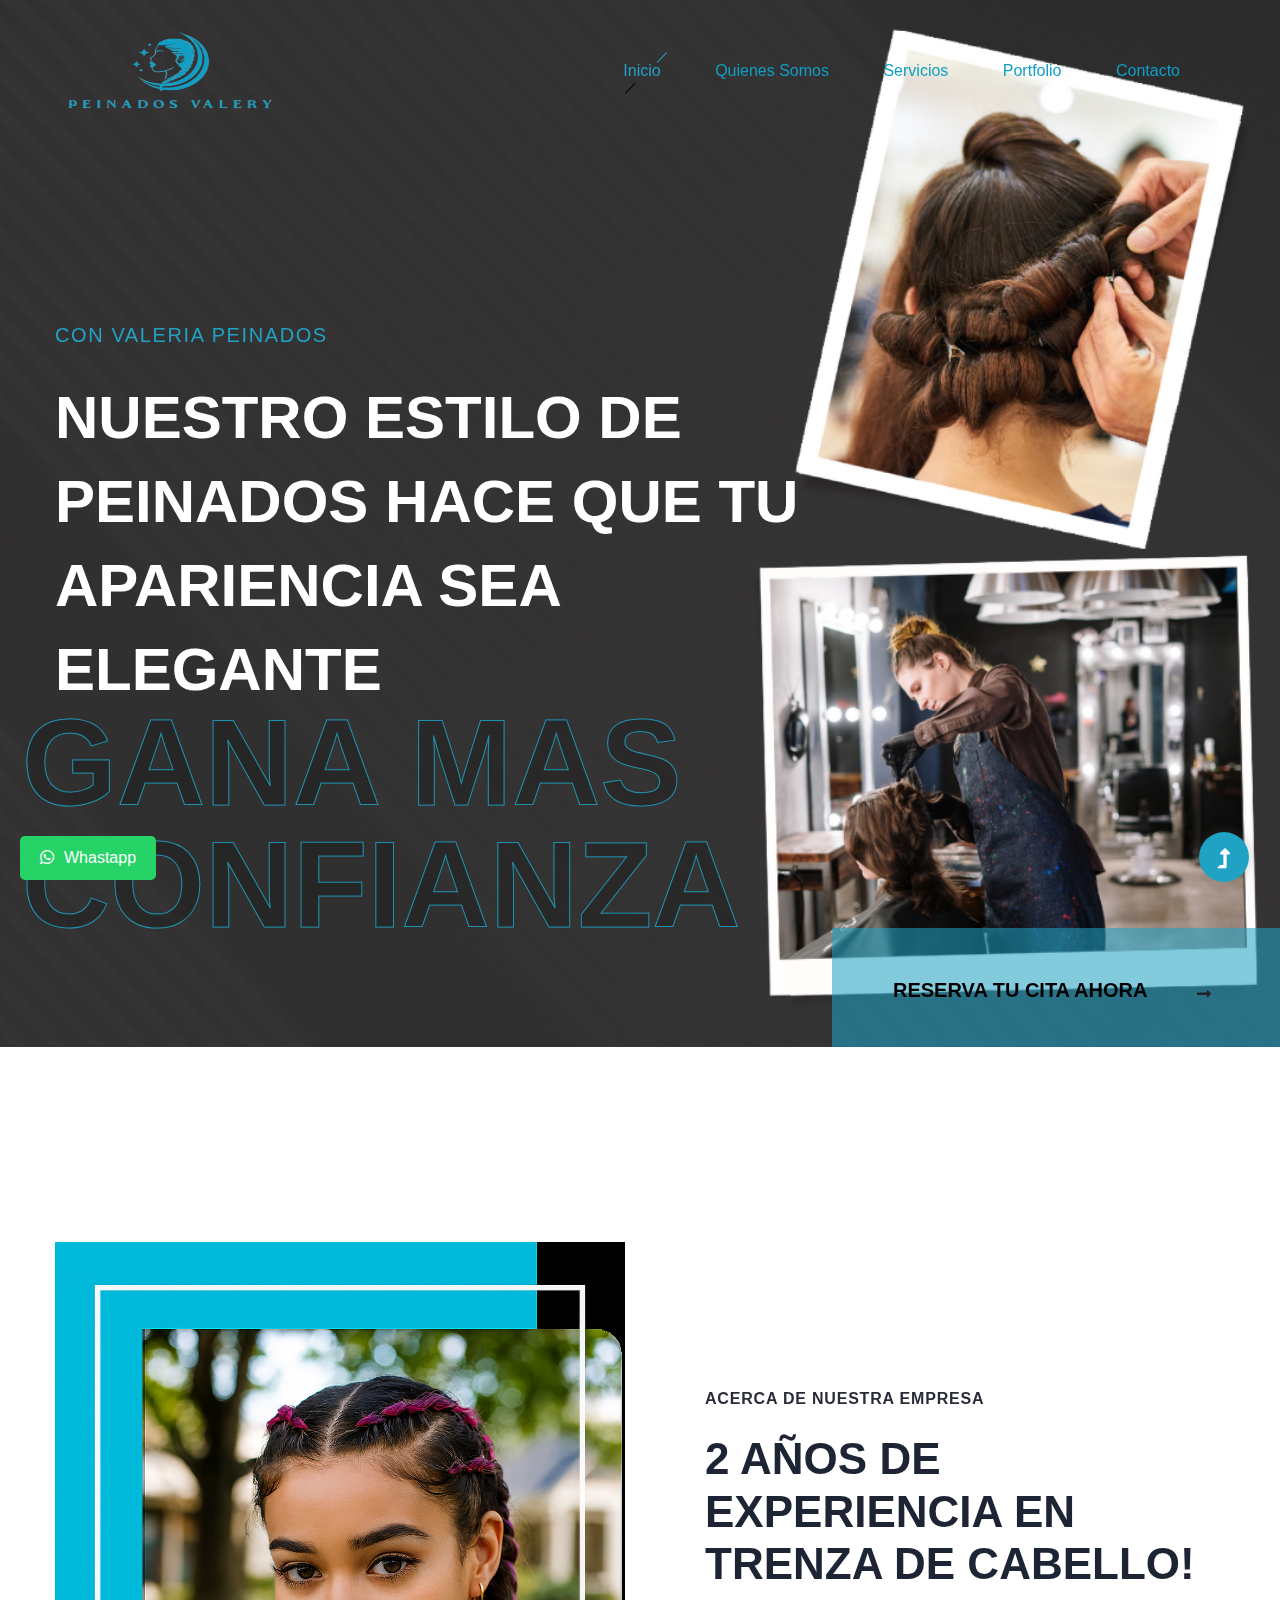
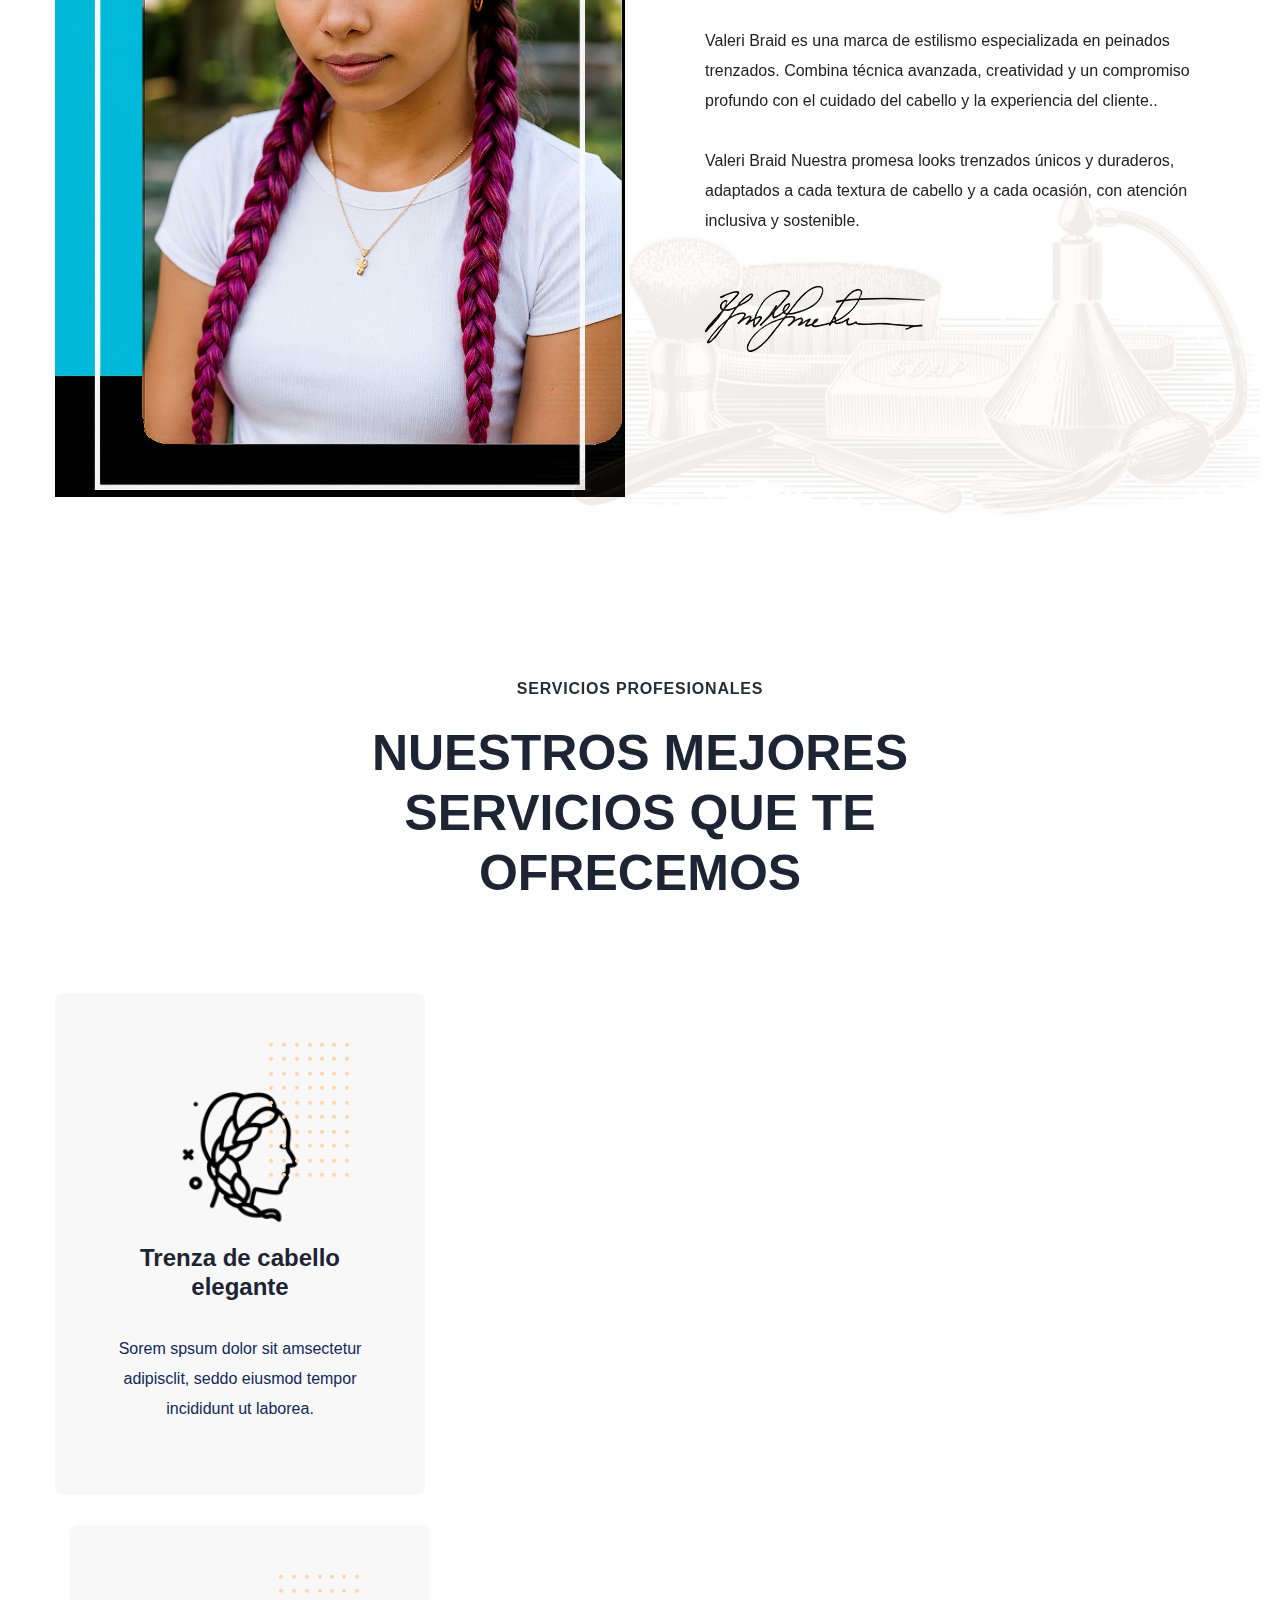
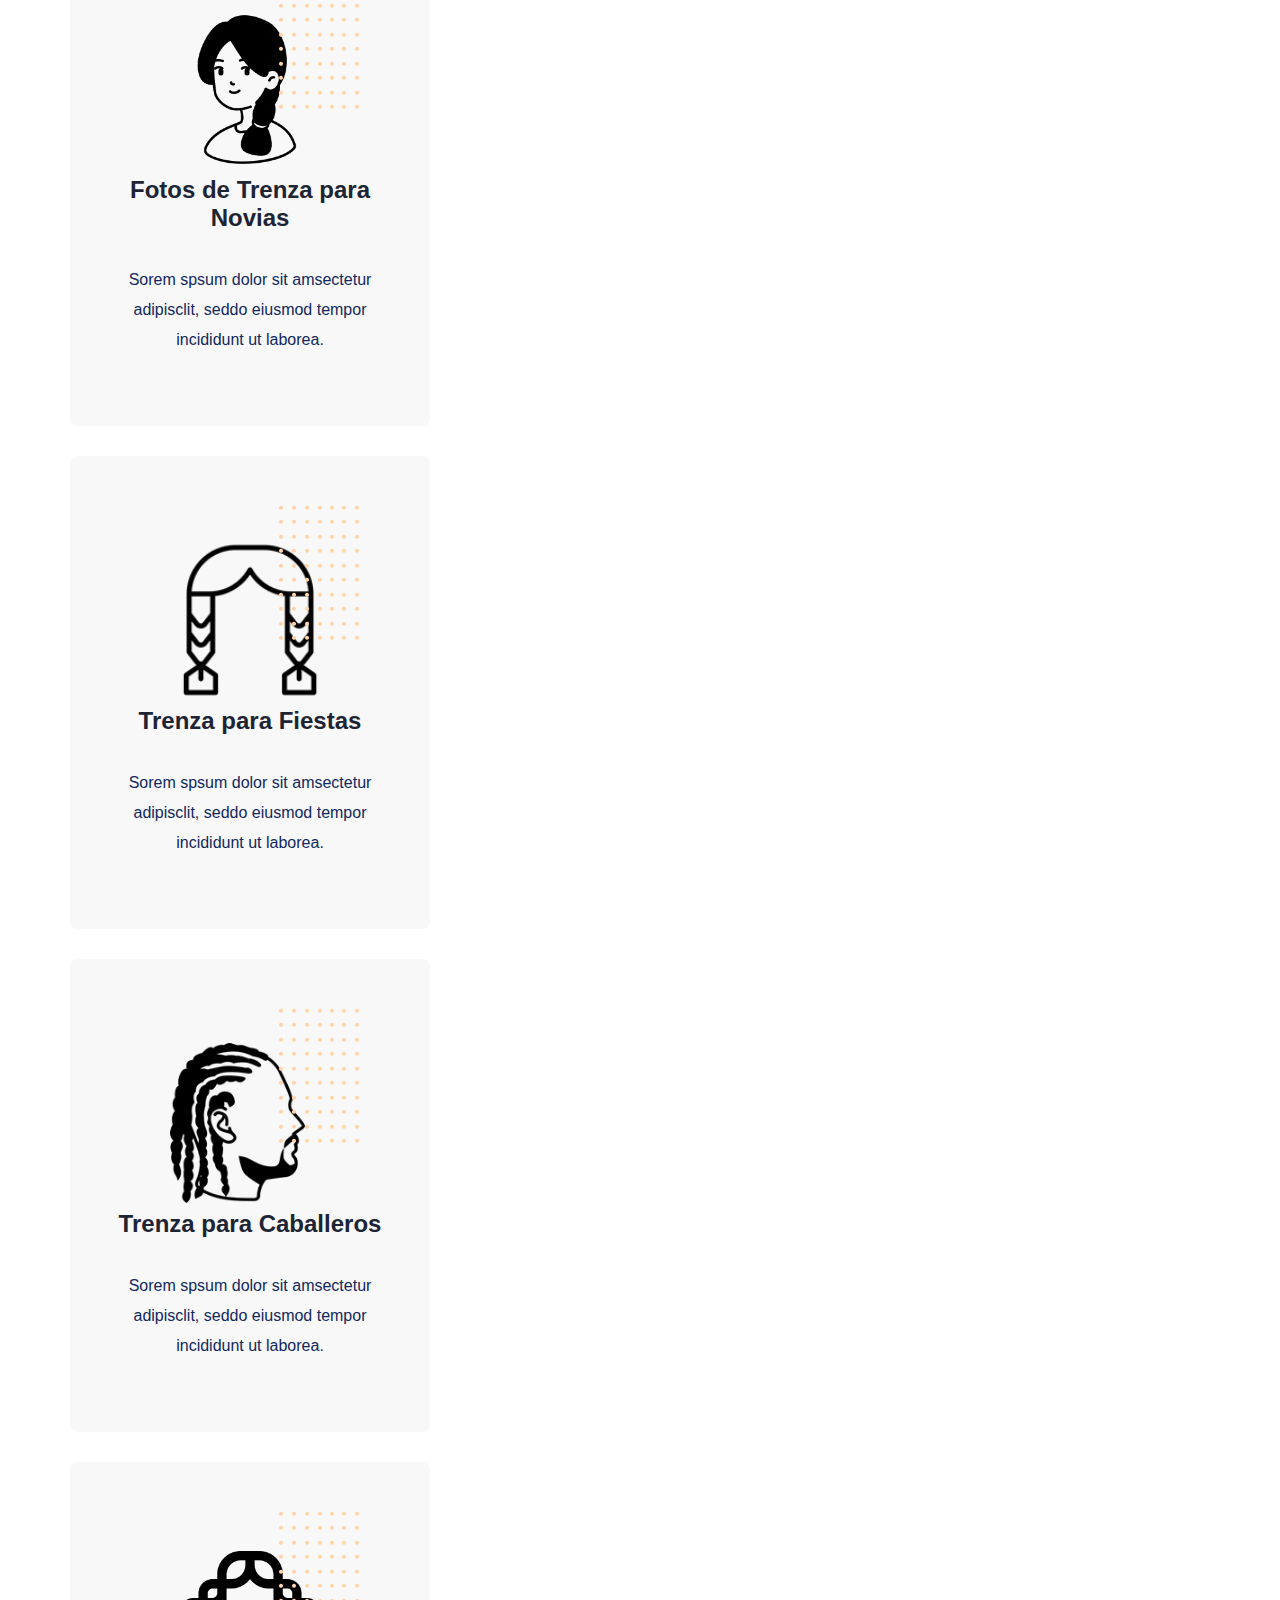
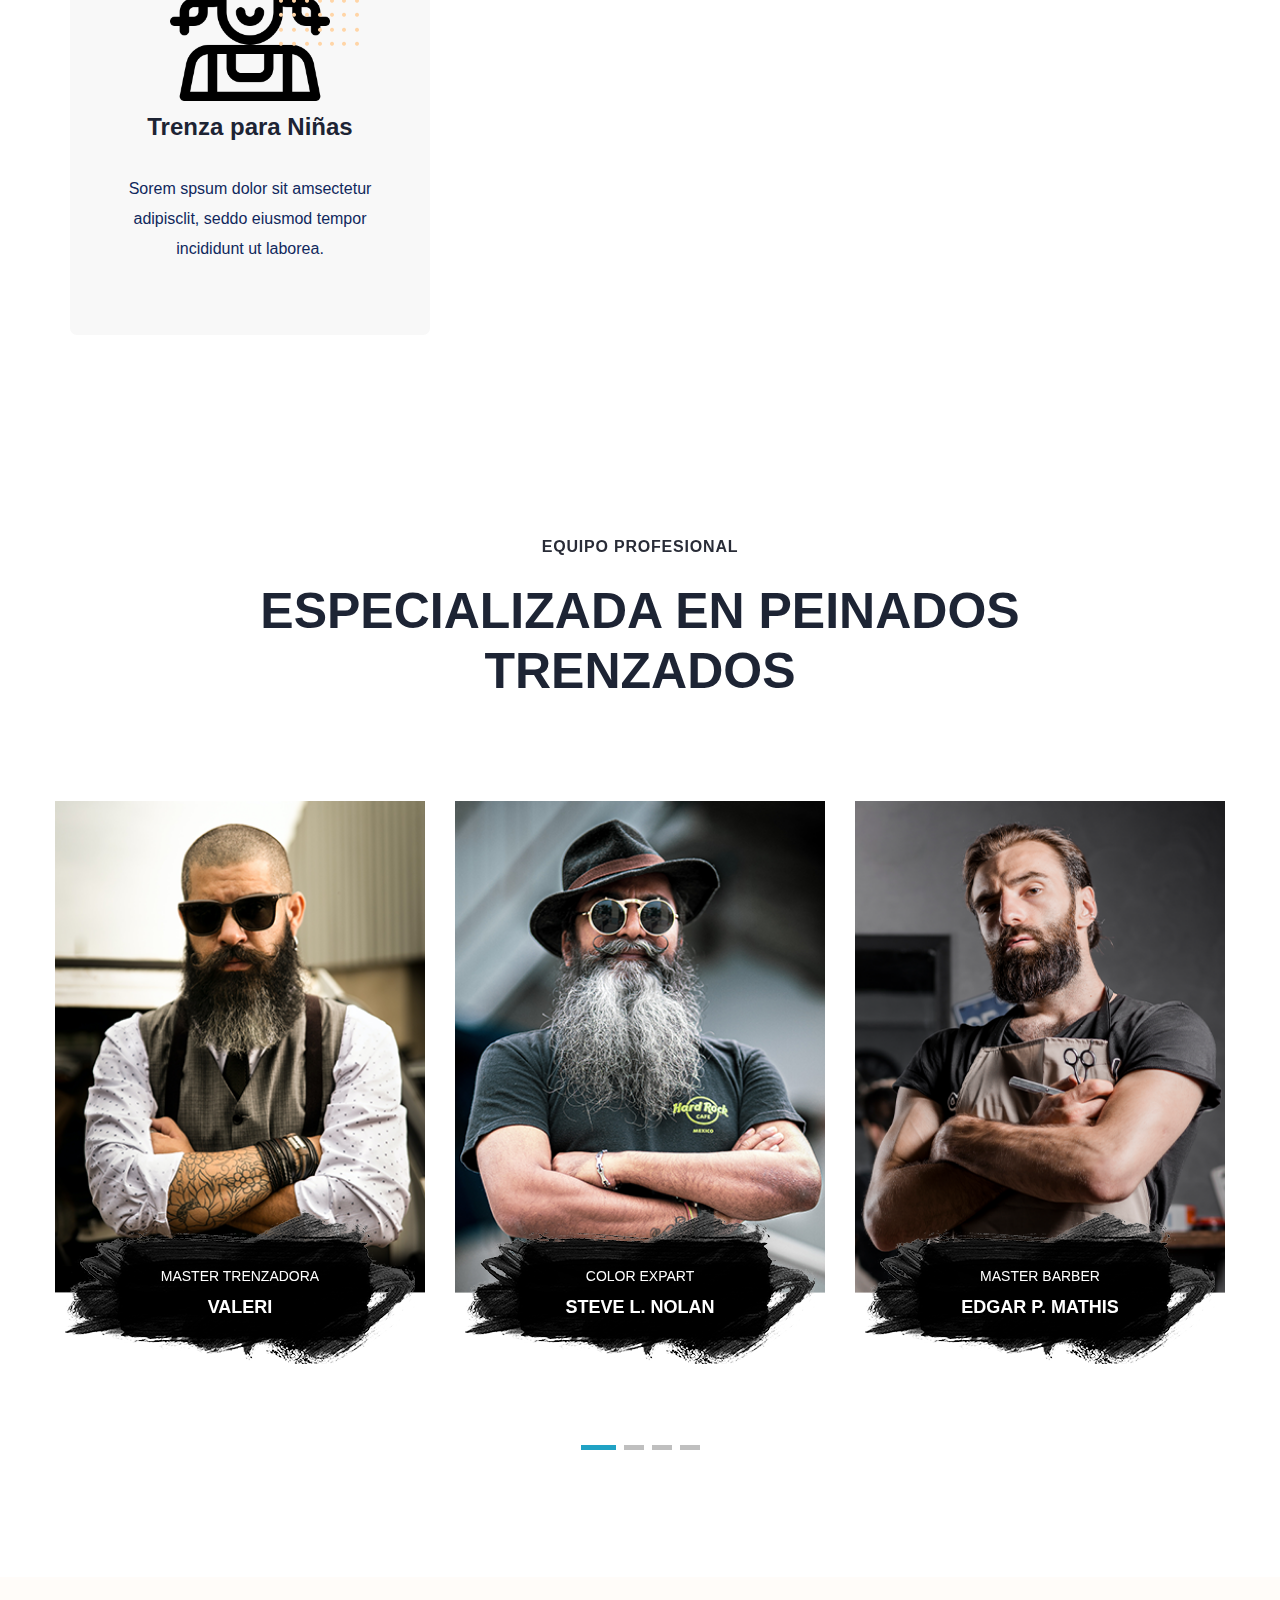
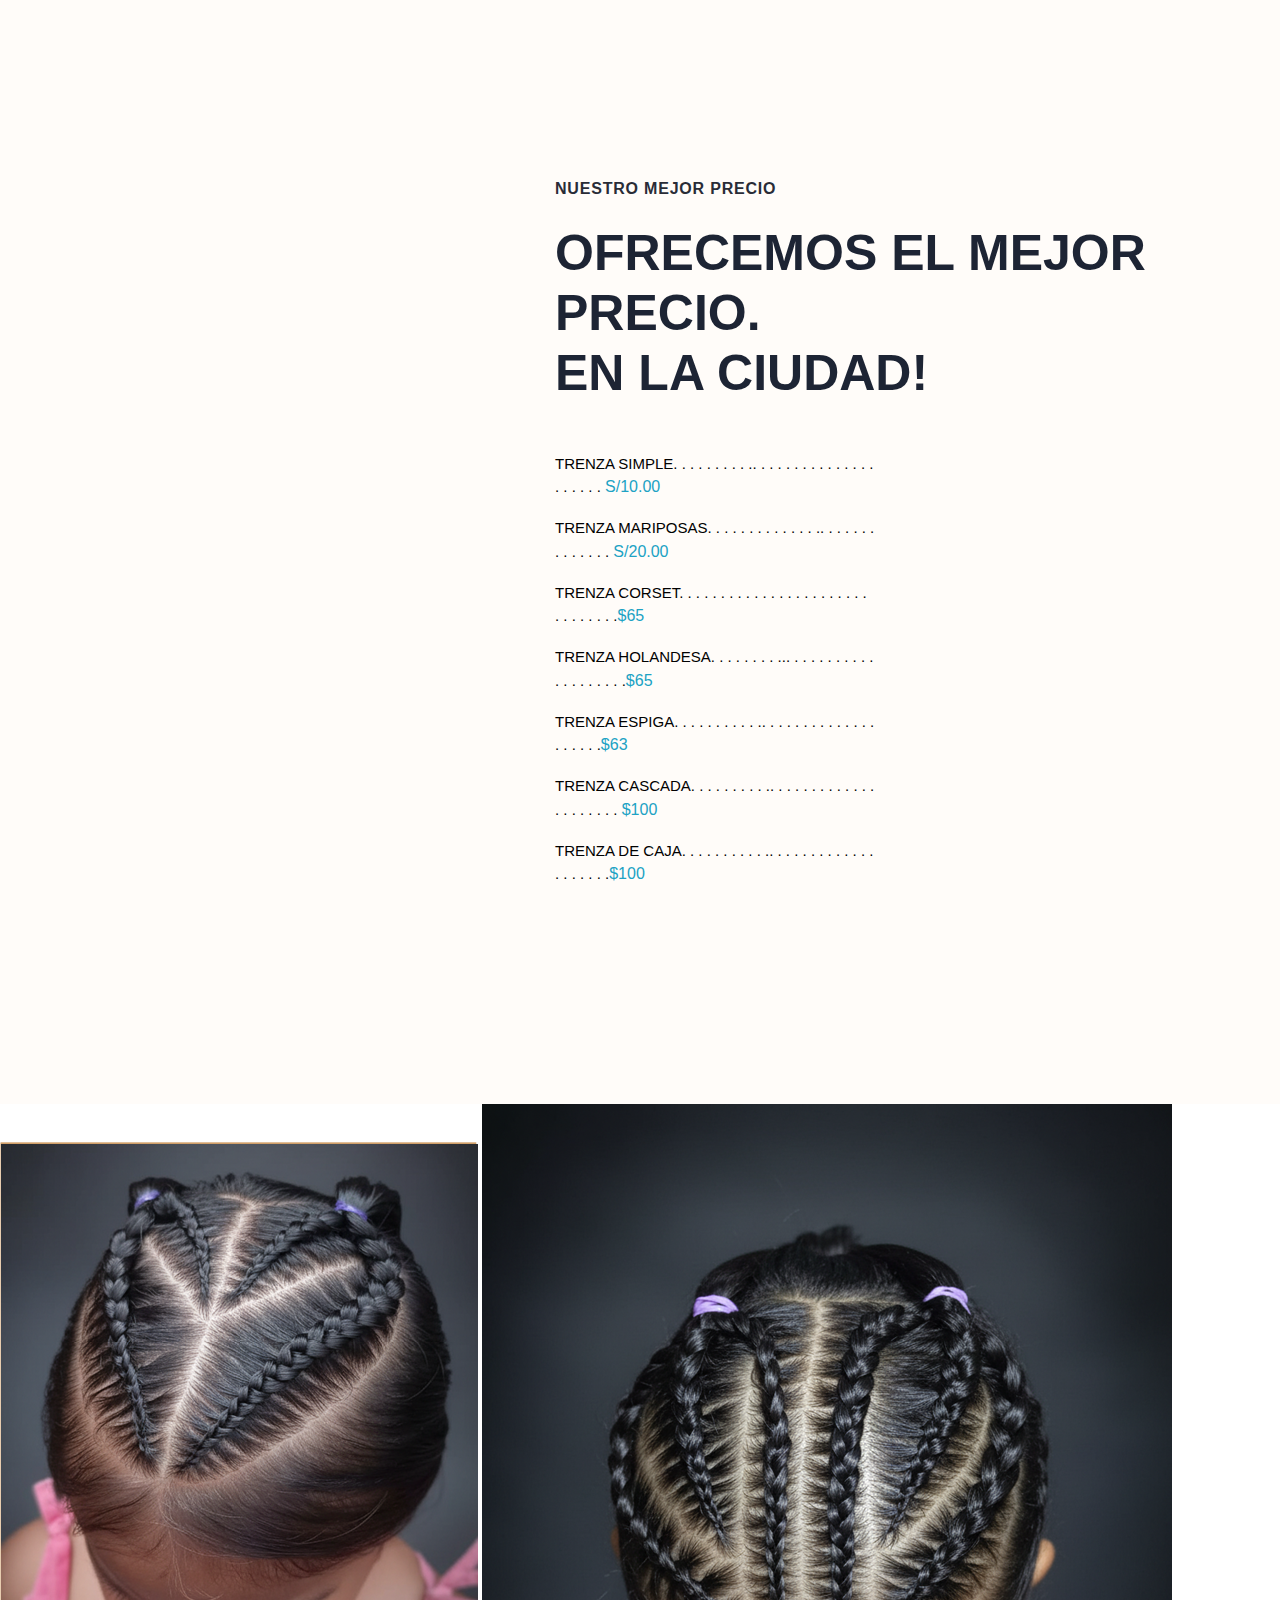
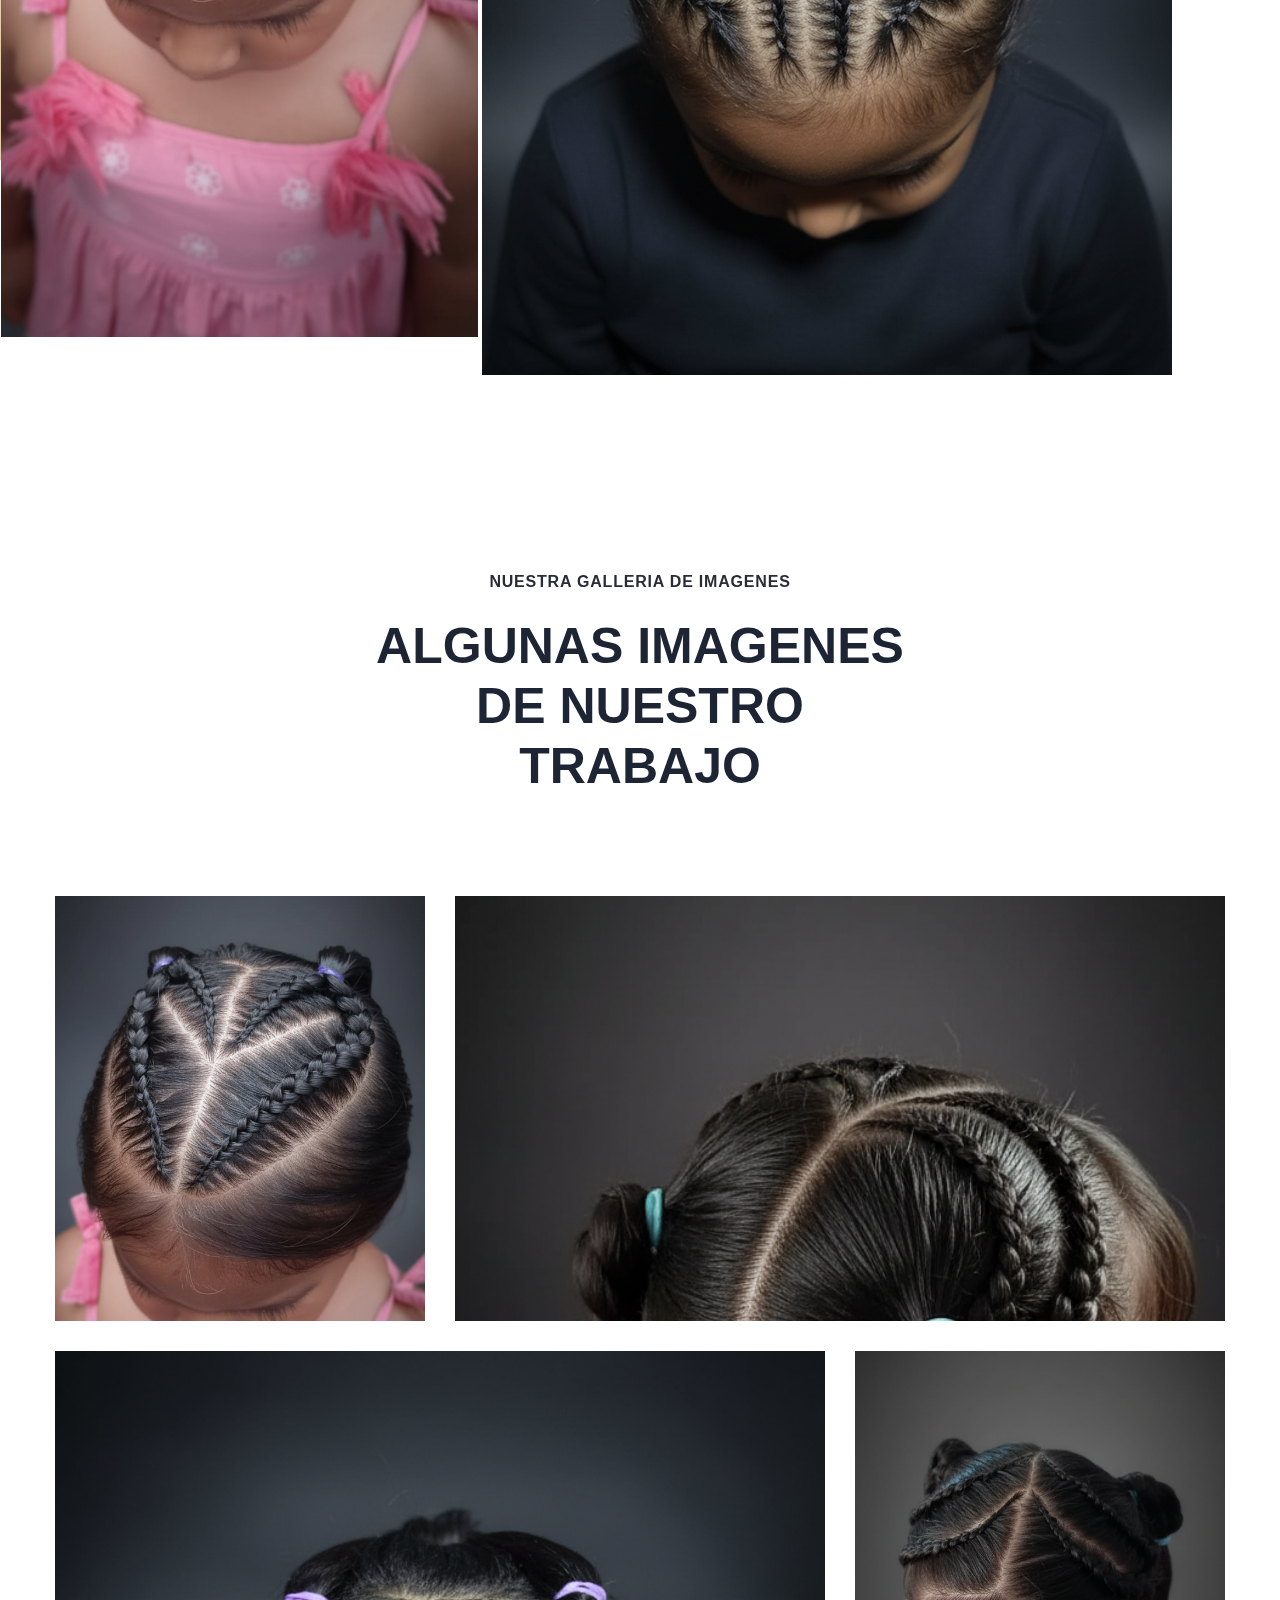
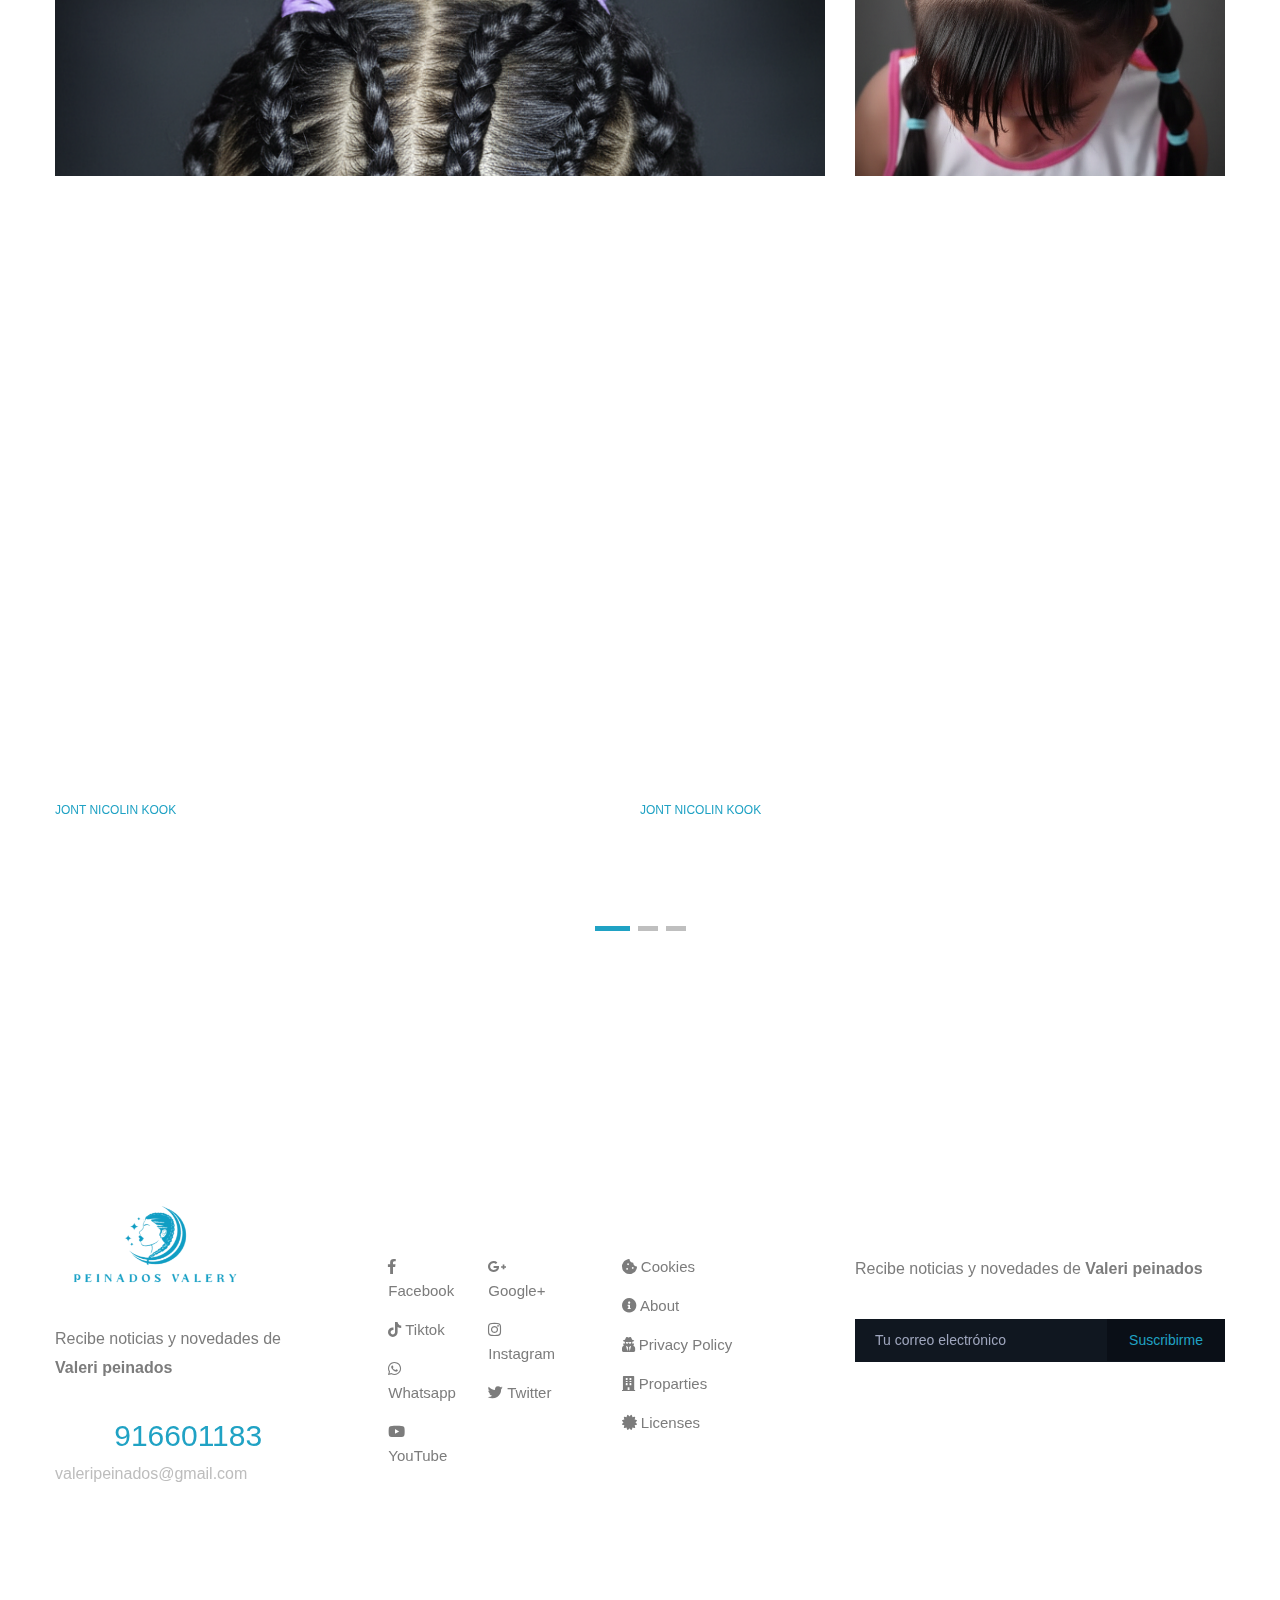
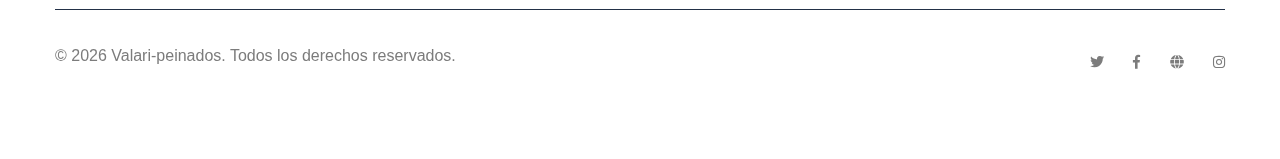
<file: index.html>
<!doctype html>
<html class="no-js" lang="zxx">
<head>
      <style>
            /* Animación de latido para el ícono de corazón */
            .modal-title .fa-heart {
                animation: heartbeat 1.2s infinite;
                transform-origin: center;
            }
            @keyframes heartbeat {
                0%, 100% { transform: scale(1); }
                10% { transform: scale(1.2); }
                20% { transform: scale(1.4); }
                30% { transform: scale(1.2); }
                40% { transform: scale(1); }
                50% { transform: scale(1.2); }
                60% { transform: scale(1.4); }
                70% { transform: scale(1.2); }
                80% { transform: scale(1); }
            }
        </style>
    <meta charset="utf-8">
    <meta http-equiv="x-ua-compatible" content="ie=edge">
    <title> Peinados Valery</title>
    <meta http-equiv="Content-Language" content="es">
    <meta name="description" content="">
    <meta name="viewport" content="width=device-width, initial-scale=1">
    <link rel="manifest" href="site.webmanifest">
    <link rel="shortcut icon" type="image/x-icon" href="assets/img/favicon.ico">

	<!-- CSS here -->
	<link rel="stylesheet" href="assets/css/bootstrap.min.css">
	<link rel="stylesheet" href="assets/css/owl.carousel.min.css">
	<link rel="stylesheet" href="assets/css/slicknav.css">
    <link rel="stylesheet" href="assets/css/flaticon.css">
    <link rel="stylesheet" href="assets/css/gijgo.css">
    <link rel="stylesheet" href="assets/css/animate.min.css">
    <link rel="stylesheet" href="assets/css/animated-headline.css">
	<link rel="stylesheet" href="assets/css/magnific-popup.css">
    <link rel="stylesheet" href="https://cdnjs.cloudflare.com/ajax/libs/font-awesome/5.15.4/css/all.min.css">
	<link rel="stylesheet" href="assets/css/fontawesome-all.min.css">

	<link rel="stylesheet" href="assets/css/themify-icons.css">
	<link rel="stylesheet" href="assets/css/slick.css">
	<link rel="stylesheet" href="assets/css/nice-select.css">
	<link rel="stylesheet" href="assets/css/style.css">
</head>

    <style>
            /* Animación para los íconos de servicios */
            .service-icon i {
                transition: transform 0.3s cubic-bezier(.68,-0.55,.27,1.55), color 0.3s;
            }
            .service-icon:hover i {
                transform: scale(1.25) rotate(-10deg);
                color: #20a2c4;
                filter: drop-shadow(0 2px 8px rgba(32,162,196,0.3));
            }
        </style>
    
<body>
    <!-- ? Preloader Start -->
    <div id="preloader-active">
        <div class="preloader d-flex align-items-center justify-content-center">
            <div class="preloader-inner position-relative">
                <div class="preloader-circle"></div>
                <div class="preloader-img pere-text">
                    <img src="assets/img/logo/loder.png" alt="">
                </div>
            </div>
        </div>
    </div>
    <!-- Preloader Start -->
    <header>
        <!--? Header Start -->
        <div class="header-area header-transparent pt-20">
            <div class="main-header header-sticky">
                <div class="container-fluid">
                    <div class="row align-items-center">
                        <!-- Logo -->
                        <div class="col-xl-2 col-lg-2 col-md-1">
                            <div class="logo">
                                <a href="index.html"><img src="assets/img/logo/logo.png" alt="" width="250px" height="100px"></a>
                            </div>
                        </div>
                        <div class="col-xl-10 col-lg-10 col-md-10">
                            <div class="menu-main d-flex align-items-center justify-content-end">
                                <!-- Main-menu -->
                                <div class="main-menu f-right d-none d-lg-block">
                                    <nav>
                                        <ul id="navigation">
                                            <li class="active"><a href="index.html">Inicio</a></li>
                                            <li><a href="about.html">Quienes somos</a></li>
                                            <li><a href="services.html">Servicios</a></li>
                                            <li><a href="portfolio.html">Portfolio</a></li>
                                            <li><a href="contact.html">Contacto</a></li>
                                        </ul>
                                    </nav>
                                </div>
                                <div class="header-right-btn f-right d-none d-lg-block ml-30">
                            
                                </div>
                                
                            </div>
                        </div>   
                        
                        <!-- Mobile Menu -->
                        <div class="col-12">
                            <div class="mobile_menu d-block d-lg-none"></div>
                        </div>
                    </div>
                </div>
            </div>
        </div>
        <a href="https://wa.me/51918601183" class="whatsapp-btn">
            <i class="fab fa-whatsapp"></i>Whastapp</a>
              <!-- Stilos boton wasap -->
        <style>

        </style>       <!-- stilo wasap fin  -->
       
    </header> <!-- Header End -->

    <main>
        <!--? slider Area Start-->
        <div class="slider-area position-relative fix">
            <div class="slider-active">
                <!-- Single Slider -->
                <div class="single-slider slider-height d-flex align-items-center">
                    <div class="container">
                        <div class="row">
                            <div class="col-xl-8 col-lg-9 col-md-11 col-sm-10">
                                <br>
                                <br>
                                                                <div class="hero__caption">
                                    <span data-animation="fadeInUp" data-delay="0.2s">con Valeria peinados</span>
                                    <h1 data-animation="fadeInUp" data-delay="0.5s">Nuestro estilo de peinados hace que tu apariencia sea elegante</h1>
                                </div>
                            </div>
                        </div>
                    </div>          
                </div>
                <!-- Single Slider -->
                <div class="single-slider slider-height d-flex align-items-center">
                    <div class="container">
                        <div class="row">
                            <div class="col-xl-8 col-lg-9 col-md-11 col-sm-10">
                                <br>
                                <br>
                                <div class="hero__caption">
                                    <span data-animation="fadeInUp" data-delay="0.2s">con Valeria peinados</span>
                                    <h1 data-animation="fadeInUp" data-delay="0.5s">Nuestro estilo de peinados hace que  tu apariencia sea elegante</h1>
                                </div>
                            </div>
                        </div>
                    </div>          
                </div>
            </div>
            <br>
            <br>
            <!-- stroke Text -->
            <div class="stock-text">
                <h2>Gana mas confianza</h2>
                <h2>Gana mas Confianza</h2>
            </div>
             <!-- Arrow -->
           <div class="thumb-content-box">
    <a href="https://wa.me/51918601183" style="text-decoration:none; color:inherit;">
        <div class="thumb-content">
            <h3>Reserva tu cita Ahora</h3>
            <i class="fas fa-long-arrow-alt-right"></i>
        </div>
    </a>
</div>
        </div>
        <!-- slider Area End-->
        <!--? About Area Start -->
        <section class="about-area section-padding30 position-relative">
            <div class="container">
                <div class="row align-items-center">
                    <div class="col-lg-6 col-md-11">
                        <!-- about-img -->
                        <div class="about-img ">
                            <img src="assets/img/gallery/about1.png" alt="">
                        </div>
                    </div>
                    <div class="col-lg-6 col-md-12">
                        <div class="about-caption">
                            <!-- Section Tittle -->
                            <div class="section-tittle section-tittle3 mb-35">
                                <span>Acerca de nuestra empresa</span>
                                <h2>2 Años de Experiencia en Trenza de cabello!</h2>
                            </div>
                            <p class="mb-30 pera-bottom">Valeri Braid  es una marca de estilismo especializada en peinados trenzados. Combina técnica avanzada, creatividad y un compromiso profundo con el cuidado del cabello y la experiencia del cliente..</p>
                            <p class="pera-top mb-50">Valeri Braid Nuestra promesa looks trenzados únicos y duraderos, adaptados a cada textura de cabello y a cada ocasión, con atención inclusiva y sostenible.</p>
                            <img src="assets/img/gallery/signature.png" alt="">
                        </div>
                    </div>
                </div>
            </div>
            <!-- About Shape -->
            <div class="about-shape">
                <img src="assets/img/gallery/about-shape.png" alt="">
            </div>
        </section>
        <!-- About-2 Area End -->
        <!--? Services Area Start -->
        <section class="service-area pb-170">
                <div class="container">
                <!-- Section Tittle -->
                <div class="row d-flex justify-content-center">
                    <div class="col-xl-7 col-lg-8 col-md-11 col-sm-11">
                        <div class="section-tittle text-center mb-90">
                            <span>Servicios Profesionales</span>
                            <h2>Nuestros mejores servicios que te ofrecemos</h2>
                        </div>
                    </div>
                </div>
                <!-- Section caption -->
                <div class="row">
                    <div class="col-xl-4 col-lg-4 col-md-6">
                        <div class="services-caption text-center mb-30">
                            <div class="service-icon">
                                              <span class="icon-cabelloDamas"></span>
      
                            </div> 
                            <div class="service-cap">
                                                                                                <h4><a href="#" data-toggle="modal" data-target="#modalTrenzaElegante">Trenza de cabello elegante</a></h4>
                                                                                                <p>Sorem spsum dolor sit amsectetur adipisclit, seddo eiusmod tempor incididunt ut laborea.</p>
                                                                                        </div>
                                                                                        <!-- Modal Trenza Elegante -->
                                                                                        <div class="modal fade" id="modalTrenzaElegante" tabindex="-1" role="dialog" aria-labelledby="modalTrenzaEleganteLabel" aria-hidden="true">
                                                                                            <div class="modal-dialog modal-lg" role="document">
                                                                                                <div class="modal-content">
                                                                                                    <div class="modal-header">
                                                                                                        <h5 class="modal-title d-flex align-items-center" id="modalTrenzaEleganteLabel">
                                                                                                            <i class="fas fa-spa mr-2" style="color:#20a2c4;font-size:1.5em;"></i> Trenza de cabello elegante
                                                                                                        </h5>
                                                                                                        <button type="button" class="close" data-dismiss="modal" aria-label="Close">
                                                                                                            <span aria-hidden="true">&times;</span>
                                                                                                        </button>
                                                                                                    </div>
                                                                                                    <div class="modal-body text-center">
                                                                                                                                                                                                                <div id="carouselTrenzaElegante" class="carousel slide" data-ride="carousel">
                                                                                                                                                                                                                    <div class="carousel-inner">
                                                                                                                                                                                                                        <div class="carousel-item active">
                                                                                                                                                                                                                            <img src="assets/img/gallery/trenza11.png" class="d-block w-100" alt="Trenza elegante 1">
                                                                                                                                                                                                                        </div>
                                                                                                                                                                                                                        <div class="carousel-item">
                                                                                                                                                                                                                            <img src="assets/img/gallery/trenza12.png" class="d-block w-100" alt="Trenza elegante 2">
                                                                                                                                                                                                                        </div>
                                                                                                                                                                                                                        <div class="carousel-item">
                                                                                                                                                                                                                            <img src="assets/img/gallery/trenza22.jpg" class="d-block w-100" alt="Trenza elegante 3">
                                                                                                                                                                                                                        </div>
                                                                                                                                                                                                                    </div>
                                                                                                                                                                                                                    <a class="carousel-control-prev" href="#carouselTrenzaElegante" role="button" data-slide="prev">
                                                                                                                                                                                                                        <span class="carousel-control-prev-icon" aria-hidden="true"></span>
                                                                                                                                                                                                                        <span class="sr-only">Anterior</span>
                                                                                                                                                                                                                    </a>
                                                                                                                                                                                                                    <a class="carousel-control-next" href="#carouselTrenzaElegante" role="button" data-slide="next">
                                                                                                                                                                                                                        <span class="carousel-control-next-icon" aria-hidden="true"></span>
                                                                                                                                                                                                                        <span class="sr-only">Siguiente</span>
                                                                                                                                                                                                                    </a>
                                                                                                                                                                                                                </div>
                                                                                                    </div>
                                                                                                </div>
                                                                                            </div>
                                                                                        </div>
                            </div>
                        </div>
                    </div>
                    <div class="col-xl-4 col-lg-4 col-md-6">
                        <div class="services-caption active text-center mb-30">
                            <div class="service-icon">
  <span class="icon-cabellofiesta"></span>
                                </div> 
                            <div class="service-cap">
                                                                <h4><a href="#" data-toggle="modal" data-target="#modalTrenzaNovias">Fotos de Trenza para Novias</a></h4>
                                                                <p>Sorem spsum dolor sit amsectetur adipisclit, seddo eiusmod tempor incididunt ut laborea.</p>
                                                        </div>
                                                        <!-- Modal Trenza Novias -->
                                                        <div class="modal fade" id="modalTrenzaNovias" tabindex="-1" role="dialog" aria-labelledby="modalTrenzaNoviasLabel" aria-hidden="true">
                                                            <div class="modal-dialog modal-lg" role="document">
                                                                <div class="modal-content">
                                                                    <div class="modal-header">
                                                                        <h5 class="modal-title d-flex align-items-center" id="modalTrenzaNoviasLabel">
                                                                            <i class="fas fa-heart mr-2" style="color:#e83e8c;font-size:1.5em;"></i> Trenza para Novias
                                                                        </h5>
                                                                        <button type="button" class="close" data-dismiss="modal" aria-label="Close">
                                                                            <span aria-hidden="true">&times;</span>
                                                                        </button>
                                                                    </div>
                                                                    <div class="modal-body text-center">
                                                                                                                                                <div id="carouselTrenzaNovias" class="carousel slide" data-ride="carousel">
                                                                                                                                                    <div class="carousel-inner">
                                                                                                                                                        <div class="carousel-item active">
                                                                                                                                                            <img src="assets/img/gallery/trenza12.png" class="d-block w-100" alt="Trenza novias 1">
                                                                                                                                                        </div>
                                                                                                                                                        <div class="carousel-item">
                                                                                                                                                            <img src="assets/img/gallery/trenza22.jpg" class="d-block w-100" alt="Trenza novias 2">
                                                                                                                                                        </div>
                                                                                                                                                    </div>
                                                                                                                                                    <a class="carousel-control-prev" href="#carouselTrenzaNovias" role="button" data-slide="prev">
                                                                                                                                                        <span class="carousel-control-prev-icon" aria-hidden="true"></span>
                                                                                                                                                        <span class="sr-only">Anterior</span>
                                                                                                                                                    </a>
                                                                                                                                                    <a class="carousel-control-next" href="#carouselTrenzaNovias" role="button" data-slide="next">
                                                                                                                                                        <span class="carousel-control-next-icon" aria-hidden="true"></span>
                                                                                                                                                        <span class="sr-only">Siguiente</span>
                                                                                                                                                    </a>
                                                                                                                                                </div>
                                                                    </div>
                                                                </div>
                                                            </div>
                                                        </div>
                        </div>
                    </div> 
                    <div class="col-xl-4 col-lg-4 col-md-6">
                        <div class="services-caption text-center mb-30">
                            <div class="service-icon">
                                    <span class="icon-cabelloniña"></span>
                            </div> 
                            <div class="service-cap">
                                                                <h4><a href="#" data-toggle="modal" data-target="#modalTrenzaFiestas">Trenza para Fiestas </a></h4>
                                                                <p>Sorem spsum dolor sit amsectetur adipisclit, seddo eiusmod tempor incididunt ut laborea.</p>
                                                        </div>
                                                        <!-- Modal Trenza Fiestas -->
                                                        <div class="modal fade" id="modalTrenzaFiestas" tabindex="-1" role="dialog" aria-labelledby="modalTrenzaFiestasLabel" aria-hidden="true">
                                                            <div class="modal-dialog modal-lg" role="document">
                                                                <div class="modal-content">
                                                                    <div class="modal-header">
                                                                        <h5 class="modal-title d-flex align-items-center" id="modalTrenzaFiestasLabel">
                                                                            <i class="fas fa-glass-cheers mr-2" style="color:#f39c12;font-size:1.5em;"></i> Trenza para Fiestas
                                                                        </h5>
                                                                        <button type="button" class="close" data-dismiss="modal" aria-label="Close">
                                                                            <span aria-hidden="true">&times;</span>
                                                                        </button>
                                                                    </div>
                                                                    <div class="modal-body text-center">
                                                                                                    <div id="carouselTrenzaFiestas" class="carousel slide" data-ride="carousel">
                                                                                                                                                    <div class="carousel-inner">
                                                                                                                                                        <div class="carousel-item active">
                                                                                                                                                            <img src="assets/img/gallery/trenza22.jpg" class="d-block w-100" alt="Trenza fiestas 1">
                                                                                                                                                        </div>
                                                                                                                                                        <div class="carousel-item">
                                                                                                                                                            <img src="assets/img/gallery/trenza11.png" class="d-block w-100" alt="Trenza fiestas 2">
                                                                                                                                                        </div>
                                                                                                                                                    </div>
                                                                                                                                                    <a class="carousel-control-prev" href="#carouselTrenzaFiestas" role="button" data-slide="prev">
                                                                                                                                                        <span class="carousel-control-prev-icon" aria-hidden="true"></span>
                                                                                                                                                        <span class="sr-only">Anterior</span>
                                                                                                                                                    </a>
                                                                                                                                                    <a class="carousel-control-next" href="#carouselTrenzaFiestas" role="button" data-slide="next">
                                                                                                                                                        <span class="carousel-control-next-icon" aria-hidden="true"></span>
                                                                                                                                                        <span class="sr-only">Siguiente</span>
                                                                                                                                                    </a>
                                                                                                                                                </div>                                            
                                                                    </div>
                                                                </div>
                                                            </div>
                                                        </div>
                        </div>
                    </div>
                       <div class="col-xl-4 col-lg-4 col-md-6">
                        <div class="services-caption text-center mb-30">
                            <div class="service-icon">
                                 <span class="icon-cabelloCaballeros">
                                </span>
                            </div> 
                            <div class="service-cap">
                                                                <h4><a href="#" data-toggle="modal" data-target="#modalTrenzaCaballeros">Trenza para Caballeros </a></h4>
                                                                <p>Sorem spsum dolor sit amsectetur adipisclit, seddo eiusmod tempor incididunt ut laborea.</p>
                                                        </div>
                                                        <!-- Modal Trenza Caballeros -->
                                                        <div class="modal fade" id="modalTrenzaCaballeros" tabindex="-1" role="dialog" aria-labelledby="modalTrenzaCaballerosLabel" aria-hidden="true">
                                                            <div class="modal-dialog modal-lg" role="document">
                                                                <div class="modal-content">
                                                                    <div class="modal-header">
                                                                        <h5 class="modal-title d-flex align-items-center" id="modalTrenzaCaballerosLabel">
                                                                            <i class="fas fa-male mr-2" style="color:#34495e;font-size:1.5em;"></i> Trenza para Caballeros
                                                                        </h5>
                                                                        <button type="button" class="close" data-dismiss="modal" aria-label="Close">
                                                                            <span aria-hidden="true">&times;</span>
                                                                        </button>
                                                                    </div>
                                                                    <div class="modal-body text-center">
                                                                                                                                                <div id="carouselTrenzaCaballeros" class="carousel slide" data-ride="carousel">
                                                                                                                                                    <div class="carousel-inner">
                                                                                                                                                        <div class="carousel-item active">
                                                                                                                                                            <img src="assets/img/gallery/trenza11.png" class="d-block w-100" alt="Trenza caballeros 1">
                                                                                                                                                        </div>
                                                                                                                                                        <div class="carousel-item">
                                                                                                                                                            <img src="assets/img/gallery/trenza12.png" class="d-block w-100" alt="Trenza caballeros 2">
                                                                                                                                                        </div>
                                                                                                                                                    </div>
                                                                                                                                                    <a class="carousel-control-prev" href="#carouselTrenzaCaballeros" role="button" data-slide="prev">
                                                                                                                                                        <span class="carousel-control-prev-icon" aria-hidden="true"></span>
                                                                                                                                                        <span class="sr-only">Anterior</span>
                                                                                                                                                    </a>
                                                                                                                                                    <a class="carousel-control-next" href="#carouselTrenzaCaballeros" role="button" data-slide="next">
                                                                                                                                                        <span class="carousel-control-next-icon" aria-hidden="true"></span>
                                                                                                                                                        <span class="sr-only">Siguiente</span>
                                                                                                                                                    </a>
                                                                                                                                                </div>
                                                                    </div>
                                                                </div>
                                                            </div>
                                                        </div>
                        </div>
                    </div>

                      <div class="col-xl-4 col-lg-4 col-md-6">
                        <div class="services-caption text-center mb-30">
                            <div class="service-icon">
                                    <span class="icon-cabellonovia"></span>
                                    </span>
                            </div> 
                            <div class="service-cap">
                                                                <h4><a href="#" data-toggle="modal" data-target="#modalTrenzaniñas">Trenza para Niñas </a></h4>
                                                                <p>Sorem spsum dolor sit amsectetur adipisclit, seddo eiusmod tempor incididunt ut laborea.</p>
                                                        </div>
                                                        <!-- Modal Trenza niñas -->
                                                        <div class="modal fade" id="modalTrenzaniñas" tabindex="-1" role="dialog" aria-labelledby="modalTrenzaniñasLabel" aria-hidden="true">
                                                            <div class="modal-dialog modal-lg" role="document">
                                                                <div class="modal-content">
                                                                    <div class="modal-header">
                                                                        <h5 class="modal-title d-flex align-items-center" id="modalTrenzaniñasLabel">
                                                                            <i class="fas fa-male mr-2" style="color:#34495e;font-size:1.5em;"></i> Trenza para niñas
                                                                        </h5>
                                                                        <button type="button" class="close" data-dismiss="modal" aria-label="Close">
                                                                            <span aria-hidden="true">&times;</span>
                                                                        </button>
                                                                    </div>
                                                                    <div class="modal-body text-center">
                                                                             <div id="carouselTrenzaniñas" class="carousel slide" data-ride="carousel">
                                                                                   <div class="carousel-inner">
                                                                                           <div class="carousel-item active">
                                                                                               <img src="assets/img/Mis_trenzas/trenza_corazon.png" class="d-block w-100" alt="Trenza niñas 1">
                                                                                           </div>
                                                                                        <div class="carousel-item">
                                                                                              <img src="assets/img/Mis_trenzas/trenza_so.png" class="d-block w-100" alt="Trenza niñas 2">
                                                                                                           </div>
                                                                                                              <div class="carousel-item">
                                                                                              <img src="assets/img/Mis_trenzas/trenza_so1.png" class="d-block w-100" alt="Trenza niñas 3">
                                                                                                           </div>   <div class="carousel-item">
                                                                                              <img src="assets/img/Mis_trenzas/trenza_zoe.png" class="d-block w-100" alt="Trenza niñas 4">
                                                                                                           </div>
                                                                                                            </div>
                                                                                                                    <a class="carousel-control-prev" href="#carouselTrenzaniñas" role="button" data-slide="prev">
                                                                                                                                                        <span class="carousel-control-prev-icon" aria-hidden="true"></span>
                                                                                                                                                        <span class="sr-only">Anterior</span>
                                                                                                                                                    </a>
                                                                                                                                                    <a class="carousel-control-next" href="#carouselTrenzaniñas" role="button" data-slide="next">
                                                                                                                                                        <span class="carousel-control-next-icon" aria-hidden="true"></span>
                                                                                                                                                        <span class="sr-only">Siguiente</span>
                                                                                                                                                    </a>
                                                                                                                                                </div>
                                                                    </div>
                                                                </div>
                                                            </div>
                                                        </div>
                        </div>
                    </div>
                </div>
        </section>
        <!-- Services Area End -->
        <!--? Team Start -->
        <div class="team-area pb-180">
            <div class="container">
                <!-- Section Tittle -->
                <div class="row justify-content-center">
                    <div class="col-xl-8 col-lg-8 col-md-11 col-sm-11">
                        <div class="section-tittle text-center mb-100">
                            <span>Equipo Profesional</span>
                            <h2>Especializada en peinados trenzados</h2>
                        </div>
                    </div>
                </div>
                <div class="row team-active dot-style">
                    <!-- single Tem -->
                    <div class="col-xl-4 col-lg-4 col-md-6 col-sm-">
                        <div class="single-team mb-80 text-center">
                            <div class="team-img">
                                <img src="assets/img/gallery/team1.png" alt="">
                            </div>
                            <div class="team-caption">
                                <span>Master Trenzadora</span>
                                <h3><a href="#">Valeri </a></h3>
                            </div>
                        </div>
                    </div>
                    <div class="col-xl-4 col-lg-4 col-md-6 col-sm-">
                        <div class="single-team mb-80 text-center">
                            <div class="team-img">
                                <img src="assets/img/gallery/team2.png" alt="">
                            </div>
                            <div class="team-caption">
                                <span>Color Expart</span>
                                <h3><a href="#">Steve L. Nolan</a></h3>
                            </div>
                        </div>
                    </div>
                    <div class="col-xl-4 col-lg-4 col-md-6 col-sm-">
                        <div class="single-team mb-80 text-center">
                            <div class="team-img">
                                <img src="assets/img/gallery/team3.png" alt="">
                            </div>
                            <div class="team-caption">
                                <span>Master Barber</span>
                                <h3><a href="#">Edgar P. Mathis</a></h3>
                            </div>
                        </div>
                    </div>
                    <div class="col-xl-4 col-lg-4 col-md-6 col-sm-">
                        <div class="single-team mb-80 text-center">
                            <div class="team-img">
                                <img src="assets/img/gallery/team2.png" alt="">
                            </div>
                            <div class="team-caption">
                                <span>Master Barber</span>
                                <h3><a href="#">Edgar P. Mathis</a></h3>
                            </div>
                        </div>
                    </div>
                </div>
            </div>
        </div>
        <!-- Team End -->
        <!--  Area  d los precios Start -->
        <div class="best-pricing section-padding2 position-relative">
            <div class="container">
                <div class="row justify-content-end">
                    <div class="col-xl-7 col-lg-7">
                        <div class="section-tittle mb-50">
                            <span>Nuestro mejor precio</span>
                            <h2>Ofrecemos el mejor precio.<br> En la ciudad!</h2>
                        </div>
                        <!-- Pricing  -->
                        <div class="row">
                            <div class="col-lg-6 col-md-6 col-sm-6">
                                <div class="pricing-list">
                                    <ul>
                                        <li>Trenza Simple. . . . . . . . . .. . .  . . . . . . . . . . . . . . . . . . <span>s/10.00</span></li>
                                        <li>Trenza Mariposas. . . . . . . . . . . . . .. . . . . . . . .  . . . . . <span>s/20.00</span></li>
                                        <li>Trenza Corset. . . . . . . . . . . . . . . . . . . . . . . . . . . . . . .<span>$65</span></li>
                                        <li>Trenza Holandesa. . . . . . . . ... .  . . . . . . . . . . . . . .  . . . .<span>$65</span></li>
                                        <li>Trenza Espiga. . . . . . . . . . .. . . . . . . . .  . . . . . . . . . . .<span>$63</span></li>
                                        <li>Trenza Cascada. . . . . . . . . .. . . . . . . . . . . . . . . . . .  . . . <span>$100</span></li>
                                        <li>Trenza de Caja. . . . . . . . . . .. . . . . . . . . . . . . . .  . . . . .<span>$100</span></li>
                                    </ul>
                                </div>
                            </div>
                         <!--  <div class="col-lg-6 col-md-6 col-sm-6">
                                <div class="pricing-list">
                                    <ul>
                                        <li>Cut. . . . . . . . . . . . . . . . . . . . . . . . . . . . .<span>$25</span></li>
                                        <li>Shave. . . . . . . . . . . . . . . . . . . . . . . . . . <span>$65</span></li>
                                        <li>Beard trim. . . . . . . . . . . . . . . . . . . . . .  <span>$65</span></li>
                                        <li>Cut + beard trim. . . . . . . . . . . . . . . . .  <span>$65</span></li>
                                        <li>Cut + shave. . . . . . . . . . . . . . . . . . . . . . .<span>$63</span></li>
                                        <li>Clean up. . . . . . . . . . . . . . . . . . . . . . . . .<span>$100</span></li>
                                    </ul>
                                </div>-->
                            </div>
                        </div>
                    </div>
                </div>
            </div>
            <!-- pricing img -->
            <div class="pricing-img">
                <img class="pricing-img1" src="assets/img/gallery/pricing2.png" alt="">
                <img class="pricing-img2" src="assets/img/gallery/pricing1.png" alt="">
            </div>
        </div>
        <!-- Best Pricing Area End -->
        <!--? Gallery Area Start -->
           <div class="gallery-area section-padding30">
            <div class="container">
                <!-- Section Tittle -->
                <div class="row justify-content-center">
                    <div class="col-xl-6 col-lg-7 col-md-9 col-sm-10">
                        <div class="section-tittle text-center mb-100">
                            <span>Nuestra Galleria de Imagenes</span>
                            <h2>algunas imagenes de nuestro Trabajo</h2>
                        </div>
                    </div>
                </div>
                <div class="row">
                    <div class="col-lg-4 col-md-6 col-sm-6">
                        <div class="box snake mb-30">
                            <div class="gallery-img " style="background-image: url(assets/img/Mis_trenzas/trenza_corazon.png);"></div>
                            <div class="overlay"></div>
                        </div>
                    </div>
                    <div class="col-lg-8 col-md-6 col-sm-6">
                        <div class="box snake mb-30">
                            <div class="gallery-img " style="background-image: url(assets/img/Mis_trenzas/trenza_so.png);"></div>
                            <div class="overlay"></div>
                        </div>
                    </div>
                    <div class="col-lg-8 col-md-6 col-sm-6">
                        <div class="box snake mb-30">
                            <div class="gallery-img " style="background-image: url(assets/img/Mis_trenzas/trenza_zoe.png);"></div>
                            <div class="overlay"></div>
                        </div>
                    </div>
                    <div class="col-lg-4 col-md-6 col-sm-6">
                        <div class="box snake mb-30">
                            <div class="gallery-img " style="background-image: url(assets/img/Mis_trenzas/trenza_so1.png);"></div>
                            <div class="overlay"></div>
                        </div>
                    </div>
                </div>
            </div>
        </div>
        <!-- Gallery Area End -->
        <!-- Cut Details Start -->
        <div class="cut-details section-bg section-padding2" data-background="assets/img/gallery/section_bg02.png">
           <div class="container">
            <div class="cut-active dot-style">
                <div class="single-cut">
                    <div class="cut-icon mb-20">
                        <svg xmlns="http://www.w3.org/2000/svg" xmlns:xlink="http://www.w3.org/1999/xlink" width="50px" height="50px">
                            <image  x="0px" y="0px" width="50px" height="50px"  xlink:href="[data-uri]" />
                        </svg>
                    </div>
                    <div class="cut-descriptions">
                        <p>Vestibulum varius, velit sit amet tempor efficitur, ligula mi lacinia libero, vehicula dui nisi eget purus. Integer cursus nibh non risus maximus dictum. Suspendis.</p>
                        <span>JONT NICOLIN KOOK</span>
                    </div>
                </div>
                <div class="single-cut">
                    <div class="cut-icon mb-20">
                        <svg xmlns="http://www.w3.org/2000/svg" xmlns:xlink="http://www.w3.org/1999/xlink" width="50px" height="50px">
                            <image  x="0px" y="0px" width="50px" height="50px"  xlink:href="[data-uri]" />
                        </svg>
                    </div>
                    <div class="cut-descriptions">
                        <p>Vestibulum varius, velit sit amet tempor efficitur, ligula mi lacinia libero, vehicula dui nisi eget purus. Integer cursus nibh non risus maximus dictum. Suspendis.</p>
                        <span>JONT NICOLIN KOOK</span>
                    </div>
                </div>
                <div class="single-cut">
                    <div class="cut-icon mb-20">
                        <svg xmlns="http://www.w3.org/2000/svg" xmlns:xlink="http://www.w3.org/1999/xlink" width="50px" height="50px">
                            <image  x="0px" y="0px" width="50px" height="50px"  xlink:href="[data-uri]" />
                        </svg>
                    </div>
                    <div class="cut-descriptions">
                        <p>Vestibulum varius, velit sit amet tempor efficitur, ligula mi lacinia libero, vehicula dui nisi eget purus. Integer cursus nibh non risus maximus dictum. Suspendis.</p>
                        <span>JONT NICOLIN KOOK</span>
                    </div>
                </div>
            </div>
           </div>
        </div>
        <!-- Cut Details End -->
        <!--? Blog Area Start -->
      <!--  <section class="home-blog-area section-padding30">
            <div class="container">
                <!--- Section Tittle --
                <div class="row justify-content-center">
                    <div class="col-xl-6 col-lg-7 col-md-10 col-sm-10">
                        <div class="section-tittle text-center mb-90">
                            <span>nuestras noticias recientes</span>
                            <h2>Hipos and tricks from recent blog</h2>
                        </div>
                    </div>
                </div>
                <div class="row">
                    <div class="col-xl-6 col-lg-6 col-md-6">
                        <div class="home-blog-single mb-30">
                            <div class="blog-img-cap">
                                <div class="blog-img">
                                    <img src="assets/img/gallery/home-blog1.png" alt="">
                                    <!-- Blog date --
                                    <div class="blog-date text-center">
                                        <span>24</span>
                                        <p>Now</p>
                                    </div>
                                </div>
                                <div class="blog-cap">
                                    <p>|   Physics</p>
                                    <h3><a href="blog_details.html">Footprints in Time is perfect House in Kurashiki</a></h3>
                                    <a href="blog_details.html" class="more-btn">became a member »</a>
                                </div>
                            </div>
                        </div>
                    </div>
                    <div class="col-xl-6 col-lg-6 col-md-6">
                        <div class="home-blog-single mb-30">
                            <div class="blog-img-cap">
                                <div class="blog-img">
                                    <img src="assets/img/gallery/home-blog2.png" alt="">
                                    <!-- Blog date --
                                    <div class="blog-date text-center">
                                        <span>24</span>
                                        <p>Now</p>
                                    </div>
                                </div>
                                <div class="blog-cap">
                                    <p>|   Physics</p>
                                    <h3><a href="blog_details.html">Footprints in Time is perfect House in Kurashiki</a></h3>
                                    <a href="blog_details.html" class="more-btn">became a member »</a>
                                </div>
                            </div>
                        </div>
                    </div>
                </div>
            </div>
        </section>  -->
        <!-- Blog Area End -->
    </main>
    <footer>
        <!--? Footer Start-->
        <div class="footer-area section-bg" data-background="assets/img/gallery/footer_bg.png">
            <div class="container">
                <div class="footer-top footer-padding">
                    <div class="row d-flex justify-content-between">
                        <div class="col-xl-3 col-lg-4 col-md-5 col-sm-8">
                            <div class="single-footer-caption mb-50">
                                <!-- logo -->
                                <div class="footer-logo">
                                    <a href="index.html"><img src="assets/img/logo/logo2_footer.png" alt="" width="200px" height="100px"></a>
                                </div>
                                <div class="footer-tittle">
                                    <div class="footer-pera">
                                        <p class="info1">Recibe noticias y novedades de <strong>Valeri peinados</strong></p>
                                    </div>
                                </div>
                                <div class="footer-number">
                                    <h4><span>+51 </span>916601183</h4>
                                    <p>valeripeinados@gmail.com</p>
                                </div>
                            </div>
                        </div>
                        <div class="col-xl-2 col-lg-2 col-md-3 col-sm-5">
                            <div class="single-footer-caption mb-50">
                                <div class="footer-tittle">
                                    <h4>Redes Sociales</h4>
  <ul class="list-inline list-inline-xs">
  <div class="row">
    <div class="col-6">
      <li><a href="#"><i class="fab fa-facebook-f"></i> Facebook</a></li>
    <li><a href="#"><i class="fab fa-tiktok"></i> Tiktok</a></li>
        <li><a href="#"><i class="fab fa-whatsapp"></i> Whatsapp</a></li>
       <li><a href="#"><i class="fab fa-youtube"></i> YouTube</a></li>
      

    </div>
    <div class="col-6">
  <li><a href="#"><i class="fab fa-google-plus-g"></i> Google+</a></li>
      <li><a href="#"><i class="fab fa-instagram"></i> Instagram</a></li>
           <li><a href="#"><i class="fab fa-twitter"></i> Twitter</a></li>

    </div>
  </div>
</ul>
                                </div>
                            </div>
                        </div>
                        <div class="col-xl-2 col-lg-2 col-md-3 col-sm-5">
                            <div class="single-footer-caption mb-50">
                                <div class="footer-tittle">
                                    <h4>Explore</h4>
                    <ul>
    <li><a href="#"><i class="fas fa-cookie-bite"></i> Cookies</a></li>
    <li><a href="#"><i class="fas fa-info-circle"></i> About</a></li>
    <li><a href="#"><i class="fas fa-user-secret"></i> Privacy Policy</a></li>
    <li><a href="#"><i class="fas fa-building"></i> Proparties</a></li>
    <li><a href="#"><i class="fas fa-certificate"></i> Licenses</a></li>
</ul>
                                </div>
                            </div>
                        </div>
                  <div class="col-xl-4 col-lg-4 col-md-6 col-sm-8">
  <div class="single-footer-caption mb-50">
      
    <!-- Título -->
    <div class="footer-tittle">
      <h4>Suscríbete</h4>
      <div class="footer-pera">
        <p class="info1">Recibe noticias y novedades de <strong>Valeri peinados</strong></p>
      </div>
    </div>

    <!-- Formulario personalizado -->
    <div class="footer-form">
      <form id="subscribe-form" class="subscribe_form relative mail_part" novalidate>
        <input type="email" 
               name="email" 
               id="newsletter-form-email" 
               placeholder="Tu correo electrónico" 
               required>
        <div class="form-icon">
          <button type="submit" class="email_icon newsletter-submit button-contactForm">
            Suscribirme
          </button>
        </div>
        <div class="mt-10 info" id="form-message" style="color:#20a2c4"></div>
      </form>
    </div>

  </div>
</div>

<script>
  // Capturar envío del formulario
  document.getElementById("subscribe-form").addEventListener("submit", function(e){
    e.preventDefault();
    const email = document.getElementById("newsletter-form-email").value;
    document.getElementById("form-message").innerText = "¡Gracias por suscribirte, " + email + "!";
    this.reset();
  });
</script>

                    </div>
                </div>
           <div class="footer-bottom">
  <div class="row d-flex justify-content-between align-items-center">
    
    <!-- Columna izquierda: Derechos de autor -->
    <div class="col-xl-9 col-lg-8">
      <div class="footer-copy-right">
        <p>
          &copy; <script>document.write(new Date().getFullYear());</script> 
          <strong>Valari-peinados</strong>. Todos los derechos reservados.
        </p>
      </div>
    </div>

    <!-- Columna derecha: Redes sociales -->
    <div class="col-xl-3 col-lg-4">
      <div class="footer-social f-right">
        <a href="https://twitter.com" target="_blank"><i class="fab fa-twitter"></i></a>
        <a href="https://facebook.com" target="_blank"><i class="fab fa-facebook-f"></i></a>
        <a href="https://rogersx.com" target="_blank"><i class="fas fa-globe"></i></a>
        <a href="https://instagram.com" target="_blank"><i class="fab fa-instagram"></i></a>
      </div>
    </div>

  </div>
</div>

            </div>
        </div>
        <!-- Footer End-->
    </footer><br>
  
    <!-- Scroll Up -->
     <div id="back-top" >
        <a title="Go to Top" href="#"> <i class="fas fa-level-up-alt"></i></a>
    </div>
    <!-- JS here -->

    <script src="./assets/js/vendor/modernizr-3.5.0.min.js"></script>
    <!-- Jquery, Popper, Bootstrap -->
    <script src="./assets/js/vendor/jquery-1.12.4.min.js"></script>
    <script src="./assets/js/popper.min.js"></script>
    <script src="./assets/js/bootstrap.min.js"></script>
    <!-- Jquery Mobile Menu -->
    <script src="./assets/js/jquery.slicknav.min.js"></script>

    <!-- Jquery Slick , Owl-Carousel Plugins -->
    <script src="./assets/js/owl.carousel.min.js"></script>
    <script src="./assets/js/slick.min.js"></script>
    <!-- One Page, Animated-HeadLin -->
    <script src="./assets/js/wow.min.js"></script>
    <script src="./assets/js/animated.headline.js"></script>
    <script src="./assets/js/jquery.magnific-popup.js"></script>

    <!-- Date Picker -->
    <script src="./assets/js/gijgo.min.js"></script>
    <!-- Nice-select, sticky -->
    <script src="./assets/js/jquery.nice-select.min.js"></script>
    <script src="./assets/js/jquery.sticky.js"></script>
    
    <!-- counter , waypoint,Hover Direction -->
    <script src="./assets/js/jquery.counterup.min.js"></script>
    <script src="./assets/js/waypoints.min.js"></script>
    <script src="./assets/js/jquery.countdown.min.js"></script>
    <script src="./assets/js/hover-direction-snake.min.js"></script>

    <!-- contact js -->
    <script src="./assets/js/contact.js"></script>
    <script src="./assets/js/jquery.form.js"></script>
    <script src="./assets/js/jquery.validate.min.js"></script>
    <script src="./assets/js/mail-script.js"></script>
    <script src="./assets/js/jquery.ajaxchimp.min.js"></script>
    
    <!-- Jquery Plugins, main Jquery -->	
    <script src="./assets/js/plugins.js"></script>
    <script src="./assets/js/main.js"></script>
    
    </body>
</html>
</file>
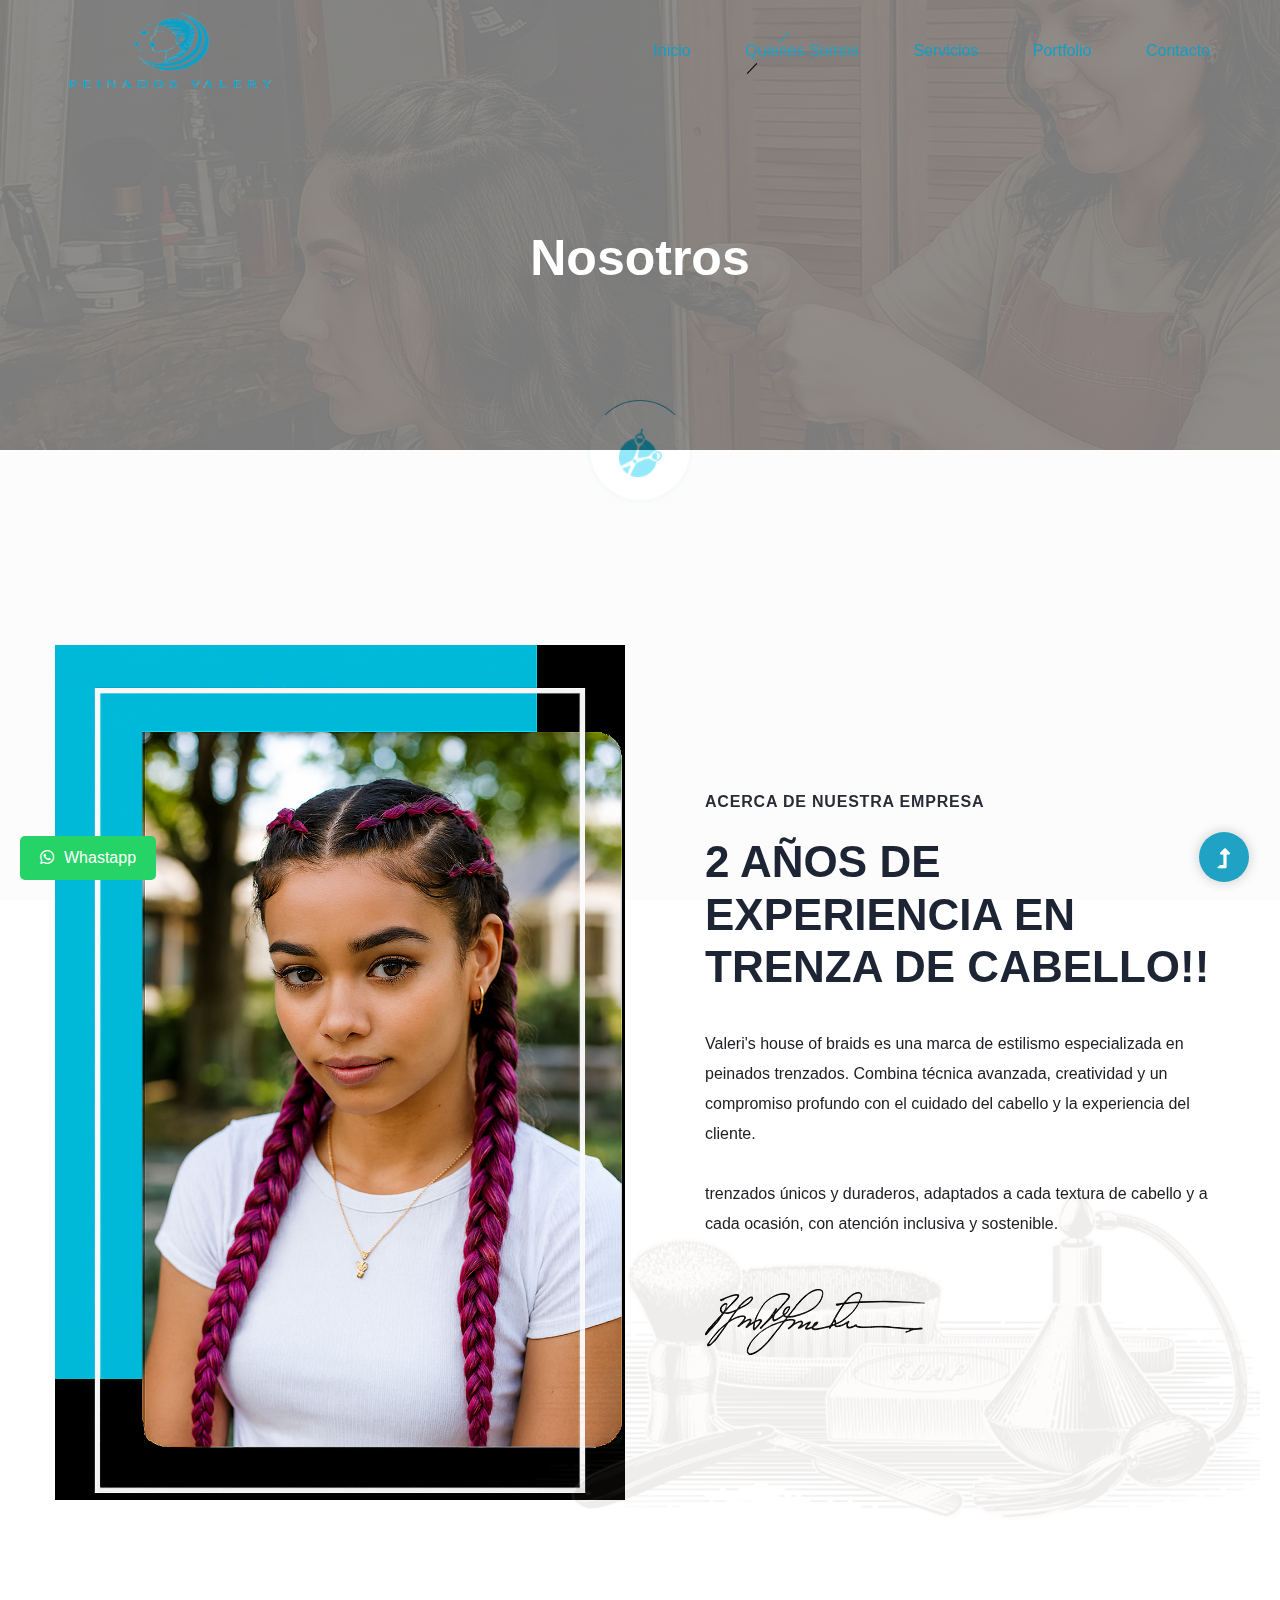
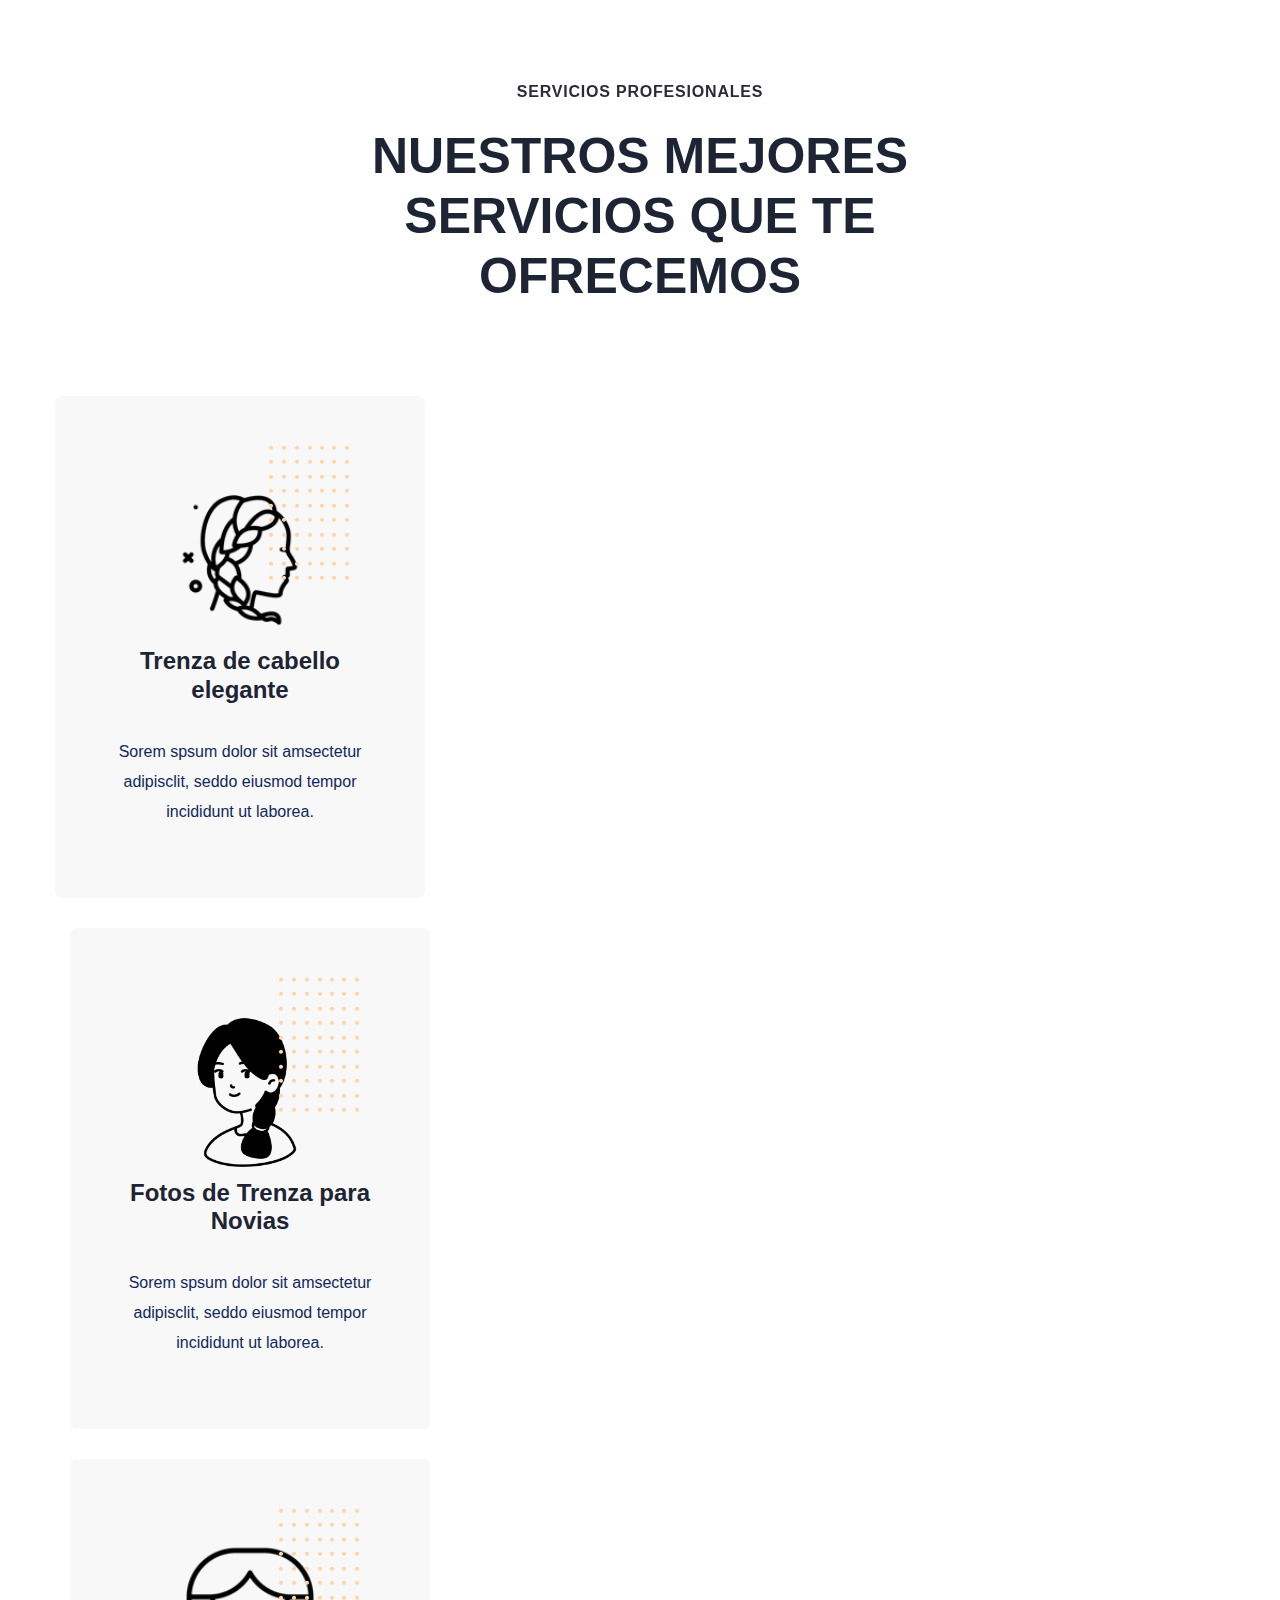
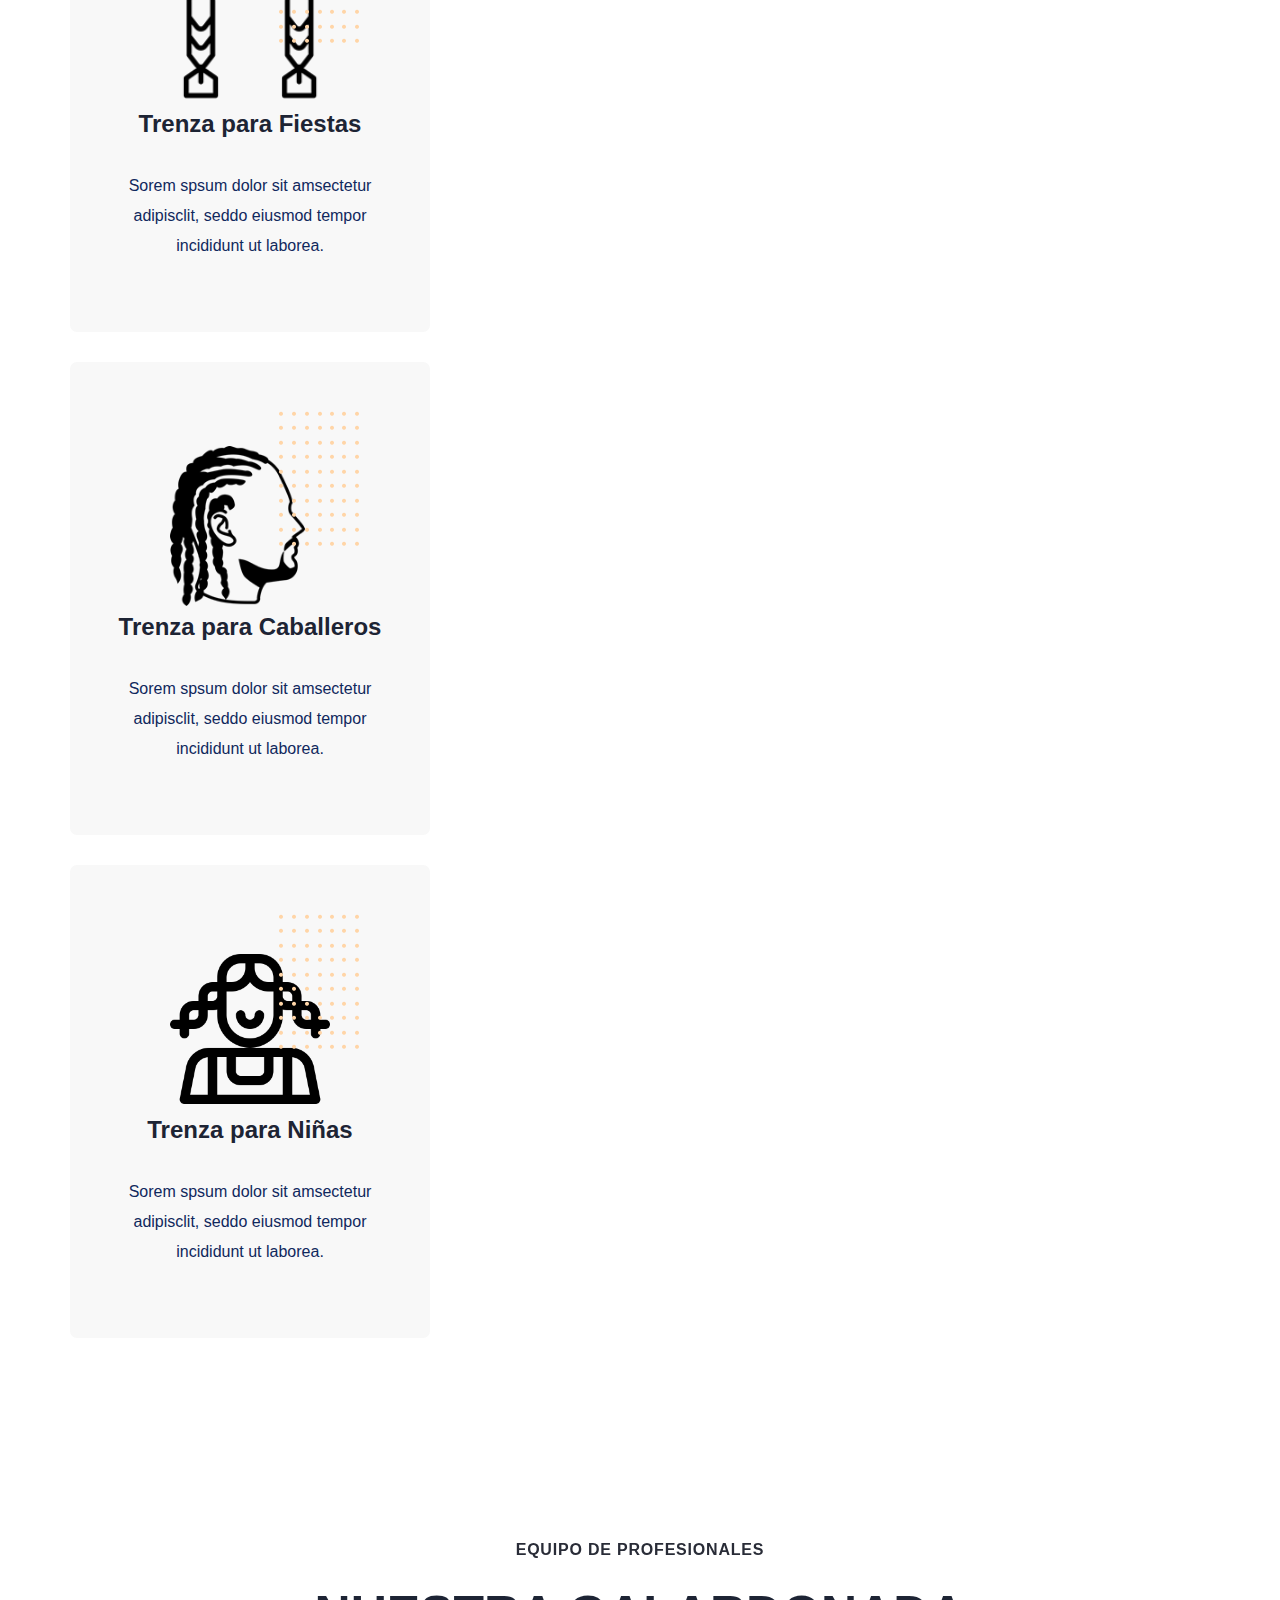
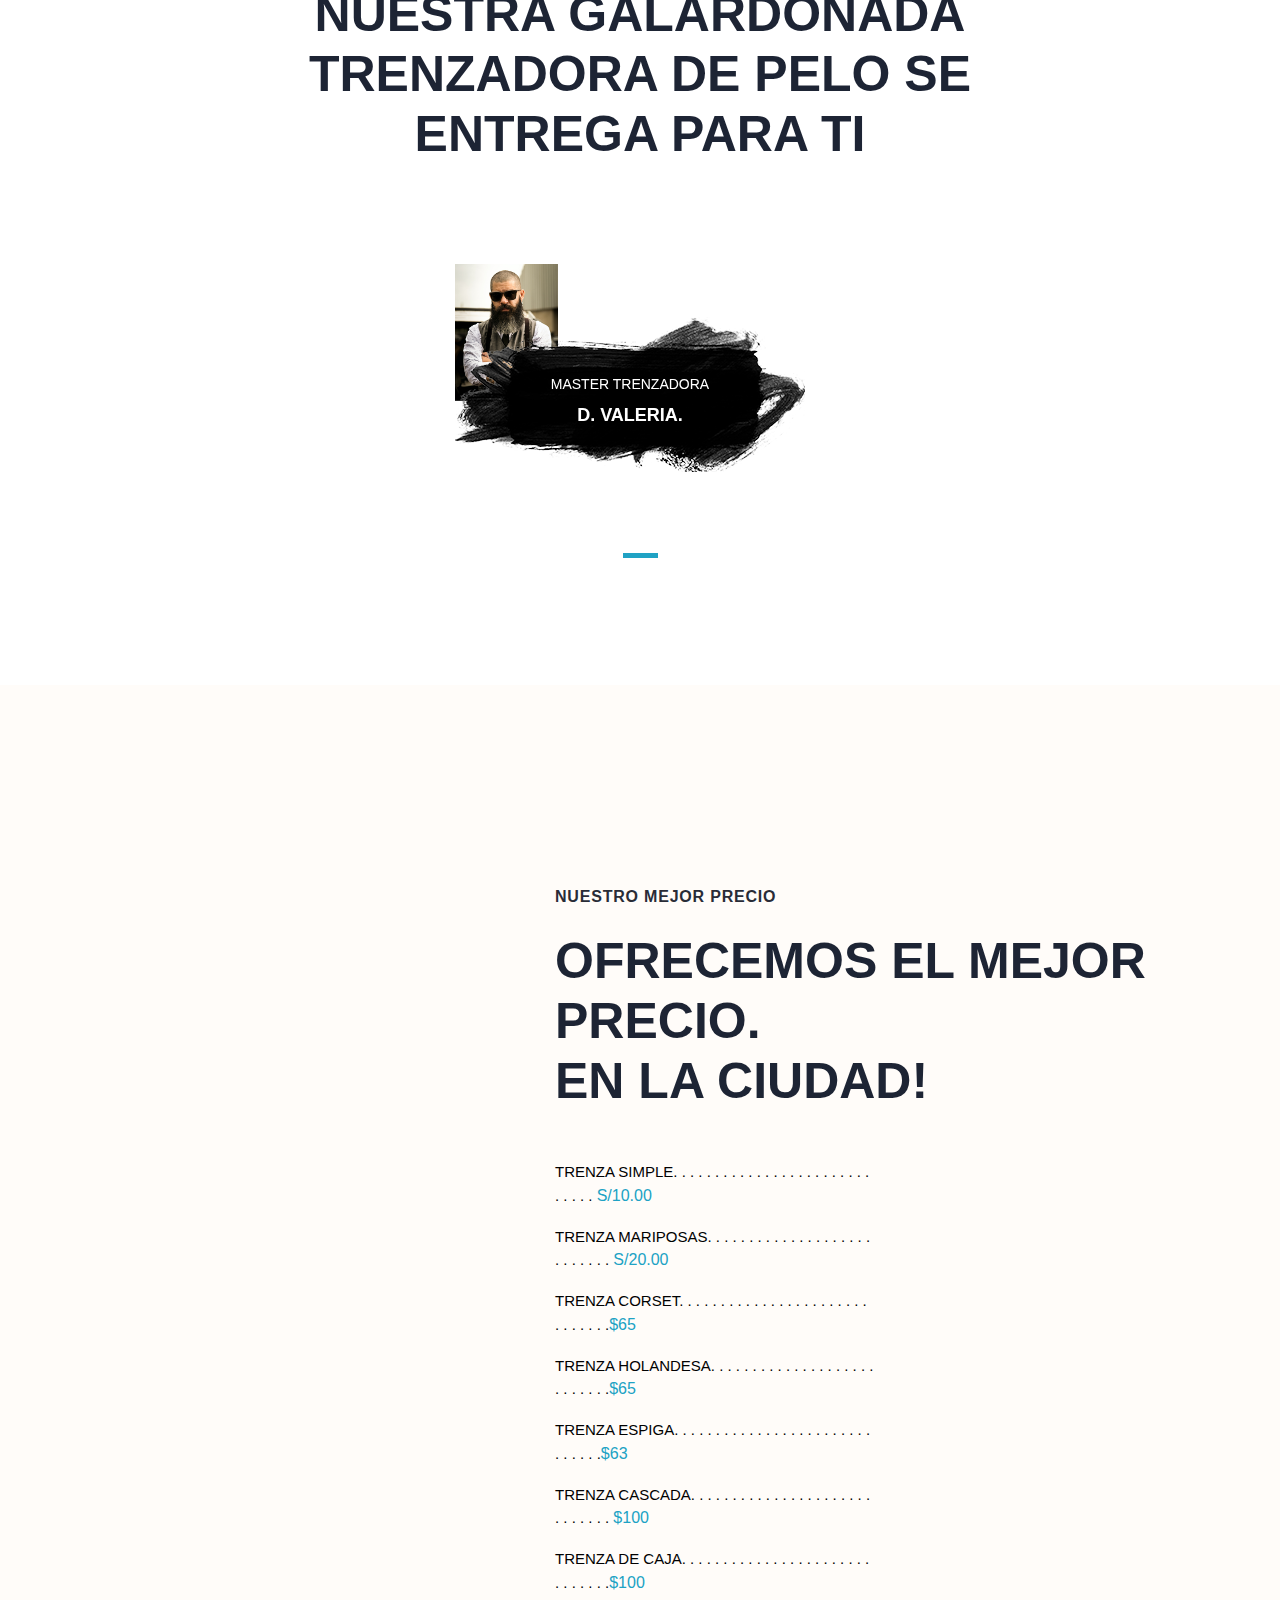
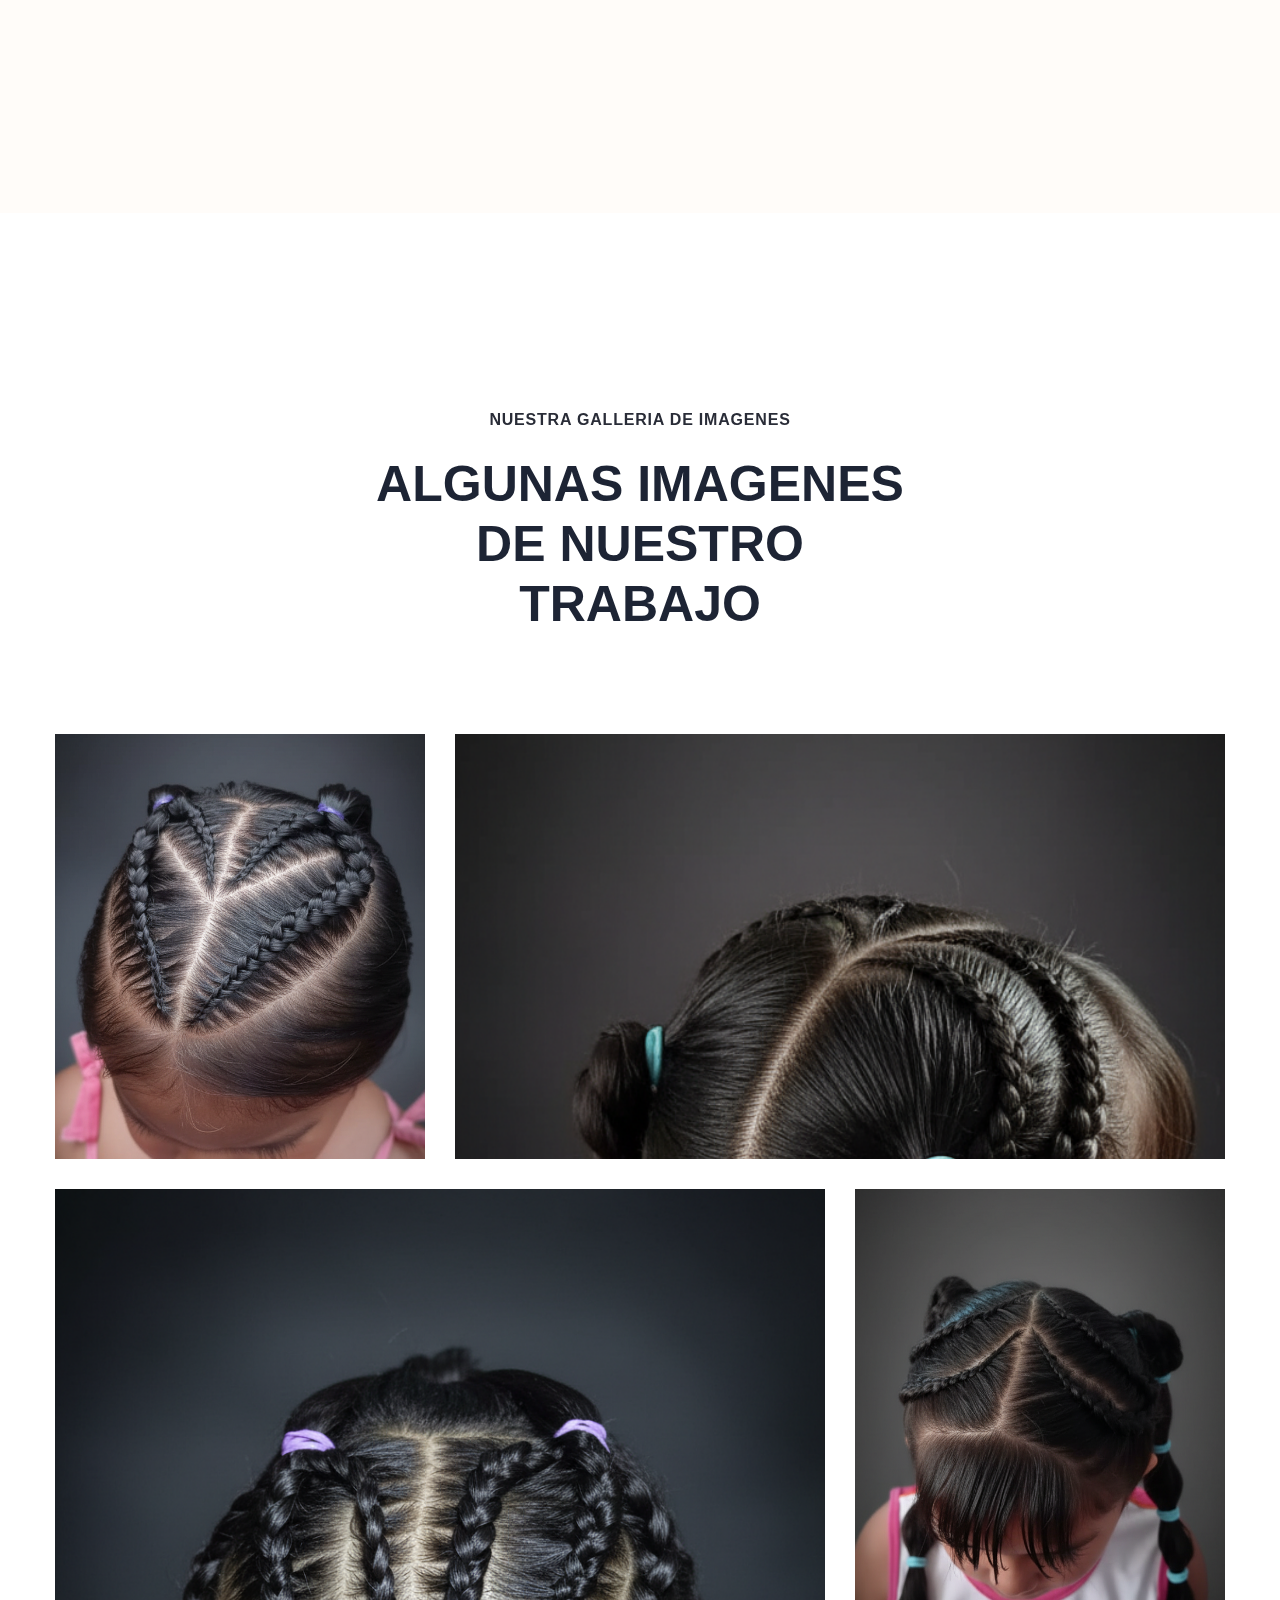
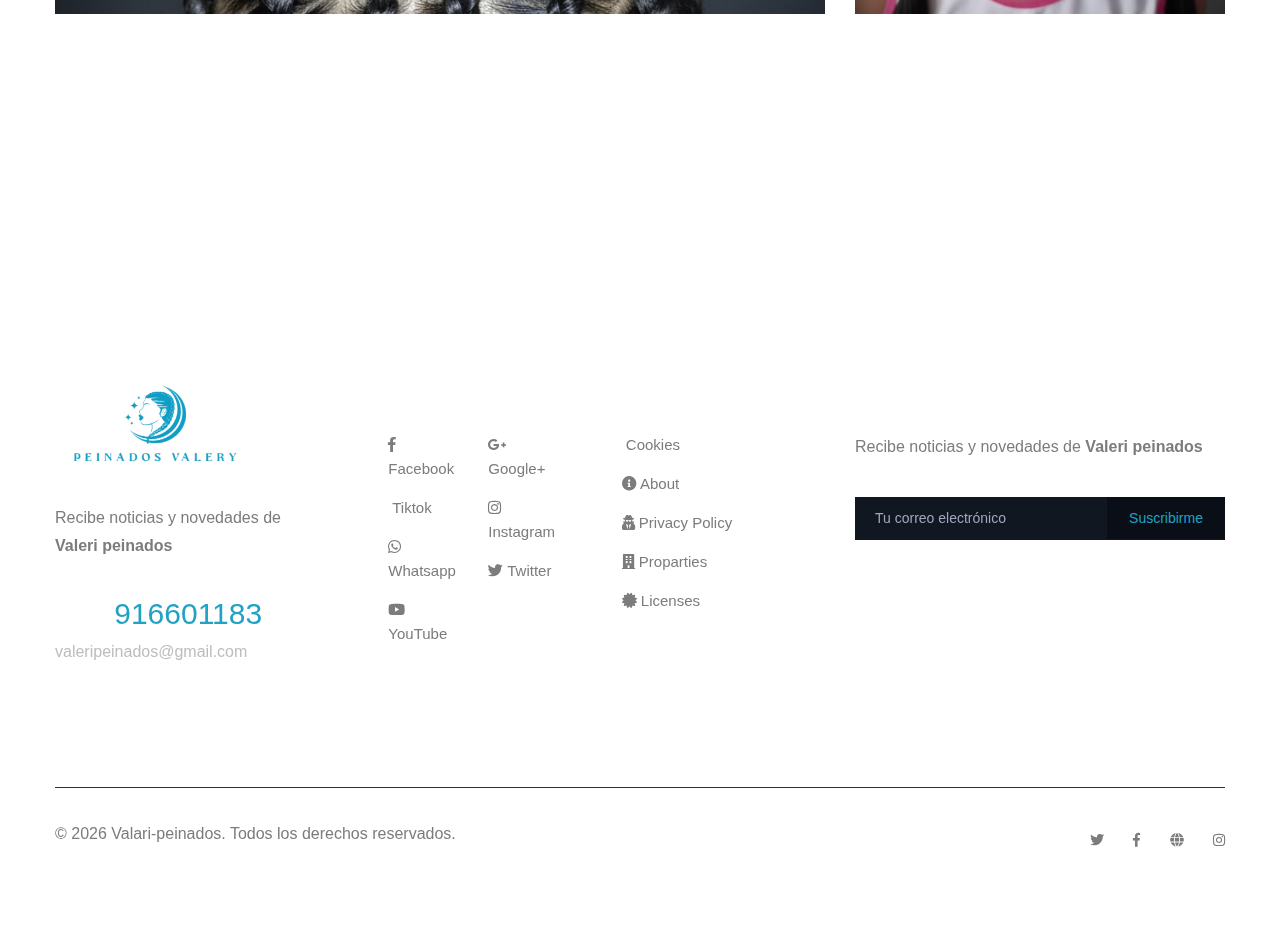
<file: about.html>
<!doctype html>
<html class="no-js" lang="es-en">
<head>
        <style>
            /* Animación de latido para el ícono de corazón */
            .modal-title .fa-heart {
                animation: heartbeat 1.2s infinite;
                transform-origin: center;
            }
            @keyframes heartbeat {
                0%, 100% { transform: scale(1); }
                10% { transform: scale(1.2); }
                20% { transform: scale(1.4); }
                30% { transform: scale(1.2); }
                40% { transform: scale(1); }
                50% { transform: scale(1.2); }
                60% { transform: scale(1.4); }
                70% { transform: scale(1.2); }
                80% { transform: scale(1); }
            }
        </style>
    <meta charset="utf-8">
    <meta http-equiv="x-ua-compatible" content="ie=edge">
    <title> Peinados Valery </title>
    <meta name="description" content="">
    <meta name="viewport" content="width=device-width, initial-scale=1">
    <link rel="manifest" href="site.webmanifest">
    <link rel="shortcut icon" type="image/x-icon" href="assets/img/favicon.ico">

	<!-- CSS here -->
	<link rel="stylesheet" href="assets/css/bootstrap.min.css">
	<link rel="stylesheet" href="assets/css/owl.carousel.min.css">
	<link rel="stylesheet" href="assets/css/slicknav.css">
    <link rel="stylesheet" href="assets/css/flaticon.css">
    <link rel="stylesheet" href="assets/css/gijgo.css">
    <link rel="stylesheet" href="assets/css/animate.min.css">
    <link rel="stylesheet" href="assets/css/animated-headline.css">
	<link rel="stylesheet" href="assets/css/magnific-popup.css">
	<link rel="stylesheet" href="assets/css/fontawesome-all.min.css">
	<link rel="stylesheet" href="assets/css/themify-icons.css">
	<link rel="stylesheet" href="assets/css/slick.css">
	<link rel="stylesheet" href="assets/css/nice-select.css">
        <link rel="stylesheet" href="assets/css/style.css">
        <style>
            /* Animación para los íconos de servicios */
            .service-icon i {
                transition: transform 0.3s cubic-bezier(.68,-0.55,.27,1.55), color 0.3s;
            }
            .service-icon:hover i {
                transform: scale(1.25) rotate(-10deg);
                color: #20a2c4;
                filter: drop-shadow(0 2px 8px rgba(32,162,196,0.3));
            }
        </style>
</head>
<body>
    <!-- ? Preloader Start -->
    <div id="preloader-active">
        <div class="preloader d-flex align-items-center justify-content-center">
            <div class="preloader-inner position-relative">
                <div class="preloader-circle"></div>
                <div class="preloader-img pere-text">
                    <img src="assets/img/logo/loder.png" alt="">
                </div>
            </div>
        </div>
    </div>
    <!-- Preloader Start -->
    <header>
        <!--? Header Start -->
        <div class="header-area header-transparent">
            <div class="main-header header-sticky">
                <div class="container-fluid">
                    <div class="row align-items-center">
                        <!-- Logo -->
                        <div class="col-xl-2 col-lg-2 col-md-1">
                            <div class="logo">
                                <a href="index.html"><img src="assets/img/logo/logo.png" alt="" width="250px" height="100px"></a>
                            </div>
                        </div>
                        <div class="col-xl-10 col-lg-10 col-md-10">
                            <div class="menu-main d-flex align-items-center justify-content-end">
                                <!-- Main-menu -->
                                <div class="main-menu f-right d-none d-lg-block">
                                    <nav>
                                        <ul id="navigation">
                                            <li><a href="index.html">Inicio</a></li>
                                            <li class="active"><a href="about.html">Quienes somos</a></li>
                                            <li><a href="services.html">Servicios</a></li>
                                            <li><a href="portfolio.html">Portfolio</a></li>
                                            <li><a href="contact.html">Contacto</a></li>
                                        </ul>
                                    </nav>
                                </div>
                          
                            </div>
                        </div>   
                        <!-- Mobile Menu -->
                        <div class="col-12">
                            <div class="mobile_menu d-block d-lg-none"></div>
                        </div>
                    </div>
                </div>
            </div>
        </div>
        <a href="https://wa.me/51918601183" class="whatsapp-btn">
            <i class="fab fa-whatsapp"></i>Whastapp</a>
     
        <!-- Header End -->
    </header>
    <main>
        <!--? Hero Start -->
        <div class="slider-area2">
            <div class="slider-height2 d-flex align-items-center">
                <div class="container">
                    <div class="row">
                        <div class="col-xl-12">
                            <div class="hero-cap hero-cap2 pt-70 text-center">
                                <h2>Nosotros</h2>
                            </div>
                        </div>
                    </div>
                </div>
            </div>
        </div>
        <!-- Hero End -->
        <!--? About Area Start -->
        <section class="about-area section-padding30 position-relative">
            <div class="container">
                <div class="row align-items-center">
                    <div class="col-lg-6 col-md-11">
                        <!-- about-img -->
                        <div class="about-img ">
                            <img src="assets/img/gallery/about1.png" alt="">
                        </div>
                    </div>
                    <div class="col-lg-6 col-md-12">
                        <div class="about-caption">
                            <!-- Section Tittle -->
                            <div class="section-tittle section-tittle3 mb-35">
                                <span>ACERCA DE NUESTRA EMPRESA</span>
                                <h2>2 Años de Experiencia en Trenza de cabello!!</h2>
                            </div>
                            <p class="mb-30 pera-bottom">Valeri's house of braids es una marca de estilismo especializada en peinados trenzados. Combina técnica avanzada, creatividad y un compromiso profundo con el cuidado del cabello y la experiencia del cliente.</p>
                            <p class="pera-top mb-50">trenzados únicos y duraderos, adaptados a cada textura de cabello y a cada ocasión, con atención inclusiva y sostenible.</p>
                            <img src="assets/img/gallery/signature.png" alt="">
                        </div>
                    </div>
                </div>
            </div>
            <!-- About Shape -->
            <div class="about-shape">
                <img src="assets/img/gallery/about-shape.png" alt="">
            </div>
        </section>
        <!-- About-2 Area End -->
        <!--? Services Area Start -->
        <section class="service-area pb-170">
  <div class="container">
                <!-- Section Tittle -->
                <div class="row d-flex justify-content-center">
                    <div class="col-xl-7 col-lg-8 col-md-11 col-sm-11">
                        <div class="section-tittle text-center mb-90">
                            <span>Servicios Profesionales</span>
                            <h2>Nuestros mejores servicios que te ofrecemos</h2>
                        </div>
                    </div>
                </div>
                <!-- Section caption -->
                <div class="row">
                    <div class="col-xl-4 col-lg-4 col-md-6">
                        <div class="services-caption text-center mb-30">
                            <div class="service-icon">
                                              <span class="icon-cabelloDamas"></span>
      
                            </div> 
                            <div class="service-cap">
                                                                                                <h4><a href="#" data-toggle="modal" data-target="#modalTrenzaElegante">Trenza de cabello elegante</a></h4>
                                                                                                <p>Sorem spsum dolor sit amsectetur adipisclit, seddo eiusmod tempor incididunt ut laborea.</p>
                                                                                        </div>
                                                                                        <!-- Modal Trenza Elegante -->
                                                                                        <div class="modal fade" id="modalTrenzaElegante" tabindex="-1" role="dialog" aria-labelledby="modalTrenzaEleganteLabel" aria-hidden="true">
                                                                                            <div class="modal-dialog modal-lg" role="document">
                                                                                                <div class="modal-content">
                                                                                                    <div class="modal-header">
                                                                                                        <h5 class="modal-title d-flex align-items-center" id="modalTrenzaEleganteLabel">
                                                                                                            <i class="fas fa-spa mr-2" style="color:#20a2c4;font-size:1.5em;"></i> Trenza de cabello elegante
                                                                                                        </h5>
                                                                                                        <button type="button" class="close" data-dismiss="modal" aria-label="Close">
                                                                                                            <span aria-hidden="true">&times;</span>
                                                                                                        </button>
                                                                                                    </div>
                                                                                                    <div class="modal-body text-center">
                                                                                                                                                                                                                <div id="carouselTrenzaElegante" class="carousel slide" data-ride="carousel">
                                                                                                                                                                                                                    <div class="carousel-inner">
                                                                                                                                                                                                                        <div class="carousel-item active">
                                                                                                                                                                                                                            <img src="assets/img/gallery/trenza11.png" class="d-block w-100" alt="Trenza elegante 1">
                                                                                                                                                                                                                        </div>
                                                                                                                                                                                                                        <div class="carousel-item">
                                                                                                                                                                                                                            <img src="assets/img/gallery/trenza12.png" class="d-block w-100" alt="Trenza elegante 2">
                                                                                                                                                                                                                        </div>
                                                                                                                                                                                                                        <div class="carousel-item">
                                                                                                                                                                                                                            <img src="assets/img/gallery/trenza22.jpg" class="d-block w-100" alt="Trenza elegante 3">
                                                                                                                                                                                                                        </div>
                                                                                                                                                                                                                    </div>
                                                                                                                                                                                                                    <a class="carousel-control-prev" href="#carouselTrenzaElegante" role="button" data-slide="prev">
                                                                                                                                                                                                                        <span class="carousel-control-prev-icon" aria-hidden="true"></span>
                                                                                                                                                                                                                        <span class="sr-only">Anterior</span>
                                                                                                                                                                                                                    </a>
                                                                                                                                                                                                                    <a class="carousel-control-next" href="#carouselTrenzaElegante" role="button" data-slide="next">
                                                                                                                                                                                                                        <span class="carousel-control-next-icon" aria-hidden="true"></span>
                                                                                                                                                                                                                        <span class="sr-only">Siguiente</span>
                                                                                                                                                                                                                    </a>
                                                                                                                                                                                                                </div>
                                                                                                    </div>
                                                                                                </div>
                                                                                            </div>
                                                                                        </div>
                            </div>
                        </div>
                    </div>
                    <div class="col-xl-4 col-lg-4 col-md-6">
                        <div class="services-caption active text-center mb-30">
                            <div class="service-icon">
  <span class="icon-cabellofiesta"></span>
                                </div> 
                            <div class="service-cap">
                                                                <h4><a href="#" data-toggle="modal" data-target="#modalTrenzaNovias">Fotos de Trenza para Novias</a></h4>
                                                                <p>Sorem spsum dolor sit amsectetur adipisclit, seddo eiusmod tempor incididunt ut laborea.</p>
                                                        </div>
                                                        <!-- Modal Trenza Novias -->
                                                        <div class="modal fade" id="modalTrenzaNovias" tabindex="-1" role="dialog" aria-labelledby="modalTrenzaNoviasLabel" aria-hidden="true">
                                                            <div class="modal-dialog modal-lg" role="document">
                                                                <div class="modal-content">
                                                                    <div class="modal-header">
                                                                        <h5 class="modal-title d-flex align-items-center" id="modalTrenzaNoviasLabel">
                                                                            <i class="fas fa-heart mr-2" style="color:#e83e8c;font-size:1.5em;"></i> Trenza para Novias
                                                                        </h5>
                                                                        <button type="button" class="close" data-dismiss="modal" aria-label="Close">
                                                                            <span aria-hidden="true">&times;</span>
                                                                        </button>
                                                                    </div>
                                                                    <div class="modal-body text-center">
                                                                                                                                                <div id="carouselTrenzaNovias" class="carousel slide" data-ride="carousel">
                                                                                                                                                    <div class="carousel-inner">
                                                                                                                                                        <div class="carousel-item active">
                                                                                                                                                            <img src="assets/img/gallery/trenza12.png" class="d-block w-100" alt="Trenza novias 1">
                                                                                                                                                        </div>
                                                                                                                                                        <div class="carousel-item">
                                                                                                                                                            <img src="assets/img/gallery/trenza22.jpg" class="d-block w-100" alt="Trenza novias 2">
                                                                                                                                                        </div>
                                                                                                                                                    </div>
                                                                                                                                                    <a class="carousel-control-prev" href="#carouselTrenzaNovias" role="button" data-slide="prev">
                                                                                                                                                        <span class="carousel-control-prev-icon" aria-hidden="true"></span>
                                                                                                                                                        <span class="sr-only">Anterior</span>
                                                                                                                                                    </a>
                                                                                                                                                    <a class="carousel-control-next" href="#carouselTrenzaNovias" role="button" data-slide="next">
                                                                                                                                                        <span class="carousel-control-next-icon" aria-hidden="true"></span>
                                                                                                                                                        <span class="sr-only">Siguiente</span>
                                                                                                                                                    </a>
                                                                                                                                                </div>
                                                                    </div>
                                                                </div>
                                                            </div>
                                                        </div>
                        </div>
                    </div> 
                    <div class="col-xl-4 col-lg-4 col-md-6">
                        <div class="services-caption text-center mb-30">
                            <div class="service-icon">
                                    <span class="icon-cabelloniña"></span>
                            </div> 
                            <div class="service-cap">
                                                                <h4><a href="#" data-toggle="modal" data-target="#modalTrenzaFiestas">Trenza para Fiestas </a></h4>
                                                                <p>Sorem spsum dolor sit amsectetur adipisclit, seddo eiusmod tempor incididunt ut laborea.</p>
                                                        </div>
                                                        <!-- Modal Trenza Fiestas -->
                                                        <div class="modal fade" id="modalTrenzaFiestas" tabindex="-1" role="dialog" aria-labelledby="modalTrenzaFiestasLabel" aria-hidden="true">
                                                            <div class="modal-dialog modal-lg" role="document">
                                                                <div class="modal-content">
                                                                    <div class="modal-header">
                                                                        <h5 class="modal-title d-flex align-items-center" id="modalTrenzaFiestasLabel">
                                                                            <i class="fas fa-glass-cheers mr-2" style="color:#f39c12;font-size:1.5em;"></i> Trenza para Fiestas
                                                                        </h5>
                                                                        <button type="button" class="close" data-dismiss="modal" aria-label="Close">
                                                                            <span aria-hidden="true">&times;</span>
                                                                        </button>
                                                                    </div>
                                                                    <div class="modal-body text-center">
                                                                                                    <div id="carouselTrenzaFiestas" class="carousel slide" data-ride="carousel">
                                                                                                                                                    <div class="carousel-inner">
                                                                                                                                                        <div class="carousel-item active">
                                                                                                                                                            <img src="assets/img/gallery/trenza22.jpg" class="d-block w-100" alt="Trenza fiestas 1">
                                                                                                                                                        </div>
                                                                                                                                                        <div class="carousel-item">
                                                                                                                                                            <img src="assets/img/gallery/trenza11.png" class="d-block w-100" alt="Trenza fiestas 2">
                                                                                                                                                        </div>
                                                                                                                                                    </div>
                                                                                                                                                    <a class="carousel-control-prev" href="#carouselTrenzaFiestas" role="button" data-slide="prev">
                                                                                                                                                        <span class="carousel-control-prev-icon" aria-hidden="true"></span>
                                                                                                                                                        <span class="sr-only">Anterior</span>
                                                                                                                                                    </a>
                                                                                                                                                    <a class="carousel-control-next" href="#carouselTrenzaFiestas" role="button" data-slide="next">
                                                                                                                                                        <span class="carousel-control-next-icon" aria-hidden="true"></span>
                                                                                                                                                        <span class="sr-only">Siguiente</span>
                                                                                                                                                    </a>
                                                                                                                                                </div>                                            
                                                                    </div>
                                                                </div>
                                                            </div>
                                                        </div>
                        </div>
                    </div>
                       <div class="col-xl-4 col-lg-4 col-md-6">
                        <div class="services-caption text-center mb-30">
                            <div class="service-icon">
                                 <span class="icon-cabelloCaballeros">
                                </span>
                            </div> 
                            <div class="service-cap">
                                                                <h4><a href="#" data-toggle="modal" data-target="#modalTrenzaCaballeros">Trenza para Caballeros </a></h4>
                                                                <p>Sorem spsum dolor sit amsectetur adipisclit, seddo eiusmod tempor incididunt ut laborea.</p>
                                                        </div>
                                                        <!-- Modal Trenza Caballeros -->
                                                        <div class="modal fade" id="modalTrenzaCaballeros" tabindex="-1" role="dialog" aria-labelledby="modalTrenzaCaballerosLabel" aria-hidden="true">
                                                            <div class="modal-dialog modal-lg" role="document">
                                                                <div class="modal-content">
                                                                    <div class="modal-header">
                                                                        <h5 class="modal-title d-flex align-items-center" id="modalTrenzaCaballerosLabel">
                                                                            <i class="fas fa-male mr-2" style="color:#34495e;font-size:1.5em;"></i> Trenza para Caballeros
                                                                        </h5>
                                                                        <button type="button" class="close" data-dismiss="modal" aria-label="Close">
                                                                            <span aria-hidden="true">&times;</span>
                                                                        </button>
                                                                    </div>
                                                                    <div class="modal-body text-center">
                                                                                                                                                <div id="carouselTrenzaCaballeros" class="carousel slide" data-ride="carousel">
                                                                                                                                                    <div class="carousel-inner">
                                                                                                                                                        <div class="carousel-item active">
                                                                                                                                                            <img src="assets/img/gallery/trenza11.png" class="d-block w-100" alt="Trenza caballeros 1">
                                                                                                                                                        </div>
                                                                                                                                                        <div class="carousel-item">
                                                                                                                                                            <img src="assets/img/gallery/trenza12.png" class="d-block w-100" alt="Trenza caballeros 2">
                                                                                                                                                        </div>
                                                                                                                                                    </div>
                                                                                                                                                    <a class="carousel-control-prev" href="#carouselTrenzaCaballeros" role="button" data-slide="prev">
                                                                                                                                                        <span class="carousel-control-prev-icon" aria-hidden="true"></span>
                                                                                                                                                        <span class="sr-only">Anterior</span>
                                                                                                                                                    </a>
                                                                                                                                                    <a class="carousel-control-next" href="#carouselTrenzaCaballeros" role="button" data-slide="next">
                                                                                                                                                        <span class="carousel-control-next-icon" aria-hidden="true"></span>
                                                                                                                                                        <span class="sr-only">Siguiente</span>
                                                                                                                                                    </a>
                                                                                                                                                </div>
                                                                    </div>
                                                                </div>
                                                            </div>
                                                        </div>
                        </div>
                    </div>

                      <div class="col-xl-4 col-lg-4 col-md-6">
                        <div class="services-caption text-center mb-30">
                            <div class="service-icon">
                                    <span class="icon-cabellonovia"></span>
                                    </span>
                            </div> 
                            <div class="service-cap">
                                                                <h4><a href="#" data-toggle="modal" data-target="#modalTrenzaniñas">Trenza para Niñas </a></h4>
                                                                <p>Sorem spsum dolor sit amsectetur adipisclit, seddo eiusmod tempor incididunt ut laborea.</p>
                                                        </div>
                                                        <!-- Modal Trenza niñas -->
                                                        <div class="modal fade" id="modalTrenzaniñas" tabindex="-1" role="dialog" aria-labelledby="modalTrenzaniñasLabel" aria-hidden="true">
                                                            <div class="modal-dialog modal-lg" role="document">
                                                                <div class="modal-content">
                                                                    <div class="modal-header">
                                                                        <h5 class="modal-title d-flex align-items-center" id="modalTrenzaniñasLabel">
                                                                            <i class="fas fa-male mr-2" style="color:#34495e;font-size:1.5em;"></i> Trenza para niñas
                                                                        </h5>
                                                                        <button type="button" class="close" data-dismiss="modal" aria-label="Close">
                                                                            <span aria-hidden="true">&times;</span>
                                                                        </button>
                                                                    </div>
                                                                    <div class="modal-body text-center">
                                                                             <div id="carouselTrenzaniñas" class="carousel slide" data-ride="carousel">
                                                                                   <div class="carousel-inner">
                                                                                           <div class="carousel-item active">
                                                                                               <img src="assets/img/Mis_trenzas/trenza_corazon.png" class="d-block w-100" alt="Trenza niñas 1">
                                                                                           </div>
                                                                                        <div class="carousel-item">
                                                                                              <img src="assets/img/Mis_trenzas/trenza_so.png" class="d-block w-100" alt="Trenza niñas 2">
                                                                                                           </div>
                                                                                                              <div class="carousel-item">
                                                                                              <img src="assets/img/Mis_trenzas/trenza_so1.png" class="d-block w-100" alt="Trenza niñas 3">
                                                                                                           </div>   <div class="carousel-item">
                                                                                              <img src="assets/img/Mis_trenzas/trenza_zoe.png" class="d-block w-100" alt="Trenza niñas 4">
                                                                                                           </div>
                                                                                                            </div>
                                                                                                                    <a class="carousel-control-prev" href="#carouselTrenzaniñas" role="button" data-slide="prev">
                                                                                                                                                        <span class="carousel-control-prev-icon" aria-hidden="true"></span>
                                                                                                                                                        <span class="sr-only">Anterior</span>
                                                                                                                                                    </a>
                                                                                                                                                    <a class="carousel-control-next" href="#carouselTrenzaniñas" role="button" data-slide="next">
                                                                                                                                                        <span class="carousel-control-next-icon" aria-hidden="true"></span>
                                                                                                                                                        <span class="sr-only">Siguiente</span>
                                                                                                                                                    </a>
                                                                                                                                                </div>
                                                                    </div>
                                                                </div>
                                                            </div>
                                                        </div>
                        </div>
                    </div>
                </div>
            </div>
        </section>
        <!-- Services Area End -->
        <!--? Team Start -->
        <div class="team-area pb-180">
            <div class="container">
                <!-- Section Tittle -->
                <div class="row justify-content-center">
                    <div class="col-xl-8 col-lg-8 col-md-11 col-sm-11">
                        <div class="section-tittle text-center mb-100">
                            <span>Equipo de Profesionales</span>
                            <h2>Nuestra galardonada Trenzadora de pelo se entrega para ti</h2>
                        </div>
                    </div>
                </div>
                <div class="row team-active dot-style">
                    <!-- single Tem -->
                    <div class="col-xl-4 col-lg-4 col-md-6 col-sm-">
                        <div class="single-team mb-80 text-center">
                            <div class="team-img">
                                <img src="assets/img/gallery/team1.png" alt="">
                            </div>
                            <div class="team-caption">
                                <span>Master Trenzadora</span>
                                <h3><a href="#">D. Valeria.</a></h3>
                            </div>
                        </div>
                    </div>
                 <!--  <div class="col-xl-4 col-lg-4 col-md-6 col-sm-">
                        <div class="single-team mb-80 text-center">
                            <div class="team-img">
                                <img src="assets/img/gallery/team2.png" alt="">
                            </div>
                            <div class="team-caption">
                                <span>Color Expart</span>
                                <h3><a href="#">Steve L. Nolan</a></h3>
                            </div>
                        </div>
                    </div>
                    <div class="col-xl-4 col-lg-4 col-md-6 col-sm-">
                        <div class="single-team mb-80 text-center">
                            <div class="team-img">
                                <img src="assets/img/gallery/team3.png" alt="">
                            </div>
                            <div class="team-caption">
                                <span>Master Barber</span>
                                <h3><a href="#">Edgar P. Mathis</a></h3>
                            </div>
                        </div>
                    </div>
                    <div class="col-xl-4 col-lg-4 col-md-6 col-sm-">
                        <div class="single-team mb-80 text-center">
                            <div class="team-img">
                                <img src="assets/img/gallery/team2.png" alt="">
                            </div>
                            <div class="team-caption">
                                <span>Master Barber</span>
                                <h3><a href="#">Edgar P. Mathis</a></h3>
                            </div>
                        </div>
                    </div>
                    -->
                </div>
            </div>
        </div>
        <!-- Team End -->
        <!-- Best Pricing Area Start -->
   <div class="best-pricing section-padding2 position-relative">
            <div class="container">
                <div class="row justify-content-end">
                    <div class="col-xl-7 col-lg-7">
                        <div class="section-tittle mb-50">
                            <span>Nuestro mejor precio</span>
                            <h2>Ofrecemos el mejor precio.<br> En la ciudad!</h2>
                        </div>
                        <!-- Pricing  -->
                        <div class="row">
                            <div class="col-lg-6 col-md-6 col-sm-6">
                                <div class="pricing-list">
                                    <ul>
                                        <li>Trenza Simple. . . . . . . . . . .  . . . . . . . . . . . . . . . . . . <span>s/10.00</span></li>
                                        <li>Trenza Mariposas. . . . . . . . . . . . . . . . . . . . . .  . . . . . <span>s/20.00</span></li>
                                        <li>Trenza Corset. . . . . . . . . . . . . . . . . . . . . . . . . . . . . .<span>$65</span></li>
                                        <li>Trenza Holandesa. . . . . . . . . .  . . . . . . . . . . . . . .  . .  .<span>$65</span></li>
                                        <li>Trenza Espiga. . . . . . . . . . . . . . . . . . .  . . . . . . . . . . .<span>$63</span></li>
                                        <li>Trenza Cascada. . . . . . . . . . . . . . . . . . . . . . . . . .  . . . <span>$100</span></li>
                                        <li>Trenza de Caja. . . . . . . . . . . . . . . . . . . . . . . . .  . . . . .<span>$100</span></li>
                                    </ul>
                                </div>
                            </div>
                         <!--  <div class="col-lg-6 col-md-6 col-sm-6">
                                <div class="pricing-list">
                                    <ul>
                                        <li>Cut. . . . . . . . . . . . . . . . . . . . . . . . . . . . .<span>$25</span></li>
                                        <li>Shave. . . . . . . . . . . . . . . . . . . . . . . . . . <span>$65</span></li>
                                        <li>Beard trim. . . . . . . . . . . . . . . . . . . . . .  <span>$65</span></li>
                                        <li>Cut + beard trim. . . . . . . . . . . . . . . . .  <span>$65</span></li>
                                        <li>Cut + shave. . . . . . . . . . . . . . . . . . . . . . .<span>$63</span></li>
                                        <li>Clean up. . . . . . . . . . . . . . . . . . . . . . . . .<span>$100</span></li>
                                    </ul>
                                </div>-->
                            </div>
                        </div>
                    </div>
                </div>
            </div>
        <!-- Best Pricing Area End -->
        <!--? Gallery Area Start -->
        <div class="gallery-area section-padding30">
          <div class="container">
                <!-- Section Tittle -->
                <div class="row justify-content-center">
                    <div class="col-xl-6 col-lg-7 col-md-9 col-sm-10">
                        <div class="section-tittle text-center mb-100">
                            <span>Nuestra Galleria de Imagenes</span>
                            <h2>algunas imagenes de nuestro Trabajo</h2>
                        </div>
                    </div>
                </div>
                <div class="row">
                    <div class="col-lg-4 col-md-6 col-sm-6">
                        <div class="box snake mb-30">
                            <div class="gallery-img " style="background-image: url(assets/img/Mis_trenzas/trenza_corazon.png);"></div>
                            <div class="overlay"></div>
                        </div>
                    </div>
                    <div class="col-lg-8 col-md-6 col-sm-6">
                        <div class="box snake mb-30">
                            <div class="gallery-img " style="background-image: url(assets/img/Mis_trenzas/trenza_so.png);"></div>
                            <div class="overlay"></div>
                        </div>
                    </div>
                    <div class="col-lg-8 col-md-6 col-sm-6">
                        <div class="box snake mb-30">
                            <div class="gallery-img " style="background-image: url(assets/img/Mis_trenzas/trenza_zoe.png);"></div>
                            <div class="overlay"></div>
                        </div>
                    </div>
                    <div class="col-lg-4 col-md-6 col-sm-6">
                        <div class="box snake mb-30">
                            <div class="gallery-img " style="background-image: url(assets/img/Mis_trenzas/trenza_so1.png);"></div>
                            <div class="overlay"></div>
                        </div>
                    </div>
                </div>
            </div>
        </div>
        <!-- Gallery Area End -->


    </main>
    <footer>
        <!--? Footer Start-->
        <div class="footer-area section-bg" data-background="assets/img/gallery/footer_bg.png">
            <div class="container">
                <div class="footer-top footer-padding">
                    <div class="row d-flex justify-content-between">
                        <div class="col-xl-3 col-lg-4 col-md-5 col-sm-8">
                            <div class="single-footer-caption mb-50">
                                <!-- logo -->
                                <div class="footer-logo">
                                    <a href="index.html"><img src="assets/img/logo/logo2_footer.png" alt="" width="200px" height="100px"></a>
                                </div>
                                <div class="footer-tittle">
                                    <div class="footer-pera">
                                        <p class="info1">Recibe noticias y novedades de <strong>Valeri peinados</strong></p>
                                    </div>
                                </div>
                                <div class="footer-number">
                                    <h4><span>+51 </span>916601183</h4>
                                    <p>valeripeinados@gmail.com</p>
                                </div>
                            </div>
                        </div>
                        <div class="col-xl-2 col-lg-2 col-md-3 col-sm-5">
                            <div class="single-footer-caption mb-50">
                                <div class="footer-tittle">
                                    <h4>Redes Sociales</h4>
  <ul class="list-inline list-inline-xs">
  <div class="row">
    <div class="col-6">
      <li><a href="#"><i class="fab fa-facebook-f"></i> Facebook</a></li>
    <li><a href="#"><i class="fab fa-tiktok"></i> Tiktok</a></li>
        <li><a href="#"><i class="fab fa-whatsapp"></i> Whatsapp</a></li>
       <li><a href="#"><i class="fab fa-youtube"></i> YouTube</a></li>
      

    </div>
    <div class="col-6">
  <li><a href="#"><i class="fab fa-google-plus-g"></i> Google+</a></li>
      <li><a href="#"><i class="fab fa-instagram"></i> Instagram</a></li>
           <li><a href="#"><i class="fab fa-twitter"></i> Twitter</a></li>

    </div>
  </div>
</ul>
                                </div>
                            </div>
                        </div>
                        <div class="col-xl-2 col-lg-2 col-md-3 col-sm-5">
                            <div class="single-footer-caption mb-50">
                                <div class="footer-tittle">
                                    <h4>Explore</h4>
                    <ul>
    <li><a href="#"><i class="fas fa-cookie-bite"></i> Cookies</a></li>
    <li><a href="#"><i class="fas fa-info-circle"></i> About</a></li>
    <li><a href="#"><i class="fas fa-user-secret"></i> Privacy Policy</a></li>
    <li><a href="#"><i class="fas fa-building"></i> Proparties</a></li>
    <li><a href="#"><i class="fas fa-certificate"></i> Licenses</a></li>
</ul>
                                </div>
                            </div>
                        </div>
                  <div class="col-xl-4 col-lg-4 col-md-6 col-sm-8">
  <div class="single-footer-caption mb-50">
      
    <!-- Título -->
    <div class="footer-tittle">
      <h4>Suscríbete</h4>
      <div class="footer-pera">
        <p class="info1">Recibe noticias y novedades de <strong>Valeri peinados</strong></p>
      </div>
    </div>

    <!-- Formulario personalizado -->
    <div class="footer-form">
      <form id="subscribe-form" class="subscribe_form relative mail_part" novalidate>
        <input type="email" 
               name="email" 
               id="newsletter-form-email" 
               placeholder="Tu correo electrónico" 
               required>
        <div class="form-icon">
          <button type="submit" class="email_icon newsletter-submit button-contactForm">
            Suscribirme
          </button>
        </div>
        <div class="mt-10 info" id="form-message" style="color:#20a2c4"></div>
      </form>
    </div>

  </div>
</div>

<script>
  // Capturar envío del formulario
  document.getElementById("subscribe-form").addEventListener("submit", function(e){
    e.preventDefault();
    const email = document.getElementById("newsletter-form-email").value;
    document.getElementById("form-message").innerText = "¡Gracias por suscribirte, " + email + "!";
    this.reset();
  });
</script>

                    </div>
                </div>
           <div class="footer-bottom">
  <div class="row d-flex justify-content-between align-items-center">
    
    <!-- Columna izquierda: Derechos de autor -->
    <div class="col-xl-9 col-lg-8">
      <div class="footer-copy-right">
        <p>
          &copy; <script>document.write(new Date().getFullYear());</script> 
          <strong>Valari-peinados</strong>. Todos los derechos reservados.
        </p>
      </div>
    </div>

    <!-- Columna derecha: Redes sociales -->
    <div class="col-xl-3 col-lg-4">
      <div class="footer-social f-right">
        <a href="https://twitter.com" target="_blank"><i class="fab fa-twitter"></i></a>
        <a href="https://facebook.com" target="_blank"><i class="fab fa-facebook-f"></i></a>
        <a href="https://rogersx.com" target="_blank"><i class="fas fa-globe"></i></a>
        <a href="https://instagram.com" target="_blank"><i class="fab fa-instagram"></i></a>
      </div>
    </div>

  </div>
</div>

            </div>
        </div>
        <!-- Footer End-->
    </footer><br>
  
    <!-- Scroll Up -->
     <div id="back-top" >
        <a title="Go to Top" href="#"> <i class="fas fa-level-up-alt"></i></a>
    </div>
    <!-- JS here -->

    <script src="./assets/js/vendor/modernizr-3.5.0.min.js"></script>
    <!-- Jquery, Popper, Bootstrap -->
    <script src="./assets/js/vendor/jquery-1.12.4.min.js"></script>
    <script src="./assets/js/popper.min.js"></script>
    <script src="./assets/js/bootstrap.min.js"></script>
    <!-- Jquery Mobile Menu -->
    <script src="./assets/js/jquery.slicknav.min.js"></script>

    <!-- Jquery Slick , Owl-Carousel Plugins -->
    <script src="./assets/js/owl.carousel.min.js"></script>
    <script src="./assets/js/slick.min.js"></script>
    <!-- One Page, Animated-HeadLin -->
    <script src="./assets/js/wow.min.js"></script>
    <script src="./assets/js/animated.headline.js"></script>
    <script src="./assets/js/jquery.magnific-popup.js"></script>

    <!-- Date Picker -->
    <script src="./assets/js/gijgo.min.js"></script>
    <!-- Nice-select, sticky -->
    <script src="./assets/js/jquery.nice-select.min.js"></script>
    <script src="./assets/js/jquery.sticky.js"></script>
    
    <!-- counter , waypoint,Hover Direction -->
    <script src="./assets/js/jquery.counterup.min.js"></script>
    <script src="./assets/js/waypoints.min.js"></script>
    <script src="./assets/js/jquery.countdown.min.js"></script>
    <script src="./assets/js/hover-direction-snake.min.js"></script>

    <!-- contact js -->
    <script src="./assets/js/contact.js"></script>
    <script src="./assets/js/jquery.form.js"></script>
    <script src="./assets/js/jquery.validate.min.js"></script>
    <script src="./assets/js/mail-script.js"></script>
    <script src="./assets/js/jquery.ajaxchimp.min.js"></script>
    
    <!-- Jquery Plugins, main Jquery -->	
    <script src="./assets/js/plugins.js"></script>
    <script src="./assets/js/main.js"></script>
    
    </body>
</html>
</file>
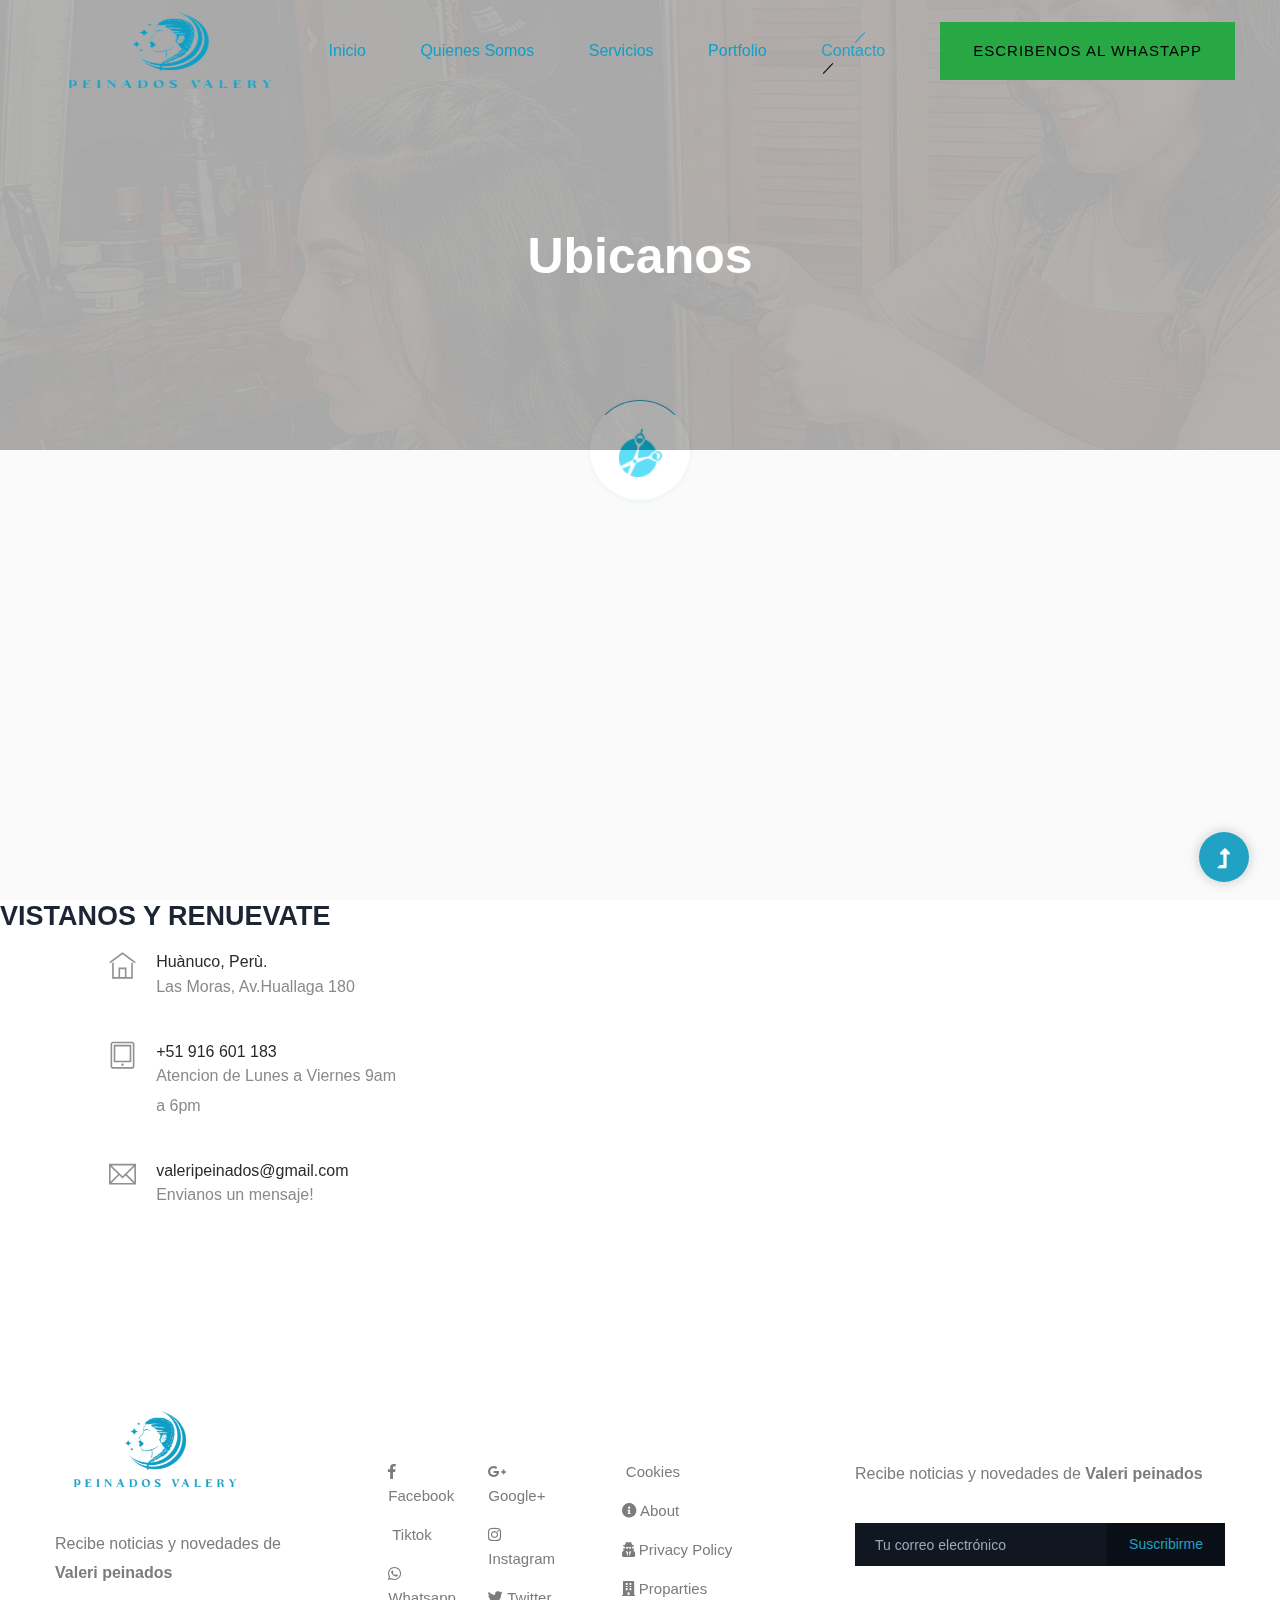
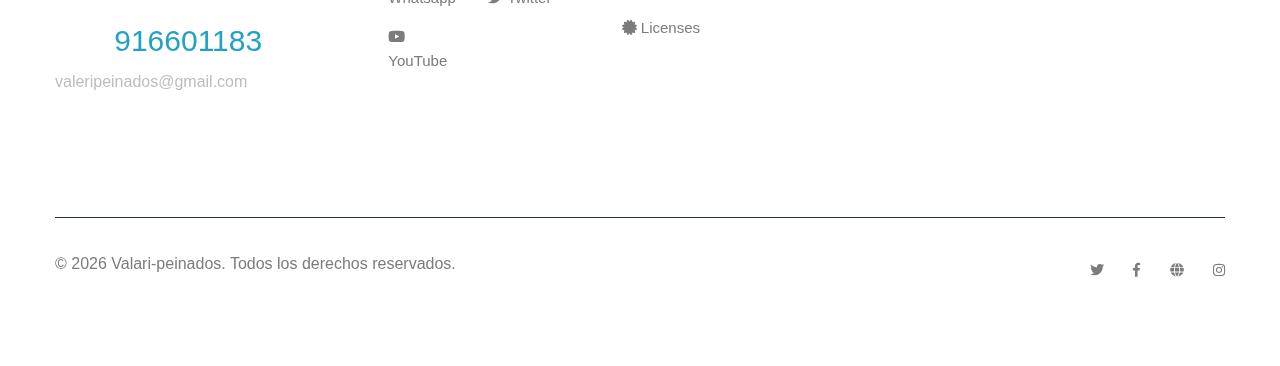
<file: contact.html>
<!doctype html>
<html class="no-js" lang="zxx">
<head>
    <meta charset="utf-8">
    <meta http-equiv="x-ua-compatible" content="ie=edge">
    <title>Peinados Valery</title>
    <meta name="description" content="">
    <meta name="viewport" content="width=device-width, initial-scale=1">
    <link rel="shortcut icon" type="image/x-icon" href="assets/img/favicon.ico">

   <!-- CSS here -->
    <link rel="stylesheet" href="assets/css/bootstrap.min.css">
    <link rel="stylesheet" href="assets/css/owl.carousel.min.css">
    <link rel="stylesheet" href="assets/css/slicknav.css">
    <link rel="stylesheet" href="assets/css/animate.min.css">
    <link rel="stylesheet" href="assets/css/magnific-popup.css">
    <link rel="stylesheet" href="assets/css/fontawesome-all.min.css">
    <link rel="stylesheet" href="assets/css/themify-icons.css">
    <link rel="stylesheet" href="assets/css/themify-icons.css">
    <link rel="stylesheet" href="assets/css/slick.css">
    <link rel="stylesheet" href="assets/css/nice-select.css">
    <link rel="stylesheet" href="assets/css/style.css">
</head>
    <!--? Preloader Start -->
    <div id="preloader-active">
        <div class="preloader d-flex align-items-center justify-content-center">
            <div class="preloader-inner position-relative">
                <div class="preloader-circle"></div>
                <div class="preloader-img pere-text">
                    <img src="assets/img/logo/loder.png" alt="">
                </div>
            </div>
        </div>
    </div>
    <!-- Preloader Start -->
    <header>
        <!--? Header Start -->
        <div class="header-area header-transparent">
            <div class="main-header header-sticky">
                <div class="container-fluid">
                    <div class="row align-items-center">
                        <!-- Logo -->
                        <div class="col-xl-2 col-lg-2 col-md-1">
                            <div class="logo">
                                <a href="index.html"><img src="assets/img/logo/logo.png" alt="" width="250px" height="100px"></a>
                            </div>
                        </div>
                        <div class="col-xl-10 col-lg-10 col-md-10">
                            <div class="menu-main d-flex align-items-center justify-content-end">
                                <!-- Main-menu -->
                                <div class="main-menu f-right d-none d-lg-block">
                                    <nav>
                                        <ul id="navigation">
                                            <li ><a href="index.html">Inicio</a></li>
                                            <li><a href="about.html">Quienes somos</a></li>
                                            <li><a href="services.html">Servicios</a></li>
                                            <li><a href="portfolio.html">Portfolio</a></li>
                                            <li class="active"><a href="contact.html">Contacto</a></li>
                                        </ul>
                                    </nav>
                                </div>
                                <div class="header-right-btn f-right d-none d-lg-block ml-30">
                                    <a href="from.html" class="btn header-btn">Escribenos al Whastapp</a>
                                </div>
                            </div>
                        </div>   
                        <!-- Mobile Menu -->
                        <div class="col-12">
                            <div class="mobile_menu d-block d-lg-none"></div>
                        </div>
                    </div>
                </div>
            </div>
        </div>
        <!-- Header End -->
    </header>
    <main>
        <!--? Hero Start -->
        <div class="slider-area2">
            <div class="slider-height2 d-flex align-items-center">
                <div class="container">
                    <div class="row">
                        <div class="col-xl-12">
                            <div class="hero-cap hero-cap2 pt-70 text-center">
                                <h2>Ubicanos</h2>
                            </div>
                        </div>
                    </div>
                </div>
            </div>
        </div>
        <!-- Hero End -->
    <!-- ...existing code... -->
<!-- Elimina el iframe vacío -->
    <iframe style="width: 100%; height: 443px;"
                        src="https://www.google.com/maps/embed/v1/place?key=AIzaSyBW_sdVyA5ekkMfIzyduq_LedvpgBACYfc&q=-12.0477026,-77.0382921"

                        frameborder="0" style="border:0;" allowfullscreen="" aria-hidden="false" tabindex="0">
                    </iframe>
               <!-- ...existing code... -->
    
                </div>
                <div class="row">
                    <div class="col-12">
                        <h2 class="contact-title">VISTANOS Y RENUEVATE </h2>
                    </div>
                 
                    <div class="col-lg-3 offset-lg-1">
                        <div class="media contact-info">
                            <span class="contact-info__icon"><i class="ti-home"></i></span>
                            <div class="media-body">
                                <h3>Huànuco, Perù.</h3>
                                <p>Las Moras, Av.Huallaga 180</p>
                            </div>
                        </div>
                        <div class="media contact-info">
                            <span class="contact-info__icon"><i class="ti-tablet"></i></span>
                            <div class="media-body">
                                <h3>+51 916 601 183</h3>
                                <p>Atencion de Lunes a Viernes 9am a 6pm</p>
                            </div>
                        </div>
                        <div class="media contact-info">
                            <span class="contact-info__icon"><i class="ti-email"></i></span>
                            <div class="media-body">
                                <h3>valeripeinados@gmail.com</h3>
                                <p>Envianos un mensaje!</p>
                            </div>
                        </div>
                    </div>
                </div>
            </div>
        </section>
        <!-- Contact Area End -->
    </main>
    <footer>
        <!--? Footer Start-->
        <div class="footer-area section-bg" data-background="assets/img/gallery/footer_bg.png">
            <div class="container">
                <div class="footer-top footer-padding">
                    <div class="row d-flex justify-content-between">
                        <div class="col-xl-3 col-lg-4 col-md-5 col-sm-8">
                            <div class="single-footer-caption mb-50">
                                <!-- logo -->
                                <div class="footer-logo">
                                    <a href="index.html"><img src="assets/img/logo/logo2_footer.png" alt="" width="200px" height="100px"></a>
                                </div>
                                <div class="footer-tittle">
                                    <div class="footer-pera">
                                        <p class="info1">Recibe noticias y novedades de <strong>Valeri peinados</strong></p>
                                    </div>
                                </div>
                                <div class="footer-number">
                                    <h4><span>+51 </span>916601183</h4>
                                    <p>valeripeinados@gmail.com</p>
                                </div>
                            </div>
                        </div>
                        <div class="col-xl-2 col-lg-2 col-md-3 col-sm-5">
                            <div class="single-footer-caption mb-50">
                                <div class="footer-tittle">
                                    <h4>Redes Sociales</h4>
  <ul class="list-inline list-inline-xs">
  <div class="row">
    <div class="col-6">
      <li><a href="#"><i class="fab fa-facebook-f"></i> Facebook</a></li>
    <li><a href="#"><i class="fab fa-tiktok"></i> Tiktok</a></li>
        <li><a href="#"><i class="fab fa-whatsapp"></i> Whatsapp</a></li>
       <li><a href="#"><i class="fab fa-youtube"></i> YouTube</a></li>
      

    </div>
    <div class="col-6">
  <li><a href="#"><i class="fab fa-google-plus-g"></i> Google+</a></li>
      <li><a href="#"><i class="fab fa-instagram"></i> Instagram</a></li>
           <li><a href="#"><i class="fab fa-twitter"></i> Twitter</a></li>

    </div>
  </div>
</ul>
                                </div>
                            </div>
                        </div>
                        <div class="col-xl-2 col-lg-2 col-md-3 col-sm-5">
                            <div class="single-footer-caption mb-50">
                                <div class="footer-tittle">
                                    <h4>Explore</h4>
                    <ul>
    <li><a href="#"><i class="fas fa-cookie-bite"></i> Cookies</a></li>
    <li><a href="#"><i class="fas fa-info-circle"></i> About</a></li>
    <li><a href="#"><i class="fas fa-user-secret"></i> Privacy Policy</a></li>
    <li><a href="#"><i class="fas fa-building"></i> Proparties</a></li>
    <li><a href="#"><i class="fas fa-certificate"></i> Licenses</a></li>
</ul>
                                </div>
                            </div>
                        </div>
                  <div class="col-xl-4 col-lg-4 col-md-6 col-sm-8">
  <div class="single-footer-caption mb-50">
      
    <!-- Título -->
    <div class="footer-tittle">
      <h4>Suscríbete</h4>
      <div class="footer-pera">
        <p class="info1">Recibe noticias y novedades de <strong>Valeri peinados</strong></p>
      </div>
    </div>

    <!-- Formulario personalizado -->
    <div class="footer-form">
      <form id="subscribe-form" class="subscribe_form relative mail_part" novalidate>
        <input type="email" 
               name="email" 
               id="newsletter-form-email" 
               placeholder="Tu correo electrónico" 
               required>
        <div class="form-icon">
          <button type="submit" class="email_icon newsletter-submit button-contactForm">
            Suscribirme
          </button>
        </div>
        <div class="mt-10 info" id="form-message" style="color:#20a2c4"></div>
      </form>
    </div>

  </div>
</div>

<script>
  // Capturar envío del formulario
  document.getElementById("subscribe-form").addEventListener("submit", function(e){
    e.preventDefault();
    const email = document.getElementById("newsletter-form-email").value;
    document.getElementById("form-message").innerText = "¡Gracias por suscribirte, " + email + "!";
    this.reset();
  });
</script>

                    </div>
                </div>
           <div class="footer-bottom">
  <div class="row d-flex justify-content-between align-items-center">
    
    <!-- Columna izquierda: Derechos de autor -->
    <div class="col-xl-9 col-lg-8">
      <div class="footer-copy-right">
        <p>
          &copy; <script>document.write(new Date().getFullYear());</script> 
          <strong>Valari-peinados</strong>. Todos los derechos reservados.
        </p>
      </div>
    </div>

    <!-- Columna derecha: Redes sociales -->
    <div class="col-xl-3 col-lg-4">
      <div class="footer-social f-right">
        <a href="https://twitter.com" target="_blank"><i class="fab fa-twitter"></i></a>
        <a href="https://facebook.com" target="_blank"><i class="fab fa-facebook-f"></i></a>
        <a href="https://rogersx.com" target="_blank"><i class="fas fa-globe"></i></a>
        <a href="https://instagram.com" target="_blank"><i class="fab fa-instagram"></i></a>
      </div>
    </div>

  </div>
</div>

            </div>
        </div>
        <!-- Footer End-->
    </footer><br>
  
    <!-- Scroll Up -->
    <div id="back-top" >
        <a title="Go to Top" href="#"> <i class="fas fa-level-up-alt"></i></a>
    </div>

    <!-- JS here -->

    <script src="./assets/js/vendor/modernizr-3.5.0.min.js"></script>
    <!-- Jquery, Popper, Bootstrap -->
    <script src="./assets/js/vendor/jquery-1.12.4.min.js"></script>
    <script src="./assets/js/popper.min.js"></script>
    <script src="./assets/js/bootstrap.min.js"></script>
    <!-- Jquery Mobile Menu -->
    <script src="./assets/js/jquery.slicknav.min.js"></script>

    <!-- Jquery Slick , Owl-Carousel Plugins -->
    <script src="./assets/js/owl.carousel.min.js"></script>
    <script src="./assets/js/slick.min.js"></script>
    <!-- One Page, Animated-HeadLin -->
    <script src="./assets/js/wow.min.js"></script>
    <script src="./assets/js/animated.headline.js"></script>
    
    <!-- Nice-select, sticky -->
    <script src="./assets/js/jquery.nice-select.min.js"></script>
    <script src="./assets/js/jquery.sticky.js"></script>
    <script src="./assets/js/jquery.magnific-popup.js"></script>

    <!-- contact js -->
    <script src="./assets/js/contact.js"></script>
    <script src="./assets/js/jquery.form.js"></script>
    <script src="./assets/js/jquery.validate.min.js"></script>
    <script src="./assets/js/mail-script.js"></script>
    <script src="./assets/js/jquery.ajaxchimp.min.js"></script>
    
    <!-- Jquery Plugins, main Jquery -->	
    <script src="./assets/js/plugins.js"></script>
    <script src="./assets/js/main.js"></script>

    </body>
</html>
</file>
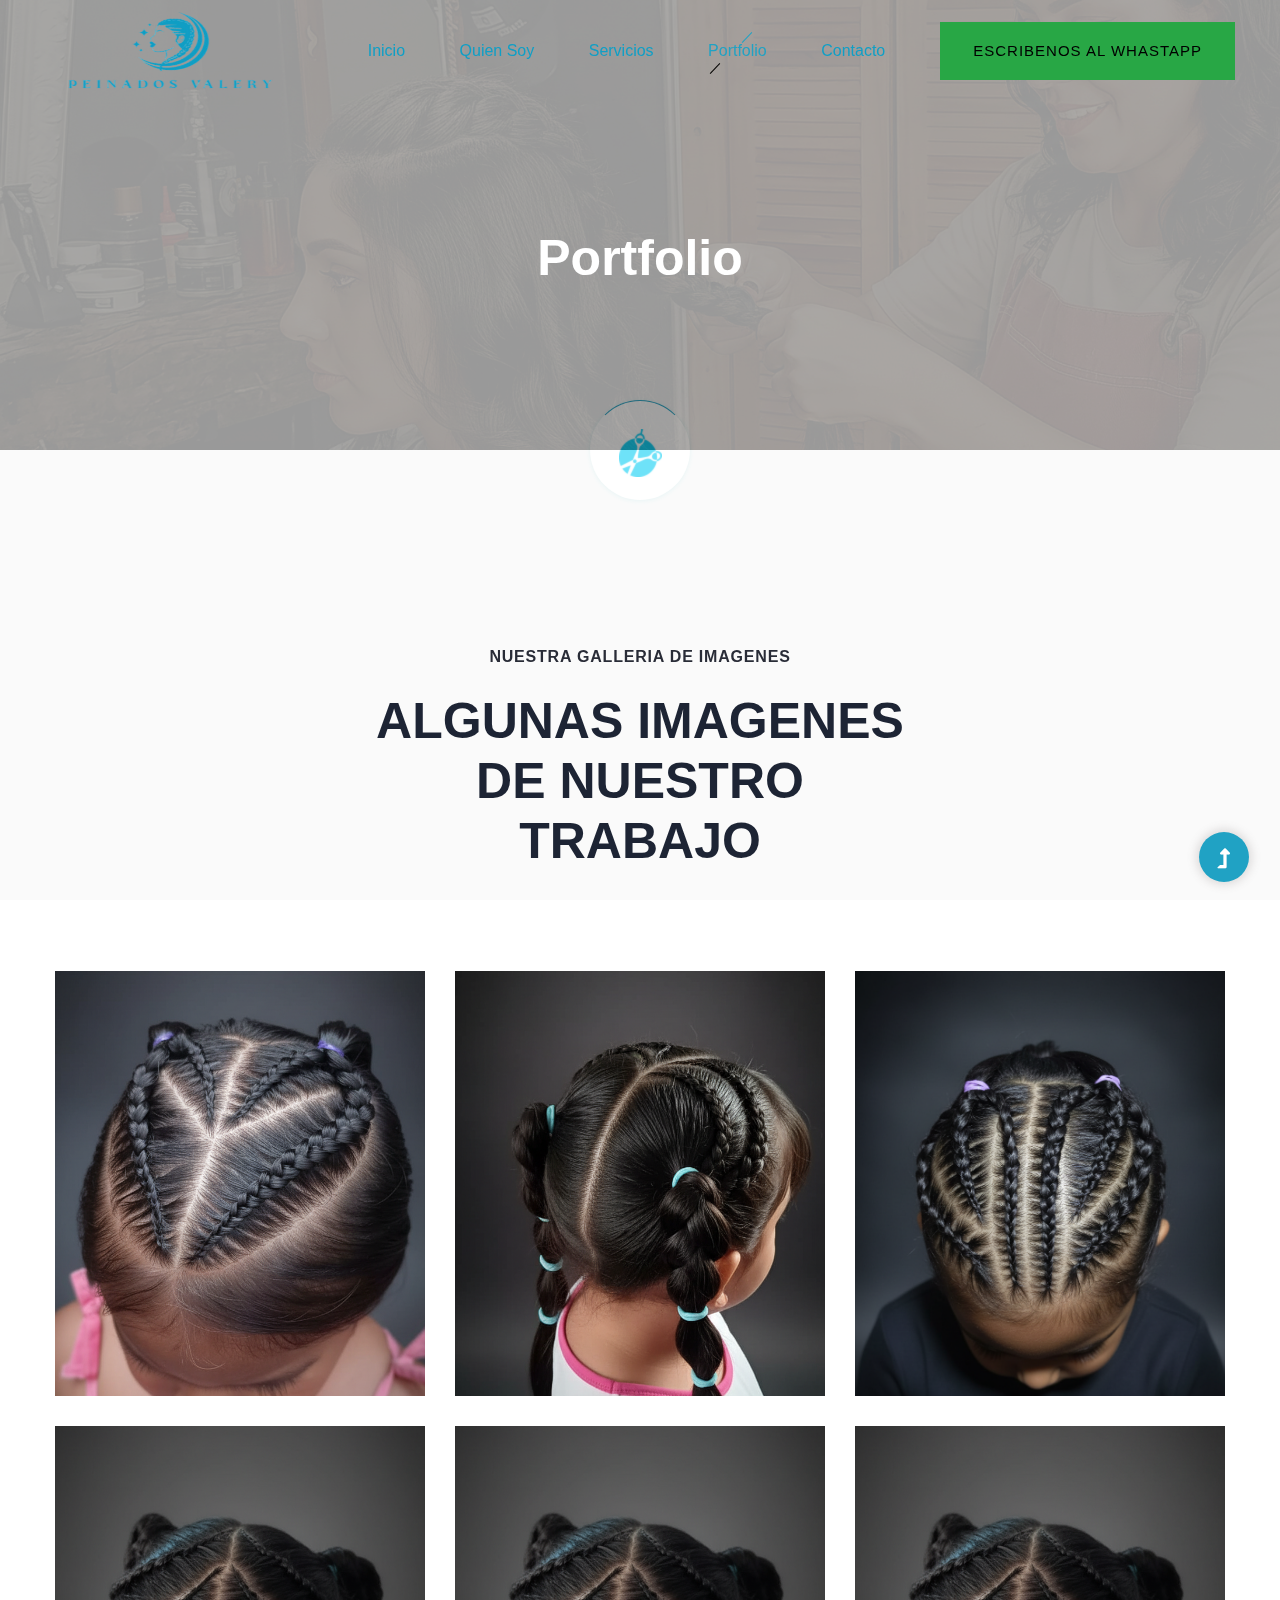
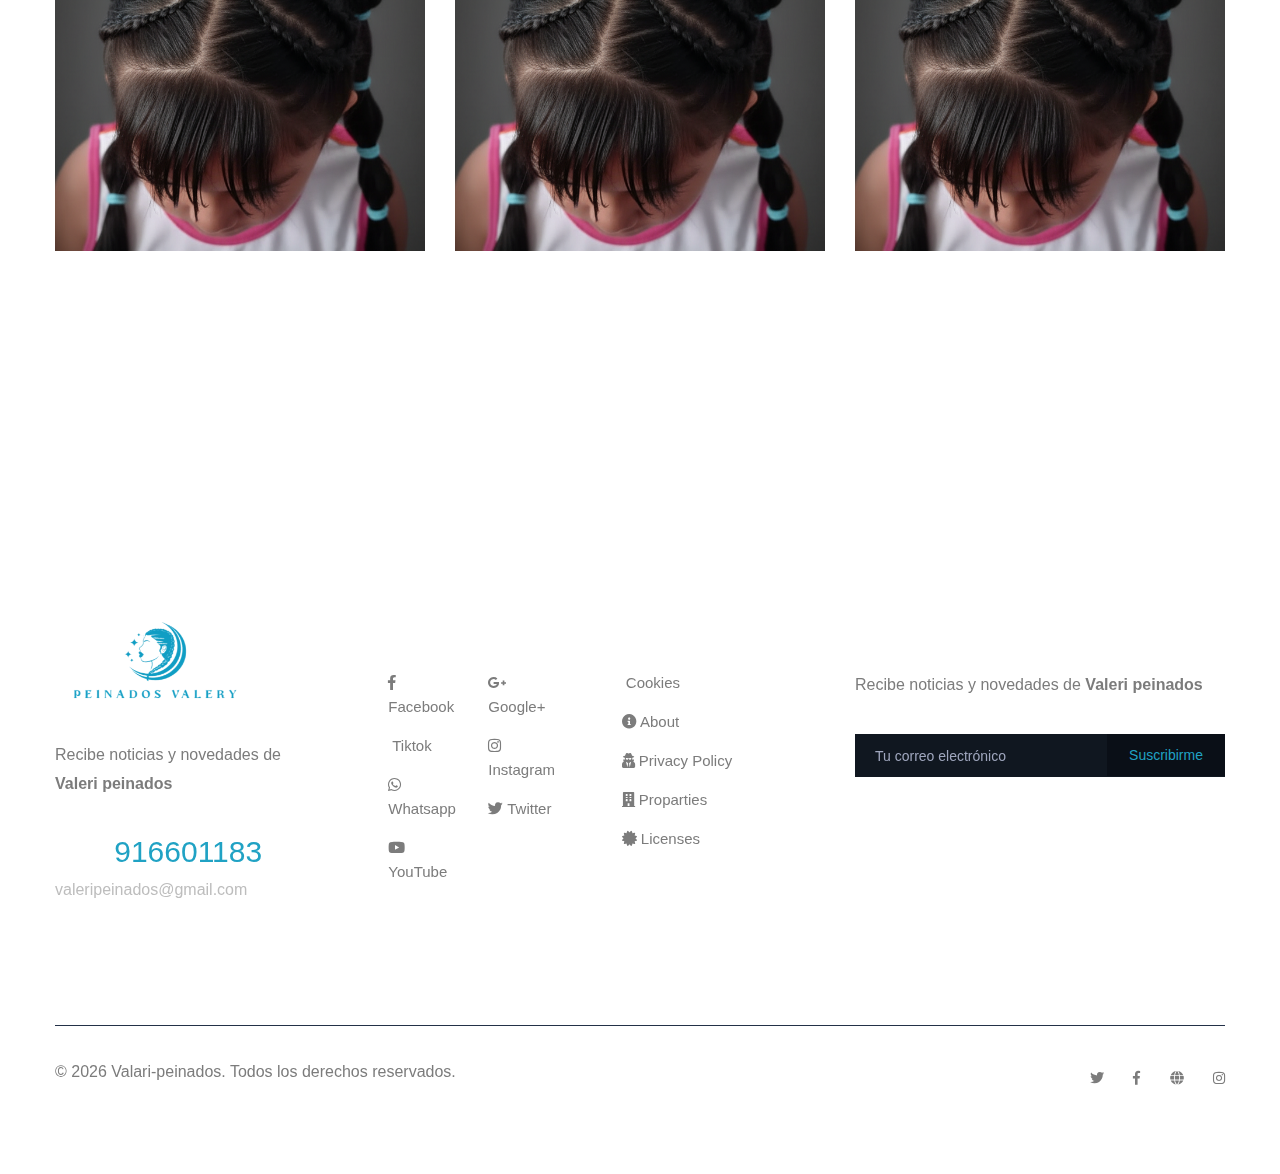
<file: portfolio.html>
<!doctype html>
<html class="no-js" lang="zxx">
<head>
    <meta charset="utf-8">
    <meta http-equiv="x-ua-compatible" content="ie=edge">
    <title> Peinados Valery </title>
    <meta name="description" content="">
    <meta name="viewport" content="width=device-width, initial-scale=1">
    <link rel="manifest" href="site.webmanifest">
    <link rel="shortcut icon" type="image/x-icon" href="assets/img/favicon.ico">

	<!-- CSS here -->
	<link rel="stylesheet" href="assets/css/bootstrap.min.css">
	<link rel="stylesheet" href="assets/css/owl.carousel.min.css">
	<link rel="stylesheet" href="assets/css/slicknav.css">
    <link rel="stylesheet" href="assets/css/flaticon.css">
    <link rel="stylesheet" href="assets/css/gijgo.css">
    <link rel="stylesheet" href="assets/css/animate.min.css">
    <link rel="stylesheet" href="assets/css/animated-headline.css">
	<link rel="stylesheet" href="assets/css/magnific-popup.css">
	<link rel="stylesheet" href="assets/css/fontawesome-all.min.css">
	<link rel="stylesheet" href="assets/css/themify-icons.css">
	<link rel="stylesheet" href="assets/css/slick.css">
	<link rel="stylesheet" href="assets/css/nice-select.css">
	<link rel="stylesheet" href="assets/css/style.css">
</head>
<body>
    <!-- ? Preloader Start -->
    <div id="preloader-active">
        <div class="preloader d-flex align-items-center justify-content-center">
            <div class="preloader-inner position-relative">
                <div class="preloader-circle"></div>
                <div class="preloader-img pere-text">
                    <img src="assets/img/logo/loder.png" alt="">
                </div>
            </div>
        </div>
    </div>
    <!-- Preloader Start -->
    <header>
        <!--? Header Start -->
        <div class="header-area header-transparent">
            <div class="main-header header-sticky">
                <div class="container-fluid">
                    <div class="row align-items-center">
                        <!-- Logo -->
                        <div class="col-xl-2 col-lg-2 col-md-1">
                            <div class="logo">
                                <a href="index.html"><img src="assets/img/logo/logo.png" alt="" width="250px" height="100px"></a>
                            </div>
                        </div>
                        <div class="col-xl-10 col-lg-10 col-md-10">
                            <div class="menu-main d-flex align-items-center justify-content-end">
                                <!-- Main-menu -->
                                <div class="main-menu f-right d-none d-lg-block">
                                    <nav>
                                        <ul id="navigation">
                                            <li><a href="index.html">Inicio</a></li>
                                            <li><a href="about.html">Quien soy</a></li>
                                            <li><a href="services.html">Servicios</a></li>
                                            <li class="active"><a href="portfolio.html">Portfolio</a></li>
                                            <li><a href="contact.html">Contacto</a></li>
                                        </ul>
                                    </nav>
                                </div>
                                <div class="header-right-btn f-right d-none d-lg-block ml-30">
                                    <a href="from.html" class="btn header-btn">Escribenos al Whastapp</a>
                                </div>
                            </div>
                        </div>   
                        <!-- Mobile Menu -->
                        <div class="col-12">
                            <div class="mobile_menu d-block d-lg-none"></div>
                        </div>
                    </div>
                </div>
            </div>
        </div>
        <!-- Header End -->
    </header>
    <main>
        <!--? Hero Start -->
        <div class="slider-area2">
            <div class="slider-height2 d-flex align-items-center">
                <div class="container">
                    <div class="row">
                        <div class="col-xl-12">
                            <div class="hero-cap hero-cap2 pt-70 text-center">
                                <h2>Portfolio</h2>
                            </div>
                        </div>
                    </div>
                </div>
            </div>
        </div>
        <!-- Hero End -->
        <!--? Gallery Area Start -->
          <div class="gallery-area section-padding30">
           <div class="container">
                <!-- Section Tittle -->
                <div class="row justify-content-center">
                    <div class="col-xl-6 col-lg-7 col-md-9 col-sm-10">
                        <div class="section-tittle text-center mb-100">
                            <span>Nuestra Galleria de Imagenes</span>
                            <h2>algunas imagenes de nuestro Trabajo</h2>
                        </div>
                    </div>
                </div>
                <div class="row">
                    <div class="col-lg-4 col-md-6 col-sm-6">
                        <div class="box snake mb-30">
                            <div class="gallery-img " style="background-image: url(assets/img/Mis_trenzas/trenza_corazon.png);"></div>
                            <div class="overlay"></div>
                        </div>
                    </div>
                    <div class="col-lg-4 col-md-6 col-sm-6">
                        <div class="box snake mb-30">
                            <div class="gallery-img " style="background-image: url(assets/img/Mis_trenzas/trenza_so.png);"></div>
                            <div class="overlay"></div>
                        </div>
                    </div>
                    <div class="col-lg-4 col-md-6 col-sm-6">
                        <div class="box snake mb-30">
                            <div class="gallery-img " style="background-image: url(assets/img/Mis_trenzas/trenza_zoe.png);"></div>
                            <div class="overlay"></div>
                        </div>
                    </div>
                    <div class="col-lg-4 col-md-6 col-sm-6">
                        <div class="box snake mb-30">
                            <div class="gallery-img " style="background-image: url(assets/img/Mis_trenzas/trenza_so1.png);"></div>
                            <div class="overlay"></div>
                        </div>
                        
                    </div>
                      <div class="col-lg-4 col-md-6 col-sm-6">
                        <div class="box snake mb-30">
                            <div class="gallery-img " style="background-image: url(assets/img/Mis_trenzas/trenza_so1.png);"></div>
                            <div class="overlay"></div>
                        </div>
                        
                    </div>
                      <div class="col-lg-4 col-md-6 col-sm-6">
                        <div class="box snake mb-30">
                            <div class="gallery-img " style="background-image: url(assets/img/Mis_trenzas/trenza_so1.png);"></div>
                            <div class="overlay"></div>
                        </div>
                        
                    </div>
                </div>
            </div>
        </div>
        <!-- Gallery Area End -->
    </main>
   <footer>
        <!--? Footer Start-->
        <div class="footer-area section-bg" data-background="assets/img/gallery/footer_bg.png">
            <div class="container">
                <div class="footer-top footer-padding">
                    <div class="row d-flex justify-content-between">
                        <div class="col-xl-3 col-lg-4 col-md-5 col-sm-8">
                            <div class="single-footer-caption mb-50">
                                <!-- logo -->
                                <div class="footer-logo">
                                    <a href="index.html"><img src="assets/img/logo/logo2_footer.png" alt="" width="200px" height="100px"></a>
                                </div>
                                <div class="footer-tittle">
                                    <div class="footer-pera">
                                        <p class="info1">Recibe noticias y novedades de <strong>Valeri peinados</strong></p>
                                    </div>
                                </div>
                                <div class="footer-number">
                                    <h4><span>+51 </span>916601183</h4>
                                    <p>valeripeinados@gmail.com</p>
                                </div>
                            </div>
                        </div>
                        <div class="col-xl-2 col-lg-2 col-md-3 col-sm-5">
                            <div class="single-footer-caption mb-50">
                                <div class="footer-tittle">
                                    <h4>Redes Sociales</h4>
  <ul class="list-inline list-inline-xs">
  <div class="row">
    <div class="col-6">
      <li><a href="#"><i class="fab fa-facebook-f"></i> Facebook</a></li>
    <li><a href="#"><i class="fab fa-tiktok"></i> Tiktok</a></li>
        <li><a href="#"><i class="fab fa-whatsapp"></i> Whatsapp</a></li>
       <li><a href="#"><i class="fab fa-youtube"></i> YouTube</a></li>
      

    </div>
    <div class="col-6">
  <li><a href="#"><i class="fab fa-google-plus-g"></i> Google+</a></li>
      <li><a href="#"><i class="fab fa-instagram"></i> Instagram</a></li>
           <li><a href="#"><i class="fab fa-twitter"></i> Twitter</a></li>

    </div>
  </div>
</ul>
                                </div>
                            </div>
                        </div>
                        <div class="col-xl-2 col-lg-2 col-md-3 col-sm-5">
                            <div class="single-footer-caption mb-50">
                                <div class="footer-tittle">
                                    <h4>Explore</h4>
                    <ul>
    <li><a href="#"><i class="fas fa-cookie-bite"></i> Cookies</a></li>
    <li><a href="#"><i class="fas fa-info-circle"></i> About</a></li>
    <li><a href="#"><i class="fas fa-user-secret"></i> Privacy Policy</a></li>
    <li><a href="#"><i class="fas fa-building"></i> Proparties</a></li>
    <li><a href="#"><i class="fas fa-certificate"></i> Licenses</a></li>
</ul>
                                </div>
                            </div>
                        </div>
                  <div class="col-xl-4 col-lg-4 col-md-6 col-sm-8">
  <div class="single-footer-caption mb-50">
      
    <!-- Título -->
    <div class="footer-tittle">
      <h4>Suscríbete</h4>
      <div class="footer-pera">
        <p class="info1">Recibe noticias y novedades de <strong>Valeri peinados</strong></p>
      </div>
    </div>

    <!-- Formulario personalizado -->
    <div class="footer-form">
      <form id="subscribe-form" class="subscribe_form relative mail_part" novalidate>
        <input type="email" 
               name="email" 
               id="newsletter-form-email" 
               placeholder="Tu correo electrónico" 
               required>
        <div class="form-icon">
          <button type="submit" class="email_icon newsletter-submit button-contactForm">
            Suscribirme
          </button>
        </div>
        <div class="mt-10 info" id="form-message" style="color:#20a2c4"></div>
      </form>
    </div>

  </div>
</div>

<script>
  // Capturar envío del formulario
  document.getElementById("subscribe-form").addEventListener("submit", function(e){
    e.preventDefault();
    const email = document.getElementById("newsletter-form-email").value;
    document.getElementById("form-message").innerText = "¡Gracias por suscribirte, " + email + "!";
    this.reset();
  });
</script>

                    </div>
                </div>
           <div class="footer-bottom">
  <div class="row d-flex justify-content-between align-items-center">
    
    <!-- Columna izquierda: Derechos de autor -->
    <div class="col-xl-9 col-lg-8">
      <div class="footer-copy-right">
        <p>
          &copy; <script>document.write(new Date().getFullYear());</script> 
          <strong>Valari-peinados</strong>. Todos los derechos reservados.
        </p>
      </div>
    </div>

    <!-- Columna derecha: Redes sociales -->
    <div class="col-xl-3 col-lg-4">
      <div class="footer-social f-right">
        <a href="https://twitter.com" target="_blank"><i class="fab fa-twitter"></i></a>
        <a href="https://facebook.com" target="_blank"><i class="fab fa-facebook-f"></i></a>
        <a href="https://rogersx.com" target="_blank"><i class="fas fa-globe"></i></a>
        <a href="https://instagram.com" target="_blank"><i class="fab fa-instagram"></i></a>
      </div>
    </div>

  </div>
</div>

            </div>
        </div>
        <!-- Footer End-->
    </footer><br>
    <!-- Scroll Up -->
    <div id="back-top" >
        <a title="Go to Top" href="#"> <i class="fas fa-level-up-alt"></i></a>
    </div>

    <!-- JS here -->

    <script src="./assets/js/vendor/modernizr-3.5.0.min.js"></script>
    <!-- Jquery, Popper, Bootstrap -->
    <script src="./assets/js/vendor/jquery-1.12.4.min.js"></script>
    <script src="./assets/js/popper.min.js"></script>
    <script src="./assets/js/bootstrap.min.js"></script>
    <!-- Jquery Mobile Menu -->
    <script src="./assets/js/jquery.slicknav.min.js"></script>

    <!-- Jquery Slick , Owl-Carousel Plugins -->
    <script src="./assets/js/owl.carousel.min.js"></script>
    <script src="./assets/js/slick.min.js"></script>
    <!-- One Page, Animated-HeadLin -->
    <script src="./assets/js/wow.min.js"></script>
    <script src="./assets/js/animated.headline.js"></script>
    <script src="./assets/js/jquery.magnific-popup.js"></script>

    <!-- Date Picker -->
    <script src="./assets/js/gijgo.min.js"></script>
    <!-- Nice-select, sticky -->
    <script src="./assets/js/jquery.nice-select.min.js"></script>
    <script src="./assets/js/jquery.sticky.js"></script>
    
    <!-- counter , waypoint,Hover Direction -->
    <script src="./assets/js/jquery.counterup.min.js"></script>
    <script src="./assets/js/waypoints.min.js"></script>
    <script src="./assets/js/jquery.countdown.min.js"></script>
    <script src="./assets/js/hover-direction-snake.min.js"></script>

    <!-- contact js -->
    <script src="./assets/js/contact.js"></script>
    <script src="./assets/js/jquery.form.js"></script>
    <script src="./assets/js/jquery.validate.min.js"></script>
    <script src="./assets/js/mail-script.js"></script>
    <script src="./assets/js/jquery.ajaxchimp.min.js"></script>
    
    <!-- Jquery Plugins, main Jquery -->	
    <script src="./assets/js/plugins.js"></script>
    <script src="./assets/js/main.js"></script>
    
    </body>
</html>
</file>
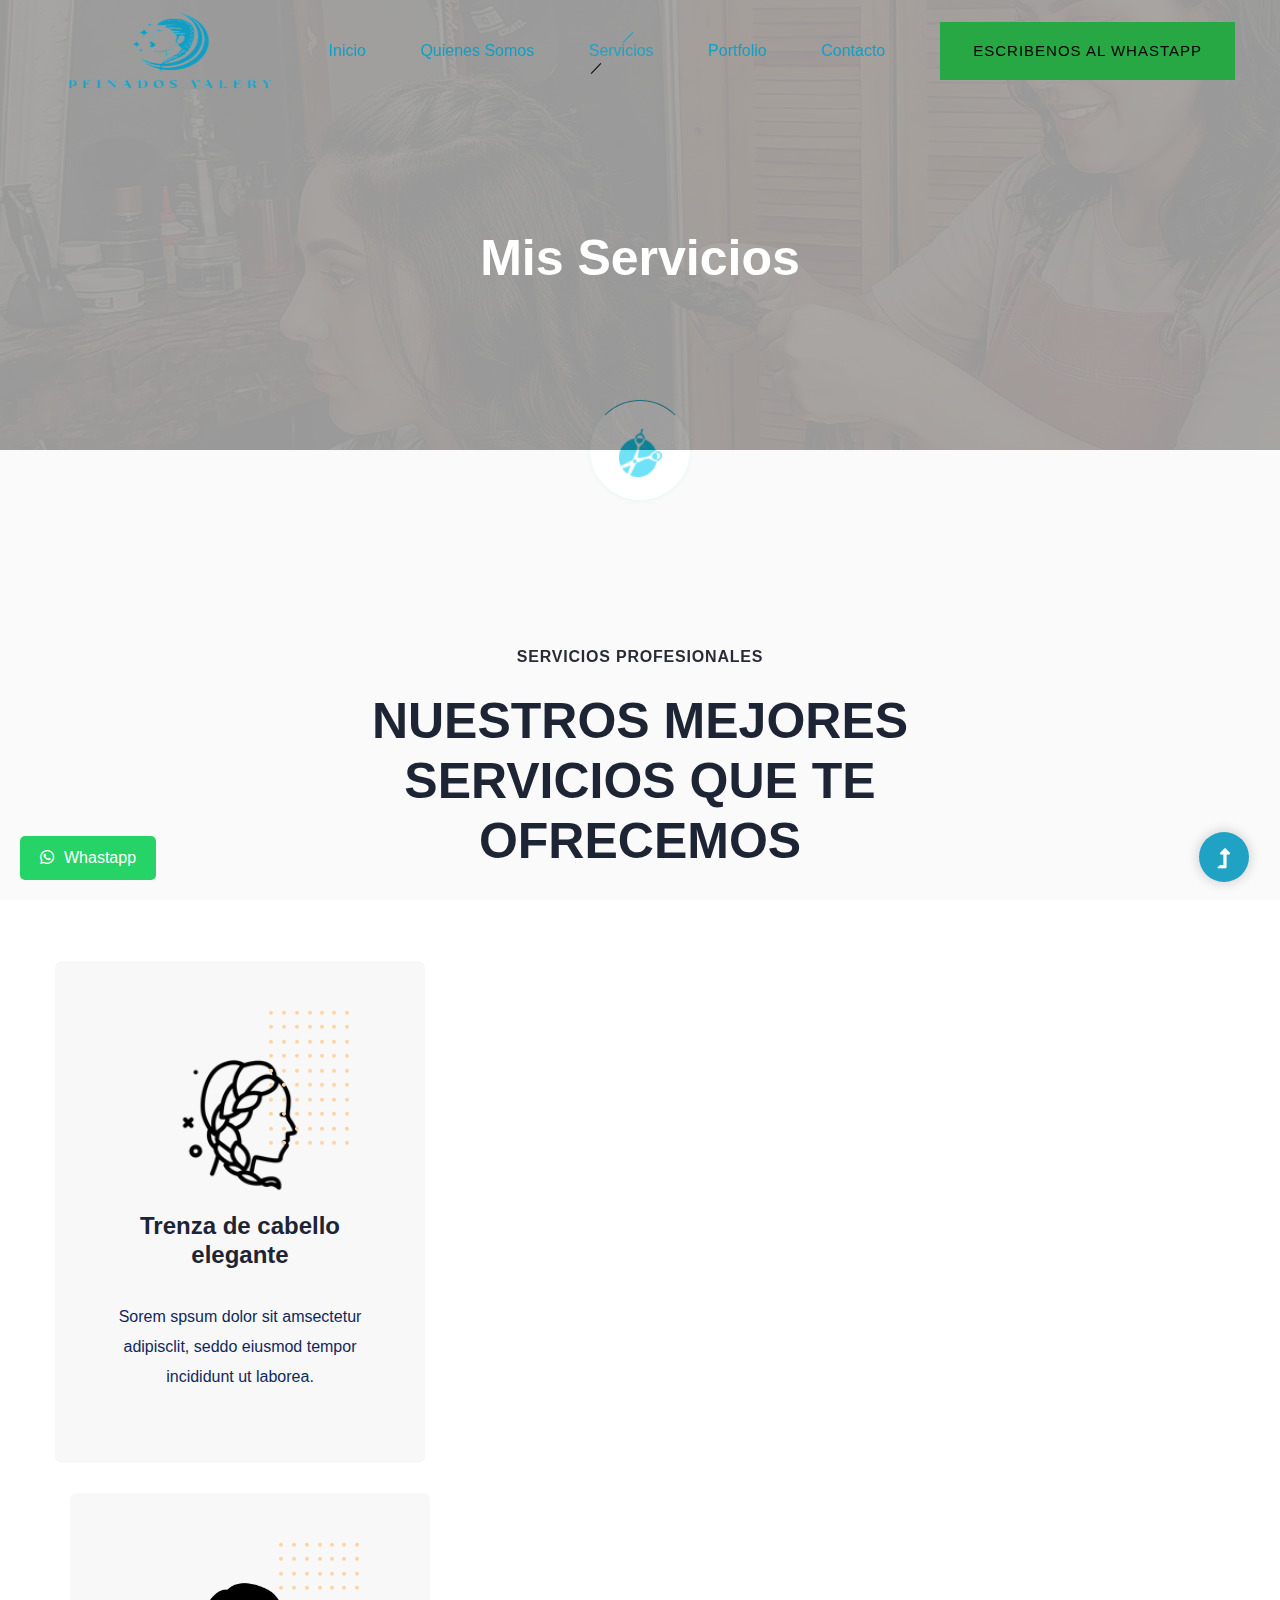
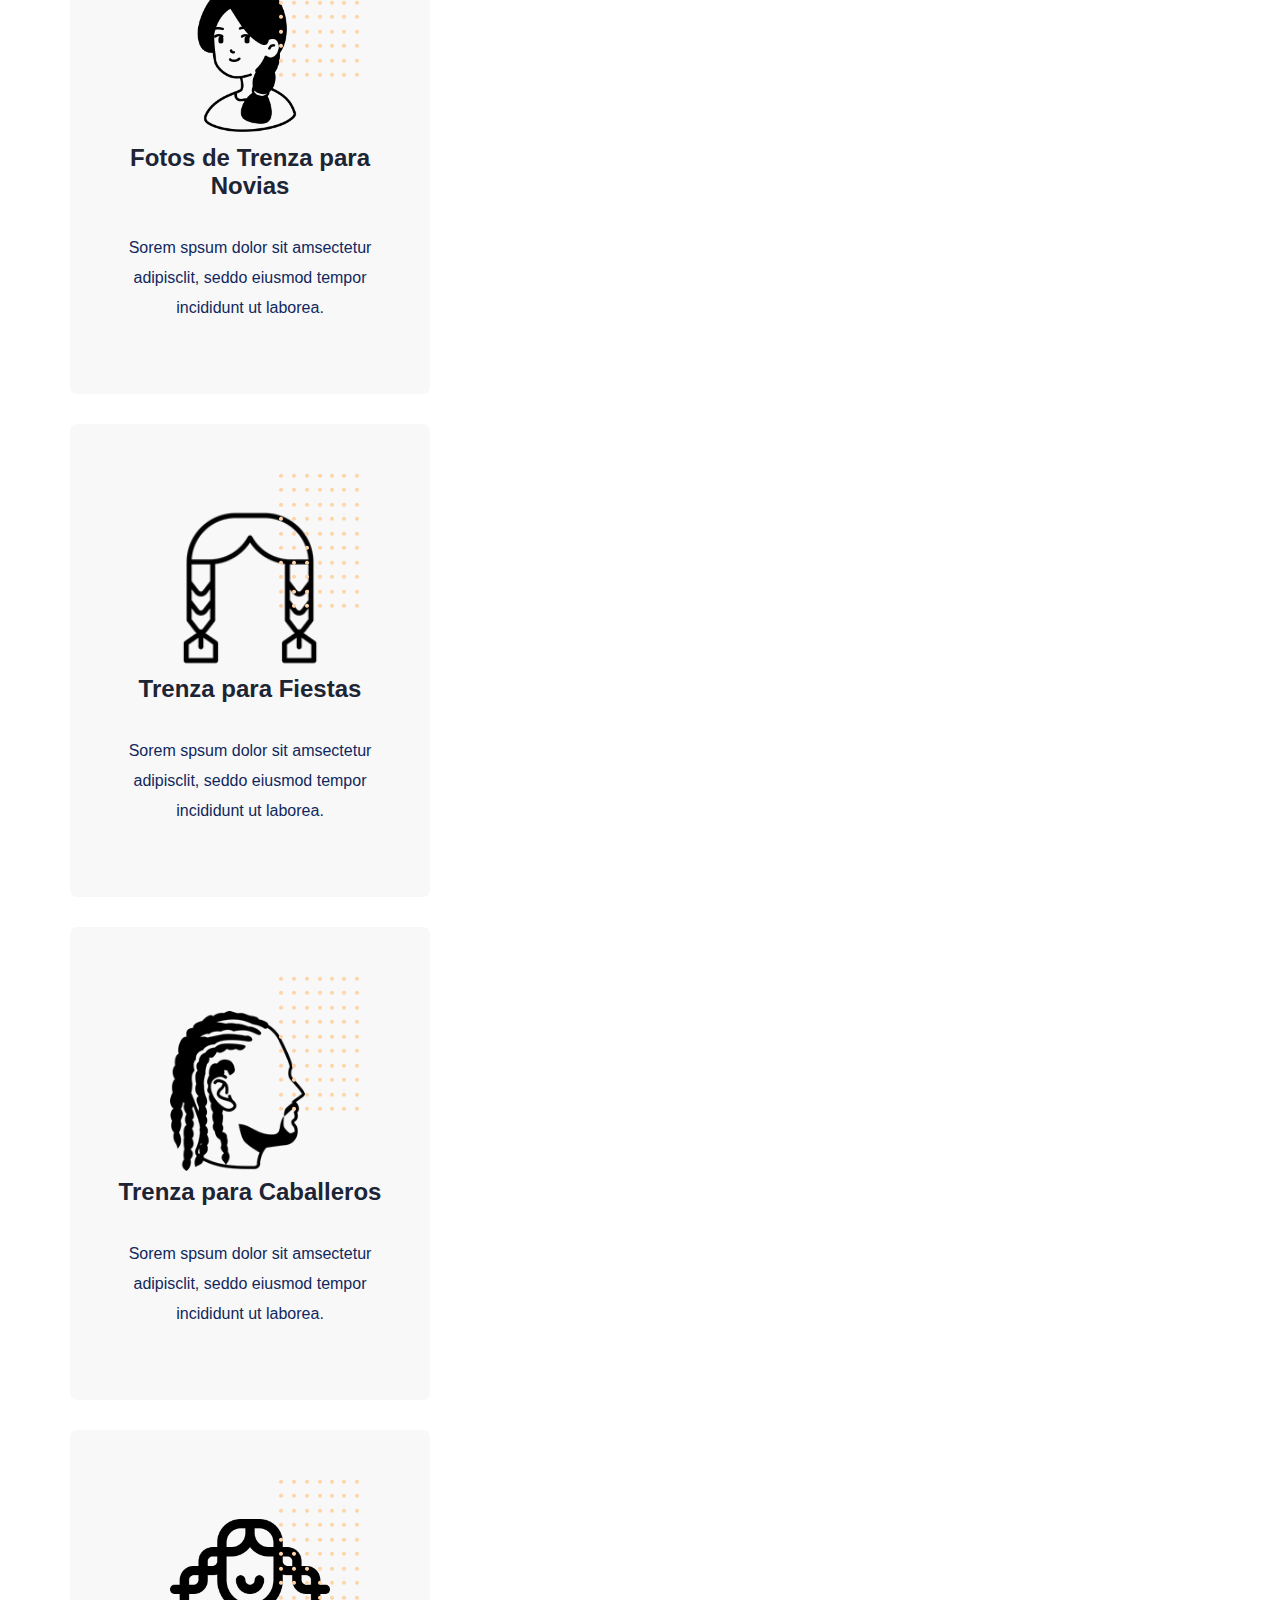
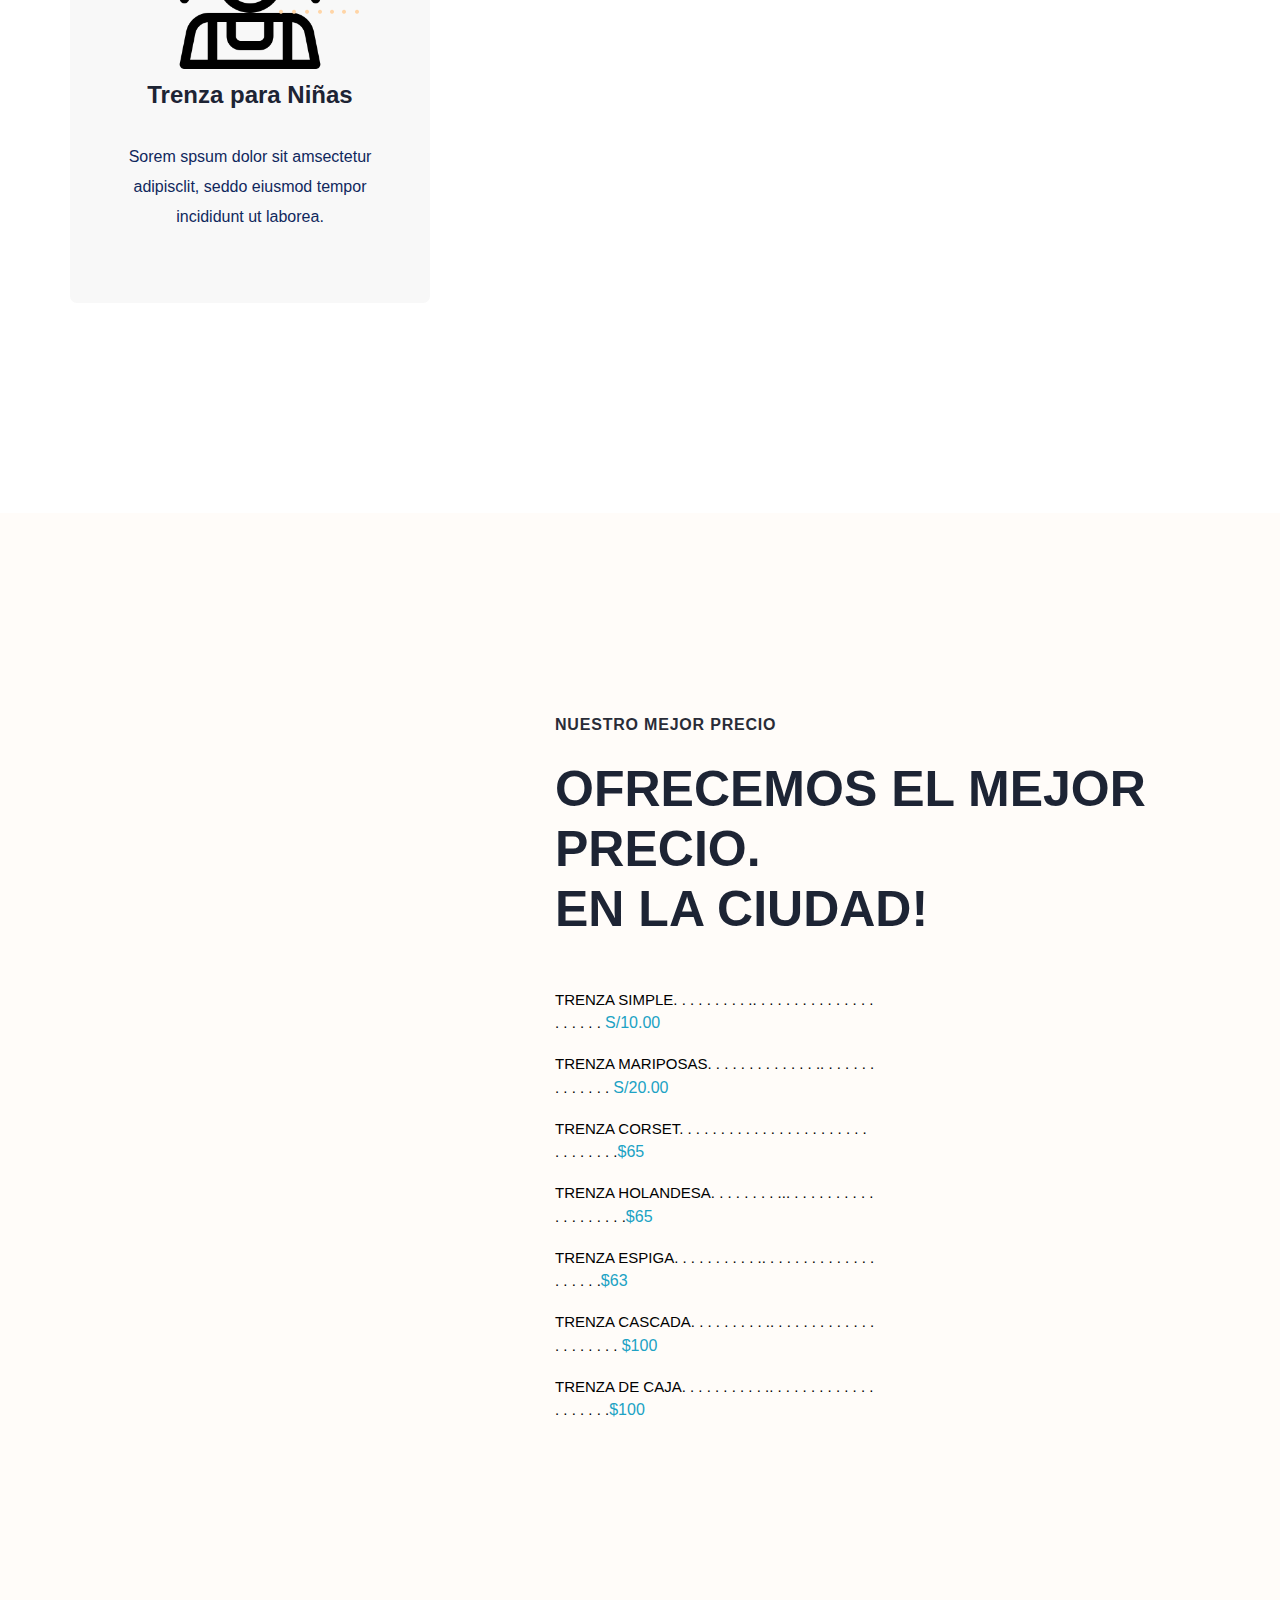
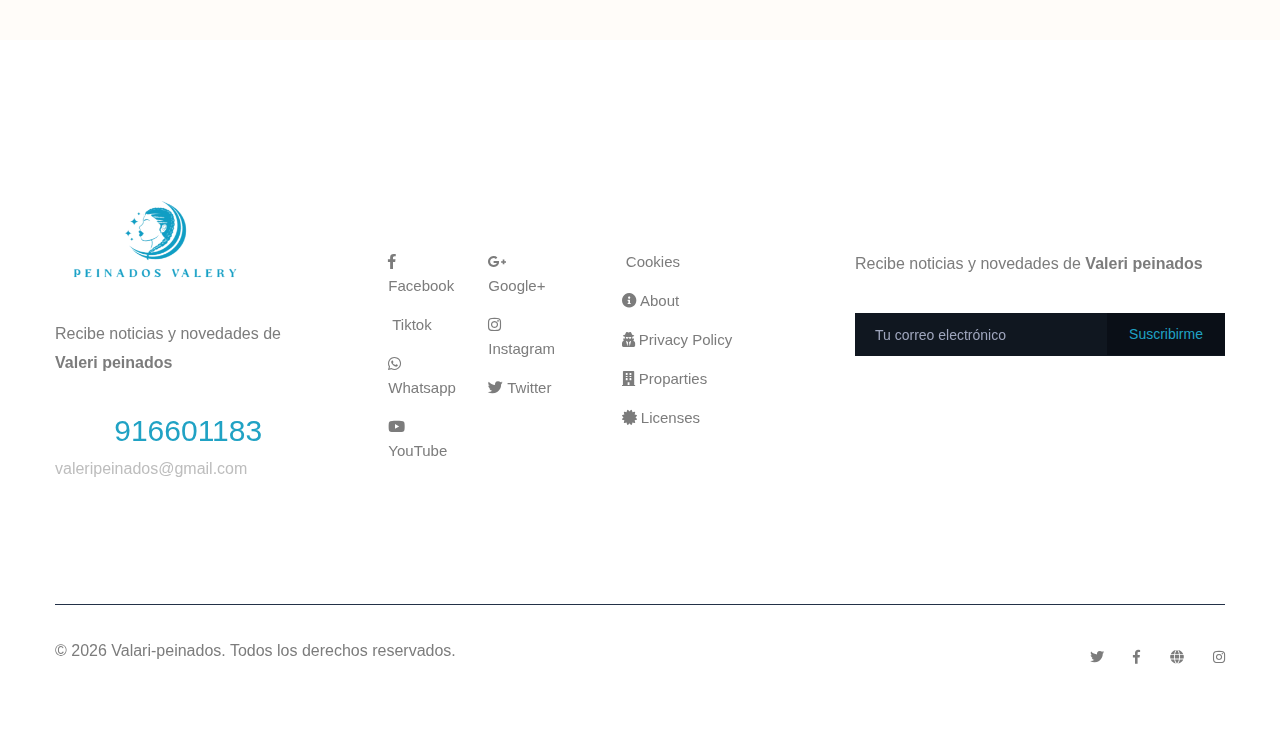
<file: services.html>
<!doctype html>
<html class="no-js" lang="zxx">
<head>
    <meta charset="utf-8">
    <meta http-equiv="x-ua-compatible" content="ie=edge">
    <title>Peinados Valery</title>
    <meta name="description" content="">
    <meta name="viewport" content="width=device-width, initial-scale=1">
    <link rel="manifest" href="site.webmanifest">
    <link rel="shortcut icon" type="image/x-icon" href="assets/img/favicon.ico">

	<!-- CSS here -->
	<link rel="stylesheet" href="assets/css/bootstrap.min.css">
	<link rel="stylesheet" href="assets/css/owl.carousel.min.css">
	<link rel="stylesheet" href="assets/css/slicknav.css">
    <link rel="stylesheet" href="assets/css/flaticon.css">
    <link rel="stylesheet" href="assets/css/gijgo.css">
    <link rel="stylesheet" href="assets/css/animate.min.css">
    <link rel="stylesheet" href="assets/css/animated-headline.css">
	<link rel="stylesheet" href="assets/css/magnific-popup.css">
	<link rel="stylesheet" href="assets/css/fontawesome-all.min.css">
	<link rel="stylesheet" href="assets/css/themify-icons.css">
	<link rel="stylesheet" href="assets/css/slick.css">
	<link rel="stylesheet" href="assets/css/nice-select.css">
	<link rel="stylesheet" href="assets/css/style.css">
</head>
<body>
    <!-- ? Preloader Start -->
    <div id="preloader-active">
        <div class="preloader d-flex align-items-center justify-content-center">
            <div class="preloader-inner position-relative">
                <div class="preloader-circle"></div>
                <div class="preloader-img pere-text">
                    <img src="assets/img/logo/loder.png" alt="">
                </div>
            </div>
        </div>
    </div>
    <!-- Preloader Start -->
    <header>
        <!--? Header Start -->
        <div class="header-area header-transparent">
            <div class="main-header header-sticky">
                <div class="container-fluid">
                    <div class="row align-items-center">
                        <!-- Logo -->
                        <div class="col-xl-2 col-lg-2 col-md-1">
                            <div class="logo">
                                <a href="index.html"><img src="assets/img/logo/logo.png" alt="" width="250px" height="100px"></a>
                            </div>
                        </div>
                        <div class="col-xl-10 col-lg-10 col-md-10">
                            <div class="menu-main d-flex align-items-center justify-content-end">
                                <!-- Main-menu -->
                                <div class="main-menu f-right d-none d-lg-block">
                                    <nav>
                                        <ul id="navigation">
                                            <li><a href="index.html">Inicio</a></li>
                                            <li><a href="about.html">Quienes somos</a></li>
                                            <li class="active"><a href="services.html">Servicios</a></li>
                                            <li><a href="portfolio.html">Portfolio</a></li>
                                            <li><a href="contact.html">Contacto</a></li>
                                        </ul>
                                    </nav>
                                </div>
                                <div class="header-right-btn f-right d-none d-lg-block ml-30">
                                    <a href="from.html" class="btn header-btn">Escribenos al Whastapp</a>
                                </div>
                            </div>
                        </div>   
                        <!-- Mobile Menu -->
                        <div class="col-12">
                            <div class="mobile_menu d-block d-lg-none"></div>
                        </div>
                    </div>
                </div>
            </div>
        </div>
        <!-- Header End -->
    </header>
    <main>
        <!--? Hero Start -->
        <div class="slider-area2">
            <div class="slider-height2 d-flex align-items-center">
                <div class="container">
                    <div class="row">
                        <div class="col-xl-12">
                            <div class="hero-cap hero-cap2 pt-70 text-center">
                                <h2>Mis Servicios</h2>
                            </div>
                        </div>
                    </div>
                </div>
            </div>
        </div>
        <!-- Hero End -->

                <a href="https://wa.me/51918601183" class="whatsapp-btn">
            <i class="fab fa-whatsapp"></i>Whastapp</a>
        <!--? Services Area Start -->
        <section class="service-area section-padding30">
            <div class="container">
                <!-- Section Tittle -->
                <div class="row d-flex justify-content-center">
                    <div class="col-xl-7 col-lg-8 col-md-11 col-sm-11">
                        <div class="section-tittle text-center mb-90">
                            <span>Servicios Profesionales</span>
                            <h2>Nuestros mejores servicios que te ofrecemos</h2>
                        </div>
                    </div>
                </div>
                <!-- Section caption -->
                <div class="row">
                    <div class="col-xl-4 col-lg-4 col-md-6">
                        <div class="services-caption text-center mb-30">
                            <div class="service-icon">
                                              <span class="icon-cabelloDamas"></span>
      
                            </div> 
                            <div class="service-cap">
                                                                                                <h4><a href="#" data-toggle="modal" data-target="#modalTrenzaElegante">Trenza de cabello elegante</a></h4>
                                                                                                <p>Sorem spsum dolor sit amsectetur adipisclit, seddo eiusmod tempor incididunt ut laborea.</p>
                                                                                        </div>
                                                                                        <!-- Modal Trenza Elegante -->
                                                                                        <div class="modal fade" id="modalTrenzaElegante" tabindex="-1" role="dialog" aria-labelledby="modalTrenzaEleganteLabel" aria-hidden="true">
                                                                                            <div class="modal-dialog modal-lg" role="document">
                                                                                                <div class="modal-content">
                                                                                                    <div class="modal-header">
                                                                                                        <h5 class="modal-title d-flex align-items-center" id="modalTrenzaEleganteLabel">
                                                                                                            <i class="fas fa-spa mr-2" style="color:#20a2c4;font-size:1.5em;"></i> Trenza de cabello elegante
                                                                                                        </h5>
                                                                                                        <button type="button" class="close" data-dismiss="modal" aria-label="Close">
                                                                                                            <span aria-hidden="true">&times;</span>
                                                                                                        </button>
                                                                                                    </div>
                                                                                                    <div class="modal-body text-center">
                                                                                                                                                                                                                <div id="carouselTrenzaElegante" class="carousel slide" data-ride="carousel">
                                                                                                                                                                                                                    <div class="carousel-inner">
                                                                                                                                                                                                                        <div class="carousel-item active">
                                                                                                                                                                                                                            <img src="assets/img/gallery/trenza11.png" class="d-block w-100" alt="Trenza elegante 1">
                                                                                                                                                                                                                        </div>
                                                                                                                                                                                                                        <div class="carousel-item">
                                                                                                                                                                                                                            <img src="assets/img/gallery/trenza12.png" class="d-block w-100" alt="Trenza elegante 2">
                                                                                                                                                                                                                        </div>
                                                                                                                                                                                                                        <div class="carousel-item">
                                                                                                                                                                                                                            <img src="assets/img/gallery/trenza22.jpg" class="d-block w-100" alt="Trenza elegante 3">
                                                                                                                                                                                                                        </div>
                                                                                                                                                                                                                    </div>
                                                                                                                                                                                                                    <a class="carousel-control-prev" href="#carouselTrenzaElegante" role="button" data-slide="prev">
                                                                                                                                                                                                                        <span class="carousel-control-prev-icon" aria-hidden="true"></span>
                                                                                                                                                                                                                        <span class="sr-only">Anterior</span>
                                                                                                                                                                                                                    </a>
                                                                                                                                                                                                                    <a class="carousel-control-next" href="#carouselTrenzaElegante" role="button" data-slide="next">
                                                                                                                                                                                                                        <span class="carousel-control-next-icon" aria-hidden="true"></span>
                                                                                                                                                                                                                        <span class="sr-only">Siguiente</span>
                                                                                                                                                                                                                    </a>
                                                                                                                                                                                                                </div>
                                                                                                    </div>
                                                                                                </div>
                                                                                            </div>
                                                                                        </div>
                            </div>
                        </div>
                    </div>
                    <div class="col-xl-4 col-lg-4 col-md-6">
                        <div class="services-caption active text-center mb-30">
                            <div class="service-icon">
  <span class="icon-cabellofiesta"></span>
                                </div> 
                            <div class="service-cap">
                                                                <h4><a href="#" data-toggle="modal" data-target="#modalTrenzaNovias">Fotos de Trenza para Novias</a></h4>
                                                                <p>Sorem spsum dolor sit amsectetur adipisclit, seddo eiusmod tempor incididunt ut laborea.</p>
                                                        </div>
                                                        <!-- Modal Trenza Novias -->
                                                        <div class="modal fade" id="modalTrenzaNovias" tabindex="-1" role="dialog" aria-labelledby="modalTrenzaNoviasLabel" aria-hidden="true">
                                                            <div class="modal-dialog modal-lg" role="document">
                                                                <div class="modal-content">
                                                                    <div class="modal-header">
                                                                        <h5 class="modal-title d-flex align-items-center" id="modalTrenzaNoviasLabel">
                                                                            <i class="fas fa-heart mr-2" style="color:#e83e8c;font-size:1.5em;"></i> Trenza para Novias
                                                                        </h5>
                                                                        <button type="button" class="close" data-dismiss="modal" aria-label="Close">
                                                                            <span aria-hidden="true">&times;</span>
                                                                        </button>
                                                                    </div>
                                                                    <div class="modal-body text-center">
                                                                                                                                                <div id="carouselTrenzaNovias" class="carousel slide" data-ride="carousel">
                                                                                                                                                    <div class="carousel-inner">
                                                                                                                                                        <div class="carousel-item active">
                                                                                                                                                            <img src="assets/img/gallery/trenza12.png" class="d-block w-100" alt="Trenza novias 1">
                                                                                                                                                        </div>
                                                                                                                                                        <div class="carousel-item">
                                                                                                                                                            <img src="assets/img/gallery/trenza22.jpg" class="d-block w-100" alt="Trenza novias 2">
                                                                                                                                                        </div>
                                                                                                                                                    </div>
                                                                                                                                                    <a class="carousel-control-prev" href="#carouselTrenzaNovias" role="button" data-slide="prev">
                                                                                                                                                        <span class="carousel-control-prev-icon" aria-hidden="true"></span>
                                                                                                                                                        <span class="sr-only">Anterior</span>
                                                                                                                                                    </a>
                                                                                                                                                    <a class="carousel-control-next" href="#carouselTrenzaNovias" role="button" data-slide="next">
                                                                                                                                                        <span class="carousel-control-next-icon" aria-hidden="true"></span>
                                                                                                                                                        <span class="sr-only">Siguiente</span>
                                                                                                                                                    </a>
                                                                                                                                                </div>
                                                                    </div>
                                                                </div>
                                                            </div>
                                                        </div>
                        </div>
                    </div> 
                    <div class="col-xl-4 col-lg-4 col-md-6">
                        <div class="services-caption text-center mb-30">
                            <div class="service-icon">
                                    <span class="icon-cabelloniña"></span>
                            </div> 
                            <div class="service-cap">
                                                                <h4><a href="#" data-toggle="modal" data-target="#modalTrenzaFiestas">Trenza para Fiestas </a></h4>
                                                                <p>Sorem spsum dolor sit amsectetur adipisclit, seddo eiusmod tempor incididunt ut laborea.</p>
                                                        </div>
                                                        <!-- Modal Trenza Fiestas -->
                                                        <div class="modal fade" id="modalTrenzaFiestas" tabindex="-1" role="dialog" aria-labelledby="modalTrenzaFiestasLabel" aria-hidden="true">
                                                            <div class="modal-dialog modal-lg" role="document">
                                                                <div class="modal-content">
                                                                    <div class="modal-header">
                                                                        <h5 class="modal-title d-flex align-items-center" id="modalTrenzaFiestasLabel">
                                                                            <i class="fas fa-glass-cheers mr-2" style="color:#f39c12;font-size:1.5em;"></i> Trenza para Fiestas
                                                                        </h5>
                                                                        <button type="button" class="close" data-dismiss="modal" aria-label="Close">
                                                                            <span aria-hidden="true">&times;</span>
                                                                        </button>
                                                                    </div>
                                                                    <div class="modal-body text-center">
                                                                                                    <div id="carouselTrenzaFiestas" class="carousel slide" data-ride="carousel">
                                                                                                                                                    <div class="carousel-inner">
                                                                                                                                                        <div class="carousel-item active">
                                                                                                                                                            <img src="assets/img/gallery/trenza22.jpg" class="d-block w-100" alt="Trenza fiestas 1">
                                                                                                                                                        </div>
                                                                                                                                                        <div class="carousel-item">
                                                                                                                                                            <img src="assets/img/gallery/trenza11.png" class="d-block w-100" alt="Trenza fiestas 2">
                                                                                                                                                        </div>
                                                                                                                                                    </div>
                                                                                                                                                    <a class="carousel-control-prev" href="#carouselTrenzaFiestas" role="button" data-slide="prev">
                                                                                                                                                        <span class="carousel-control-prev-icon" aria-hidden="true"></span>
                                                                                                                                                        <span class="sr-only">Anterior</span>
                                                                                                                                                    </a>
                                                                                                                                                    <a class="carousel-control-next" href="#carouselTrenzaFiestas" role="button" data-slide="next">
                                                                                                                                                        <span class="carousel-control-next-icon" aria-hidden="true"></span>
                                                                                                                                                        <span class="sr-only">Siguiente</span>
                                                                                                                                                    </a>
                                                                                                                                                </div>                                            
                                                                    </div>
                                                                </div>
                                                            </div>
                                                        </div>
                        </div>
                    </div>
                       <div class="col-xl-4 col-lg-4 col-md-6">
                        <div class="services-caption text-center mb-30">
                            <div class="service-icon">
                                 <span class="icon-cabelloCaballeros">
                                </span>
                            </div> 
                            <div class="service-cap">
                                                                <h4><a href="#" data-toggle="modal" data-target="#modalTrenzaCaballeros">Trenza para Caballeros </a></h4>
                                                                <p>Sorem spsum dolor sit amsectetur adipisclit, seddo eiusmod tempor incididunt ut laborea.</p>
                                                        </div>
                                                        <!-- Modal Trenza Caballeros -->
                                                        <div class="modal fade" id="modalTrenzaCaballeros" tabindex="-1" role="dialog" aria-labelledby="modalTrenzaCaballerosLabel" aria-hidden="true">
                                                            <div class="modal-dialog modal-lg" role="document">
                                                                <div class="modal-content">
                                                                    <div class="modal-header">
                                                                        <h5 class="modal-title d-flex align-items-center" id="modalTrenzaCaballerosLabel">
                                                                            <i class="fas fa-male mr-2" style="color:#34495e;font-size:1.5em;"></i> Trenza para Caballeros
                                                                        </h5>
                                                                        <button type="button" class="close" data-dismiss="modal" aria-label="Close">
                                                                            <span aria-hidden="true">&times;</span>
                                                                        </button>
                                                                    </div>
                                                                    <div class="modal-body text-center">
                                                                                                                                                <div id="carouselTrenzaCaballeros" class="carousel slide" data-ride="carousel">
                                                                                                                                                    <div class="carousel-inner">
                                                                                                                                                        <div class="carousel-item active">
                                                                                                                                                            <img src="assets/img/gallery/trenza11.png" class="d-block w-100" alt="Trenza caballeros 1">
                                                                                                                                                        </div>
                                                                                                                                                        <div class="carousel-item">
                                                                                                                                                            <img src="assets/img/gallery/trenza12.png" class="d-block w-100" alt="Trenza caballeros 2">
                                                                                                                                                        </div>
                                                                                                                                                    </div>
                                                                                                                                                    <a class="carousel-control-prev" href="#carouselTrenzaCaballeros" role="button" data-slide="prev">
                                                                                                                                                        <span class="carousel-control-prev-icon" aria-hidden="true"></span>
                                                                                                                                                        <span class="sr-only">Anterior</span>
                                                                                                                                                    </a>
                                                                                                                                                    <a class="carousel-control-next" href="#carouselTrenzaCaballeros" role="button" data-slide="next">
                                                                                                                                                        <span class="carousel-control-next-icon" aria-hidden="true"></span>
                                                                                                                                                        <span class="sr-only">Siguiente</span>
                                                                                                                                                    </a>
                                                                                                                                                </div>
                                                                    </div>
                                                                </div>
                                                            </div>
                                                        </div>
                        </div>
                    </div>

                      <div class="col-xl-4 col-lg-4 col-md-6">
                        <div class="services-caption text-center mb-30">
                            <div class="service-icon">
                                    <span class="icon-cabellonovia"></span>
                                    </span>
                            </div> 
                            <div class="service-cap">
                                                                <h4><a href="#" data-toggle="modal" data-target="#modalTrenzaniñas">Trenza para Niñas </a></h4>
                                                                <p>Sorem spsum dolor sit amsectetur adipisclit, seddo eiusmod tempor incididunt ut laborea.</p>
                                                        </div>
                                                        <!-- Modal Trenza niñas -->
                                                        <div class="modal fade" id="modalTrenzaniñas" tabindex="-1" role="dialog" aria-labelledby="modalTrenzaniñasLabel" aria-hidden="true">
                                                            <div class="modal-dialog modal-lg" role="document">
                                                                <div class="modal-content">
                                                                    <div class="modal-header">
                                                                        <h5 class="modal-title d-flex align-items-center" id="modalTrenzaniñasLabel">
                                                                            <i class="fas fa-male mr-2" style="color:#34495e;font-size:1.5em;"></i> Trenza para niñas
                                                                        </h5>
                                                                        <button type="button" class="close" data-dismiss="modal" aria-label="Close">
                                                                            <span aria-hidden="true">&times;</span>
                                                                        </button>
                                                                    </div>
                                                                    <div class="modal-body text-center">
                                                                             <div id="carouselTrenzaniñas" class="carousel slide" data-ride="carousel">
                                                                                   <div class="carousel-inner">
                                                                                           <div class="carousel-item active">
                                                                                               <img src="assets/img/Mis_trenzas/trenza_corazon.png" class="d-block w-100" alt="Trenza niñas 1">
                                                                                           </div>
                                                                                        <div class="carousel-item">
                                                                                              <img src="assets/img/Mis_trenzas/trenza_so.png" class="d-block w-100" alt="Trenza niñas 2">
                                                                                                           </div>
                                                                                                              <div class="carousel-item">
                                                                                              <img src="assets/img/Mis_trenzas/trenza_so1.png" class="d-block w-100" alt="Trenza niñas 3">
                                                                                                           </div>   <div class="carousel-item">
                                                                                              <img src="assets/img/Mis_trenzas/trenza_zoe.png" class="d-block w-100" alt="Trenza niñas 4">
                                                                                                           </div>
                                                                                                            </div>
                                                                                                                    <a class="carousel-control-prev" href="#carouselTrenzaniñas" role="button" data-slide="prev">
                                                                                                                                                        <span class="carousel-control-prev-icon" aria-hidden="true"></span>
                                                                                                                                                        <span class="sr-only">Anterior</span>
                                                                                                                                                    </a>
                                                                                                                                                    <a class="carousel-control-next" href="#carouselTrenzaniñas" role="button" data-slide="next">
                                                                                                                                                        <span class="carousel-control-next-icon" aria-hidden="true"></span>
                                                                                                                                                        <span class="sr-only">Siguiente</span>
                                                                                                                                                    </a>
                                                                                                                                                </div>
                                                                    </div>
                                                                </div>
                                                            </div>
                                                        </div>
                        </div>
                    </div>
                </div>
        </section>
        <!-- Services Area End -->

                <!--  Area  d los precios Start -->
        <div class="best-pricing section-padding2 position-relative">
            <div class="container">
                <div class="row justify-content-end">
                    <div class="col-xl-7 col-lg-7">
                        <div class="section-tittle mb-50">
                            <span>Nuestro mejor precio</span>
                            <h2>Ofrecemos el mejor precio.<br> En la ciudad!</h2>
                        </div>
                        <!-- Pricing  -->
                        <div class="row">
                            <div class="col-lg-6 col-md-6 col-sm-6">
                                <div class="pricing-list">
                                    <ul>
                                        <li>Trenza Simple. . . . . . . . . .. . .  . . . . . . . . . . . . . . . . . . <span>s/10.00</span></li>
                                        <li>Trenza Mariposas. . . . . . . . . . . . . .. . . . . . . . .  . . . . . <span>s/20.00</span></li>
                                        <li>Trenza Corset. . . . . . . . . . . . . . . . . . . . . . . . . . . . . . .<span>$65</span></li>
                                        <li>Trenza Holandesa. . . . . . . . ... .  . . . . . . . . . . . . . .  . . . .<span>$65</span></li>
                                        <li>Trenza Espiga. . . . . . . . . . .. . . . . . . . .  . . . . . . . . . . .<span>$63</span></li>
                                        <li>Trenza Cascada. . . . . . . . . .. . . . . . . . . . . . . . . . . .  . . . <span>$100</span></li>
                                        <li>Trenza de Caja. . . . . . . . . . .. . . . . . . . . . . . . . .  . . . . .<span>$100</span></li>
                                    </ul>
                                </div>
                            </div>
                         <!--  <div class="col-lg-6 col-md-6 col-sm-6">
                                <div class="pricing-list">
                                    <ul>
                                        <li>Cut. . . . . . . . . . . . . . . . . . . . . . . . . . . . .<span>$25</span></li>
                                        <li>Shave. . . . . . . . . . . . . . . . . . . . . . . . . . <span>$65</span></li>
                                        <li>Beard trim. . . . . . . . . . . . . . . . . . . . . .  <span>$65</span></li>
                                        <li>Cut + beard trim. . . . . . . . . . . . . . . . .  <span>$65</span></li>
                                        <li>Cut + shave. . . . . . . . . . . . . . . . . . . . . . .<span>$63</span></li>
                                        <li>Clean up. . . . . . . . . . . . . . . . . . . . . . . . .<span>$100</span></li>
                                    </ul>
                                </div>-->
                            </div>
                        </div>
                    </div>
                </div>
            </div>
    </main>
      <footer>
        <!--? Footer Start-->
        <div class="footer-area section-bg" data-background="assets/img/gallery/footer_bg.png">
            <div class="container">
                <div class="footer-top footer-padding">
                    <div class="row d-flex justify-content-between">
                        <div class="col-xl-3 col-lg-4 col-md-5 col-sm-8">
                            <div class="single-footer-caption mb-50">
                                <!-- logo -->
                                <div class="footer-logo">
                                    <a href="index.html"><img src="assets/img/logo/logo2_footer.png" alt="" width="200px" height="100px"></a>
                                </div>
                                <div class="footer-tittle">
                                    <div class="footer-pera">
                                        <p class="info1">Recibe noticias y novedades de <strong>Valeri peinados</strong></p>
                                    </div>
                                </div>
                                <div class="footer-number">
                                    <h4><span>+51 </span>916601183</h4>
                                    <p>valeripeinados@gmail.com</p>
                                </div>
                            </div>
                        </div>
                        <div class="col-xl-2 col-lg-2 col-md-3 col-sm-5">
                            <div class="single-footer-caption mb-50">
                                <div class="footer-tittle">
                                    <h4>Redes Sociales</h4>
  <ul class="list-inline list-inline-xs">
  <div class="row">
    <div class="col-6">
      <li><a href="#"><i class="fab fa-facebook-f"></i> Facebook</a></li>
    <li><a href="#"><i class="fab fa-tiktok"></i> Tiktok</a></li>
        <li><a href="#"><i class="fab fa-whatsapp"></i> Whatsapp</a></li>
       <li><a href="#"><i class="fab fa-youtube"></i> YouTube</a></li>
      

    </div>
    <div class="col-6">
  <li><a href="#"><i class="fab fa-google-plus-g"></i> Google+</a></li>
      <li><a href="#"><i class="fab fa-instagram"></i> Instagram</a></li>
           <li><a href="#"><i class="fab fa-twitter"></i> Twitter</a></li>

    </div>
  </div>
</ul>
                                </div>
                            </div>
                        </div>
                        <div class="col-xl-2 col-lg-2 col-md-3 col-sm-5">
                            <div class="single-footer-caption mb-50">
                                <div class="footer-tittle">
                                    <h4>Explore</h4>
                    <ul>
    <li><a href="#"><i class="fas fa-cookie-bite"></i> Cookies</a></li>
    <li><a href="#"><i class="fas fa-info-circle"></i> About</a></li>
    <li><a href="#"><i class="fas fa-user-secret"></i> Privacy Policy</a></li>
    <li><a href="#"><i class="fas fa-building"></i> Proparties</a></li>
    <li><a href="#"><i class="fas fa-certificate"></i> Licenses</a></li>
</ul>
                                </div>
                            </div>
                        </div>
                  <div class="col-xl-4 col-lg-4 col-md-6 col-sm-8">
  <div class="single-footer-caption mb-50">
      
    <!-- Título -->
    <div class="footer-tittle">
      <h4>Suscríbete</h4>
      <div class="footer-pera">
        <p class="info1">Recibe noticias y novedades de <strong>Valeri peinados</strong></p>
      </div>
    </div>

    <!-- Formulario personalizado -->
    <div class="footer-form">
      <form id="subscribe-form" class="subscribe_form relative mail_part" novalidate>
        <input type="email" 
               name="email" 
               id="newsletter-form-email" 
               placeholder="Tu correo electrónico" 
               required>
        <div class="form-icon">
          <button type="submit" class="email_icon newsletter-submit button-contactForm">
            Suscribirme
          </button>
        </div>
        <div class="mt-10 info" id="form-message" style="color:#20a2c4"></div>
      </form>
    </div>

  </div>
</div>

<script>
  // Capturar envío del formulario
  document.getElementById("subscribe-form").addEventListener("submit", function(e){
    e.preventDefault();
    const email = document.getElementById("newsletter-form-email").value;
    document.getElementById("form-message").innerText = "¡Gracias por suscribirte, " + email + "!";
    this.reset();
  });
</script>

                    </div>
                </div>
           <div class="footer-bottom">
  <div class="row d-flex justify-content-between align-items-center">
    
    <!-- Columna izquierda: Derechos de autor -->
    <div class="col-xl-9 col-lg-8">
      <div class="footer-copy-right">
        <p>
          &copy; <script>document.write(new Date().getFullYear());</script> 
          <strong>Valari-peinados</strong>. Todos los derechos reservados.
        </p>
      </div>
    </div>

    <!-- Columna derecha: Redes sociales -->
    <div class="col-xl-3 col-lg-4">
      <div class="footer-social f-right">
        <a href="https://twitter.com" target="_blank"><i class="fab fa-twitter"></i></a>
        <a href="https://facebook.com" target="_blank"><i class="fab fa-facebook-f"></i></a>
        <a href="https://rogersx.com" target="_blank"><i class="fas fa-globe"></i></a>
        <a href="https://instagram.com" target="_blank"><i class="fab fa-instagram"></i></a>
      </div>
    </div>

  </div>
</div>

            </div>
        </div>
        <!-- Footer End-->
    </footer><br>
    <!-- Scroll Up -->
    <div id="back-top" >
        <a title="Go to Top" href="#"> <i class="fas fa-level-up-alt"></i></a>
    </div>

    <!-- JS here -->

    <script src="./assets/js/vendor/modernizr-3.5.0.min.js"></script>
    <!-- Jquery, Popper, Bootstrap -->
    <script src="./assets/js/vendor/jquery-1.12.4.min.js"></script>
    <script src="./assets/js/popper.min.js"></script>
    <script src="./assets/js/bootstrap.min.js"></script>
    <!-- Jquery Mobile Menu -->
    <script src="./assets/js/jquery.slicknav.min.js"></script>

    <!-- Jquery Slick , Owl-Carousel Plugins -->
    <script src="./assets/js/owl.carousel.min.js"></script>
    <script src="./assets/js/slick.min.js"></script>
    <!-- One Page, Animated-HeadLin -->
    <script src="./assets/js/wow.min.js"></script>
    <script src="./assets/js/animated.headline.js"></script>
    <script src="./assets/js/jquery.magnific-popup.js"></script>

    <!-- Date Picker -->
    <script src="./assets/js/gijgo.min.js"></script>
    <!-- Nice-select, sticky -->
    <script src="./assets/js/jquery.nice-select.min.js"></script>
    <script src="./assets/js/jquery.sticky.js"></script>
    
    <!-- counter , waypoint,Hover Direction -->
    <script src="./assets/js/jquery.counterup.min.js"></script>
    <script src="./assets/js/waypoints.min.js"></script>
    <script src="./assets/js/jquery.countdown.min.js"></script>
    <script src="./assets/js/hover-direction-snake.min.js"></script>

    <!-- contact js -->
    <script src="./assets/js/contact.js"></script>
    <script src="./assets/js/jquery.form.js"></script>
    <script src="./assets/js/jquery.validate.min.js"></script>
    <script src="./assets/js/mail-script.js"></script>
    <script src="./assets/js/jquery.ajaxchimp.min.js"></script>
    
    <!-- Jquery Plugins, main Jquery -->	
    <script src="./assets/js/plugins.js"></script>
    <script src="./assets/js/main.js"></script>
    
    </body>
</html>
</file>
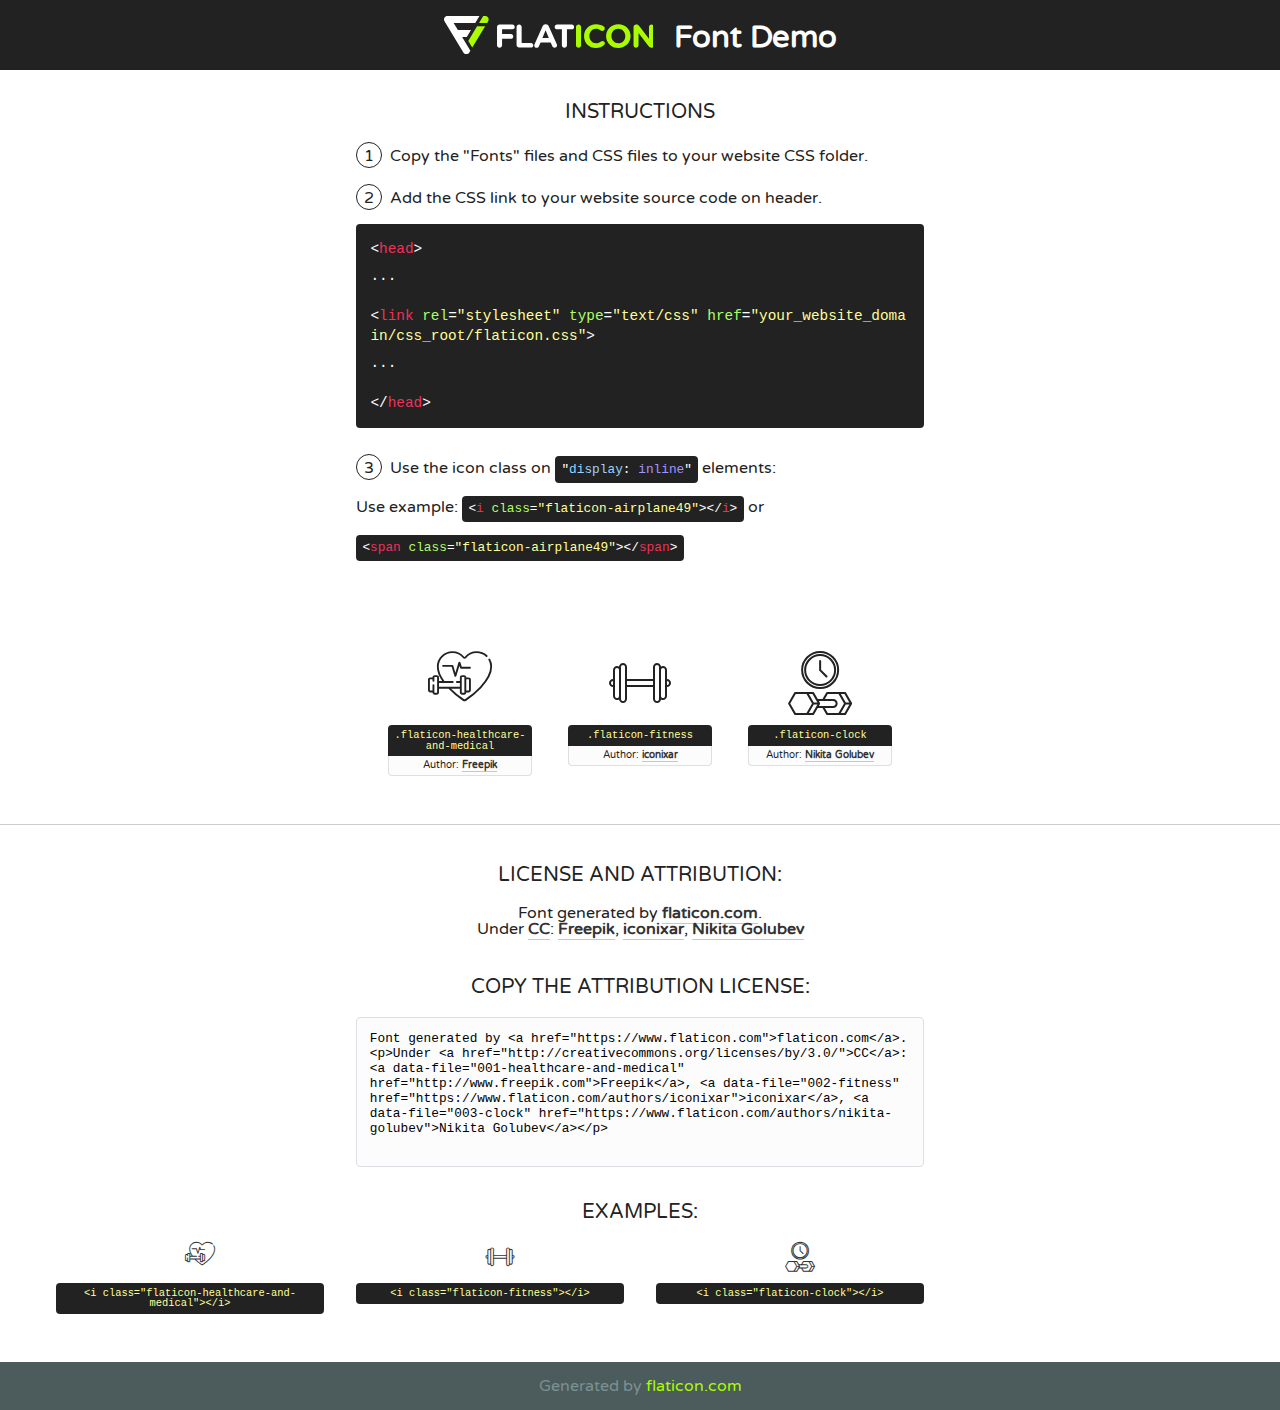
<file: assets/fonts/flaticon.html>
<!DOCTYPE html>
<!--
  Flaticon icon font: Flaticon
  Creation date: 16/05/2020 07:37
-->
<html>
<!DOCTYPE html>
<html>

<head>
    <title>Flaticon WebFont</title>
    <link href="http://fonts.googleapis.com/css?family=Varela+Round" rel="stylesheet" type="text/css" />
    <link rel="stylesheet" type="text/css" href="flaticon.css">
    <meta charset="UTF-8">
    <style>
    html, body, div, span, applet, object, iframe,
    h1, h2, h3, h4, h5, h6, p, blockquote, pre,
    a, abbr, acronym, address, big, cite, code,
    del, dfn, em, img, ins, kbd, q, s, samp,
    small, strike, strong, sub, sup, tt, var,
    b, u, i, center,
    dl, dt, dd, ol, ul, li,
    fieldset, form, label, legend,
    table, caption, tbody, tfoot, thead, tr, th, td,
    article, aside, canvas, details, embed, 
    figure, figcaption, footer, header, hgroup, 
    menu, nav, output, ruby, section, summary,
    time, mark, audio, video {
        margin: 0;
        padding: 0;
        border: 0;
        font-size: 100%;
        font: inherit;
        vertical-align: baseline;
    }
    /* HTML5 display-role reset for older browsers */
    article, aside, details, figcaption, figure, 
    footer, header, hgroup, menu, nav, section {
        display: block;
    }
    body {
        line-height: 1;
    }
    ol, ul {
        list-style: none;
    }
    blockquote, q {
        quotes: none;
    }
    blockquote:before, blockquote:after,
    q:before, q:after {
        content: '';
        content: none;
    }
    table {
        border-collapse: collapse;
        border-spacing: 0;
    }
    body {
        font-family: 'Varela Round', Helvetica, Arial, sans-serif;
        font-size: 16px;
        color: #222;
    }
    a {
        color: #333;
        border-bottom: 1px solid #a9fd00;
        font-weight: bold;
        text-decoration: none;
    }
    * {
        -moz-box-sizing: border-box;
        -webkit-box-sizing: border-box;
        box-sizing: border-box;
        margin: 0;
        padding: 0;
    }
    [class^="flaticon-"]:before, [class*=" flaticon-"]:before, [class^="flaticon-"]:after, [class*=" flaticon-"]:after {
        font-family: Flaticon;
        font-size: 30px;
        font-style: normal;
        margin-left: 20px;
        color: #333;
    }
    .wrapper {
        max-width: 600px;
        margin: auto;
        padding: 0 1em;
    }
    .title {
        font-size: 1.25em;
        text-align: center;
        margin-bottom: 1em;
        text-transform: uppercase;
    }
    header {
        text-align: center;
        background-color: #222;
        color: #fff;
        padding: 1em;
    }
    header .logo {
        width: 210px;
        height: 38px;
        display: inline-block;
        vertical-align: middle;
        margin-right: 1em;
        border: none;
    }
    header strong {
        font-size: 1.95em;
        font-weight: bold;
        vertical-align: middle;
        margin-top: 5px;
        display: inline-block;
    }
    .demo {
        margin: 2em auto;
        line-height: 1.25em;
    }
    .demo ul li {
        margin-bottom: 1em;
    }
    .demo ul li .num {
        color: #222;
        border-radius: 20px;
        display: inline-block;
        width: 26px;
        padding: 3px;
        height: 26px;
        text-align: center;
        margin-right: 0.5em;
        border: 1px solid #222;
    }
    .demo ul li code {
        background-color: #222;
        border-radius: 4px;
        padding: 0.25em 0.5em;
        display: inline-block;
        color: #fff;
        font-family: Consolas,Monaco,Lucida Console,Liberation Mono,DejaVu Sans Mono,Bitstream Vera Sans Mono,Courier New, monospace;
        font-weight: lighter;
        margin-top: 1em;
        font-size: 0.8em;
        word-break: break-all;
    }
    .demo ul li code.big {
        padding: 1em;
        font-size: 0.9em;
    }
    .demo ul li code .red {
        color: #EF3159;
    }
    .demo ul li code .green {
        color: #ACFF65;
    }
    .demo ul li code .yellow {
        color: #FFFF99;
    }
    .demo ul li code .blue {
        color: #99D3FF;
    }
    .demo ul li code .purple {
        color: #A295FF;
    }
    .demo ul li code .dots {
        margin-top: 0.5em;
        display: block;
    }
    #glyphs {
        border-bottom: 1px solid #ccc;
        padding: 2em 0;
        text-align: center;
    }
    .glyph {
        display: inline-block;
        width: 9em;
        margin: 1em;
        text-align: center;
        vertical-align: top;
        background: #FFF;
    }
    .glyph .glyph-icon {
        padding: 10px;
        display: block;
        font-family:"Flaticon";
        font-size: 64px;
        line-height: 1;
    }
    .glyph .glyph-icon:before {
        font-size: 64px;
        color: #222;
        margin-left: 0;
    }
    .class-name {
        font-size: 0.65em;
        background-color: #222;
        color: #fff;
        border-radius: 4px 4px 0 0;
        padding: 0.5em;
        color: #FFFF99;
        font-family: Consolas,Monaco,Lucida Console,Liberation Mono,DejaVu Sans Mono,Bitstream Vera Sans Mono,Courier New, monospace;
    }
    .author-name {
        font-size: 0.6em;
        background-color: #fcfcfd;
        border: 1px solid #DEDEE4;
        border-top: 0;
        border-radius: 0 0 4px 4px;
        padding: 0.5em;
    }
    .class-name:last-child {
        font-size: 10px;
        color:#888;
    }
    .class-name:last-child a {
        font-size: 10px;
        color:#555;
    }
    .class-name:last-child a:hover {
        color:#a9fd00;
    }
    .glyph > input {
        display: block;
        width: 100px;
        margin: 5px auto;
        text-align: center;
        font-size: 12px;
        cursor: text;
    }
    .glyph > input.icon-input {
        font-family:"Flaticon";
        font-size: 16px;
        margin-bottom: 10px;
    }
    .attribution .title {
        margin-top: 2em;
    }
    .attribution textarea {
        background-color: #fcfcfd;
        padding: 1em;
        border: none;
        box-shadow: none;
        border: 1px solid #DEDEE4;
        border-radius: 4px;
        resize: none;
        width: 100%;
        height: 150px;
        font-size: 0.8em;
        font-family: Consolas,Monaco,Lucida Console,Liberation Mono,DejaVu Sans Mono,Bitstream Vera Sans Mono,Courier New, monospace;
        -webkit-appearance: none;
    }
    .iconsuse {
        margin: 2em auto;
        text-align: center;
        max-width: 1200px;
    }
    .iconsuse:after {
        content: '';
        display: table;
        clear: both;
    }
    .iconsuse .image {
        float: left;
        width: 25%;
        padding: 0 1em;
    }
    .iconsuse .image p {
        margin-bottom: 1em;
    }
    .iconsuse .image span {
        display: block;
        font-size: 0.65em;
        background-color: #222;
        color: #fff;
        border-radius: 4px;
        padding: 0.5em;
        color: #FFFF99;
        margin-top: 1em;
        font-family: Consolas,Monaco,Lucida Console,Liberation Mono,DejaVu Sans Mono,Bitstream Vera Sans Mono,Courier New, monospace;
    }
    #footer {
        text-align: center;
        background-color: #4C5B5C;
        color: #7c9192;
        padding: 1em;
    }
    #footer a {
        border: none;
        color: #a9fd00;
        font-weight: normal;
    }
    @media (max-width: 960px) {
        .iconsuse .image {
            width: 50%;
        }
    }
    @media (max-width: 560px) {
        .iconsuse .image {
            width: 100%;
        }
    }
    </style>
</head>

<body class="characters-off">

    <header>
        <a href="https://www.flaticon.com" target="_blank" class="logo">
            <svg version="1.1" xmlns="http://www.w3.org/2000/svg" xmlns:xlink="http://www.w3.org/1999/xlink" xmlns:a="http://ns.adobe.com/AdobeSVGViewerExtensions/3.0/" viewBox="0 0 560.875 102.036" enable-background="new 0 0 560.875 102.036" xml:space="preserve">
                <defs>
                </defs>
                <g>
                    <g class="letters">
                        <path fill="#ffffff" d="M141.596,29.675c0-3.777,2.985-6.767,6.764-6.767h34.438c3.426,0,6.15,2.728,6.15,6.15
                        c0,3.43-2.724,6.149-6.15,6.149h-27.674v13.091h23.719c3.429,0,6.151,2.724,6.151,6.15c0,3.43-2.723,6.149-6.151,6.149h-23.719
                        v17.574c0,3.773-2.986,6.761-6.764,6.761c-3.779,0-6.764-2.989-6.764-6.761V29.675z"></path>
                        <path fill="#ffffff" d="M193.844,29.149c0-3.781,2.985-6.767,6.764-6.767c3.776,0,6.763,2.985,6.763,6.767v42.957h25.039
                        c3.426,0,6.149,2.726,6.149,6.153c0,3.425-2.723,6.15-6.149,6.15h-31.802c-3.779,0-6.764-2.986-6.764-6.768V29.149z"></path>
                        <path fill="#ffffff" d="M241.891,75.71l21.438-48.407c1.492-3.341,4.215-5.357,7.906-5.357h0.792
                        c3.686,0,6.323,2.017,7.815,5.357l21.439,48.407c0.436,0.967,0.701,1.845,0.701,2.723c0,3.602-2.809,6.501-6.414,6.501
                        c-3.161,0-5.269-1.845-6.499-4.655l-4.132-9.661h-27.059l-4.301,10.102c-1.144,2.631-3.426,4.214-6.237,4.214
                        c-3.517,0-6.24-2.81-6.24-6.325C241.1,77.64,241.451,76.677,241.891,75.71z M279.932,58.666l-8.521-20.297l-8.526,20.297H279.932
                        z"></path>
                        <path fill="#ffffff" d="M314.864,35.387H301.86c-3.429,0-6.239-2.813-6.239-6.238c0-3.429,2.811-6.24,6.239-6.24h39.533
                        c3.426,0,6.237,2.811,6.237,6.24c0,3.425-2.811,6.238-6.237,6.238h-13.001v42.785c0,3.773-2.99,6.761-6.764,6.761
                        c-3.779,0-6.764-2.989-6.764-6.761V35.387z"></path>
                        <path fill="#A9FD00" d="M352.615,29.149c0-3.781,2.985-6.767,6.767-6.767c3.774,0,6.761,2.985,6.761,6.767v49.024
                        c0,3.773-2.987,6.761-6.761,6.761c-3.781,0-6.767-2.989-6.767-6.761V29.149z"></path>
                        <path fill="#A9FD00" d="M374.132,53.836v-0.179c0-17.481,13.178-31.801,32.065-31.801c9.22,0,15.459,2.458,20.557,6.238
                        c1.402,1.054,2.637,2.985,2.637,5.357c0,3.692-2.985,6.59-6.681,6.59c-1.845,0-3.071-0.702-4.044-1.319
                        c-3.776-2.813-7.729-4.393-12.562-4.393c-10.364,0-17.831,8.611-17.831,19.154v0.173c0,10.542,7.291,19.329,17.831,19.329
                        c5.715,0,9.492-1.756,13.359-4.834c1.049-0.874,2.458-1.491,4.039-1.491c3.429,0,6.325,2.813,6.325,6.236
                        c0,2.106-1.056,3.78-2.282,4.834c-5.539,4.834-12.036,7.733-21.878,7.733C387.572,85.464,374.132,71.493,374.132,53.836z"></path>
                        <path fill="#A9FD00" d="M433.009,53.836v-0.179c0-17.481,13.79-31.801,32.766-31.801c18.981,0,32.592,14.143,32.592,31.628v0.173
                        c0,17.483-13.785,31.807-32.769,31.807C446.625,85.464,433.009,71.32,433.009,53.836z M484.224,53.836v-0.179
                        c0-10.539-7.725-19.326-18.626-19.326c-10.893,0-18.449,8.611-18.449,19.154v0.173c0,10.542,7.73,19.329,18.626,19.329
                        C476.676,72.986,484.224,64.378,484.224,53.836z"></path>
                        <path fill="#A9FD00" d="M506.233,29.321c0-3.774,2.99-6.763,6.767-6.763h1.401c3.252,0,5.183,1.583,7.029,3.953l26.093,34.265
                        V29.059c0-3.692,2.99-6.677,6.681-6.677c3.683,0,6.671,2.985,6.671,6.677v48.934c0,3.78-2.987,6.765-6.764,6.765h-0.436
                        c-3.257,0-5.188-1.581-7.034-3.953l-27.056-35.492v32.944c0,3.687-2.985,6.676-6.678,6.676c-3.683,0-6.673-2.989-6.673-6.676
                        V29.321z"></path>
                    </g>
                    <g class="insignia">
                        <path fill="#ffffff" d="M48.372,56.137h12.517l11.156-18.537H37.186L25.688,18.539h57.825L94.668,0H9.271
                        C5.925,0,2.842,1.801,1.198,4.716c-1.644,2.907-1.593,6.482,0.134,9.343l50.38,83.501c1.678,2.781,4.689,4.476,7.938,4.476
                        c3.246,0,6.257-1.695,7.935-4.476l2.898-4.804L48.372,56.137z"></path>
                        <g class="i">
                            <path fill="#A9FD00" d="M93.575,18.539h0.031v0.004l21.652,0.004l2.705-4.488c1.727-2.861,1.778-6.436,0.133-9.343
                            C116.454,1.801,113.371,0,110.026,0h-5.294L93.575,18.539z"></path>
                            <polygon fill="#A9FD00" points="88.291,27.356 64.725,66.486 75.519,84.404 109.942,27.356"></polygon>
                        </g>
                    </g>
                </g>
            </svg>
        </a>
        <strong>Font Demo</strong>
    </header>


    <section class="demo wrapper">

        <p class="title">Instructions</p>

        <ul>
            <li>
                <span class="num">1</span>Copy the "Fonts" files and CSS files to your website CSS folder.
            </li>
            <li>
                <span class="num">2</span>Add the CSS link to your website source code on header.
                <code class="big">
                    &lt;<span class="red">head</span>&gt;
                    <br/><span class="dots">...</span>
                    <br/>&lt;<span class="red">link</span> <span class="green">rel</span>=<span class="yellow">"stylesheet"</span> <span class="green">type</span>=<span class="yellow">"text/css"</span> <span class="green">href</span>=<span class="yellow">"your_website_domain/css_root/flaticon.css"</span>&gt;
                    <br/><span class="dots">...</span>
                    <br/>&lt;/<span class="red">head</span>&gt;
                </code>
            </li>

            <li>
                <p>
                    <span class="num">3</span>Use the icon class on <code>"<span class="blue">display</span>:<span class="purple"> inline</span>"</code> elements:
                    <br />
                    Use example: <code>&lt;<span class="red">i</span> <span class="green">class</span>=<span class="yellow">&quot;flaticon-airplane49&quot;</span>&gt;&lt;/<span class="red">i</span>&gt;</code> or <code>&lt;<span class="red">span</span> <span class="green">class</span>=<span class="yellow">&quot;flaticon-airplane49&quot;</span>&gt;&lt;/<span class="red">span</span>&gt;</code>
            </li>
        </ul>

    </section>




   <section id="glyphs">          
    
      
        <div class="glyph"><div class="glyph-icon flaticon-healthcare-and-medical"></div>
            <div class="class-name">.flaticon-healthcare-and-medical</div>
            <div class="author-name">Author: <a data-file="001-healthcare-and-medical" href="http://www.freepik.com">Freepik</a> </div> 
        </div>        
        
        <div class="glyph"><div class="glyph-icon flaticon-fitness"></div>
            <div class="class-name">.flaticon-fitness</div>
            <div class="author-name">Author: <a data-file="002-fitness" href="https://www.flaticon.com/authors/iconixar">iconixar</a> </div> 
        </div>        
        
        <div class="glyph"><div class="glyph-icon flaticon-clock"></div>
            <div class="class-name">.flaticon-clock</div>
            <div class="author-name">Author: <a data-file="003-clock" href="https://www.flaticon.com/authors/nikita-golubev">Nikita Golubev</a> </div> 
        </div>        
        

    </section>



    <section class="attribution wrapper"   style="text-align:center;">

      <div class="title">License and attribution:</div><div class="attrDiv">Font generated by <a href="https://www.flaticon.com">flaticon.com</a>. <div><p>Under <a href="http://creativecommons.org/licenses/by/3.0/">CC</a>: <a data-file="001-healthcare-and-medical" href="http://www.freepik.com">Freepik</a>, <a data-file="002-fitness" href="https://www.flaticon.com/authors/iconixar">iconixar</a>, <a data-file="003-clock" href="https://www.flaticon.com/authors/nikita-golubev">Nikita Golubev</a></p>  </div>
      </div>
      <div class="title">Copy the Attribution License:</div>

    <textarea onclick="this.focus();this.select();">Font generated by &lt;a href=&quot;https://www.flaticon.com&quot;&gt;flaticon.com&lt;/a&gt;. <p>Under <a href="http://creativecommons.org/licenses/by/3.0/">CC</a>: <a data-file="001-healthcare-and-medical" href="http://www.freepik.com">Freepik</a>, <a data-file="002-fitness" href="https://www.flaticon.com/authors/iconixar">iconixar</a>, <a data-file="003-clock" href="https://www.flaticon.com/authors/nikita-golubev">Nikita Golubev</a></p>  
     </textarea>

    </section>

    <section class="iconsuse">

          <div class="title">Examples:</div>            
             
            <div class="image">
                <p>
                    <i class="glyph-icon flaticon-healthcare-and-medical"></i> 
                    <span>&lt;i class=&quot;flaticon-healthcare-and-medical&quot;&gt;&lt;/i&gt;</span>
                </p>
            </div>
            
            <div class="image">
                <p>
                    <i class="glyph-icon flaticon-fitness"></i> 
                    <span>&lt;i class=&quot;flaticon-fitness&quot;&gt;&lt;/i&gt;</span>
                </p>
            </div>
            
            <div class="image">
                <p>
                    <i class="glyph-icon flaticon-clock"></i> 
                    <span>&lt;i class=&quot;flaticon-clock&quot;&gt;&lt;/i&gt;</span>
                </p>
            </div>
                       
        </div>
                            
    </section>

<div id="footer">
    <div>Generated by <a href="https://www.flaticon.com">flaticon.com</a>
    </div>
</div>



</body>
</html>
</file>
<file: assets/css/flaticon.css>
/*
  	Flaticon icon font: Flaticon
  	Creation date: 16/05/2020 07:37
  	*/

@font-face {
  font-family: "Flaticon";
  src: url("../fonts/Flaticon.eot");
  src: url("../fonts/Flaticon.eot?#iefix") format("embedded-opentype"),
       url("../fonts/Flaticon.woff2") format("woff2"),
       url("../fonts/Flaticon.woff") format("woff"),
       url("../fonts/Flaticon.ttf") format("truetype"),
       url("../fonts/Flaticon.svg#Flaticon") format("svg");
  font-weight: normal;
  font-style: normal;
}

@media screen and (-webkit-min-device-pixel-ratio:0) {
  @font-face {
    font-family: "Flaticon";
    src: url("../fonts/Flaticon.svg#Flaticon") format("svg");
  }
}

[class^="flaticon-"]:before, [class*=" flaticon-"]:before,
[class^="flaticon-"]:after, [class*=" flaticon-"]:after {   
  font-family: Flaticon;
font-style: normal;
}

.flaticon-healthcare-and-medical:before { content: "\f100"; }
.flaticon-fitness:before { content: "\f101"; }
.flaticon-clock:before { content: "\f102"; }
</file>
<file: assets/css/gijgo.css>
.gj-button {
    background-color: #f5f5f5;
    border: 1px solid #ddd;
    color: #000;
    border-radius: 3px;
    padding: 6px 10px;
    cursor: pointer;
}

.gj-unselectable {
    -webkit-touch-callout: none;
    -webkit-user-select: none;
    -khtml-user-select: none;
    -moz-user-select: none;
    -ms-user-select: none;
    user-select: none;
}

.gj-row {
    display: -webkit-box;
    display: -ms-flexbox;
    display: flex;
    -ms-flex-wrap: wrap;
    flex-wrap: wrap;
}

.gj-margin-left-5 {
    margin-left: 5px;
}

.gj-margin-left-10 {
    margin-left: 10px;
}

.gj-width-full {
    width: 100%;
}

.gj-cursor-pointer {
    cursor: pointer;
}

.gj-text-align-center {
    text-align: center;
}

.gj-font-size-16 {
    font-size: 16px;
}

.gj-hidden {
    display: none;
}

/** Material Design */
.gj-button-md {
    background: 0 0;
    border: none;
    border-radius: 2px;
    color: rgba(0, 0, 0, 0.87);
    position: relative;
    height: 36px;
    margin: 0;
    min-width: 64px;
    padding: 0 16px;
    display: inline-block;
    font-family: "Roboto","Helvetica","Arial",sans-serif;
    font-size: 1rem;
    font-weight: 500;
    text-transform: uppercase;
    letter-spacing: 0;
    overflow: hidden;
    will-change: box-shadow;
    transition: box-shadow .2s cubic-bezier(.4,0,1,1),background-color .2s cubic-bezier(.4,0,.2,1),color .2s cubic-bezier(.4,0,.2,1);
    outline: none;
    cursor: pointer;
    text-decoration: none;
    text-align: center;
    line-height: 36px;
    vertical-align: middle;
    overflow: hidden;
    -webkit-user-select: none;
    -moz-user-select: none;
    -ms-user-select: none;
    user-select: none;
}

.gj-button-md:hover {
    background-color: rgba(158,158,158,.2);
}

.gj-button-md:disabled {
    color: rgba(0,0,0,.26);
    background: 0 0;
}

.gj-button-md .material-icons,
.gj-button-md .gj-icon {
    vertical-align: middle;
    /*font-size: 1.3rem;
    margin-right: 4px;*/
}

.gj-button-md.gj-button-md-icon {
    width: 24px;
    height: 31px;
    min-width: 24px;
    padding: 0px;
    display: table;
}

.gj-button-md.gj-button-md-icon .material-icons,
.gj-button-md.gj-button-md-icon .gj-icon {
    display: table-cell;
    margin-right: 0px;
    width: 24px;
    height: 24px;
}

.gj-button-md.active {
    background-color: rgba(158,158,158,.4);
}

.gj-button-md-group {
    position: relative;
    display: inline-block;
    vertical-align: middle;
}
.gj-textbox-md {
	/* border: none; */
	/* border-bottom: 1px solid rgba(0,0,0,.42); */
	display: block;
	font-family: "Helvetica","Arial",sans-serif;
	font-size: 16px;
	line-height: 16px;
	/* padding: 4px 0px; */
	margin: 0;
	/* width: 100%; */
	background: 0 0;
	/* text-align: ; */
	color: rgba(0,0,0,.87);
	padding-left: 44px;
	border: 1px solid #dca73a;
	/* padding: 15px 15px; */
	/* text-align: center; */
	width: 177px;
	height: 55px;
	border-radius: 5px;
}
.gj-textbox-md:focus,
.gj-textbox-md:active {
    /* border-bottom: 2px solid rgba(0,0,0,.42); */
    outline: none;
}

.gj-textbox-md::placeholder {
    color: #8e8e8e;
}

.gj-textbox-md:-ms-input-placeholder {
    color: #8e8e8e;
}

.gj-textbox-md::-ms-input-placeholder {
    color: #8e8e8e;
}

.gj-md-spacer-24 {
    min-width: 24px;
    width: 24px;
    display: inline-block;
}

.gj-md-spacer-32 {
    min-width: 32px;
    width: 32px;
    display: inline-block;
}

.gj-modal {
    position: fixed;
    top: 0;
    right: 0;
    bottom: 0;
    left: 0;
    z-index: 1203;
    display: none;
    overflow: hidden;
    -webkit-overflow-scrolling: touch;
    outline: 0;
    background-color: rgba(0, 0, 0, 0.54118);
    transition: 200ms ease opacity;
    will-change: opacity;
}

/* List */
ul.gj-list li [data-role="wrapper"] {
    display: table;
    width: 100%;
}

ul.gj-list li [data-role="checkbox"] {
    display: table-cell;
    vertical-align:middle;
    text-align:center;
}

ul.gj-list li [data-role="image"] {
    display: table-cell;
    vertical-align:middle;
    text-align:center;
}

ul.gj-list li [data-role="display"] {
    display: table-cell;
    vertical-align:middle;
    cursor: pointer;
}

ul.gj-list li [data-role="display"]:empty:before {
  content: "\200b"; /* unicode zero width space character */
}

/* List - Bootstrap */
ul.gj-list-bootstrap {
    padding-left: 0px;
    margin-bottom: 0px;
}

ul.gj-list-bootstrap li {
    padding: 0px;
}

ul.gj-list-bootstrap li [data-role="wrapper"] {
    padding: 0px 10px;
}

ul.gj-list-bootstrap li [data-role="checkbox"] {
    width: 24px;
    padding: 3px;
}

ul.gj-list-bootstrap li [data-role="image"] {
    width: 24px;
    height: 24px;
}

ul.gj-list-bootstrap li [data-role="display"] {
    padding: 8px 0px 8px 4px;
}

.list-group-item.active ul li, .list-group-item.active:focus ul li, .list-group-item.active:hover ul li {
    text-shadow: none;
    color:initial;
}

/* List - Material Design */
ul.gj-list-md {
    padding: 0px;
    list-style: none;
    list-style-type: none;
    line-height: 24px;
    letter-spacing: 0;
    color: #616161; /* Gray 700 */
}

ul.gj-list-md li {
    display: list-item;
    list-style-type: none;
    padding: 0px;
    min-height: unset;
    box-sizing: border-box;
    align-items: center;
    cursor: default;
    overflow: hidden;

    font-family: "Roboto","Helvetica","Arial",sans-serif;
    font-size: 16px;
    font-weight: 400;
    letter-spacing: .04em;
    line-height: 1;
    
    -webkit-flex-direction: row;
    -ms-flex-direction: row;
    flex-direction: row;
    -webkit-flex-wrap: nowrap;
    -ms-flex-wrap: nowrap;
    flex-wrap: nowrap;
}

ul.gj-list-md li [data-role="checkbox"] {
    height: 24px;
    width: 24px;
}

ul.gj-list-md li [data-role="image"] {
    height: 24px;
    width: 24px;
}

ul.gj-list-md li [data-role="display"] {
    padding: 8px 0px 8px 5px;
    order: 0;
    flex-grow: 2;
    text-decoration: none;
    box-sizing: border-box;
    align-items: center;
    text-align: left;
    color: rgba(0,0,0,.87);
}

ul.gj-list-md li.disabled>[data-role="wrapper"]>[data-role="display"] {
    color: #9E9E9E; /* Gray 500 */
}

.gj-list-md-active {
    background: #e0e0e0;
    color: #3f51b5;
}


/* Picker */
.gj-picker {
    position: absolute;
    z-index: 1203;
    background-color: #fff;
}

.gj-picker .selected {
    color: #fff;
}

/* Material Design */
.gj-picker-md {
    font-family: "Roboto","Helvetica","Arial",sans-serif;
    font-size: 16px;
    font-weight: 400;
    letter-spacing: .04em;
    line-height: 1;
    color: rgba(0,0,0,.87);
    border: 1px solid #E0E0E0;
}

.gj-modal .gj-picker-md {
    border: 0px;
}

.gj-picker-md [role="header"] {
    color: rgba(255, 255, 255, 0.54);
    display: flex;
    background: #2196f3;
    align-items: baseline;
    user-select: none;
    justify-content: center;
}

.gj-picker-md [role="footer"] {
    float: right;
    padding: 10px;
}

.gj-picker-md [role="footer"] button.gj-button-md {
    color: #2196f3;
    font-weight: bold;
    font-size: 13px;
}

/* Bootstrap */
.gj-picker-bootstrap {
    border-radius: 4px;
    border: 1px solid #E0E0E0;
}

.gj-picker-bootstrap .selected {
    color: #888;
}

.gj-picker-bootstrap [role="header"] {
    background: #eee;
    color: #AAA;
}
@font-face {
    font-family: 'gijgo-material';
    src: url('../fonts/gijgo-material.eot?235541');
    src: url('../fonts/gijgo-material.eot?235541#iefix') format('embedded-opentype'), url('../fonts/gijgo-material.ttf?235541') format('truetype'), url('../fonts/gijgo-material.woff?235541') format('woff'), url('../fonts/gijgo-material.svg?235541#gijgo-material') format('svg');
    font-weight: normal;
    font-style: normal;
}

.gj-icon {
    /* use !important to prevent issues with browser extensions that change fonts */
    font-family: 'gijgo-material' !important;
    font-size: 24px;
    speak: none;
    font-style: normal;
    font-weight: normal;
    font-variant: normal;
    text-transform: none;
    line-height: 1;
    /* Enable Ligatures ================ */
    letter-spacing: 0;
    -webkit-font-feature-settings: "liga";
    -moz-font-feature-settings: "liga=1";
    -moz-font-feature-settings: "liga";
    -ms-font-feature-settings: "liga" 1;
    font-feature-settings: "liga";
    -webkit-font-variant-ligatures: discretionary-ligatures;
    font-variant-ligatures: discretionary-ligatures;
    /* Better Font Rendering =========== */
    -webkit-font-smoothing: antialiased;
    -moz-osx-font-smoothing: grayscale;
}

.gj-icon.undo:before {
    content: "\e900";
}

.gj-icon.vertical-align-top:before {
    content: "\e901";
}

.gj-icon.vertical-align-center:before {
    content: "\e902";
}

.gj-icon.vertical-align-bottom:before {
    content: "\e903";
}

.gj-icon.arrow-dropup:before {
    content: "\e904";
}

.gj-icon.clock:before {
    content: "\e905";
}

.gj-icon.refresh:before {
    content: "\e906";
}

.gj-icon.last-page:before {
    content: "\e907";
}

.gj-icon.first-page:before {
    content: "\e908";
}

.gj-icon.cancel:before {
    content: "\e909";
}

.gj-icon.clear:before {
    content: "\e90a";
}

.gj-icon.check-circle:before {
    content: "\e90b";
}

.gj-icon.delete:before {
    content: "\e90c";
}

.gj-icon.arrow-upward:before {
    content: "\e90d";
}

.gj-icon.arrow-forward:before {
    content: "\e90e";
}

.gj-icon.arrow-downward:before {
    content: "\e90f";
}

.gj-icon.arrow-back:before {
    content: "\e910";
}

.gj-icon.list-numbered:before {
    content: "\e911";
}

.gj-icon.list-bulleted:before {
    content: "\e912";
}

.gj-icon.indent-increase:before {
    content: "\e913";
}

.gj-icon.indent-decrease:before {
    content: "\e914";
}

.gj-icon.redo:before {
    content: "\e915";
}

.gj-icon.align-right:before {
    content: "\e916";
}

.gj-icon.align-left:before {
    content: "\e917";
}

.gj-icon.align-justify:before {
    content: "\e918";
}

.gj-icon.align-center:before {
    content: "\e919";
}

.gj-icon.strikethrough:before {
    content: "\e91a";
}

.gj-icon.italic:before {
    content: "\e91b";
}

.gj-icon.underlined:before {
    content: "\e91c";
}

.gj-icon.bold:before {
    content: "\e91d";
}

.gj-icon.arrow-dropdown:before {
    content: "\e91e";
}

.gj-icon.done:before {
    content: "\e91f";
}

.gj-icon.pencil:before {
    content: "\e920";
}

.gj-icon.minus:before {
    content: "\e921";
}

.gj-icon.plus:before {
    content: "\e922";
}

.gj-icon.chevron-up:before {
    content: "\e923";
}

.gj-icon.chevron-right:before {
    content: "\e924";
}

.gj-icon.chevron-down:before {
    content: "\e925";
}

.gj-icon.chevron-left:before {
    content: "\e926";
}

.gj-icon.event:before {
    content: "\e927";
}
.gj-draggable {
    cursor: move;
}
.gj-resizable-handle {
    position: absolute;
    font-size: 0.1px;
    display: block;
    -ms-touch-action: none;
    touch-action: none;
    z-index: 1203;
}

.gj-resizable-n {
    cursor: n-resize;
    height: 7px;
    width: 100%;
    top: -5px;
    left: 0;
}
.gj-resizable-e {
    cursor: e-resize;
    width: 7px;
    right: -5px;
    top: 0;
    height: 100%;
}
.gj-resizable-s {
    cursor: s-resize;
    height: 7px;
    width: 100%;
    bottom: -5px;
    left: 0;
}
.gj-resizable-w {
	cursor: w-resize;
	width: 7px;
	left: -5px;
	top: 0;
	height: 100%;
}
.gj-resizable-se {
	cursor: se-resize;
	width: 12px;
	height: 12px;
	right: 1px;
	bottom: 1px;
}
.gj-resizable-sw {
	cursor: sw-resize;
	width: 9px;
	height: 9px;
	left: -5px;
	bottom: -5px;
}
.gj-resizable-nw {
	cursor: nw-resize;
	width: 9px;
	height: 9px;
	left: -5px;
	top: -5px;
}
.gj-resizable-ne {
	cursor: ne-resize;
	width: 9px;
	height: 9px;
	right: -5px;
	top: -5px;
}

.gj-dialog-footer {
    position: absolute;
    bottom: 0px;
    width: 100%;
    margin-top: 0px;
}

.gj-dialog-scrollable [data-role="body"] {
    overflow-x: hidden;
    overflow-y: scroll;
}

/** Bootstrap 3 **/
.gj-dialog-bootstrap {
    overflow: hidden;
    z-index: 1202;
}

.gj-dialog-bootstrap [data-role="title"] {
    display: inline;
}
.gj-dialog-bootstrap [data-role="close"] {
    line-height: 1.42857143;
}

/** Bootstrap 4 **/
.gj-dialog-bootstrap4 {
    overflow: hidden;
    z-index: 1202;
}

.gj-dialog-bootstrap4 [data-role="title"] {
    display: inline;
}
.gj-dialog-bootstrap4 [data-role="close"] {
    line-height: 1.5;
}

/** Material Design **/
.gj-dialog-md {
    background-color: #FFF;
    overflow: hidden;
    border: none;
    box-shadow: 0 11px 15px -7px rgba(0,0,0,.2), 0 24px 38px 3px rgba(0,0,0,.14), 0 9px 46px 8px rgba(0,0,0,.12);
    box-sizing: border-box;
    position: relative;
    display: -webkit-box;
    display: -webkit-flex;
    display: -ms-flexbox;
    display: flex;
    -webkit-box-orient: vertical;
    -webkit-box-direction: normal;
    -webkit-flex-direction: column;
    -ms-flex-direction: column;
    flex-direction: column;
    -webkit-background-clip: padding-box;
    background-clip: padding-box;
    outline: 0;
    z-index: 1202;
}

.gj-dialog-md-header {
    padding: 24px 24px 0px 24px;
    font-family: "Roboto","Helvetica","Arial",sans-serif;
}

.gj-dialog-md-title {
    margin: 0;
    font-weight: 400;
    display: inline;
    line-height: 28px;
    font-size: 20px;
}

.gj-dialog-md-close {
    -webkit-appearance: none;
    padding: 0;
    cursor: pointer;
    background: 0 0;
    border: 0;
    float: right;
    line-height: 28px;
    font-size: 28px;
}

.gj-dialog-md-body {
    padding: 20px 24px 24px 24px;
    color: rgba(0,0,0,.54);
    font-family: "Helvetica","Arial",sans-serif;
    font-size: 14px;
    font-weight: 400;
    line-height: 20px;
}

.gj-dialog-md-footer {
    padding: 8px 8px 8px 24px;
    display: -webkit-flex;
    display: -ms-flexbox;
    display: flex;
    -webkit-flex-direction: row-reverse;
    -ms-flex-direction: row-reverse;
    flex-direction: row-reverse;
    -webkit-flex-wrap: wrap;
    -ms-flex-wrap: wrap;
    flex-wrap: wrap;

    box-sizing: border-box;
}

.gj-dialog-md-footer>*:first-child {
    margin-right: 0;
}

.gj-dialog-md-footer>* {
    margin-right: 8px;
    height: 36px;
}
DIV.gj-grid-wrapper {
    margin: auto;
    position: relative;
    clear:both;
    z-index: 1;
}

TABLE.gj-grid {
    margin: auto;    
    border-collapse: collapse;
    width: 100%;
    table-layout: fixed;
}

TABLE.gj-grid THEAD TH [data-role="selectAll"] {
    margin: auto;
}

TABLE.gj-grid THEAD TH [data-role="title"] {
    display: inline-block;
}

TABLE.gj-grid THEAD TH [data-role="sorticon"] {
    display: inline-block;
}

TABLE.gj-grid THEAD TH {
    overflow: hidden;
    text-overflow: ellipsis;
}

TABLE.gj-grid.autogrow-header-row THEAD TH {
    overflow: auto;
    text-overflow: initial;
    white-space: pre-wrap;
    -ms-word-break: break-word;
    word-break: break-word;
}

TABLE.gj-grid > tbody > tr > td {
    overflow: hidden;
    position: relative;
}

table.gj-grid tbody div[data-role="display"] {
    vertical-align: middle;
    text-indent: 0;
    white-space: pre-wrap;
    -ms-word-break: break-word;
    word-break: break-word;
}

table.gj-grid.fixed-body-rows tbody div[data-role="display"] {
    overflow: hidden;
    text-overflow: ellipsis;
    white-space: nowrap;
    -ms-word-break: initial;
    word-break: initial;
}

table.gj-grid tfoot DIV[data-role="display"] {
    vertical-align: middle;
    text-indent: 0;
    display: flex;
}

TABLE.gj-grid .fa {
    padding: 2px;
}

TABLE.gj-grid > tbody > tr > td > div {
    padding: 2px;
    overflow: hidden;
}

DIV.gj-grid-wrapper DIV.gj-grid-loading-cover
{
    background: #BBBBBB;
    opacity: 0.5;
    position: absolute;
    vertical-align: middle;
}

DIV.gj-grid-wrapper DIV.gj-grid-loading-text
{
    position: absolute;
    font-weight: bold;
}

/* Bootstrap Theme */
table.gj-grid-bootstrap thead th {
    background-color: #f5f5f5;
    vertical-align:middle;
}

table.gj-grid-bootstrap thead th [data-role="sorticon"] {
    margin-left: 5px;
}

table.gj-grid-bootstrap thead th [data-role="sorticon"] i.gj-icon,
table.gj-grid-bootstrap thead th [data-role="sorticon"] i.material-icons {
    position: absolute;
    font-size: 20px;
    top: 15px;
}

table.gj-grid-bootstrap tbody tr td div[data-role="display"] {
    padding: 0px;
}

.gj-grid-bootstrap-4 .gj-checkbox-bootstrap {
    display: inline-block;
    padding-top: 2px;
}

.gj-grid-bootstrap-4 tbody tr.active {
    background-color: rgba(0,0,0,.075);
}

/* Material Design Theme */
.gj-grid-md {
    position: relative;
    border: 1px solid #e0e0e0;
    border-collapse: collapse;
    white-space: nowrap;
    font-size: 13px;
    font-family: "Roboto","Helvetica","Arial",sans-serif;
    background-color: #fff;
}

.gj-grid-md td:first-of-type, .gj-grid-md th:first-of-type {
    padding-left: 24px;
}

.gj-grid-md th {
    position: relative;
    vertical-align: bottom;
    font-weight: 700;
    line-height: 31px;
    letter-spacing: 0;
    height: 56px;
    font-size: 12px;
    color: rgba(0,0,0,.54);
    padding-bottom: 8px;
    box-sizing: border-box;
    padding: 12px 18px;
    text-align: right;
}

.gj-grid-md td {
    position: relative;
    height: 48px;
    border-top: 1px solid #e0e0e0;
    border-bottom: 1px solid #e0e0e0;
    padding: 12px 18px;
    box-sizing: border-box;
    text-align: left;
    color: rgba(0,0,0,.87);
}

.gj-grid-md tbody tr {
    position: relative;
    height: 48px;
    transition-duration: .28s;
    transition-timing-function: cubic-bezier(.4,0,.2,1);
    transition-property: background-color;
}

.gj-grid-md tbody tr:hover {
    background-color: #EEEEEE; /* Gray 200 */
}

.gj-grid-md tbody tr.gj-grid-md-select {
    background-color: #F5F5F5; /* Grey 100 */
}


table.gj-grid-md thead th [data-role="sorticon"] {
    margin-left: 5px;
}

table.gj-grid-md thead th [data-role="sorticon"] i.gj-icon,
table.gj-grid-md thead th [data-role="sorticon"] i.material-icons {
    position: absolute;
    font-size: 16px;
    top: 19px;
}

table.gj-grid-md thead th.gj-grid-select-all {
    padding-bottom: 3px;
}
/* Hide all prioritized columns by default */
@media only all {
	th.display-1120,
	td.display-1120,
	th.display-960,
	td.display-960,
	th.display-800,
	td.display-800,
	th.display-640,
	td.display-640,
	th.display-480,
	td.display-480,
	th.display-320,
	td.display-320 {
		display: none;
	}
}

/* Show at 320px (20em x 16px) */
@media screen and (min-width: 20em) {
	TABLE.gj-grid-bootstrap th.display-320,
	TABLE.gj-grid-bootstrap td.display-320 {
		display: table-cell;
	}
}
/* Show at 480px (30em x 16px) */
@media screen and (min-width: 30em) {
	TABLE.gj-grid-bootstrap th.display-480,
	TABLE.gj-grid-bootstrap td.display-480 {
		display: table-cell;
	}
}
/* Show at 640px (40em x 16px) */
@media screen and (min-width: 40em) {
	TABLE.gj-grid-bootstrap th.display-640,
	TABLE.gj-grid-bootstrap td.display-640 {
		display: table-cell;
	}
}
/* Show at 800px (50em x 16px) */
@media screen and (min-width: 50em) {
	TABLE.gj-grid-bootstrap th.display-800,
	TABLE.gj-grid-bootstrap td.display-800 {
		display: table-cell;
	}
}
/* Show at 960px (60em x 16px) */
@media screen and (min-width: 60em) {
	TABLE.gj-grid-bootstrap th.display-960,
	TABLE.gj-grid-bootstrap td.display-960 {
		display: table-cell;
	}
}
/* Show at 1,120px (70em x 16px) */
@media screen and (min-width: 70em) {
	TABLE.gj-grid-bootstrap th.display-1120,
	TABLE.gj-grid-bootstrap td.display-1120 {
		display: table-cell;
	}
}

/* Material Design Theme */
.gj-grid-md tfoot tr th {
    padding-right: 14px;
}

.gj-grid-md tfoot tr[data-role="pager"] .gj-grid-mdl-pager-label {
    padding-left: 5px;
    padding-right: 5px;
}

.gj-grid-md tfoot tr[data-role="pager"] .gj-dropdown-md {
    margin-left: 12px;
}

.gj-grid-md tfoot tr[data-role="pager"] .gj-dropdown-md [role="presenter"] {
    font-size: 12px;
    font-weight: bold;
    color: rgba(0,0,0,.54);
}

.gj-grid-md tfoot tr[data-role="pager"] .gj-dropdown-md [role="presenter"] [role="display"] {
    text-align: right;
}

.gj-grid-md tfoot tr[data-role="pager"] .gj-grid-md-limit-select {
    margin-left: 10px;
    font-size: 12px;
    font-weight: bold;
    color: rgba(0,0,0,.54);
}

/* Bootstrap */
.gj-grid-bootstrap tfoot tr[data-role="pager"] th {
    line-height: 30px;
    background-color: #f5f5f5;
}

.gj-grid-bootstrap tfoot tr[data-role="pager"] th > div > div {
    margin-right: 5px;
}

.gj-grid-bootstrap tfoot tr[data-role="pager"] th > div > button {
    margin-right: 5px;
}

.gj-grid-bootstrap-4 tfoot tr[data-role="pager"] th > div button {
    height: 34px;
}

.gj-grid-bootstrap-4 tfoot tr[data-role="pager"] th div .gj-dropdown-bootstrap-4 .gj-dropdown-expander-mi .gj-icon {
    top: 5px;
}

.gj-grid-bootstrap-3 tfoot tr[data-role="pager"] th > div > input {
    margin-right: 5px;
    width: 40px;
    text-align: right;
    display: inline-block;
    font-weight: bold;
}

.gj-grid-bootstrap-4 tfoot tr[data-role="pager"] th > div > div.input-group {
    width: 40px;
}

.gj-grid-bootstrap-4 tfoot tr[data-role="pager"] th > div > div.input-group input {
    text-align: right;
    font-weight: bold;
    height: 34px;
    padding-top: 2px;
    padding-bottom: 6px;
}

.gj-grid-bootstrap tfoot tr[data-role="pager"] th > div > select {
    display: inline-block;
    margin-right: 5px;
    width: 60px;
}

.gj-grid-bootstrap tfoot tr[data-role="pager"] th .gj-dropdown-bootstrap .gj-list-bootstrap [data-role="display"] {
    line-height: 14px;
}

.gj-grid-bootstrap tfoot tr[data-role="pager"] th .gj-dropdown-bootstrap [role="presenter"] [role="display"] {
    font-weight: bold;
}

.gj-grid-bootstrap tfoot tr[data-role="pager"] th .gj-dropdown-bootstrap-3 [role="presenter"] {
    padding: 2px 8px;
}

.gj-grid-bootstrap tfoot tr[data-role="pager"] th .gj-dropdown-bootstrap-4 [role="presenter"] {
    padding: 1px 8px;
}
.gj-grid thead tr th div.gj-grid-column-resizer-wrapper {
    position: relative;
    width: 100%;
    height: 0px; 
    top: 0px; 
    left: 0px; 
    padding: 0px;
}

span.gj-grid-column-resizer {
    position: absolute;
    right: 0px;
    width: 10px;
    top: -100px;
    height: 300px;
    z-index: 1203;
    cursor: e-resize;
}

.gj-grid-resize-cursor {
    cursor: e-resize;
}
.gj-grid-md tbody tr.gj-grid-top-border td {
  border-top: 2px solid #777;
}
.gj-grid-md tbody tr.gj-grid-bottom-border td {
  border-bottom: 2px solid #777;
}

.gj-grid-bootstrap tbody tr.gj-grid-top-border td {
  border-top: 2px solid #777;
}
.gj-grid-bootstrap tbody tr.gj-grid-bottom-border td {
  border-bottom: 2px solid #777;
}
.gj-grid-md thead tr th.gj-grid-left-border,
.gj-grid-md tbody tr td.gj-grid-left-border
{
    border-left: 3px solid #777;
}
.gj-grid-md thead tr th.gj-grid-right-border,
.gj-grid-md tbody tr td.gj-grid-right-border
{
    border-right: 3px solid #777;
}

.gj-grid-bootstrap thead tr th.gj-grid-left-border,
.gj-grid-bootstrap tbody tr td.gj-grid-left-border
{
    border-left: 5px solid #ddd;
}
.gj-grid-bootstrap thead tr th.gj-grid-right-border,
.gj-grid-bootstrap tbody tr td.gj-grid-right-border
{
    border-right: 5px solid #ddd;
}
.gj-dirty {
    position: absolute;
    top: 0px;
    left: 0px;
    border-style: solid;
    border-width: 3px;
    border-color: #f00 transparent transparent #f00;
    padding: 0;
    overflow: hidden;
    vertical-align: top;
}

/* Material Design */
.gj-grid-md tbody tr td.gj-grid-management-column {
    padding: 3px;
}

.gj-grid-md tbody tr td[data-mode="edit"] {
    padding: 0px 18px;
}

.gj-grid-md tbody .gj-dropdown-md [role="presenter"] [role="display"] {
    padding: 0px;
}

/* Bootstrap */
.gj-grid-bootstrap tbody tr td[data-mode="edit"] {
    padding: 0px;
}

.gj-grid-bootstrap tbody tr td[data-mode="edit"] [data-role="edit"] {
    padding: 0px;
}

/* Bootstrap 3 */
.gj-grid-bootstrap-3 tbody tr td.gj-grid-management-column {
    padding: 3px;
}

.gj-grid-bootstrap-3 tbody tr td[data-mode="edit"] {
    height: 38px;
}

.gj-grid-bootstrap-3 tbody tr td[data-mode="edit"] [data-role="edit"] input[type="text"] {
    height: 37px;
    padding: 8px;
}

.gj-grid-bootstrap-3 tbody tr td[data-mode="edit"] .gj-dropdown-bootstrap [role="presenter"] {
    border: 0px;
    border-radius: 0px;
    height: 37px;
    padding-left: 8px;
}

.gj-grid-bootstrap-3 tbody tr td[data-mode="edit"] .gj-datepicker-bootstrap {
    height: 37px;
}

.gj-grid-bootstrap-3 tbody tr td[data-mode="edit"] .gj-datepicker-bootstrap [role="input"] {
    height: 37px;
    border:0px;
    border-radius: 0px;
}

.gj-grid-bootstrap-3 tbody tr td[data-mode="edit"] .gj-datepicker-bootstrap [role="right-icon"] {
    border:0px;
    border-radius: 0px;
}

.gj-grid-bootstrap-3 tbody tr td[data-mode="edit"] .gj-checkbox-bootstrap {
    display: inline-block;
    padding-top: 10px;
    height: 32px;
}

/* Bootstrap 4 */
.gj-grid-bootstrap-4 tbody tr td.gj-grid-management-column {
    padding: 6px;
}

.gj-grid-bootstrap-4 tbody tr td[data-mode="edit"] [data-role="edit"] input[type="text"] {
    height: 48px;
    padding-left: 12px;
}

.gj-grid-bootstrap-4 tbody tr td[data-mode="edit"] .gj-dropdown-bootstrap [role="presenter"] {
    border: 0px;
    border-radius: 0px;
    height: 48px;
    padding-left: 12px;
    font-family: -apple-system,system-ui,BlinkMacSystemFont,"Segoe UI",Roboto,"Helvetica Neue",Arial,sans-serif;
}

.gj-grid-bootstrap-4 tbody tr td[data-mode="edit"] .gj-dropdown-bootstrap-4 [role="expander"].gj-dropdown-expander-mi .gj-icon,
.gj-grid-bootstrap-4 tbody tr td[data-mode="edit"] .gj-dropdown-bootstrap-4 [role="expander"].gj-dropdown-expander-mi .material-icons {
    top: 13px;
}

.gj-grid-bootstrap-4 tbody tr td[data-mode="edit"] .gj-datepicker-bootstrap {
    height: 48px;
}

.gj-grid-bootstrap-4 tbody tr td[data-mode="edit"] .gj-datepicker-bootstrap [role="input"] {
    height: 48px;
    border:0px;
    border-radius: 0px;
}

.gj-grid-bootstrap-4 tbody tr td[data-mode="edit"] .gj-datepicker-bootstrap [role="right-icon"] {
    background-color: #fff;
}

.gj-grid-bootstrap-4 tbody tr td[data-mode="edit"] .gj-datepicker-bootstrap [role="right-icon"] button {
    border: 0px;
    border-radius: 0px;
    width: 43px;
    position: relative;
}

.gj-grid-bootstrap-4 tbody tr td[data-mode="edit"] .gj-datepicker-bootstrap [role="right-icon"] .gj-icon,
.gj-grid-bootstrap-4 tbody tr td[data-mode="edit"] .gj-datepicker-bootstrap [role="right-icon"] .material-icons {
    top: 13px;
    left: 10px;
    font-size: 24px;
}

.gj-grid-bootstrap-4 tbody tr td[data-mode="edit"] .gj-checkbox-bootstrap {
    display: inline-block;
    padding-top: 15px;
    height: 42px;
}
.gj-grid-md thead tr[data-role="filter"] th {
    border-top: 1px solid #e0e0e0;
}

div.gj-grid-wrapper div.gj-grid-bootstrap-toolbar {
    background-color: #f5f5f5;
    padding: 8px;
    font-weight: bold;
    border: 1px solid #ddd;
}

div.gj-grid-wrapper div.gj-grid-bootstrap-4-toolbar {
    background-color: #f5f5f5;
    padding: 12px;
    font-weight: bold;
    border: 1px solid #ddd;
}

div.gj-grid-wrapper div.gj-grid-md-toolbar {
    font-weight: bold;
    font-size: 24px;
    font-family: "Helvetica","Arial",sans-serif;
    background-color: rgb(255, 255, 255);
    
    border-top: 1px solid #e0e0e0;
    border-left: 1px solid #e0e0e0;
    border-right: 1px solid #e0e0e0;
    border-bottom: 0px;
    border-collapse: collapse;

    padding: 0 18px 0px 18px;
    line-height: 56px;
}
table.gj-grid-scrollable tbody {
    overflow-y: auto;
    overflow-x: hidden;
    display: block;
}

/* Material Design */
table.gj-grid-md.gj-grid-scrollable {
    border-bottom: 0px;
}

table.gj-grid-md.gj-grid-scrollable tbody {
    border-right: 1px solid #e0e0e0;
    border-bottom: 1px solid #e0e0e0;
}

table.gj-grid-md.gj-grid-scrollable tfoot {
    border-bottom: 1px solid #e0e0e0;
}

/* Bootstrap 3 */
table.gj-grid-bootstrap.gj-grid-scrollable {
    border-bottom: 0px;
}

table.gj-grid-bootstrap.gj-grid-scrollable tbody {
    border-right: 1px solid #ddd;
    border-bottom: 1px solid #ddd;
}

table.gj-grid-bootstrap.gj-grid-scrollable tbody tr[data-role="row"]:first-child td {
    border-top: 0px;
}

table.gj-grid-bootstrap.gj-grid-scrollable tbody tr[data-role="row"] td:first-child {
    border-left: 0px;
}

table.gj-grid-bootstrap.gj-grid-scrollable tbody tr[data-role="row"] td:last-child {
    border-right: 0px;
}

table.gj-grid-bootstrap.gj-grid-scrollable tfoot {
    border-bottom: 1px solid #ddd;
}

ul.gj-list li [data-role="spacer"] {
    display: table-cell;
}

ul.gj-list li [data-role="expander"] {
    display: table-cell;
    vertical-align:middle;
    text-align:center;
    cursor: pointer;
}

[data-type="tree"] ul li [data-role="expander"].gj-tree-material-icons-expander {
    width: 24px;
}

[data-type="tree"] ul li [data-role="expander"].gj-tree-font-awesome-expander {
    width: 24px;
}

[data-type="tree"] ul li [data-role="expander"].gj-tree-glyphicons-expander {
    width: 24px;
}

[data-type="tree"] ul li [data-role="expander"].gj-tree-glyphicons-expander .glyphicon {
    top: 4px;
    height: 24px;
}

/* Bootstrap Theme */
.gj-tree-bootstrap-3 ul.gj-list-bootstrap li {
    border: 0px;
    border-radius: 0px;
    color: #333;
}

.gj-tree-bootstrap-3 ul.gj-list-bootstrap li.active {
    color: #fff;
}

.gj-tree-bootstrap-3 ul.gj-list-bootstrap li.disabled {
    color: #777;
    background-color: #eee;
}

.gj-tree-bootstrap-4 ul.gj-list-bootstrap li {
    border: 0px;
    border-radius: 0px;
    color: #212529;
}

.gj-tree-bootstrap-4 ul.gj-list-bootstrap li.active {
    color: #fff;
}

.gj-tree-bootstrap-4 ul.gj-list-bootstrap li.disabled {
    color: #868e96;
}

.gj-tree-bootstrap-4 ul.gj-list-bootstrap li ul.gj-list-bootstrap {
    width: 100%;
}

.gj-tree-bootstrap-border ul.gj-list-bootstrap li {
    border: 1px solid #ddd;
}

.gj-tree-bootstrap-border ul.gj-list-bootstrap li ul.gj-list-bootstrap li {
    border-left: 0px;
    border-right: 0px;
}

.gj-tree-bootstrap-border ul.gj-list-bootstrap li:first-child {
    border-top-left-radius: 4px;
    border-top-right-radius: 4px;
}

.gj-tree-bootstrap-border ul.gj-list-bootstrap li:last-child {
    border-bottom-left-radius: 4px;
    border-bottom-right-radius: 4px;
}

.gj-tree-bootstrap-border ul.gj-list-bootstrap li ul.gj-list-bootstrap li:first-child {
    border-top-left-radius: 0px;
    border-top-right-radius: 0px;
}

.gj-tree-bootstrap-border ul.gj-list-bootstrap li ul.gj-list-bootstrap li:last-child {
    border-bottom: 0px;
    border-bottom-left-radius: 0px;
    border-bottom-right-radius: 0px;
}

ul.gj-list-bootstrap li [data-role="expander"].gj-tree-material-icons-expander {
    padding-top: 8px;
    padding-bottom: 4px;
}

ul.gj-list-bootstrap li [data-role="expander"].gj-tree-material-icons-expander .gj-icon {
    width: 24px;
    height: 24px;
}

/* Material Design Theme */
ul.gj-list-md li.disabled > [data-role="wrapper"] > [data-role="expander"] {
    color: #9E9E9E; /* Gray 500 */
}

.gj-tree-md-border ul.gj-list-md li {
    border: 1px solid #616161; /* Gray 700 */
    margin-bottom: -1px;
}

.gj-tree-md-border ul.gj-list-md li ul.gj-list-md li {
    border-left: 0px;
    border-right: 0px;
}

.gj-tree-md-border ul.gj-list-md li ul.gj-list-md li:last-child {
    border-bottom: 0px;
}
.gj-tree-drop-above {    
    border-top: 1px solid #000;
}

.gj-tree-drop-below {
    border-bottom: 1px solid #000;
}

.gj-tree-bootstrap-3 ul.gj-list-bootstrap li [data-role="wrapper"].drop-above {
    border-top: 2px solid #000;
}

.gj-tree-bootstrap-3 ul.gj-list-bootstrap li [data-role="wrapper"].drop-below {
    border-bottom: 2px solid #000;
}

.gj-tree-bootstrap-4 ul.gj-list-bootstrap li [data-role="wrapper"].drop-above {
    border-top: 2px solid #000;
}

.gj-tree-bootstrap-4 ul.gj-list-bootstrap li [data-role="wrapper"].drop-below {
    border-bottom: 2px solid #000;
}

.gj-tree-drag-el {
    padding: 0px;
    margin: 0px;
    z-index: 1203;
}

.gj-tree-drag-el li {
    padding: 0px;
    margin: 0px;
}

.gj-tree-drag-el [data-role="wrapper"] {
    cursor: move;
    display: table;
}

.gj-tree-drag-el [data-role="indicator"] {
    width: 14px;
    padding: 0px 3px;
    display: table-cell;
    vertical-align: middle;
    text-align: center;
}

.gj-tree-bootstrap-drag-el li.list-group-item {
    border: 0px;
    background: unset;
}

.gj-tree-bootstrap-drag-el [data-role="indicator"] {
    width: 24px;
    height: 24px;
    padding: 0px;
}

.gj-tree-md-drag-el [data-role="indicator"] {
    width: 24px;
    height: 24px;
    padding: 0px;
}
/* Bootstrap */
.gj-checkbox-bootstrap {
    min-width: 0;
    font-size: 0;
    font-weight: normal;
    margin: 0px;
    text-align: center;
    width: 18px;
    height: 18px;
    position: relative;
    display: inline;
}

.gj-checkbox-bootstrap input[type="checkbox"] {
    display: none;
    margin-bottom: -12px;
}

.gj-checkbox-bootstrap span {
    background: #fff;
    display: block;
    content: " ";
    width: 18px;
    height: 18px;
    line-height: 11px;
    font-size: 11px;
    padding: 2px;
    color: #555555;
    border: 1px solid #CCCCCC;
    border-radius: 3px;
    transition: box-shadow 0.2s linear, border-color 0.2s linear;
    cursor: pointer;
    margin: auto;
}

.gj-checkbox-bootstrap input[type="checkbox"]:focus + span:before {
    outline: 0;
    box-shadow: 0 0 0 0 #66afe9, 0 0 6px rgba(102, 175, 233, .6);
    border-color: #66afe9;
}

.gj-checkbox-bootstrap input[type="checkbox"][disabled] + span {
    opacity: 0.6;
    cursor: not-allowed;
}

/* Bootstrap 4 */
.gj-checkbox-bootstrap.gj-checkbox-bootstrap-4 span {
    line-height: 16px;
    padding: 0px;
}

.gj-checkbox-bootstrap-4.gj-checkbox-material-icons input[type="checkbox"]:checked + span:after {
    font-size: 16px;
}

.gj-checkbox-bootstrap-4.gj-checkbox-material-icons input[type="checkbox"]:indeterminate + span:after {
    font-size: 16px;
}

/* Material Design */
.gj-checkbox-md {
    min-width: 0;
    font-size: 0;
    font-weight: normal;
    margin: 0px;
    text-align: center;
    width: 16px;
    height: 16px;
    position: relative;
}

.gj-checkbox-md input[type="checkbox"] {
    display: none;
    margin-bottom: -12px;
}

.gj-checkbox-md span {
    display: inline-block;
    box-sizing: border-box;
    width: 16px;
    height: 16px;
    margin: 0;
    cursor: pointer;
    overflow: hidden;
    border: 2px solid #616161; /* Gray 700 */
    border-radius: 2px;
    z-index: 2;
}

.gj-checkbox-md input[type="checkbox"]:checked + span {
    border: 2px solid #536DFE; /* Indigo A200 */
}

.gj-checkbox-md input[type="checkbox"]:checked + span:after {
    color: #FFF;
    background-color: #536DFE; /* Indigo A200 */
    position: absolute;
    left: 1px;
    top: -15px;
}

.gj-checkbox-md input[type="checkbox"]:indeterminate + span {
    border: 2px solid #616161; /* Gray 700 */
}

.gj-checkbox-md input[type="checkbox"]:indeterminate + span:after {    
    color: #616161;/*color: rgba(0, 0, 0, 1);*/
    position: absolute;
    left: 1px;
    top: -15px;
}

.gj-checkbox-md input[type="checkbox"][disabled] + span {
    border: 2px solid #9E9E9E;
}

.gj-checkbox-md input[type="checkbox"][disabled] + span:after {
    background-color: #9E9E9E;
}

.gj-checkbox-md input[type="checkbox"][disabled]:indeterminate + span:after {
    color: #FFFFFF;
}

/* Material Icons */
.gj-checkbox-material-icons input[type="checkbox"]:checked + span:after {
    content: "\e91f";
    font-size: 14px;
    font-weight: bold;
    white-space: pre;
}

.gj-checkbox-material-icons input[type="checkbox"]:indeterminate + span:after {
    content: "\e921";
    font-size: 14px;
    font-weight: bold;
    white-space: pre;
}

/* Glyphicons */
.gj-checkbox-glyphicons input[type="checkbox"]:checked + span:after {
    display: inline-block;
    font-family: 'Glyphicons Halflings';
    content: "\e013 ";
}

.gj-checkbox-glyphicons input[type="checkbox"]:indeterminate + span:after {
    display: inline-block;
    font-family: 'Glyphicons Halflings';
    content: "\2212 ";
    padding-right: 1px;
}

/* fontawesome */
.gj-checkbox-fontawesome .fa {
    font-size: 14px;
}
.gj-checkbox-bootstrap.gj-checkbox-fontawesome .fa {
    line-height: 18px;
}

.gj-checkbox-fontawesome input[type="checkbox"]:checked + span:before {
    content: "\f00c ";
}

.gj-checkbox-fontawesome input[type="checkbox"]:indeterminate + span:before {
    content: "\f068 ";
}
.gj-editor [role="body"] {
    overflow: auto;
    outline: 0px solid transparent;
    box-sizing: border-box;
}

/* Material Design */
.gj-editor-md {
    padding: 7px;
    font-family: "Roboto","Helvetica","Arial",sans-serif;
    font-size: 14px;
    font-weight: 500;
    letter-spacing: 0;
    border: 1px solid rgba(158,158,158,.2);
}

.gj-editor-md [role="toolbar"] {
    margin-bottom: 7px;
}

.gj-editor-md [role="toolbar"] .gj-button-md {
    min-width: 54px;
    margin-right: 5px;
}

.gj-editor-md [role="toolbar"] .gj-button-md .gj-icon {
    width: 24px;
    height: 24px;
}

.gj-editor-md [role="body"] {
    border: 1px solid rgba(158,158,158,.2);
}

.gj-editor-md p {
    margin: 0;
    padding: 0;
}

.gj-editor-md blockquote {
    font-size: 14px;
}

/* Bootstrap */
.gj-editor-bootstrap {
    padding: 7px;
    border: 1px solid #eceeef;
}

.gj-editor-bootstrap [role="toolbar"] {
    margin-bottom: 7px;
}

.gj-editor-bootstrap [role="toolbar"] .btn-group {
    margin-right: 10px;
}

.gj-editor-bootstrap [role="toolbar"] button {
    height: 36px;
}

.gj-editor-bootstrap [role="body"] {
    border: 1px solid #eceeef;
}

.gj-editor-bootstrap p {
    margin: 0;
    padding: 0;
}

.gj-editor-bootstrap blockquote {
    font-size: 14px;
}
.gj-dropdown {
    position: relative;
    border-collapse: separate;
}

.gj-dropdown [role="presenter"] {
    display: table;
    cursor: pointer;
    outline: none;
    position: relative;
}

.gj-dropdown [role="presenter"] [role="display"] {
    display: table-cell;
    text-align: left;
    width: 100%;
}

.gj-dropdown [role="presenter"] [role="expander"] {
    display: table-cell;
    vertical-align:middle;
    text-align:center;
    width: 24px;
    height: 24px;
}

/* Material Design */
.gj-dropdown-md [role="presenter"] {
    font-family: "Roboto","Helvetica","Arial",sans-serif;
    font-size: 16px;
    font-weight: 400;
    letter-spacing: .04em;
    line-height: 1;
    color: rgba(0,0,0,.87);
    padding: 0px;
    border: 0px;
    border-bottom: 1px solid rgba(0,0,0,.42);
    background: transparent;
}

.gj-dropdown-md [role="presenter"]:focus,
.gj-dropdown-md [role="presenter"]:active {
    border-bottom: 2px solid rgba(0,0,0,.42);
}

.gj-dropdown-md [role="presenter"] [role="display"] {
    padding: 4px 0px;
    line-height: 18px;
}

.gj-dropdown-md [role="presenter"] [role="display"] .placeholder {
    color: #8e8e8e;
}

.gj-dropdown-list-md {
    position: absolute;
    top: 0px;
    left: 0px;
    background-color: #f5f5f5;
    color: #000;
    margin: 0px;
    z-index: 1203;
}

.gj-dropdown-list-md li:hover, .gj-dropdown-list-md li.active {
    background-color: #eee;
}

/* Bootstrap */
.gj-dropdown-bootstrap [role="presenter"] [role="display"] {
    padding-right: 5px;
}

.gj-dropdown-bootstrap [role="presenter"] [role="expander"] {
    padding-left: 5px;
}

.gj-dropdown-bootstrap [role="presenter"] [role="expander"].gj-dropdown-expander-mi {
    width: 24px;
}

.gj-dropdown-bootstrap-3 [role="presenter"] [role="display"] {
    line-height: 20px;
}

.gj-dropdown-bootstrap-3 [role="presenter"] [role="display"] .placeholder {
    color: #9999b3;
}

.gj-dropdown-bootstrap-3 [role="presenter"] [role="expander"] {
    width: 20px;
    height: 20px;
}

.gj-dropdown-bootstrap-3 [role="presenter"] [role="expander"].gj-dropdown-expander-mi .gj-icon,
.gj-dropdown-bootstrap-3 [role="presenter"] [role="expander"].gj-dropdown-expander-mi .material-icons {
    top: 5px;
    right: 10px;
    position: absolute;
}

.gj-dropdown-bootstrap-4 [role="presenter"] {
    border: 1px solid #ced4da;
}

.gj-dropdown-bootstrap-4 [role="presenter"] [role="display"] {
    line-height: 24px;
}

.gj-dropdown-bootstrap-4 [role="presenter"] [role="expander"].gj-dropdown-expander-mi .gj-icon,
.gj-dropdown-bootstrap-4 [role="presenter"] [role="expander"].gj-dropdown-expander-mi .material-icons {
    top: 7px;
    right: 10px;
    position: absolute;
}

.gj-dropdown-list-bootstrap {
    position: absolute;
    top: 32px;
    left: 0px;
    margin: 0px;
    z-index: 1203;
}
.gj-datepicker [role="input"]::-ms-clear {
    display: none;
}

.gj-datepicker [role="right-icon"] {
    cursor: pointer;
}

.gj-picker div[role="navigator"] {
    display: -webkit-box;
    display: -ms-flexbox;
    display: flex;
    -ms-flex-wrap: wrap;
    flex-wrap: wrap;
}

.gj-picker div[role="navigator"] div {
    cursor: pointer;
    position: relative;
    flex-basis: 0;
    -webkit-box-flex: 1;
    -ms-flex-positive: 1;
    flex-grow: 1;
    max-width: 100%;
}

.gj-picker div[role="navigator"] div[role="period"] {
    width: 100%;
    text-align: center;
}

/* Material Design */
.gj-datepicker-md {
	font-family: "Roboto","Helvetica","Arial",sans-serif;
	font-size: 16px;
	font-weight: 400;
	letter-spacing: .04em;
	line-height: 1;
	color: #9d9d9d;
    position: relative;
    /* background-image: url(../img/logo/date-picker-icon.png); */
}
.gj-datepicker-md [role="right-icon"] {
	position: absolute;
	left: 13px;
	top: 16px;
	font-size: 24px;
}

.gj-datepicker-md.small .gj-textbox-md {
    font-size: 14px;
}

.gj-datepicker-md.small .gj-icon {
    font-size: 22px;
}

.gj-datepicker-md.large .gj-textbox-md {
    font-size: 18px;
}

.gj-datepicker-md.large .gj-icon {
    font-size: 28px;
}

.gj-picker-md.datepicker [role="header"] {
    padding: 20px 20px;
    display: block;
}

.gj-picker-md.datepicker [role="header"] [role="year"] {
    font-size: 17px;
    padding-bottom: 5px;
    cursor: pointer;
}

.gj-picker-md.datepicker [role="header"] [role="date"] {
    font-size: 36px;
    cursor: pointer;
}

.gj-picker-md div[role="navigator"] {
    height: 42px;
    line-height: 42px;
}

.gj-picker div[role="navigator"] div[role="period"] {
    font-weight: bold;
    font-size: 15px;
}

.gj-picker-md div[role="navigator"] div:first-child {
    max-width: 42px;
}

.gj-picker-md div[role="navigator"] div:last-child {
    max-width: 42px;
}

.gj-picker-md div[role="navigator"] div i.gj-icon,
.gj-picker-md div[role="navigator"] div i.material-icons {
    position: absolute;
    top: 8px;
}

.gj-picker-md div[role="navigator"] div:first-child i.gj-icon,
.gj-picker-md div[role="navigator"] div:first-child i.material-icons {
    left: 10px;
}

.gj-picker-md div[role="navigator"] div:last-child i.gj-icon,
.gj-picker-md div[role="navigator"] div:last-child i.material-icons {
    right: 11px;
}

.gj-picker-md table thead {
    color: #9E9E9E; /* Gray 500 */
}

.gj-picker-md table tr th div,
.gj-picker-md table tr td div {
    display: block;
    width: 40px;
    height: 40px;
    line-height: 40px;
    font-size: 13px;
    text-align: center;
    vertical-align: middle;
}

[type="year"].gj-picker-md table tr td div,
[type="decade"].gj-picker-md table tr td div,
[type="century"].gj-picker-md table tr td div {
    width: 73px;
    height: 73px;
    line-height: 73px;
    cursor: pointer;
}

.gj-picker-md table tr td.gj-cursor-pointer div:hover {
    background: #EEEEEE;
    border-radius: 50%;
    color: rgba(0,0,0,.87);
}

.gj-picker-md table tr td.other-month div,
.gj-picker-md table tr td.disabled div {
    color: #BDBDBD; /* Gray 400 */
}

.gj-picker-md table tr td.focused div {
    background: #E0E0E0; /* Gray 300 */
    border-radius: 50%;
}

.gj-picker-md table tr td.today div {
    color: #1976D2;
}

.gj-picker-md table tr td.selected.gj-cursor-pointer div {
    color: #FFFFFF;
    background: #1976D2; /* Blue 700 */
    border-radius: 50%;
}

.gj-picker-md table tr td.calendar-week div {
    font-weight: bold;
}

/* Bootstrap */
.gj-datepicker-bootstrap :focus,
.gj-datepicker-bootstrap :active {
    box-shadow: none;
}

.gj-picker-bootstrap {
    border: 1px solid rgba(0,0,0,0.15);
    border-radius: 4px;
    padding: 4px;
}

.gj-modal .gj-picker-bootstrap {
    padding: 0px;
}

.gj-picker-bootstrap.datepicker [role="header"] {
    padding: 10px 20px;
    display: block;
}

.gj-picker-bootstrap.datepicker [role="header"] [role="year"] {
    font-size: 15px;
    cursor: pointer;
}

.gj-picker-bootstrap [role="header"] [role="date"] {
    font-size: 24px;
    cursor: pointer;
}

.gj-modal .gj-picker-bootstrap.datepicker [role="body"] {
    padding: 15px;
}

.gj-picker-bootstrap div[role="navigator"] {
    height: 30px;
    line-height: 30px;
    text-align: center;
}

.gj-picker-bootstrap div[role="navigator"] div:first-child {
    max-width: 30px;
}

.gj-picker-bootstrap div[role="navigator"] div:last-child {
    max-width: 30px;
}

.gj-picker-bootstrap table tr td div,
.gj-picker-bootstrap table tr th div {
    display: block;
    width: 30px;
    height: 30px;
    line-height: 30px;
    text-align: center;
    vertical-align: middle;
}

[type="year"].gj-picker-bootstrap table tr td div,
[type="decade"].gj-picker-bootstrap table tr td div,
[type="century"].gj-picker-bootstrap table tr td div {
    width: 53px;
    height: 53px;
    line-height: 53px;
    cursor: pointer;
}

.gj-picker-bootstrap table tr th div i,
.gj-picker-bootstrap table tr th div span {
    line-height: 30px;
}

.gj-picker-bootstrap div[role="navigator"] .gj-icon,
.gj-picker-bootstrap div[role="navigator"] .material-icons {
    margin: 3px;
}

.gj-picker-bootstrap table tr td.focused div,
.gj-picker-bootstrap table tr td.gj-cursor-pointer div:hover {
    background: #EEEEEE;
    border-radius: 4px;
    color: #212529;
}

.gj-picker-bootstrap table tr td.today div {
    color: #204d74;
    font-weight: bold;
}

.gj-picker-bootstrap table tr td.selected.gj-cursor-pointer div {
    color: #fff;
    background-color: #204d74;
    border-color: #122b40;
    border-radius: 4px;
}

.gj-picker-bootstrap table tr td.other-month div,
.gj-picker-bootstrap table tr td.disabled div {
    color: #777;
}

/* Bootstrap 3 */
.gj-datepicker-bootstrap span[role="right-icon"].input-group-addon {
    border-top-left-radius: 0px;
    border-bottom-left-radius: 0px;
    border-top-right-radius: 4px;
    border-bottom-right-radius: 4px;
    border-left: 0px;
    position: relative;
    /*width: 38px;*/
}

.gj-datepicker-bootstrap span[role="right-icon"].input-group-addon .gj-icon,
.gj-datepicker-bootstrap span[role="right-icon"].input-group-addon .material-icons {
    position: absolute;
    top: 7px;
    left: 7px;
}

/* Bootstrap 4 */
.gj-datepicker-bootstrap [role="right-icon"] button {
    width: 38px;
    position: relative;
    border: 1px solid #ced4da;
}

.gj-datepicker-bootstrap [role="right-icon"] button:hover {
    color: #6c757d;
    background-color: transparent;
}

.gj-datepicker-bootstrap.input-group-sm [role="right-icon"] button {
    width: 30px;
}

.gj-datepicker-bootstrap.input-group-lg [role="right-icon"] button {
    width: 48px;
}

.gj-datepicker-bootstrap [role="right-icon"] button .gj-icon,
.gj-datepicker-bootstrap [role="right-icon"] button .material-icons {
    position: absolute;
    font-size: 21px;
    top: 9px;
    left: 9px;
}

.gj-datepicker-bootstrap.input-group-sm [role="right-icon"] button .gj-icon,
.gj-datepicker-bootstrap.input-group-sm [role="right-icon"] button .material-icons {
    top: 6px;
    left: 6px;
    font-size: 19px;
}

.gj-datepicker-bootstrap.input-group-lg [role="right-icon"] button .gj-icon,
.gj-datepicker-bootstrap.input-group-lg [role="right-icon"] button .material-icons {
    font-size: 27px;
    top: 10px;
    left: 10px;
}
.gj-timepicker [role="input"]::-ms-clear {
    display: none;
}

.gj-timepicker [role="right-icon"] {
    cursor: pointer;
}

.gj-picker.timepicker [role="header"] {
    font-size: 58px;
    padding: 20px 0;
    line-height: 58px;

    display: flex;
    align-items: baseline;
    user-select: none;
    justify-content: center;
}

.gj-picker.timepicker [role="header"] div {
    cursor: pointer;
    width: 66px;
    text-align: right;
}

.gj-picker [role="header"] [role="mode"] {
    position: relative;
    width: 0px;
}

.gj-picker [role="header"] [role="mode"] span {
    position: absolute;
    left: 7px;
    line-height: 18px;
    font-size: 18px;
}

.gj-picker [role="header"] [role="mode"] span[role="am"] {
    top: 7px;
}

.gj-picker [role="header"] [role="mode"] span[role="pm"] {
    bottom: 7px;
}

.gj-picker [role="body"] [role="dial"] {
    width: 256px;
    color: rgba(0, 0, 0, 0.87);
    height: 256px;
    position: relative;
    background: #eeeeee;
    border-radius: 50%;
    margin: 10px;
}

.gj-picker [role="body"] [role="hour"] {
    top: calc(50% - 16px);
    left: calc(50% - 16px);
    width: 32px;
    height: 32px;
    cursor: pointer;
    position: absolute;
    font-size: 14px;
    text-align: center;
    line-height: 32px;
    user-select: none;
    pointer-events: none;
}

.gj-picker [role="body"] [role="hour"].selected {
    color: rgba(255, 255, 255, 1);
}

.gj-picker [role="body"] [role="arrow"] {
    top: calc(50% - 1px);
    left: 50%;
    width: calc(50% - 20px);
    height: 2px;
    position: absolute;
    pointer-events: none;
    transform-origin: left center;
    transition: all 250ms cubic-bezier(0.4, 0, 0.2, 1);
    width: calc(50% - 52px);
}

.gj-picker .arrow-begin {
    top: -3px;
    left: -4px;
    width: 8px;
    height: 8px;
    position: absolute;
    border-radius: 50%;
}

.gj-picker .arrow-end {
    top: -15px;
    right: -16px;
    width: 0;
    height: 0;
    position: absolute;
    box-sizing: content-box;
    border-width: 16px;
    border-radius: 50%;
}

/* Material Design */
.gj-timepicker-md {
    font-family: "Roboto","Helvetica","Arial",sans-serif;
    font-size: 16px;
    font-weight: 400;
    letter-spacing: .04em;
    line-height: 1;
    color: rgba(0,0,0,.87);
    position: relative;
}

.gj-timepicker-md.small .gj-textbox-md {
    font-size: 14px;
}

.gj-timepicker-md.small .gj-icon {
    font-size: 22px;
}

.gj-timepicker-md.large .gj-textbox-md {
    font-size: 18px;
}

.gj-timepicker-md.large .gj-icon {
    font-size: 28px;
}

.gj-timepicker-md [role="right-icon"] {
    cursor: pointer;
    position: absolute;
    right: 0px;
    top: 0px;
    font-size: 24px;
}

.gj-picker-md .arrow-begin {
    background-color: #2196f3;
}
.gj-picker-md .arrow-end {
    border: 16px solid #2196f3;
}

.gj-picker-md [role="body"] [role="arrow"] {
    background-color: #2196f3;
}

/* Bootstrap */
.gj-timepicker-bootstrap :focus,
.gj-timepicker-bootstrap :active {
    box-shadow: none;
}

.gj-picker-bootstrap [role="body"] [role="arrow"] {
    background-color: #888;
}

.gj-picker-bootstrap .arrow-begin {
    background-color: #888;
}

.gj-picker-bootstrap .arrow-end {
    border: 16px solid #888;
}

/* Bootstrap 3 */
.gj-timepicker-bootstrap .input-group-addon {
    border-top-left-radius: 0px;
    border-bottom-left-radius: 0px;
    border-top-right-radius: 4px;
    border-bottom-right-radius: 4px;
    border-left: 0px;
    position: relative;
    width: 38px;
}

.gj-timepicker-bootstrap.input-group-sm .input-group-addon {
    width: 30px;
}

.gj-timepicker-bootstrap.input-group-lg .input-group-addon {
    width: 46px;
}

.gj-timepicker-bootstrap .input-group-addon .gj-icon,
.gj-timepicker-bootstrap .input-group-addon .material-icons {
    position: absolute;
    font-size: 21px;
    top: 6px;
    left: 8px;
}

.gj-timepicker-bootstrap.input-group-sm .input-group-addon .gj-icon,
.gj-timepicker-bootstrap.input-group-sm .input-group-addon .material-icons {
    font-size: 19px;
    top: 5px;
    left: 5px;
}

.gj-timepicker-bootstrap.input-group-lg .input-group-addon .gj-icon,
.gj-timepicker-bootstrap.input-group-lg .input-group-addon .material-icons {
    font-size: 27px;
    top: 10px;
    left: 10px;
}

/* Bootstrap 4 */
.gj-timepicker-bootstrap [role="right-icon"] button {
    width: 38px;
    position: relative;
}

.gj-timepicker-bootstrap.input-group-sm [role="right-icon"] button {
    width: 30px;
}

.gj-timepicker-bootstrap.input-group-lg [role="right-icon"] button {
    width: 48px;
}

.gj-timepicker-bootstrap [role="right-icon"] button .gj-icon,
.gj-timepicker-bootstrap [role="right-icon"] button .material-icons {
    position: absolute;
    font-size: 21px;
    top: 7px;
    left: 9px;
}

.gj-timepicker-bootstrap.input-group-sm [role="right-icon"] button .gj-icon,
.gj-timepicker-bootstrap.input-group-sm [role="right-icon"] button .material-icons {
    top: 4px;
    left: 6px;
    font-size: 19px;
}

.gj-timepicker-bootstrap.input-group-lg [role="right-icon"] button .gj-icon,
.gj-timepicker-bootstrap.input-group-lg [role="right-icon"] button .material-icons {
    font-size: 27px;
    top: 8px;
    left: 10px;
}
.gj-picker.datetimepicker [role="header"] [role="date"] {
    padding-bottom: 5px;
    text-align: center;
    cursor: pointer;
}

.gj-picker [role="switch"] {
    align-items: baseline;
    user-select: none;
    position: relative;
}

.gj-picker [role="switch"] [role="calendarMode"] {
    cursor: pointer;
    position: absolute;
    bottom: 2px;
    left: 0px;
}

.gj-picker [role="switch"] [role="time"] {
    width: 100%;
    text-align: center;
}

.gj-picker [role="switch"] [role="time"] div {
    display: inline;
    cursor: pointer;
}

.gj-picker [role="switch"] [role="calendarMode"] {
    cursor: pointer;
}

.gj-picker [role="switch"] [role="clockMode"] {
    position: absolute;
    right: 0px;
    bottom: 3px;
    cursor: pointer;
}

/* Material Design */
.gj-picker-md.datetimepicker [role="header"] {
    font-size: 36px;
    padding: 10px 20px;
    display: block;
}

.gj-picker-md [role="switch"] {
    color: rgba(255, 255, 255, 0.54);
    background: #2196f3;
    font-size: 32px;
}

/* Bootstrap */
.gj-picker-bootstrap.datetimepicker [role="header"] {
    font-size: 36px;
    padding: 10px 20px;
    display: block;
}

.gj-picker-bootstrap.datetimepicker [role="header"] [role="time"] {
    font-size: 22px;
}

.gj-slider {
    position: relative;
    padding: 8px 6px;
}

.gj-slider [role="track"] {
    width: 100%;
}

.gj-slider [role="progress"] {
    position: absolute;
    z-index: 1203;
}

.gj-slider [role="handle"] {
    position: absolute;
}

.gj-slider-md [role="track"] {
    display: -webkit-box;
    display: -ms-flexbox;
    display: flex;
    -webkit-box-orient: vertical;
    -webkit-box-direction: normal;
    -ms-flex-direction: column;
    flex-direction: column;
    -webkit-box-pack: center;
    -ms-flex-pack: center;
    justify-content: center;
    color: #fff;
    text-align: center;
    background-color: #e9ecef;
    height: 2px;
    background-color: rgba(0,0,0,.26);
}

.gj-slider-md [role="progress"] {
    display: -webkit-box;
    display: -ms-flexbox;
    display: flex;
    -webkit-box-orient: vertical;
    -webkit-box-direction: normal;
    -ms-flex-direction: column;
    flex-direction: column;
    -webkit-box-pack: center;
    -ms-flex-pack: center;
    justify-content: center;
    color: #fff;
    text-align: center;
    height: 2px;
    background-color: #536DFE; /* Indigo A200 */
    top: 8px;
    left: 6px;
}

.gj-slider-md [role="handle"] {
    top: 3px;
    left: 0px;
    width: 12px;
    height: 12px;
    background-color: #536DFE; /* Indigo A200 */
    filter: progid:DXImageTransform.Microsoft.gradient(startColorstr='#ff337ab7', endColorstr='#ff2e6da4', GradientType=0);
    filter: none;
    -webkit-box-shadow: inset 0 1px 0 rgba(255,255,255,.2), 0 1px 2px rgba(0,0,0,.05);
    box-shadow: inset 0 1px 0 rgba(255,255,255,.2), 0 1px 2px rgba(0,0,0,.05);
    border: 0px solid transparent;
    border-radius: 50%;
    cursor: pointer;
    z-index: 1204;
}

/* Bootstrap */
.gj-slider-bootstrap [role="track"] {
    border-radius: 4px;
    height: 10px;
}

.gj-slider-bootstrap [role="progress"] {
    height: 10px;
    border-radius: 4px;
    top: 8px;
    left: 6px;
    transition: none;
}

.gj-slider-bootstrap [role="handle"] {
    top: 2px;
    left: 0px;
    width: 20px;
    height: 20px;
    filter: progid:DXImageTransform.Microsoft.gradient(startColorstr='#ff337ab7', endColorstr='#ff2e6da4', GradientType=0);
    filter: none;
    -webkit-box-shadow: inset 0 1px 0 rgba(255,255,255,.2), 0 1px 2px rgba(0,0,0,.05);
    box-shadow: inset 0 1px 0 rgba(255,255,255,.2), 0 1px 2px rgba(0,0,0,.05);
    border: 0px solid transparent;
    border-radius: 50%;
    cursor: pointer;
    z-index: 1204;
}

.gj-slider-bootstrap-3 [role="handle"] {
    background-color: #337ab7;
    background-image: -webkit-linear-gradient(top, #337ab7 0%, #2e6da4 100%);
    background-image: -o-linear-gradient(top, #337ab7 0%, #2e6da4 100%);
    background-image: linear-gradient(to bottom, #337ab7 0%, #2e6da4 100%);
    background-repeat: repeat-x;
}

.gj-slider-bootstrap-4 [role="handle"] {
    background-color: #007bff;
    background-image: -webkit-linear-gradient(top, #007bff 0%, #2e6da4 100%);
    background-image: -o-linear-gradient(top, #007bff 0%, #2e6da4 100%);
    background-image: linear-gradient(to bottom, #007bff 0%, #2e6da4 100%);
    background-repeat: repeat-x;
}


.gj-colorpicker [role="right-icon"] {
    cursor: pointer;
}


/* Material Design */
.gj-colorpicker-md {
    font-family: "Roboto","Helvetica","Arial",sans-serif;
    font-size: 16px;
    font-weight: 400;
    letter-spacing: .04em;
    line-height: 1;
    color: rgba(0,0,0,.87);
    position: relative;
}

.gj-colorpicker-md [role="right-icon"] {
    position: absolute;
    right: 0px;
    top: 0px;
    font-size: 24px;
}
</file>
<file: assets/css/themify-icons.css>
@font-face {
	font-family: 'themify';
	src:url('../fonts/themify.eot?-fvbane');


	src:url('../fonts/themify.eot?#iefix-fvbane') format('embedded-opentype'),
		url('../fonts/themify.woff?-fvbane') format('woff'),
		url('../fonts/themify.ttf?-fvbane') format('truetype'),
		url('../fonts/themify.svg?-fvbane#themify') format('svg');
	font-weight: normal;
	font-style: normal;
}

[class^="ti-"], [class*=" ti-"] {
	font-family: 'themify';
	speak: none;
	font-style: normal;
	font-weight: normal;
	font-variant: normal;
	text-transform: none;
	line-height: 1;

	/* Better Font Rendering =========== */
	-webkit-font-smoothing: antialiased;
	-moz-osx-font-smoothing: grayscale;
}

.ti-wand:before {
	content: "\e600";
}
.ti-volume:before {
	content: "\e601";
}
.ti-user:before {
	content: "\e602";
}
.ti-unlock:before {
	content: "\e603";
}
.ti-unlink:before {
	content: "\e604";
}
.ti-trash:before {
	content: "\e605";
}
.ti-thought:before {
	content: "\e606";
}
.ti-target:before {
	content: "\e607";
}
.ti-tag:before {
	content: "\e608";
}
.ti-tablet:before {
	content: "\e609";
}
.ti-star:before {
	content: "\e60a";
}
.ti-spray:before {
	content: "\e60b";
}
.ti-signal:before {
	content: "\e60c";
}
.ti-shopping-cart:before {
	content: "\e60d";
}
.ti-shopping-cart-full:before {
	content: "\e60e";
}
.ti-settings:before {
	content: "\e60f";
}
.ti-search:before {
	content: "\e610";
}
.ti-zoom-in:before {
	content: "\e611";
}
.ti-zoom-out:before {
	content: "\e612";
}
.ti-cut:before {
	content: "\e613";
}
.ti-ruler:before {
	content: "\e614";
}
.ti-ruler-pencil:before {
	content: "\e615";
}
.ti-ruler-alt:before {
	content: "\e616";
}
.ti-bookmark:before {
	content: "\e617";
}
.ti-bookmark-alt:before {
	content: "\e618";
}
.ti-reload:before {
	content: "\e619";
}
.ti-plus:before {
	content: "\e61a";
}
.ti-pin:before {
	content: "\e61b";
}
.ti-pencil:before {
	content: "\e61c";
}
.ti-pencil-alt:before {
	content: "\e61d";
}
.ti-paint-roller:before {
	content: "\e61e";
}
.ti-paint-bucket:before {
	content: "\e61f";
}
.ti-na:before {
	content: "\e620";
}
.ti-mobile:before {
	content: "\e621";
}
.ti-minus:before {
	content: "\e622";
}
.ti-medall:before {
	content: "\e623";
}
.ti-medall-alt:before {
	content: "\e624";
}
.ti-marker:before {
	content: "\e625";
}
.ti-marker-alt:before {
	content: "\e626";
}
.ti-arrow-up:before {
	content: "\e627";
}
.ti-arrow-right:before {
	content: "\e628";
}
.ti-arrow-left:before {
	content: "\e629";
}
.ti-arrow-down:before {
	content: "\e62a";
}
.ti-lock:before {
	content: "\e62b";
}
.ti-location-arrow:before {
	content: "\e62c";
}
.ti-link:before {
	content: "\e62d";
}
.ti-layout:before {
	content: "\e62e";
}
.ti-layers:before {
	content: "\e62f";
}
.ti-layers-alt:before {
	content: "\e630";
}
.ti-key:before {
	content: "\e631";
}
.ti-import:before {
	content: "\e632";
}
.ti-image:before {
	content: "\e633";
}
.ti-heart:before {
	content: "\e634";
}
.ti-heart-broken:before {
	content: "\e635";
}
.ti-hand-stop:before {
	content: "\e636";
}
.ti-hand-open:before {
	content: "\e637";
}
.ti-hand-drag:before {
	content: "\e638";
}
.ti-folder:before {
	content: "\e639";
}
.ti-flag:before {
	content: "\e63a";
}
.ti-flag-alt:before {
	content: "\e63b";
}
.ti-flag-alt-2:before {
	content: "\e63c";
}
.ti-eye:before {
	content: "\e63d";
}
.ti-export:before {
	content: "\e63e";
}
.ti-exchange-vertical:before {
	content: "\e63f";
}
.ti-desktop:before {
	content: "\e640";
}
.ti-cup:before {
	content: "\e641";
}
.ti-crown:before {
	content: "\e642";
}
.ti-comments:before {
	content: "\e643";
}
.ti-comment:before {
	content: "\e644";
}
.ti-comment-alt:before {
	content: "\e645";
}
.ti-close:before {
	content: "\e646";
}
.ti-clip:before {
	content: "\e647";
}
.ti-angle-up:before {
	content: "\e648";
}
.ti-angle-right:before {
	content: "\e649";
}
.ti-angle-left:before {
	content: "\e64a";
}
.ti-angle-down:before {
	content: "\e64b";
}
.ti-check:before {
	content: "\e64c";
}
.ti-check-box:before {
	content: "\e64d";
}
.ti-camera:before {
	content: "\e64e";
}
.ti-announcement:before {
	content: "\e64f";
}
.ti-brush:before {
	content: "\e650";
}
.ti-briefcase:before {
	content: "\e651";
}
.ti-bolt:before {
	content: "\e652";
}
.ti-bolt-alt:before {
	content: "\e653";
}
.ti-blackboard:before {
	content: "\e654";
}
.ti-bag:before {
	content: "\e655";
}
.ti-move:before {
	content: "\e656";
}
.ti-arrows-vertical:before {
	content: "\e657";
}
.ti-arrows-horizontal:before {
	content: "\e658";
}
.ti-fullscreen:before {
	content: "\e659";
}
.ti-arrow-top-right:before {
	content: "\e65a";
}
.ti-arrow-top-left:before {
	content: "\e65b";
}
.ti-arrow-circle-up:before {
	content: "\e65c";
}
.ti-arrow-circle-right:before {
	content: "\e65d";
}
.ti-arrow-circle-left:before {
	content: "\e65e";
}
.ti-arrow-circle-down:before {
	content: "\e65f";
}
.ti-angle-double-up:before {
	content: "\e660";
}
.ti-angle-double-right:before {
	content: "\e661";
}
.ti-angle-double-left:before {
	content: "\e662";
}
.ti-angle-double-down:before {
	content: "\e663";
}
.ti-zip:before {
	content: "\e664";
}
.ti-world:before {
	content: "\e665";
}
.ti-wheelchair:before {
	content: "\e666";
}
.ti-view-list:before {
	content: "\e667";
}
.ti-view-list-alt:before {
	content: "\e668";
}
.ti-view-grid:before {
	content: "\e669";
}
.ti-uppercase:before {
	content: "\e66a";
}
.ti-upload:before {
	content: "\e66b";
}
.ti-underline:before {
	content: "\e66c";
}
.ti-truck:before {
	content: "\e66d";
}
.ti-timer:before {
	content: "\e66e";
}
.ti-ticket:before {
	content: "\e66f";
}
.ti-thumb-up:before {
	content: "\e670";
}
.ti-thumb-down:before {
	content: "\e671";
}
.ti-text:before {
	content: "\e672";
}
.ti-stats-up:before {
	content: "\e673";
}
.ti-stats-down:before {
	content: "\e674";
}
.ti-split-v:before {
	content: "\e675";
}
.ti-split-h:before {
	content: "\e676";
}
.ti-smallcap:before {
	content: "\e677";
}
.ti-shine:before {
	content: "\e678";
}
.ti-shift-right:before {
	content: "\e679";
}
.ti-shift-left:before {
	content: "\e67a";
}
.ti-shield:before {
	content: "\e67b";
}
.ti-notepad:before {
	content: "\e67c";
}
.ti-server:before {
	content: "\e67d";
}
.ti-quote-right:before {
	content: "\e67e";
}
.ti-quote-left:before {
	content: "\e67f";
}
.ti-pulse:before {
	content: "\e680";
}
.ti-printer:before {
	content: "\e681";
}
.ti-power-off:before {
	content: "\e682";
}
.ti-plug:before {
	content: "\e683";
}
.ti-pie-chart:before {
	content: "\e684";
}
.ti-paragraph:before {
	content: "\e685";
}
.ti-panel:before {
	content: "\e686";
}
.ti-package:before {
	content: "\e687";
}
.ti-music:before {
	content: "\e688";
}
.ti-music-alt:before {
	content: "\e689";
}
.ti-mouse:before {
	content: "\e68a";
}
.ti-mouse-alt:before {
	content: "\e68b";
}
.ti-money:before {
	content: "\e68c";
}
.ti-microphone:before {
	content: "\e68d";
}
.ti-menu:before {
	content: "\e68e";
}
.ti-menu-alt:before {
	content: "\e68f";
}
.ti-map:before {
	content: "\e690";
}
.ti-map-alt:before {
	content: "\e691";
}
.ti-loop:before {
	content: "\e692";
}
.ti-location-pin:before {
	content: "\e693";
}
.ti-list:before {
	content: "\e694";
}
.ti-light-bulb:before {
	content: "\e695";
}
.ti-Italic:before {
	content: "\e696";
}
.ti-info:before {
	content: "\e697";
}
.ti-infinite:before {
	content: "\e698";
}
.ti-id-badge:before {
	content: "\e699";
}
.ti-hummer:before {
	content: "\e69a";
}
.ti-home:before {
	content: "\e69b";
}
.ti-help:before {
	content: "\e69c";
}
.ti-headphone:before {
	content: "\e69d";
}
.ti-harddrives:before {
	content: "\e69e";
}
.ti-harddrive:before {
	content: "\e69f";
}
.ti-gift:before {
	content: "\e6a0";
}
.ti-game:before {
	content: "\e6a1";
}
.ti-filter:before {
	content: "\e6a2";
}
.ti-files:before {
	content: "\e6a3";
}
.ti-file:before {
	content: "\e6a4";
}
.ti-eraser:before {
	content: "\e6a5";
}
.ti-envelope:before {
	content: "\e6a6";
}
.ti-download:before {
	content: "\e6a7";
}
.ti-direction:before {
	content: "\e6a8";
}
.ti-direction-alt:before {
	content: "\e6a9";
}
.ti-dashboard:before {
	content: "\e6aa";
}
.ti-control-stop:before {
	content: "\e6ab";
}
.ti-control-shuffle:before {
	content: "\e6ac";
}
.ti-control-play:before {
	content: "\e6ad";
}
.ti-control-pause:before {
	content: "\e6ae";
}
.ti-control-forward:before {
	content: "\e6af";
}
.ti-control-backward:before {
	content: "\e6b0";
}
.ti-cloud:before {
	content: "\e6b1";
}
.ti-cloud-up:before {
	content: "\e6b2";
}
.ti-cloud-down:before {
	content: "\e6b3";
}
.ti-clipboard:before {
	content: "\e6b4";
}
.ti-car:before {
	content: "\e6b5";
}
.ti-calendar:before {
	content: "\e6b6";
}
.ti-book:before {
	content: "\e6b7";
}
.ti-bell:before {
	content: "\e6b8";
}
.ti-basketball:before {
	content: "\e6b9";
}
.ti-bar-chart:before {
	content: "\e6ba";
}
.ti-bar-chart-alt:before {
	content: "\e6bb";
}
.ti-back-right:before {
	content: "\e6bc";
}
.ti-back-left:before {
	content: "\e6bd";
}
.ti-arrows-corner:before {
	content: "\e6be";
}
.ti-archive:before {
	content: "\e6bf";
}
.ti-anchor:before {
	content: "\e6c0";
}
.ti-align-right:before {
	content: "\e6c1";
}
.ti-align-left:before {
	content: "\e6c2";
}
.ti-align-justify:before {
	content: "\e6c3";
}
.ti-align-center:before {
	content: "\e6c4";
}
.ti-alert:before {
	content: "\e6c5";
}
.ti-alarm-clock:before {
	content: "\e6c6";
}
.ti-agenda:before {
	content: "\e6c7";
}
.ti-write:before {
	content: "\e6c8";
}
.ti-window:before {
	content: "\e6c9";
}
.ti-widgetized:before {
	content: "\e6ca";
}
.ti-widget:before {
	content: "\e6cb";
}
.ti-widget-alt:before {
	content: "\e6cc";
}
.ti-wallet:before {
	content: "\e6cd";
}
.ti-video-clapper:before {
	content: "\e6ce";
}
.ti-video-camera:before {
	content: "\e6cf";
}
.ti-vector:before {
	content: "\e6d0";
}
.ti-themify-logo:before {
	content: "\e6d1";
}
.ti-themify-favicon:before {
	content: "\e6d2";
}
.ti-themify-favicon-alt:before {
	content: "\e6d3";
}
.ti-support:before {
	content: "\e6d4";
}
.ti-stamp:before {
	content: "\e6d5";
}
.ti-split-v-alt:before {
	content: "\e6d6";
}
.ti-slice:before {
	content: "\e6d7";
}
.ti-shortcode:before {
	content: "\e6d8";
}
.ti-shift-right-alt:before {
	content: "\e6d9";
}
.ti-shift-left-alt:before {
	content: "\e6da";
}
.ti-ruler-alt-2:before {
	content: "\e6db";
}
.ti-receipt:before {
	content: "\e6dc";
}
.ti-pin2:before {
	content: "\e6dd";
}
.ti-pin-alt:before {
	content: "\e6de";
}
.ti-pencil-alt2:before {
	content: "\e6df";
}
.ti-palette:before {
	content: "\e6e0";
}
.ti-more:before {
	content: "\e6e1";
}
.ti-more-alt:before {
	content: "\e6e2";
}
.ti-microphone-alt:before {
	content: "\e6e3";
}
.ti-magnet:before {
	content: "\e6e4";
}
.ti-line-double:before {
	content: "\e6e5";
}
.ti-line-dotted:before {
	content: "\e6e6";
}
.ti-line-dashed:before {
	content: "\e6e7";
}
.ti-layout-width-full:before {
	content: "\e6e8";
}
.ti-layout-width-default:before {
	content: "\e6e9";
}
.ti-layout-width-default-alt:before {
	content: "\e6ea";
}
.ti-layout-tab:before {
	content: "\e6eb";
}
.ti-layout-tab-window:before {
	content: "\e6ec";
}
.ti-layout-tab-v:before {
	content: "\e6ed";
}
.ti-layout-tab-min:before {
	content: "\e6ee";
}
.ti-layout-slider:before {
	content: "\e6ef";
}
.ti-layout-slider-alt:before {
	content: "\e6f0";
}
.ti-layout-sidebar-right:before {
	content: "\e6f1";
}
.ti-layout-sidebar-none:before {
	content: "\e6f2";
}
.ti-layout-sidebar-left:before {
	content: "\e6f3";
}
.ti-layout-placeholder:before {
	content: "\e6f4";
}
.ti-layout-menu:before {
	content: "\e6f5";
}
.ti-layout-menu-v:before {
	content: "\e6f6";
}
.ti-layout-menu-separated:before {
	content: "\e6f7";
}
.ti-layout-menu-full:before {
	content: "\e6f8";
}
.ti-layout-media-right-alt:before {
	content: "\e6f9";
}
.ti-layout-media-right:before {
	content: "\e6fa";
}
.ti-layout-media-overlay:before {
	content: "\e6fb";
}
.ti-layout-media-overlay-alt:before {
	content: "\e6fc";
}
.ti-layout-media-overlay-alt-2:before {
	content: "\e6fd";
}
.ti-layout-media-left-alt:before {
	content: "\e6fe";
}
.ti-layout-media-left:before {
	content: "\e6ff";
}
.ti-layout-media-center-alt:before {
	content: "\e700";
}
.ti-layout-media-center:before {
	content: "\e701";
}
.ti-layout-list-thumb:before {
	content: "\e702";
}
.ti-layout-list-thumb-alt:before {
	content: "\e703";
}
.ti-layout-list-post:before {
	content: "\e704";
}
.ti-layout-list-large-image:before {
	content: "\e705";
}
.ti-layout-line-solid:before {
	content: "\e706";
}
.ti-layout-grid4:before {
	content: "\e707";
}
.ti-layout-grid3:before {
	content: "\e708";
}
.ti-layout-grid2:before {
	content: "\e709";
}
.ti-layout-grid2-thumb:before {
	content: "\e70a";
}
.ti-layout-cta-right:before {
	content: "\e70b";
}
.ti-layout-cta-left:before {
	content: "\e70c";
}
.ti-layout-cta-center:before {
	content: "\e70d";
}
.ti-layout-cta-btn-right:before {
	content: "\e70e";
}
.ti-layout-cta-btn-left:before {
	content: "\e70f";
}
.ti-layout-column4:before {
	content: "\e710";
}
.ti-layout-column3:before {
	content: "\e711";
}
.ti-layout-column2:before {
	content: "\e712";
}
.ti-layout-accordion-separated:before {
	content: "\e713";
}
.ti-layout-accordion-merged:before {
	content: "\e714";
}
.ti-layout-accordion-list:before {
	content: "\e715";
}
.ti-ink-pen:before {
	content: "\e716";
}
.ti-info-alt:before {
	content: "\e717";
}
.ti-help-alt:before {
	content: "\e718";
}
.ti-headphone-alt:before {
	content: "\e719";
}
.ti-hand-point-up:before {
	content: "\e71a";
}
.ti-hand-point-right:before {
	content: "\e71b";
}
.ti-hand-point-left:before {
	content: "\e71c";
}
.ti-hand-point-down:before {
	content: "\e71d";
}
.ti-gallery:before {
	content: "\e71e";
}
.ti-face-smile:before {
	content: "\e71f";
}
.ti-face-sad:before {
	content: "\e720";
}
.ti-credit-card:before {
	content: "\e721";
}
.ti-control-skip-forward:before {
	content: "\e722";
}
.ti-control-skip-backward:before {
	content: "\e723";
}
.ti-control-record:before {
	content: "\e724";
}
.ti-control-eject:before {
	content: "\e725";
}
.ti-comments-smiley:before {
	content: "\e726";
}
.ti-brush-alt:before {
	content: "\e727";
}
.ti-youtube:before {
	content: "\e728";
}
.ti-vimeo:before {
	content: "\e729";
}
.ti-twitter:before {
	content: "\e72a";
}
.ti-time:before {
	content: "\e72b";
}
.ti-tumblr:before {
	content: "\e72c";
}
.ti-skype:before {
	content: "\e72d";
}
.ti-share:before {
	content: "\e72e";
}
.ti-share-alt:before {
	content: "\e72f";
}
.ti-rocket:before {
	content: "\e730";
}
.ti-pinterest:before {
	content: "\e731";
}
.ti-new-window:before {
	content: "\e732";
}
.ti-microsoft:before {
	content: "\e733";
}
.ti-list-ol:before {
	content: "\e734";
}
.ti-linkedin:before {
	content: "\e735";
}
.ti-layout-sidebar-2:before {
	content: "\e736";
}
.ti-layout-grid4-alt:before {
	content: "\e737";
}
.ti-layout-grid3-alt:before {
	content: "\e738";
}
.ti-layout-grid2-alt:before {
	content: "\e739";
}
.ti-layout-column4-alt:before {
	content: "\e73a";
}
.ti-layout-column3-alt:before {
	content: "\e73b";
}
.ti-layout-column2-alt:before {
	content: "\e73c";
}
.ti-instagram:before {
	content: "\e73d";
}
.ti-google:before {
	content: "\e73e";
}
.ti-github:before {
	content: "\e73f";
}
.ti-flickr:before {
	content: "\e740";
}
.ti-facebook:before {
	content: "\e741";
}
.ti-dropbox:before {
	content: "\e742";
}
.ti-dribbble:before {
	content: "\e743";
}
.ti-apple:before {
	content: "\e744";
}
.ti-android:before {
	content: "\e745";
}
.ti-save:before {
	content: "\e746";
}
.ti-save-alt:before {
	content: "\e747";
}
.ti-yahoo:before {
	content: "\e748";
}
.ti-wordpress:before {
	content: "\e749";
}
.ti-vimeo-alt:before {
	content: "\e74a";
}
.ti-twitter-alt:before {
	content: "\e74b";
}
.ti-tumblr-alt:before {
	content: "\e74c";
}
.ti-trello:before {
	content: "\e74d";
}
.ti-stack-overflow:before {
	content: "\e74e";
}
.ti-soundcloud:before {
	content: "\e74f";
}
.ti-sharethis:before {
	content: "\e750";
}
.ti-sharethis-alt:before {
	content: "\e751";
}
.ti-reddit:before {
	content: "\e752";
}
.ti-pinterest-alt:before {
	content: "\e753";
}
.ti-microsoft-alt:before {
	content: "\e754";
}
.ti-linux:before {
	content: "\e755";
}
.ti-jsfiddle:before {
	content: "\e756";
}
.ti-joomla:before {
	content: "\e757";
}
.ti-html5:before {
	content: "\e758";
}
.ti-flickr-alt:before {
	content: "\e759";
}
.ti-email:before {
	content: "\e75a";
}
.ti-drupal:before {
	content: "\e75b";
}
.ti-dropbox-alt:before {
	content: "\e75c";
}
.ti-css3:before {
	content: "\e75d";
}
.ti-rss:before {
	content: "\e75e";
}
.ti-rss-alt:before {
	content: "\e75f";
}
</file>
<file: assets/css/nice-select.css>
.nice-select {
  -webkit-tap-highlight-color: transparent;
  background-color: #fff;
  border-radius: 5px;
  border: solid 1px #e8e8e8;
  box-sizing: border-box;
  clear: both;
  cursor: pointer;
  display: block;
  float: left;
  font-family: inherit;
  font-size: 14px;
  font-weight: normal;
  height: 42px;
  line-height: 40px;
  outline: none;
  padding-left: 18px;
  padding-right: 30px;
  position: relative;
  text-align: left !important;
  -webkit-transition: all 0.2s ease-in-out;
  transition: all 0.2s ease-in-out;
  -webkit-user-select: none;
     -moz-user-select: none;
      -ms-user-select: none;
          user-select: none;
  white-space: nowrap;
  width: auto; }
  .nice-select:hover {
    border-color: #dbdbdb; }
  .nice-select:active, .nice-select.open, .nice-select:focus {
    border-color: #999; }
  .nice-select:after {
    border-bottom: 2px solid #999;
    border-right: 2px solid #999;
    content: '';
    display: block;
    height: 5px;
    margin-top: -4px;
    pointer-events: none;
    position: absolute;
    right: 12px;
    top: 50%;
    -webkit-transform-origin: 66% 66%;
        -ms-transform-origin: 66% 66%;
            transform-origin: 66% 66%;
    -webkit-transform: rotate(45deg);
        -ms-transform: rotate(45deg);
            transform: rotate(45deg);
    -webkit-transition: all 0.15s ease-in-out;
    transition: all 0.15s ease-in-out;
    width: 5px; }
  .nice-select.open:after {
    -webkit-transform: rotate(-135deg);
        -ms-transform: rotate(-135deg);
            transform: rotate(-135deg); }
  .nice-select.open .list {
    opacity: 1;
    pointer-events: auto;
    -webkit-transform: scale(1) translateY(0);
        -ms-transform: scale(1) translateY(0);
            transform: scale(1) translateY(0); }
  .nice-select.disabled {
    border-color: #ededed;
    color: #999;
    pointer-events: none; }
    .nice-select.disabled:after {
      border-color: #cccccc; }
  .nice-select.wide {
    width: 100%; }
    .nice-select.wide .list {
      left: 0 !important;
      right: 0 !important; }
  .nice-select.right {
    float: right; }
    .nice-select.right .list {
      left: auto;
      right: 0; }
  .nice-select.small {
    font-size: 12px;
    height: 36px;
    line-height: 34px; }
    .nice-select.small:after {
      height: 4px;
      width: 4px; }
    .nice-select.small .option {
      line-height: 34px;
      min-height: 34px; }
  .nice-select .list {
    background-color: #fff;
    border-radius: 5px;
    box-shadow: 0 0 0 1px rgba(68, 68, 68, 0.11);
    box-sizing: border-box;
    margin-top: 4px;
    opacity: 0;
    overflow: hidden;
    padding: 0;
    pointer-events: none;
    position: absolute;
    top: 100%;
    left: 0;
    -webkit-transform-origin: 50% 0;
        -ms-transform-origin: 50% 0;
            transform-origin: 50% 0;
    -webkit-transform: scale(0.75) translateY(-21px);
        -ms-transform: scale(0.75) translateY(-21px);
            transform: scale(0.75) translateY(-21px);
    -webkit-transition: all 0.2s cubic-bezier(0.5, 0, 0, 1.25), opacity 0.15s ease-out;
    transition: all 0.2s cubic-bezier(0.5, 0, 0, 1.25), opacity 0.15s ease-out;
    z-index: 9; }
    .nice-select .list:hover .option:not(:hover) {
      background-color: transparent !important; }
  .nice-select .option {
    cursor: pointer;
    font-weight: 400;
    line-height: 40px;
    list-style: none;
    min-height: 40px;
    outline: none;
    padding-left: 18px;
    padding-right: 29px;
    text-align: left;
    -webkit-transition: all 0.2s;
    transition: all 0.2s; }
    .nice-select .option:hover, .nice-select .option.focus, .nice-select .option.selected.focus {
      background-color: #f6f6f6; }
    .nice-select .option.selected {
      font-weight: bold; }
    .nice-select .option.disabled {
      background-color: transparent;
      color: #999;
      cursor: default; }

.no-csspointerevents .nice-select .list {
  display: none; }

.no-csspointerevents .nice-select.open .list {
  display: block; }
</file>
<file: assets/css/style.css>
/* Icono animado cabello/trenzado hover */
.icon-cabelloCaballeros{
    width: 160px;
    height: 160px;
    display: inline-block;
    background-image: url('../fonts/cabello.png');
    background-size: contain;
    background-repeat: no-repeat;
    transition: background-image 0.3s;
}
.icon-cabelloCaballeros:hover {
    background-image: url('../fonts/trenzado.png');
}

.icon-cabelloDamas{
    width: 160px;
    height: 160px;
    display: inline-block;
    background-image: url('../fonts/trenzamujer1.png');
    background-size: contain;
    background-repeat: no-repeat;
    transition: background-image 0.3s;
}
.icon-cabelloDamas:hover {
    background-image: url('../fonts/trenzamujer.png');
}

.icon-cabelloniña{
    width: 160px;
    height: 160px;
    display: inline-block;
    background-image: url('../fonts/trenzaniña1.png');
    background-size: contain;
    background-repeat: no-repeat;
    transition: background-image 0.3s;
}
.icon-cabelloniña:hover {
    background-image: url('../fonts/trenzaniña.png');
}

.icon-cabellofiesta{
    width: 160px;
    height: 160px;
    display: inline-block;
    background-image: url('../fonts/girld.png');
    background-size: contain;
    background-repeat: no-repeat;
    transition: background-image 0.3s;
}
.icon-cabellofiesta:hover {
    background-image: url('../fonts/girld1.png');
}
.icon-cabellonovia{
    width: 160px;
    height: 160px;
    display: inline-block;
    background-image: url('../fonts/chica.png');
    background-size: contain;
    background-repeat: no-repeat;
    transition: background-image 0.3s;
}
.icon-cabellonovia:hover {
    background-image: url('../fonts/chica1.png');
}

/* Fin icono animado cabello/trenzado hover */
@import url("https://fonts.googleapis.com/css2?family=Open+Sans:wght@400;600;700&family=Oswald:wght@300;400;500;600;700&family=Poppins:wght@300;400;500;600&display=swap");.white-bg {
    background: #ffffff
}

.gray-bg {
    background: #f5f5f5
}

.gray-bg {
    background: #f7f7fd
}

.white-bg {
    background: #fff
}

.black-bg {
    background: #16161a
}

.theme-bg {
    background: #20a2c4
}

.brand-bg {
    background: #f1f4fa
}

.testimonial-bg {
    background: #f9fafc
}

.white-color {
    color: #fff
}

.black-color {
    color: #16161a
}

.theme-color {
    color: #20a2c4
}

.boxed-btn {
    background: #fff;
    color: #20a2c4 !important;
    display: inline-block;
    padding: 18px 44px;
    font-family: "Oswald",sans-serif;
    font-size: 14px;
    font-weight: 400;
    border: 0;
    border: 1px solid #20a2c4;
    letter-spacing: 3px;
    text-align: center;
    color: #20a2c4;
    text-transform: uppercase;
    cursor: pointer
}

.boxed-btn:hover {
    background: #20a2c4;
    color: #fff !important;
    border: 1px solid #20a2c4
}

.boxed-btn:focus {
    outline: none
}

.boxed-btn.large-width {
    width: 220px
}

[data-overlay] {
    position: relative;
    background-size: cover;
    background-repeat: no-repeat;
    background-position: center center
}

[data-overlay]::before {
    position: absolute;
    left: 0;
    top: 0;
    right: 0;
    bottom: 0;
    content: ""
}

[data-opacity="1"]::before {
    opacity: 0.1
}

[data-opacity="2"]::before {
    opacity: 0.2
}

[data-opacity="3"]::before {
    opacity: 0.3
}

[data-opacity="4"]::before {
    opacity: 0.4
}

[data-opacity="5"]::before {
    opacity: 0.5
}

[data-opacity="6"]::before {
    opacity: 0.6
}

[data-opacity="7"]::before {
    opacity: 0.7
}

[data-opacity="8"]::before {
    opacity: 0.8
}

[data-opacity="9"]::before {
    opacity: 0.9
}

body {
    font-family: "Poppins",sans-serif;
    font-weight: normal;
    font-style: normal;
    font-size: 16px
}

h1,h2,h3,h4,h5,h6 {
    font-family: "Oswald",sans-serif;
    color: #1d2434;
    margin-top: 0px;
    font-style: normal;
    font-weight: 500;
    text-transform: normal
}

p {
    font-family: "Poppins",sans-serif;
    color: #10285d;
    font-size: 16px;
    line-height: 30px;
    margin-bottom: 15px;
    font-weight: normal
}

.bg-img-1 {
    background-image: url(../img/slider/slider-img-1.jpg)
}

.bg-img-2 {
    background-image: url(../img/background-img/bg-img-2.jpg)
}

.cta-bg-1 {
    background-image: url(../img/background-img/bg-img-3.jpg)
}

.img {
    max-width: 100%;
    -webkit-transition: .3s;
    -moz-transition: .3s;
    -o-transition: .3s;
    transition: .3s
}

.f-left {
    float: left
}

.f-right {
    float: right
}

.fix {
    overflow: hidden
}

.clear {
    clear: both
}

a,.button {
    -webkit-transition: .3s;
    -moz-transition: .3s;
    -o-transition: .3s;
    transition: .3s
}

a:focus,.button:focus {
    text-decoration: none;
    outline: none
}

a {
    color: #635c5c
}

a:hover {
    color: #fff
}

a:focus,a:hover,.portfolio-cat a:hover,.footer -menu li a:hover {
    text-decoration: none
}

a,button {
    color: #fff;
    outline: medium none
}

button:focus,input:focus,input:focus,textarea,textarea:focus {
    outline: 0
}

.uppercase {
    text-transform: uppercase
}

input:focus::-moz-placeholder {
    opacity: 0;
    -webkit-transition: .4s;
    -o-transition: .4s;
    transition: .4s
}

.capitalize {
    text-transform: capitalize
}

h1 a,h2 a,h3 a,h4 a,h5 a,h6 a {
    color: inherit
}

ul {
    margin: 0px;
    padding: 0px
}

li {
    list-style: none
}

hr {
    border-bottom: 1px solid #eceff8;
    border-top: 0 none;
    margin: 30px 0;
    padding: 0
}

.theme-overlay {
    position: relative
}

.theme-overlay::before {
    background: #1696e7 none repeat scroll 0 0;
    content: "";
    height: 100%;
    left: 0;
    opacity: 0.6;
    position: absolute;
    top: 0;
    width: 100%
}

.overlay2 {
    position: relative;
    z-index: 0
}

.overlay2::before {
    position: absolute;
    content: "";
    top: 0;
    left: 0;
    width: 100%;
    height: 100%;
    z-index: -1
}

.overlay2 {
    position: relative;
    z-index: 0
}

.overlay2::before {
    position: absolute;
    content: "";
    background-color: #2E2200;
    top: 0;
    left: 0;
    width: 100%;
    height: 100%;
    z-index: -1;
    opacity: 0.5
}

.section-padding {
    padding-top: 120px;
    padding-bottom: 120px
}

.separator {
    border-top: 1px solid #f2f2f2
}

.mb-90 {
    margin-bottom: 90px
}

@media (max-width: 767px) {
    .mb-90 {
        margin-bottom:30px
    }
}

@media (min-width: 768px) and (max-width: 991px) {
    .mb-90 {
        margin-bottom:45px
    }
}

.owl-carousel .owl-nav div {
    background: rgba(255,255,255,0.8) none repeat scroll 0 0;
    height: 40px;
    left: 20px;
    line-height: 40px;
    font-size: 22px;
    color: #646464;
    opacity: 1;
    visibility: visible;
    position: absolute;
    text-align: center;
    top: 50%;
    transform: translateY(-50%);
    transition: all 0.3s ease 0s;
    width: 40px
}

.owl-carousel .owl-nav div.owl-next {
    left: auto;
    right: -30px
}

.owl-carousel .owl-nav div.owl-next i {
    position: relative;
    right: 0;
    top: 1px
}

.owl-carousel .owl-nav div.owl-prev i {
    position: relative;
    right: 1px;
    top: 0px
}

.owl-carousel:hover .owl-nav div {
    opacity: 1;
    visibility: visible
}

.owl-carousel:hover .owl-nav div:hover {
    color: #fff;
    background: #ff3500
}

.btn {
    background: #28a745;
    font-family: "Oswald",sans-serif;
    text-transform: uppercase;
    padding: 27px 44px;
    color: #000000;
    cursor: pointer;
    display: inline-block;
    font-size: 15px;
    font-weight: 400;
    border-radius: 0px;
    line-height: 1;
    -moz-user-select: none;
    letter-spacing: 1px;
    line-height: 0;
    margin-bottom: 0;
    margin: 10px;
    cursor: pointer;
    transition: color 0.4s linear;
    position: relative;
    z-index: 1;
    border: 0;
    overflow: hidden;
    margin: 0
}

.btn::before {
    content: "";
    position: absolute;
    left: 0;
    top: 0;
    width: 101%;
    height: 101%;
    background: #28a745;
    z-index: 1;
    border-radius: 5px;
    transition: transform 0.5s;
    transition-timing-function: ease;
    transform-origin: 0 0;
    transition-timing-function: cubic-bezier(0.5, 1.6, 0.4, 0.7);
    transform: scaleX(0);
    border-radius: 0px
}

.btn:hover::before {
    transform: scaleX(1);
    color: #fff !important;
    z-index: -1
}

.btn:hover {
    background-position: right
}

.btn.focus,.btn:focus {
    outline: 0;
    box-shadow: none
}

.about-btn {
    padding: 19px 97px 19px 20px
}

.header-btn {
    padding: 29px 33px
}

.hero-btn {
    padding: 32px 41px
}

.white-btn {
    padding: 30px 39px;
    background: #fff;
    color: #331391 !important
}

.black-btn {
    padding: 14px 35px;
    background: #000
}

.black-btn::before {
    background: #331391
}

.submit-btn2 {
    background: #ec5b53;
    width: 100%;
    height: 60px;
    padding: 10px 20px;
    border: 0;
    color: #fff;
    text-transform: capitalize;
    cursor: pointer;
    font-size: 16px;
    border-radius: 0px
}

.white-btn {
    background: #fff;
    color: #000
}

.white-btn::before {
    background: #000;
    color: #fff
}

.border-btn {
    border: 1px solid #ff5600;
    color: #464d65;
    background: none;
    border-radius: 5px;
    text-transform: capitalize;
    padding: 19px 47px;
    -moz-user-select: none;
    cursor: pointer;
    display: inline-block;
    font-size: 14px;
    font-weight: 500;
    letter-spacing: 1px;
    margin-bottom: 0;
    position: relative;
    transition: color 0.4s linear;
    position: relative;
    overflow: hidden;
    margin: 0
}

@media (max-width: 575px) {
    .border-btn {
        display:none
    }
}

.border-btn::before {
    border: 1px solid transparent;
    content: "";
    position: absolute;
    left: 0;
    top: 0;
    width: 101%;
    height: 101%;
    background: #20a2c4;
    z-index: -1;
    transition: transform 0.5s;
    transition-timing-function: ease;
    transform-origin: 0 0;
    transition-timing-function: cubic-bezier(0.5, 1.6, 0.4, 0.7);
    transform: scaleY(0);
    border-radius: 0
}

.border-btn:hover::before {
    transform: scaleY(1);
    border: 1px solid transparent
}

.breadcrumb>.active {
    color: #888
}

#scrollUp,#back-top {
    background: #20a2c4;
    height: 50px;
    width: 50px;
    right: 31px;
    bottom: 18px;
    position: fixed;
    color: #fff;
    font-size: 20px;
    text-align: center;
    border-radius: 50%;
    line-height: 48px;
    border: 2px solid transparent;
    box-shadow: 0 0 10px 3px rgba(108,98,98,0.2)
}

@media (max-width: 575px) {
    #scrollUp,#back-top {
        right:16px
    }
}

#scrollUp a i,#back-top a i {
    display: block;
    line-height: 50px
}

#scrollUp:hover {
    color: #fff
}

.sticky-bar {
    left: 0;
    margin: auto;
    position: fixed;
    top: 0;
    width: 100%;
    -webkit-box-shadow: 0 10px 15px rgba(25,25,25,0.1);
    box-shadow: 0 10px 15px rgba(25,25,25,0.1);
    z-index: 9999;
    -webkit-animation: 300ms ease-in-out 0s normal none 1 running fadeInDown;
    animation: 300ms ease-in-out 0s normal none 1 running fadeInDown;
    -webkit-box-shadow: 0 10px 15px rgba(25,25,25,0.1);
    background: #fff
}

.mt-5 {
    margin-top: 5px
}

.mt-10 {
    margin-top: 10px
}

.mt-15 {
    margin-top: 15px
}

.mt-20 {
    margin-top: 20px
}

.mt-25 {
    margin-top: 25px
}

.mt-30 {
    margin-top: 30px
}

.mt-35 {
    margin-top: 35px
}

.mt-40 {
    margin-top: 40px
}

.mt-45 {
    margin-top: 45px
}

.mt-50 {
    margin-top: 50px
}

.mt-55 {
    margin-top: 55px
}

.mt-60 {
    margin-top: 60px
}

.mt-65 {
    margin-top: 65px
}

.mt-70 {
    margin-top: 70px
}

.mt-75 {
    margin-top: 75px
}

.mt-80 {
    margin-top: 80px
}

.mt-85 {
    margin-top: 85px
}

.mt-90 {
    margin-top: 90px
}

.mt-95 {
    margin-top: 95px
}

.mt-100 {
    margin-top: 100px
}

.mt-105 {
    margin-top: 105px
}

.mt-110 {
    margin-top: 110px
}

.mt-115 {
    margin-top: 115px
}

.mt-120 {
    margin-top: 120px
}

.mt-125 {
    margin-top: 125px
}

.mt-130 {
    margin-top: 130px
}

.mt-135 {
    margin-top: 135px
}

.mt-140 {
    margin-top: 140px
}

.mt-145 {
    margin-top: 145px
}

.mt-150 {
    margin-top: 150px
}

.mt-155 {
    margin-top: 155px
}

.mt-160 {
    margin-top: 160px
}

.mt-165 {
    margin-top: 165px
}

.mt-170 {
    margin-top: 170px
}

.mt-175 {
    margin-top: 175px
}

.mt-180 {
    margin-top: 180px
}

.mt-185 {
    margin-top: 185px
}

.mt-190 {
    margin-top: 190px
}

.mt-195 {
    margin-top: 195px
}

.mt-200 {
    margin-top: 200px
}

.mb-5 {
    margin-bottom: 5px
}

.mb-10 {
    margin-bottom: 10px
}

.mb-15 {
    margin-bottom: 15px
}

.mb-20 {
    margin-bottom: 20px
}

.mb-25 {
    margin-bottom: 25px
}

.mb-30 {
    margin-bottom: 30px
}

.mb-35 {
    margin-bottom: 35px
}

.mb-40 {
    margin-bottom: 40px
}

.mb-45 {
    margin-bottom: 45px
}

.mb-50 {
    margin-bottom: 50px
}

.mb-55 {
    margin-bottom: 55px
}

.mb-60 {
    margin-bottom: 60px
}

.mb-65 {
    margin-bottom: 65px
}

.mb-70 {
    margin-bottom: 70px
}

.mb-75 {
    margin-bottom: 75px
}

.mb-80 {
    margin-bottom: 80px
}

.mb-85 {
    margin-bottom: 85px
}

.mb-90 {
    margin-bottom: 90px
}

.mb-95 {
    margin-bottom: 95px
}

.mb-100 {
    margin-bottom: 100px
}

.mb-105 {
    margin-bottom: 105px
}

.mb-110 {
    margin-bottom: 110px
}

.mb-115 {
    margin-bottom: 115px
}

.mb-120 {
    margin-bottom: 120px
}

.mb-125 {
    margin-bottom: 125px
}

.mb-130 {
    margin-bottom: 130px
}

.mb-135 {
    margin-bottom: 135px
}

.mb-140 {
    margin-bottom: 140px
}

.mb-145 {
    margin-bottom: 145px
}

.mb-150 {
    margin-bottom: 150px
}

.mb-155 {
    margin-bottom: 155px
}

.mb-160 {
    margin-bottom: 160px
}

.mb-165 {
    margin-bottom: 165px
}

.mb-170 {
    margin-bottom: 170px
}

.mb-175 {
    margin-bottom: 175px
}

.mb-180 {
    margin-bottom: 180px
}

.mb-185 {
    margin-bottom: 185px
}

.mb-190 {
    margin-bottom: 190px
}

.mb-195 {
    margin-bottom: 195px
}

.mb-200 {
    margin-bottom: 200px
}

.ml-5 {
    margin-left: 5px
}

.ml-10 {
    margin-left: 10px
}

.ml-15 {
    margin-left: 15px
}

.ml-20 {
    margin-left: 20px
}

.ml-25 {
    margin-left: 25px
}

.ml-30 {
    margin-left: 30px
}

.ml-35 {
    margin-left: 35px
}

.ml-40 {
    margin-left: 40px
}

.ml-45 {
    margin-left: 45px
}

.ml-50 {
    margin-left: 50px
}

.ml-55 {
    margin-left: 55px
}

.ml-60 {
    margin-left: 60px
}

.ml-65 {
    margin-left: 65px
}

.ml-70 {
    margin-left: 70px
}

.ml-75 {
    margin-left: 75px
}

.ml-80 {
    margin-left: 80px
}

.ml-85 {
    margin-left: 85px
}

.ml-90 {
    margin-left: 90px
}

.ml-95 {
    margin-left: 95px
}

.ml-100 {
    margin-left: 100px
}

.ml-105 {
    margin-left: 105px
}

.ml-110 {
    margin-left: 110px
}

.ml-115 {
    margin-left: 115px
}

.ml-120 {
    margin-left: 120px
}

.ml-125 {
    margin-left: 125px
}

.ml-130 {
    margin-left: 130px
}

.ml-135 {
    margin-left: 135px
}

.ml-140 {
    margin-left: 140px
}

.ml-145 {
    margin-left: 145px
}

.ml-150 {
    margin-left: 150px
}

.ml-155 {
    margin-left: 155px
}

.ml-160 {
    margin-left: 160px
}

.ml-165 {
    margin-left: 165px
}

.ml-170 {
    margin-left: 170px
}

.ml-175 {
    margin-left: 175px
}

.ml-180 {
    margin-left: 180px
}

.ml-185 {
    margin-left: 185px
}

.ml-190 {
    margin-left: 190px
}

.ml-195 {
    margin-left: 195px
}

.ml-200 {
    margin-left: 200px
}

.mr-5 {
    margin-right: 5px
}

.mr-10 {
    margin-right: 10px
}

.mr-15 {
    margin-right: 15px
}

.mr-20 {
    margin-right: 20px
}

.mr-25 {
    margin-right: 25px
}

.mr-30 {
    margin-right: 30px
}

.mr-35 {
    margin-right: 35px
}

.mr-40 {
    margin-right: 40px
}

.mr-45 {
    margin-right: 45px
}

.mr-50 {
    margin-right: 50px
}

.mr-55 {
    margin-right: 55px
}

.mr-60 {
    margin-right: 60px
}

.mr-65 {
    margin-right: 65px
}

.mr-70 {
    margin-right: 70px
}

.mr-75 {
    margin-right: 75px
}

.mr-80 {
    margin-right: 80px
}

.mr-85 {
    margin-right: 85px
}

.mr-90 {
    margin-right: 90px
}

.mr-95 {
    margin-right: 95px
}

.mr-100 {
    margin-right: 100px
}

.mr-105 {
    margin-right: 105px
}

.mr-110 {
    margin-right: 110px
}

.mr-115 {
    margin-right: 115px
}

.mr-120 {
    margin-right: 120px
}

.mr-125 {
    margin-right: 125px
}

.mr-130 {
    margin-right: 130px
}

.mr-135 {
    margin-right: 135px
}

.mr-140 {
    margin-right: 140px
}

.mr-145 {
    margin-right: 145px
}

.mr-150 {
    margin-right: 150px
}

.mr-155 {
    margin-right: 155px
}

.mr-160 {
    margin-right: 160px
}

.mr-165 {
    margin-right: 165px
}

.mr-170 {
    margin-right: 170px
}

.mr-175 {
    margin-right: 175px
}

.mr-180 {
    margin-right: 180px
}

.mr-185 {
    margin-right: 185px
}

.mr-190 {
    margin-right: 190px
}

.mr-195 {
    margin-right: 195px
}

.mr-200 {
    margin-right: 200px
}

.pt-5 {
    padding-top: 5px
}

.pt-10 {
    padding-top: 10px
}

.pt-15 {
    padding-top: 15px
}

.pt-20 {
    padding-top: 20px
}

.pt-25 {
    padding-top: 25px
}

.pt-30 {
    padding-top: 30px
}

.pt-35 {
    padding-top: 35px
}

.pt-40 {
    padding-top: 40px
}

.pt-45 {
    padding-top: 45px
}

.pt-50 {
    padding-top: 50px
}

.pt-55 {
    padding-top: 55px
}

.pt-60 {
    padding-top: 60px
}

.pt-65 {
    padding-top: 65px
}

.pt-70 {
    padding-top: 70px
}

.pt-75 {
    padding-top: 75px
}

.pt-80 {
    padding-top: 80px
}

.pt-85 {
    padding-top: 85px
}

.pt-90 {
    padding-top: 90px
}

.pt-95 {
    padding-top: 95px
}

.pt-100 {
    padding-top: 100px
}

.pt-105 {
    padding-top: 105px
}

.pt-110 {
    padding-top: 110px
}

.pt-115 {
    padding-top: 115px
}

.pt-120 {
    padding-top: 120px
}

.pt-125 {
    padding-top: 125px
}

.pt-130 {
    padding-top: 130px
}

.pt-135 {
    padding-top: 135px
}

.pt-140 {
    padding-top: 140px
}

.pt-145 {
    padding-top: 145px
}

.pt-150 {
    padding-top: 150px
}

.pt-155 {
    padding-top: 155px
}

.pt-160 {
    padding-top: 160px
}

.pt-165 {
    padding-top: 165px
}

.pt-170 {
    padding-top: 170px
}

.pt-175 {
    padding-top: 175px
}

.pt-180 {
    padding-top: 180px
}

.pt-185 {
    padding-top: 185px
}

.pt-190 {
    padding-top: 190px
}

.pt-195 {
    padding-top: 195px
}

.pt-200 {
    padding-top: 200px
}

.pt-260 {
    padding-top: 260px
}

.pb-5 {
    padding-bottom: 5px
}

.pb-10 {
    padding-bottom: 10px
}

.pb-15 {
    padding-bottom: 15px
}

.pb-20 {
    padding-bottom: 20px
}

.pb-25 {
    padding-bottom: 25px
}

.pb-30 {
    padding-bottom: 30px
}

.pb-35 {
    padding-bottom: 35px
}

.pb-40 {
    padding-bottom: 40px
}

.pb-45 {
    padding-bottom: 45px
}

.pb-50 {
    padding-bottom: 50px
}

.pb-55 {
    padding-bottom: 55px
}

.pb-60 {
    padding-bottom: 60px
}

.pb-65 {
    padding-bottom: 65px
}

.pb-70 {
    padding-bottom: 70px
}

.pb-75 {
    padding-bottom: 75px
}

.pb-80 {
    padding-bottom: 80px
}

.pb-85 {
    padding-bottom: 85px
}

.pb-90 {
    padding-bottom: 90px
}

.pb-95 {
    padding-bottom: 95px
}

.pb-100 {
    padding-bottom: 100px
}

.pb-105 {
    padding-bottom: 105px
}

.pb-110 {
    padding-bottom: 110px
}

.pb-115 {
    padding-bottom: 115px
}

.pb-120 {
    padding-bottom: 120px
}

.pb-125 {
    padding-bottom: 125px
}

.pb-130 {
    padding-bottom: 130px
}

.pb-135 {
    padding-bottom: 135px
}

.pb-140 {
    padding-bottom: 140px
}

.pb-145 {
    padding-bottom: 145px
}

.pb-150 {
    padding-bottom: 150px
}

.pb-155 {
    padding-bottom: 155px
}

.pb-160 {
    padding-bottom: 160px
}

.pb-165 {
    padding-bottom: 165px
}

.pb-170 {
    padding-bottom: 170px
}

.pb-175 {
    padding-bottom: 175px
}

.pb-180 {
    padding-bottom: 180px
}

.pb-185 {
    padding-bottom: 185px
}

.pb-190 {
    padding-bottom: 190px
}

.pb-195 {
    padding-bottom: 195px
}

.pb-200 {
    padding-bottom: 200px
}

.pl-5 {
    padding-left: 5px
}

.pl-10 {
    padding-left: 10px
}

.pl-15 {
    padding-left: 15px
}

.pl-20 {
    padding-left: 20px
}

.pl-25 {
    padding-left: 25px
}

.pl-30 {
    padding-left: 30px
}

.pl-35 {
    padding-left: 35px
}

.pl-40 {
    padding-left: 40px
}

.pl-45 {
    padding-left: 45px
}

.pl-50 {
    padding-left: 50px
}

.pl-55 {
    padding-left: 55px
}

.pl-60 {
    padding-left: 60px
}

.pl-65 {
    padding-left: 65px
}

.pl-70 {
    padding-left: 70px
}

.pl-75 {
    padding-left: 75px
}

.pl-80 {
    padding-left: 80px
}

.pl-85 {
    padding-left: 85px
}

.pl-90 {
    padding-left: 90px
}

.pl-95 {
    padding-left: 95px
}

.pl-100 {
    padding-left: 100px
}

.pl-105 {
    padding-left: 105px
}

.pl-110 {
    padding-left: 110px
}

.pl-115 {
    padding-left: 115px
}

.pl-120 {
    padding-left: 120px
}

.pl-125 {
    padding-left: 125px
}

.pl-130 {
    padding-left: 130px
}

.pl-135 {
    padding-left: 135px
}

.pl-140 {
    padding-left: 140px
}

.pl-145 {
    padding-left: 145px
}

.pl-150 {
    padding-left: 150px
}

.pl-155 {
    padding-left: 155px
}

.pl-160 {
    padding-left: 160px
}

.pl-165 {
    padding-left: 165px
}

.pl-170 {
    padding-left: 170px
}

.pl-175 {
    padding-left: 175px
}

.pl-180 {
    padding-left: 180px
}

.pl-185 {
    padding-left: 185px
}

.pl-190 {
    padding-left: 190px
}

.pl-195 {
    padding-left: 195px
}

.pl-200 {
    padding-left: 200px
}

.pr-5 {
    padding-right: 5px
}

.pr-10 {
    padding-right: 10px
}

.pr-15 {
    padding-right: 15px
}

.pr-20 {
    padding-right: 20px
}

.pr-25 {
    padding-right: 25px
}

.pr-30 {
    padding-right: 30px
}

.pr-35 {
    padding-right: 35px
}

.pr-40 {
    padding-right: 40px
}

.pr-45 {
    padding-right: 45px
}

.pr-50 {
    padding-right: 50px
}

.pr-55 {
    padding-right: 55px
}

.pr-60 {
    padding-right: 60px
}

.pr-65 {
    padding-right: 65px
}

.pr-70 {
    padding-right: 70px
}

.pr-75 {
    padding-right: 75px
}

.pr-80 {
    padding-right: 80px
}

.pr-85 {
    padding-right: 85px
}

.pr-90 {
    padding-right: 90px
}

.pr-95 {
    padding-right: 95px
}

.pr-100 {
    padding-right: 100px
}

.pr-105 {
    padding-right: 105px
}

.pr-110 {
    padding-right: 110px
}

.pr-115 {
    padding-right: 115px
}

.pr-120 {
    padding-right: 120px
}

.pr-125 {
    padding-right: 125px
}

.pr-130 {
    padding-right: 130px
}

.pr-135 {
    padding-right: 135px
}

.pr-140 {
    padding-right: 140px
}

.pr-145 {
    padding-right: 145px
}

.pr-150 {
    padding-right: 150px
}

.pr-155 {
    padding-right: 155px
}

.pr-160 {
    padding-right: 160px
}

.pr-165 {
    padding-right: 165px
}

.pr-170 {
    padding-right: 170px
}

.pr-175 {
    padding-right: 175px
}

.pr-180 {
    padding-right: 180px
}

.pr-185 {
    padding-right: 185px
}

.pr-190 {
    padding-right: 190px
}

.pr-195 {
    padding-right: 195px
}

.pr-200 {
    padding-right: 200px
}

.bounce-animate {
    animation-name: float-bob;
    animation-duration: 2s;
    animation-iteration-count: infinite;
    -moz-animation-name: float-bob;
    -moz-animation-duration: 2s;
    -moz-animation-iteration-count: infinite;
    -moz-animation-timing-function: linear;
    -ms-animation-name: float-bob;
    -ms-animation-duration: 2s;
    -ms-animation-iteration-count: infinite;
    -ms-animation-timing-function: linear;
    -o-animation-name: float-bob;
    -o-animation-duration: 2s;
    -o-animation-iteration-count: infinite;
    -o-animation-timing-function: linear
}

@-webkit-keyframes float-bob {
    0% {
        -webkit-transform: translateY(-20px);
        transform: translateY(-20px)
    }

    50% {
        -webkit-transform: translateY(-10px);
        transform: translateY(-10px)
    }

    100% {
        -webkit-transform: translateY(-20px);
        transform: translateY(-20px)
    }
}

.heartbeat {
    animation: heartbeat 1s infinite alternate
}

@-webkit-keyframes heartbeat {
    to {
        -webkit-transform: scale(1.03);
        transform: scale(1.03)
    }
}

.rotateme {
    -webkit-animation-name: rotateme;
    animation-name: rotateme;
    -webkit-animation-duration: 30s;
    animation-duration: 30s;
    -webkit-animation-iteration-count: infinite;
    animation-iteration-count: infinite;
    -webkit-animation-timing-function: linear;
    animation-timing-function: linear
}

@keyframes rotateme {
    from {
        -webkit-transform: rotate(0deg);
        transform: rotate(0deg)
    }

    to {
        -webkit-transform: rotate(360deg);
        transform: rotate(360deg)
    }
}

@-webkit-keyframes rotateme {
    from {
        -webkit-transform: rotate(0deg)
    }

    to {
        -webkit-transform: rotate(360deg)
    }
}

.preloader {
    background-color: #f7f7f7;
    width: 100%;
    height: 100%;
    position: fixed;
    top: 0;
    left: 0;
    right: 0;
    bottom: 0;
    z-index: 999999;
    -webkit-transition: .6s;
    -o-transition: .6s;
    transition: .6s;
    margin: 0 auto
}

.preloader .preloader-circle {
    width: 100px;
    height: 100px;
    position: relative;
    border-style: solid;
    border-width: 1px;
    border-top-color: #20a2c4;
    border-bottom-color: transparent;
    border-left-color: transparent;
    border-right-color: transparent;
    z-index: 10;
    border-radius: 50%;
    -webkit-box-shadow: 0 1px 5px 0 rgba(35,181,185,0.15);
    box-shadow: 0 1px 5px 0 rgba(35,181,185,0.15);
    background-color: #fff;
    -webkit-animation: zoom 2000ms infinite ease;
    animation: zoom 2000ms infinite ease;
    -webkit-transition: .6s;
    -o-transition: .6s;
    transition: .6s
}

.preloader .preloader-circle2 {
    border-top-color: #0078ff
}

.preloader .preloader-img {
    position: absolute;
    top: 50%;
    z-index: 200;
    left: 0;
    right: 0;
    margin: 0 auto;
    text-align: center;
    display: inline-block;
    -webkit-transform: translateY(-50%);
    -ms-transform: translateY(-50%);
    transform: translateY(-50%);
    padding-top: 6px;
    -webkit-transition: .6s;
    -o-transition: .6s;
    transition: .6s
}

.preloader .preloader-img img {
    max-width: 55px
}

.preloader .pere-text strong {
    font-weight: 800;
    color: #dca73a;
    text-transform: uppercase
}

@-webkit-keyframes zoom {
    0% {
        -webkit-transform: rotate(0deg);
        transform: rotate(0deg);
        -webkit-transition: .6s;
        -o-transition: .6s;
        transition: .6s
    }

    100% {
        -webkit-transform: rotate(360deg);
        transform: rotate(360deg);
        -webkit-transition: .6s;
        -o-transition: .6s;
        transition: .6s
    }
}

@keyframes zoom {
    0% {
        -webkit-transform: rotate(0deg);
        transform: rotate(0deg);
        -webkit-transition: .6s;
        -o-transition: .6s;
        transition: .6s
    }

    100% {
        -webkit-transform: rotate(360deg);
        transform: rotate(360deg);
        -webkit-transition: .6s;
        -o-transition: .6s;
        transition: .6s
    }
}

.slick-initialized .slick-slide {
    outline: 0
}

.section-padding2 {
    padding-top: 200px;
    padding-bottom: 200px
}

@media only screen and (min-width: 1200px) and (max-width: 1600px) {
    .section-padding2 {
        padding-top:200px;
        padding-bottom: 200px
    }
}

@media only screen and (min-width: 992px) and (max-width: 1199px) {
    .section-padding2 {
        padding-top:200px;
        padding-bottom: 200px
    }
}

@media only screen and (min-width: 768px) and (max-width: 991px) {
    .section-padding2 {
        padding-top:100px;
        padding-bottom: 100px
    }
}

@media only screen and (min-width: 576px) and (max-width: 767px) {
    .section-padding2 {
        padding-top:70px;
        padding-bottom: 70px
    }
}

@media (max-width: 575px) {
    .section-padding2 {
        padding-top:70px;
        padding-bottom: 70px
    }
}

.pb-bottom {
    padding-bottom: 200px
}

@media only screen and (min-width: 992px) and (max-width: 1199px) {
    .pb-bottom {
        padding-bottom:200px
    }
}

@media only screen and (min-width: 768px) and (max-width: 991px) {
    .pb-bottom {
        padding-bottom:50px
    }
}

@media only screen and (min-width: 576px) and (max-width: 767px) {
    .pb-bottom {
        padding-bottom:10px
    }
}

@media (max-width: 575px) {
    .pb-bottom {
        padding-bottom:10px
    }
}

.pb-top {
    padding-top: 200px
}

@media only screen and (min-width: 768px) and (max-width: 991px) {
    .pb-top {
        padding-top:70px
    }
}

@media only screen and (min-width: 576px) and (max-width: 767px) {
    .pb-top {
        padding-top:70px
    }
}

@media (max-width: 575px) {
    .pb-top {
        padding-top:70px
    }
}

.testimonial-padding {
    padding-top: 190px;
    padding-bottom: 170px
}

@media only screen and (min-width: 992px) and (max-width: 1199px) {
    .testimonial-padding {
        padding-top:190px;
        padding-bottom: 170px
    }
}

@media only screen and (min-width: 768px) and (max-width: 991px) {
    .testimonial-padding {
        padding-top:70px;
        padding-bottom: 60px
    }
}

@media only screen and (min-width: 576px) and (max-width: 767px) {
    .testimonial-padding {
        padding-top:60px;
        padding-bottom: 40px
    }
}

@media (max-width: 575px) {
    .testimonial-padding {
        padding-top:60px;
        padding-bottom: 40px
    }
}

.w-padding {
    padding-top: 100px;
    padding-bottom: 95px
}

@media only screen and (min-width: 576px) and (max-width: 767px) {
    .w-padding {
        padding-top:70px;
        padding-bottom: 70px
    }
}

@media (max-width: 575px) {
    .w-padding {
        padding-top:70px;
        padding-bottom: 70px
    }
}

.section-padding30 {
    padding-top: 195px;
    padding-bottom: 180px
}

@media only screen and (min-width: 992px) and (max-width: 1199px) {
    .section-padding30 {
        padding-top:150px;
        padding-bottom: 140px
    }
}

@media only screen and (min-width: 768px) and (max-width: 991px) {
    .section-padding30 {
        padding-top:100px;
        padding-bottom: 70px
    }
}

@media only screen and (min-width: 576px) and (max-width: 767px) {
    .section-padding30 {
        padding-top:65px;
        padding-bottom: 70px
    }
}

@media (max-width: 575px) {
    .section-padding30 {
        padding-top:65px;
        padding-bottom: 70px
    }
}

.services-padding {
    padding-top: 145px;
    padding-bottom: 170px
}

@media only screen and (min-width: 992px) and (max-width: 1199px) {
    .services-padding {
        padding-top:145px;
        padding-bottom: 170px
    }
}

@media only screen and (min-width: 768px) and (max-width: 991px) {
    .services-padding {
        padding-top:100px;
        padding-bottom: 70px
    }
}

@media only screen and (min-width: 576px) and (max-width: 767px) {
    .services-padding {
        padding-top:65px;
        padding-bottom: 70px
    }
}

@media (max-width: 575px) {
    .services-padding {
        padding-top:65px;
        padding-bottom: 70px
    }
}

.section-paddingt30 {
    padding-top: 195px;
    padding-bottom: 90px
}

@media only screen and (min-width: 992px) and (max-width: 1199px) {
    .section-paddingt30 {
        padding-top:150px;
        padding-bottom: 90px
    }
}

@media only screen and (min-width: 768px) and (max-width: 991px) {
    .section-paddingt30 {
        padding-top:100px;
        padding-bottom: 40px
    }
}

@media only screen and (min-width: 576px) and (max-width: 767px) {
    .section-paddingt30 {
        padding-top:65px;
        padding-bottom: 10px
    }
}

@media (max-width: 575px) {
    .section-paddingt30 {
        padding-top:65px;
        padding-bottom: 10px
    }
}

.section-padding3 {
    padding-top: 150px;
    padding-bottom: 0
}

@media only screen and (min-width: 992px) and (max-width: 1199px) {
    .section-padding3 {
        padding-top:150px;
        padding-bottom: 0
    }
}

@media only screen and (min-width: 768px) and (max-width: 991px) {
    .section-padding3 {
        padding-top:60px;
        padding-bottom: 0
    }
}

@media only screen and (min-width: 576px) and (max-width: 767px) {
    .section-padding3 {
        padding-top:60px;
        padding-bottom: 0
    }
}

@media (max-width: 575px) {
    .section-padding3 {
        padding-top:60px;
        padding-bottom: 0
    }
}

.footer-padding {
    padding-top: 150px;
    padding-bottom: 70px
}

@media only screen and (min-width: 992px) and (max-width: 1199px) {
    .footer-padding {
        padding-top:150px;
        padding-bottom: 70px
    }
}

@media only screen and (min-width: 768px) and (max-width: 991px) {
    .footer-padding {
        padding-top:100px;
        padding-bottom: 50px
    }
}

@media only screen and (min-width: 576px) and (max-width: 767px) {
    .footer-padding {
        padding-top:80px;
        padding-bottom: 50px
    }
}

@media (max-width: 575px) {
    .footer-padding {
        padding-top:80px;
        padding-bottom: 0px
    }
}

@media (max-width: 575px) {
    .section-tittle {
        margin-bottom:50px
    }
}

@media only screen and (min-width: 576px) and (max-width: 767px) {
    .section-tittle {
        margin-bottom:50px
    }
}

.section-tittle span {
    font-size: 16px;
    font-weight: 600;
    margin-bottom: 22px;
    color: #292c37;
    text-transform: uppercase;
    display: inline-block;
    letter-spacing: 0.05em
}

@media (max-width: 575px) {
    .section-tittle span {
        font-size:14px
    }
}

.section-tittle h2 {
    font-size: 50px;
    display: block;
    color: #1d2434;
    font-weight: 700;
    text-transform: uppercase
}

@media only screen and (min-width: 992px) and (max-width: 1199px) {
    .section-tittle h2 {
        font-size:48px
    }
}

@media only screen and (min-width: 576px) and (max-width: 767px) {
    .section-tittle h2 {
        font-size:31px
    }
}

@media (max-width: 575px) {
    .section-tittle h2 {
        font-size:27px
    }
}

.section-tittle2 h2 {
    color: #fff
}

@media only screen and (min-width: 992px) and (max-width: 1199px) {
    .section-tittle2 h2 {
        font-size:39px
    }
}

@media (max-width: 575px) {
    .section-tittle2 h2 {
        font-size:25px
    }
}

.section-tittle3 h2 {
    font-size: 44px
}

@media only screen and (min-width: 992px) and (max-width: 1199px) {
    .section-tittle3 h2 {
        font-size:38px
    }
}

@media (max-width: 575px) {
    .section-tittle3 h2 {
        font-size:26px
    }
}

.section-bg {
    background-size: cover;
    background-repeat: no-repeat;
    background-position: center center;
    background-attachment: fixed
}

.white-bg {
    background: #ffffff
}

.gray-bg {
    background: #f5f5f5
}

.gray-bg {
    background: #f7f7fd
}

.white-bg {
    background: #fff
}

.black-bg {
    background: #16161a
}

.theme-bg {
    background: #20a2c4
}

.brand-bg {
    background: #f1f4fa
}

.testimonial-bg {
    background: #f9fafc
}

.white-color {
    color: #fff
}

.black-color {
    color: #16161a
}

.theme-color {
    color: #1a83ceeb
}

.header-area .main-header {
    padding: 0px 130px
}

@media only screen and (min-width: 1200px) and (max-width: 1600px) {
    .header-area .main-header {
        padding:0px 30px
    }
}

@media only screen and (min-width: 992px) and (max-width: 1199px) {
    .header-area .main-header {
        padding:0px 15px
    }
}

@media only screen and (min-width: 768px) and (max-width: 991px) {
    .header-area .main-header {
        padding:22px 50px
    }
}

@media only screen and (min-width: 576px) and (max-width: 767px) {
    .header-area .main-header {
        padding:22px 20px
    }
}

@media (max-width: 575px) {
    .header-area .main-header {
        padding:22px 14px
    }
}

.header-area .main-header .main-menu ul li {
    display: inline-block;
    position: relative;
    z-index: 1
}

.header-area .main-header .main-menu ul li a {
    color: #0f9fc6 ;
    font-weight: 300;
    padding: 39px 25px;
    display: block;
    font-size: 16px;
    -webkit-transition: .3s;
    -moz-transition: .3s;
    -o-transition: .3s;
    transition: .3s;
    text-transform: capitalize;
    position: relative;
    font-family: "Open Sans",sans-serif;
    position: relative
}

@media only screen and (min-width: 992px) and (max-width: 1199px) {
    .header-area .main-header .main-menu ul li a {
        padding:39px 15px
    }
}

.header-area .main-header .main-menu ul li a::before {
    position: absolute;
    content: "";
    width: 14px;
    height: 1px;
    background: #030200;
    left: 25px;
    bottom: 33px;
    transform: rotate(-46deg);
    opacity: 0;
    visibility: hidden;
    -webkit-transition: .4s;
    -moz-transition: .4s;
    -o-transition: .4s;
    transition: .4s
}

@media only screen and (min-width: 992px) and (max-width: 1199px) {
    .header-area .main-header .main-menu ul li a::before {
        left:17px
    }
}

.header-area .main-header .main-menu ul li a::after {
    position: absolute;
    content: "";
    width: 14px;
    height: 1px;
    background: #20a2c4;
    left: 57px;
    top: 37px;
    transform: rotate(-46deg);
    opacity: 0;
    visibility: hidden;
    -webkit-transition: .4s;
    -moz-transition: .4s;
    -o-transition: .4s;
    transition: .4s
}

@media only screen and (min-width: 992px) and (max-width: 1199px) {
    .header-area .main-header .main-menu ul li a::after {
        left:45px
    }
}

.header-area .main-header .main-menu ul li.active>a {
    color: #20a2c4
}

.header-area .main-header .main-menu ul li.active>a::before {
    opacity: 1;
    visibility: visible
}

.header-area .main-header .main-menu ul li.active>a::after {
    opacity: 1;
    visibility: visible
}

.header-area .main-header .main-menu ul li:hover>a {
    color: #20a2c4
}

.header-area .main-header .main-menu ul li:hover>a::before {
    opacity: 1;
    visibility: visible
}

.header-area .main-header .main-menu ul li:hover>a::after {
    opacity: 1;
    visibility: visible
}

.header-area .main-header .main-menu ul ul.submenu {
    position: absolute;
    width: 170px;
    background: rgba(43,43,43,0.7);
    left: 0;
    top: 80%;
    visibility: hidden;
    opacity: 0;
    box-shadow: 0 0 10px 3px rgba(0,0,0,0.05);
    padding: 17px 0;
    -webkit-transition: .3s;
    -moz-transition: .3s;
    -o-transition: .3s;
    transition: .3s
}

.header-area .main-header .main-menu ul ul.submenu>li {
    margin-left: 7px;
    display: block
}

.header-area .main-header .main-menu ul ul.submenu>li>a {
    padding: 6px 10px !important;
    font-size: 16px;
    text-transform: capitalize;
    margin: 0
}

.header-area .main-header .main-menu ul ul.submenu>li>a:hover {
    color: #20a2c4;
    background: none
}

.header-area .main-header .main-menu ul ul.submenu>li>a::before {
    position: unset
}

.header-area .main-header .main-menu ul ul.submenu>li>a::after {
    position: unset
}

.header-area .main-menu ul ul.submenu>li>a:hover {
    padding-left: 13px !important
}

.header-area .main-menu ul>li:hover>ul.submenu {
    visibility: visible;
    opacity: 1;
    top: 100%
}

.header-transparent {
    position: absolute;
    top: 0;
    right: 0;
    left: 0;
    z-index: 9
}

.header-sticky.sticky-bar {
    background: #000000ed
}

.header-sticky.sticky-bar.sticky .main-menu ul li a {
    padding: 20px 20px !important
}

@media only screen and (min-width: 768px) and (max-width: 991px) {
    .header-sticky.sticky-bar.sticky {
        padding:15px 0px
    }
}

@media only screen and (min-width: 576px) and (max-width: 767px) {
    .header-sticky.sticky-bar.sticky {
        padding:15px 0px
    }
}

@media (max-width: 575px) {
    .header-sticky.sticky-bar.sticky {
        padding:15px 0px
    }
}

.mobile_menu {
    position: absolute;
    right: 0px;
    width: 100%;
    z-index: 99
}

.mobile_menu .slicknav_menu {
    background: transparent;
    margin-top: 0px !important
}

.mobile_menu .slicknav_menu .slicknav_btn {
    top: -36px
}

.mobile_menu .slicknav_menu .slicknav_btn .slicknav_icon-bar {
    background-color: #20a2c4 !important
}

.mobile_menu .slicknav_menu .slicknav_nav {
    margin-top: 16px !important
}

.mobile_menu .slicknav_menu .slicknav_nav a:hover {
    background: transparent;
    color: #20a2c4
}

.mobile_menu .slicknav_menu .slicknav_nav a {
    font-size: 15px;
    padding: 7px 10px
}

.mobile_menu .slicknav_menu .slicknav_nav .slicknav_item a {
    padding: 0 !important
}

.slider-height {
    height: 1000px
}



.whatsapp-btn {

  position: fixed;
  bottom: 20px;
  left: 20px;
  z-index: 1000;
  background-color: #25D366;
  color: #fff;
  padding: 10px 20px;
  border-radius: 5px;
  font-size: 16px;
  cursor: pointer;
  transition: all 0.3s ease;
}
.whatsapp-btn:hover {
  background-color: #2ecc71;
}

.whatsapp-btn i {
  margin-right: 10px;
}

@media (max-width: 768px) {
  .whatsapp-btn {
    bottom: 10px;
    left: 10px;
  }
}

@media (max-width: 480px) {
  .whatsapp-btn {
    bottom: 5px;
    left: 5px;
  }
}



@media only screen and (min-width: 992px) and (max-width: 1199px) {
    .slider-height {
        height:800px
    }
}

@media only screen and (min-width: 768px) and (max-width: 991px) {
    .slider-height {
        height:650px
    }
}

@media only screen and (min-width: 576px) and (max-width: 767px) {
    .slider-height {
        height:600px
    }
}

@media (max-width: 575px) {
    .slider-height {
        height:460px
    }
}

.slider-height2 {
    height: 450px;
    background-size: cover
}

@media only screen and (min-width: 768px) and (max-width: 991px) {
    .slider-height2 {
        height:350px
    }
}

@media only screen and (min-width: 576px) and (max-width: 767px) {
    .slider-height2 {
        height:260px
    }
}

@media (max-width: 575px) {
    .slider-height2 {
        height:260px
    }
}

.slider-area2 {
    background-image: url(../img/hero/hero2.png);
    background-repeat: no-repeat;
    background-size: cover
}

.slider-area {
    margin-top: -1px;
    background-image: url(../img/hero/img.png);
    background-repeat: no-repeat;
    background-position: top center;
    background-size: cover;
    background-attachment: fixed
}

.slider-area .hero__caption {
    overflow: hidden
}

.slider-area .hero__caption span {
    overflow: hidden;
    font-size: 20px;
    color: #20a2c4;
    font-weight: 500;
    margin-bottom: 26px;
    display: block;
    text-transform: uppercase;
    letter-spacing: 0.08em
}

.slider-area .hero__caption h1 {
    overflow: hidden;
    font-size: 60px;
    font-weight: 700;
    margin-bottom: 14px;
    color: #fff;
    line-height: 1.4;
    text-transform: uppercase
}

@media only screen and (min-width: 992px) and (max-width: 1199px) {
    .slider-area .hero__caption h1 {
        font-size:54px
    }
}

@media only screen and (min-width: 768px) and (max-width: 991px) {
    .slider-area .hero__caption h1 {
        font-size:50px
    }
}

@media only screen and (min-width: 576px) and (max-width: 767px) {
    .slider-area .hero__caption h1 {
        font-size:35px
    }
}

@media (max-width: 575px) {
    .slider-area .hero__caption h1 {
        font-size:29px;
        line-height: 1.5
    }
}

.slider-area .hero__caption p {
    font-size: 18px;
    color: #fff;
    font-family: "Poppins",sans-serif;
    margin-bottom: 50px;
    padding-right: 35px
}

@media only screen and (min-width: 768px) and (max-width: 991px) {
    .slider-area .hero__caption p {
        padding-right:13px
    }
}

@media only screen and (min-width: 576px) and (max-width: 767px) {
    .slider-area .hero__caption p {
        padding-right:0px
    }
}

@media (max-width: 575px) {
    .slider-area .hero__caption p {
        padding-right:0px;
        font-size: 15px
    }
}

.slider-area .stock-text {
    position: absolute;
    left: 22px;
    bottom: 345px;
    width: 100%
}

@media only screen and (min-width: 992px) and (max-width: 1199px) {
    .slider-area .stock-text {
        bottom:235px
    }
}

@media only screen and (min-width: 768px) and (max-width: 991px) {
    .slider-area .stock-text {
        bottom:178px
    }
}

@media only screen and (min-width: 576px) and (max-width: 767px) {
    .slider-area .stock-text {
        bottom:178px
    }
}

@media (max-width: 575px) {
    .slider-area .stock-text {
        bottom:135px
    }
}

.slider-area .stock-text h2 {
    font-size: 122px;
    font-weight: 700;
    font-family: "Oswald",sans-serif;
    color: #fff;
    margin: 0;
    line-height: 1;
    text-transform: uppercase;
    position: absolute
}

@media only screen and (min-width: 992px) and (max-width: 1199px) {
    .slider-area .stock-text h2 {
        font-size:90px
    }
}

@media only screen and (min-width: 768px) and (max-width: 991px) {
    .slider-area .stock-text h2 {
        font-size:60px
    }
}

@media only screen and (min-width: 576px) and (max-width: 767px) {
    .slider-area .stock-text h2 {
        font-size:52px
    }
}

@media (max-width: 575px) {
    .slider-area .stock-text h2 {
        font-size:27px;
        margin-bottom: 25px
    }
}

.slider-area .stock-text h2:nth-child(1) {
    color: transparent;
    -webkit-text-stroke: 1px #20a2c4;
    -webkit-text-fill-color: transparent
}

.slider-area .stock-text h2:nth-child(2) {
    color: rgba(0,0,0,0.2);
    -webkit-animation: animate 4s ease-in-out infinite;
    animation: animate 4s ease-in-out infinite
}

@keyframes animate {
    0%,100% {
        clip-path: polygon(0% 45%, 15% 44%, 32% 50%, 54% 60%, 70% 61%, 84% 69%, 100% 52%, 100% 100%, 0% 100%)
    }

    50% {
        clip-path: polygon(0% 60%, 16% 65%, 34% 66%, 51% 62%, 67% 50%, 84% 45%, 100% 46%, 100% 100%, 0% 100%)
    }
}

.slider-area .thumb-content-box {
    position: absolute;
    bottom: 0px;
    right: 0px;
    z-index: 2;
    width: 35%;

     &:hover {
        background: #32a2be
    }
}

@media only screen and (min-width: 992px) and (max-width: 1199px) {
    .slider-area .thumb-content-box {
        width:40%
    }
}

@media only screen and (min-width: 768px) and (max-width: 991px) {
    .slider-area .thumb-content-box {
        width:45%
    }
}

@media only screen and (min-width: 576px) and (max-width: 767px) {
    .slider-area .thumb-content-box {
        width:58%
    }
}

@media (max-width: 575px) {
    .slider-area .thumb-content-box {
        width:86%;
         &:hover {
        background: #32a2be
    }

        
    }
}

.slider-area .thumb-content-box .thumb-content {
    -webkit-box-align: end;
    -ms-flex-align: end;
    align-items: end;
    display: -webkit-box;
    display: -ms-flexbox;
    display: flex;
    -webkit-box-pack: justify;
    -ms-flex-pack: justify;
    justify-content: space-between;
    padding: 50px 143px 45px 80px;
    width: 100%;
    line-height: 1;
    background: #20a2c48f;

   
}

@media only screen and (min-width: 1200px) and (max-width: 1600px) {
    .slider-area .thumb-content-box .thumb-content {
        padding:50px 69px 45px 61px
    }
}

@media only screen and (min-width: 992px) and (max-width: 1199px) {
    .slider-area .thumb-content-box .thumb-content {
        padding:28px 69px 31px 45px
    }
}

@media only screen and (min-width: 768px) and (max-width: 991px) {
    .slider-area .thumb-content-box .thumb-content {
        padding:21px 56px 25px 29px
    }
}

@media only screen and (min-width: 576px) and (max-width: 767px) {
    .slider-area .thumb-content-box .thumb-content {
        padding:11px 49px 14px 26px
    }
}

@media (max-width: 575px) {
    .slider-area .thumb-content-box .thumb-content {
        padding:10px 66px 12px 10px
    }
}

.slider-area .thumb-content-box .thumb-content h3 {
    color: #000000;
    font-weight: 600;
    font-size: 20px;
    margin: 0;
    text-transform: uppercase
}

@media only screen and (min-width: 768px) and (max-width: 991px) {
    .slider-area .thumb-content-box .thumb-content h3 {
        font-size:16px
    }
}

@media (max-width: 575px) {
    .slider-area .thumb-content-box .thumb-content h3 {
        font-size:14px
    }
}

.slider-area .thumb-content-box .thumb-content a {
    color: #000000;
    display: block;
    position: relative;
    right: -34px;
    top: 6px;
    font-size: 30px
}

@media only screen and (min-width: 576px) and (max-width: 767px) {
    .slider-area .thumb-content-box .thumb-content a {
        top:4px
    }
}

@media (max-width: 575px) {
    .slider-area .thumb-content-box .thumb-content a {
        top:7px
    }
}

.hero-overly {
    position: relative;
    z-index: 1
}

.hero-overly::before {
    position: absolute;
    content: "";
    background-color: rgba(1,10,28,0.3);
    width: 100%;
    height: 100%;
    left: 0;
    top: 0;
    bottom: 0;
    right: 0;
    z-index: -1;
    background-repeat: no-repeat
}

.header-transparent {
    position: absolute;
    top: 0;
    right: 0;
    left: 0;
    z-index: 9
}

.slider-area2 .hero-cap h2 {
    color: #fff;
    font-size: 50px;
    font-weight: 800;
    text-transform: capitalize;
    line-height: 1
}

@media only screen and (min-width: 576px) and (max-width: 767px) {
    .slider-area2 .hero-cap h2 {
        font-size:50px
    }
}

@media (max-width: 575px) {
    .slider-area2 .hero-cap h2 {
        font-size:35px
    }
}

.about-area .about-caption {
    padding-left: 50px
}

@media only screen and (min-width: 1200px) and (max-width: 1600px) {
    .about-area .about-caption {
        padding-left:50px
    }
}

@media only screen and (min-width: 992px) and (max-width: 1199px) {
    .about-area .about-caption {
        padding-left:0px
    }
}

@media only screen and (min-width: 768px) and (max-width: 991px) {
    .about-area .about-caption {
        padding-top:50px;
        padding-left: 0px
    }
}

@media only screen and (min-width: 576px) and (max-width: 767px) {
    .about-area .about-caption {
        padding-top:50px;
        padding-left: 0px
    }
}

@media (max-width: 575px) {
    .about-area .about-caption {
        padding-top:40px;
        padding-left: 0px
    }
}

.about-area .about-caption .pera-top {
    font-size: 16px;
    font-weight: 500;
    color: #212025
}

.about-area .about-caption .pera-bottom {
    font-size: 16px;
    color: #212025;
    font-weight: 300
}

.about-area .about-img img {
    width: 100%
}

.about-area .about-shape {
    position: absolute;
    right: 20px;
    bottom: 160px
}

@media only screen and (min-width: 992px) and (max-width: 1199px) {
    .about-area .about-shape {
        right:48px
    }
}

@media only screen and (min-width: 768px) and (max-width: 991px) {
    .about-area .about-shape {
        right:63px
    }
}

@media only screen and (min-width: 576px) and (max-width: 767px) {
    .about-area .about-shape {
        right:82px;
        bottom: 61px
    }
}

@media (max-width: 575px) {
    .about-area .about-shape {
        right:27px;
        bottom: 27px
    }
}

@media only screen and (min-width: 768px) and (max-width: 991px) {
    .service-area {
        padding-bottom:100px
    }
}

@media only screen and (min-width: 576px) and (max-width: 767px) {
    .service-area {
        padding-bottom:70px
    }
}

@media (max-width: 575px) {
    .service-area {
        padding-bottom:70px
    }
}

.service-area .services-caption {
    background: #f8f8f8;
    padding: 84px 45px 56px;
    border-radius: 7px;
    -webkit-transition: .5s;
    -moz-transition: .5s;
    -o-transition: .5s;
    transition: .5s
}

@media only screen and (min-width: 992px) and (max-width: 1199px) {
    .service-area .services-caption {
        padding:84px 25px 56px
    }
}

.service-area .services-caption .service-icon {
    display: inline-block;
    position: relative
}

.service-area .services-caption .service-icon::before {
    background-image: url(../img/gallery/dot.png);
    content: "";
    width: 80px;
    height: 135px;
    position: absolute;
    right: -29px;
    top: -35px;
    z-index: 0;
    -webkit-transition: .5s;
    -moz-transition: .5s;
    -o-transition: .5s;
    transition: .5s
}

.service-area .services-caption .service-icon i {
    position: relative;
    color: #fff;
    font-size: 40px;
    height: 105px;
    width: 105px;
    display: block;
    line-height: 105px;
    text-align: center;
    background: #1d2434;
    margin-bottom: 42px;
    -webkit-transition: .5s;
    -moz-transition: .5s;
    -o-transition: .5s;
    transition: .5s
}

.service-area .services-caption .service-cap h4 a {
    font-size: 24px;
    font-weight: 700;
    line-height: 1.2;
    margin-bottom: 27px;
    display: inline-block
}

.service-area .services-caption .service-cap h4 a:hover {
    color: #20a2c4
}

.services-caption:hover .service-icon::before {
    right: -32px
}

.services-caption:hover .service-icon i {
    background: #20a2c4
}

.best-pricing {
    background: #fffcf9
}

.best-pricing .pricing-list ul li {
    font-family: "Oswald",sans-serif;
    text-transform: uppercase;
    font-size: 15px;
    font-weight: 500;
    color: #010101;
    margin-bottom: 18px
}

@media only screen and (min-width: 992px) and (max-width: 1199px) {
    .best-pricing .pricing-list ul li {
        font-size:14px
    }
}

@media only screen and (min-width: 576px) and (max-width: 767px) {
    .best-pricing .pricing-list ul li {
        font-size:13px
    }
}

.best-pricing .pricing-list ul li span {
    color: #20a2c4 !important;
    font-weight: 400;
    font-size: 16px
}

@media only screen and (min-width: 768px) and (max-width: 991px) {
    .best-pricing .pricing-img {
        padding-top:80px
    }
}

@media only screen and (min-width: 576px) and (max-width: 767px) {
    .best-pricing .pricing-img {
        padding-top:60px
    }
}

@media (max-width: 575px) {
    .best-pricing .pricing-img {
        padding-top:60px
    }
}

.best-pricing .pricing-img .pricing-img1 {
    position: absolute;
    left: 0;
    top: 0;
    height: 909px;
    width: 36%
}

@media only screen and (min-width: 1200px) and (max-width: 1400px) {
    .best-pricing .pricing-img .pricing-img1 {
        width:35%
    }
}

@media (min-width: 1401px) and (max-width: 1600px) {
    .best-pricing .pricing-img .pricing-img1 {
        width:35%
    }
}

@media only screen and (min-width: 1601px) and (max-width: 1800px) {
    .best-pricing .pricing-img .pricing-img1 {
        width:33%
    }
}

@media only screen and (min-width: 992px) and (max-width: 1199px) {
    .best-pricing .pricing-img .pricing-img1 {
        width:39%;
        height: 905px
    }
}

@media only screen and (min-width: 768px) and (max-width: 991px) {
    .best-pricing .pricing-img .pricing-img1 {
        position:unset;
        width: 70%
    }
}

@media only screen and (min-width: 576px) and (max-width: 767px) {
    .best-pricing .pricing-img .pricing-img1 {
        position:unset;
        width: 80%;
        height: 450px
    }
}

@media (max-width: 575px) {
    .best-pricing .pricing-img .pricing-img1 {
        position:unset;
        width: 90%;
        height: 320px
    }
}

.best-pricing .pricing-img .pricing-img2 {
    position: absolute;
    bottom: 10%;
    left: 17%
}

@media only screen and (min-width: 1200px) and (max-width: 1400px) {
    .best-pricing .pricing-img .pricing-img2 {
        left:8%;
        width: 33%
    }
}

@media (min-width: 1401px) and (max-width: 1600px) {
    .best-pricing .pricing-img .pricing-img2 {
        left:9%;
        width: 33%
    }
}

@media only screen and (min-width: 1601px) and (max-width: 1800px) {
    .best-pricing .pricing-img .pricing-img2 {
        left:13%
    }
}

@media only screen and (min-width: 992px) and (max-width: 1199px) {
    .best-pricing .pricing-img .pricing-img2 {
        display:none
    }
}

@media only screen and (min-width: 768px) and (max-width: 991px) {
    .best-pricing .pricing-img .pricing-img2 {
        bottom:9%
    }
}

@media only screen and (min-width: 576px) and (max-width: 767px) {
    .best-pricing .pricing-img .pricing-img2 {
        display:none
    }
}

@media (max-width: 575px) {
    .best-pricing .pricing-img .pricing-img2 {
        display:none
    }
}

.cut-details .single-cut {
    margin-right: 50px;
    padding-right: 50px
}

@media (max-width: 575px) {
    .cut-details .single-cut {
        margin-right:15px;
        padding-right: 15px
    }
}

.cut-details .single-cut .cut-descriptions p {
    color: #fff;
    margin-bottom: 20px;
    padding-bottom: 30px;
    border-bottom: 1px solid #fff
}

.cut-details .single-cut .cut-descriptions span {
    color: #20a2c4;
    font-size: 12px
}

.cut-details .dot-style .slick-dots {
    text-align: center;
    bottom: -105px;
    position: relative
}

@media only screen and (min-width: 768px) and (max-width: 991px) {
    .cut-details .dot-style .slick-dots {
        bottom:-50px
    }
}

@media only screen and (min-width: 576px) and (max-width: 767px) {
    .cut-details .dot-style .slick-dots {
        bottom:-30px
    }
}

@media (max-width: 575px) {
    .cut-details .dot-style .slick-dots {
        bottom:-40px
    }
}

.cut-details .dot-style .slick-dots li {
    display: inline-block
}

.cut-details .dot-style .slick-dots li button {
    text-indent: -999999px;
    padding: 0px;
    height: 5px;
    width: 20px;
    margin: 0px 4px;
    border: 0;
    background: #bfbfbf;
    transition: .3s;
    cursor: pointer
}

.cut-details .dot-style .slick-dots li.slick-active button {
    background: #20a2c4;
    width: 35px
}

.gallery-area .box {
    position: relative
}

.gallery-area .box .gallery-img {
    height: 425px;
    background-size: cover;
    background-repeat: no-repeat;
    transform: scale(1.06);
    -webkit-transition: .4s;
    -moz-transition: .4s;
    -o-transition: .4s;
    transition: .4s
}

.gallery-area .box .big-img {
    height: 900px
}

@media only screen and (min-width: 768px) and (max-width: 991px) {
    .gallery-area .box .big-img {
        height:435px
    }
}

@media only screen and (min-width: 576px) and (max-width: 767px) {
    .gallery-area .box .big-img {
        height:435px
    }
}

.gallery-area .box .small-img {
    height: 435px
}

.gallery-area .box .overlay {
    position: absolute;
    text-align: center;
    width: 100%;
    height: 100%;
    background-color: rgba(0,0,0,0.3);
    top: 0;
    left: 0
}

.gallery-area .box .overlay .overlay-content {
    position: absolute;
    top: 50%;
    transform: translateY(-50%);
    left: 0;
    right: 0;
    margin: 0 auto
}

.gallery-area .box.snake {
    position: relative;
    overflow: hidden
}

.box {
    position: relative
}

.box img {
    width: 100%
}

.box.snake {
    position: relative;
    overflow: hidden
}

.overlay {
    position: absolute;
    text-align: center;
    width: 100%;
    height: 100%;
    background-color: rgba(0,0,0,0.3);
    top: 0;
    left: 0
}

.box:hover .gallery-img {
    transform: scale(1)
}

@media only screen and (min-width: 768px) and (max-width: 991px) {
    .team-area {
        padding-bottom:100px
    }
}

@media only screen and (min-width: 576px) and (max-width: 767px) {
    .team-area {
        padding-bottom:50px
    }
}

@media (max-width: 575px) {
    .team-area {
        padding-bottom:50px
    }
}

.team-area .single-team {
    position: relative
}

.team-area .single-team .team-img {
    overflow: hidden
}

.team-area .single-team .team-img img {
    width: 100%;
    transform: scale(1);
    transition: all 0.6s ease-out 0s
}

.team-area .single-team .team-caption {
    background-image: url(../img/gallery/team_bg.png);
    width: 350px;
    height: 155px;
    background-repeat: no-repeat;
    padding-top: 57px;
    margin: 0 auto;
    left: 0;
    right: 0;
    z-index: 1;
    position: absolute;
    bottom: -71px;
    -webkit-transition: .4s;
    -moz-transition: .4s;
    -o-transition: .4s;
    transition: .4s;
    background-size: contain
}

@media only screen and (min-width: 992px) and (max-width: 1199px) {
    .team-area .single-team .team-caption {
        width:256px;
        padding-top: 32px;
        bottom: -92px
    }
}

@media only screen and (min-width: 768px) and (max-width: 991px) {
    .team-area .single-team .team-caption {
        width:260px;
        padding-top: 32px;
        bottom: -92px
    }
}

@media only screen and (min-width: 576px) and (max-width: 767px) {
    .team-area .single-team .team-caption {
        width:220px;
        padding-top: 25px;
        bottom: -92px
    }
}

@media (max-width: 575px) {
    .team-area .single-team .team-caption {
        width:235px;
        padding-top: 25px;
        bottom: -92px
    }
}

.team-area .single-team .team-caption::before {
    position: absolute;
    background-image: url(../img/gallery/team_bg2.png);
    content: "";
    width: 350px;
    height: 155px;
    background-repeat: no-repeat;
    transform: translateY(-53%);
    margin: 0 auto;
    left: 1px;
    bottom: -84px;
    z-index: -1;
    opacity: 0;
    visibility: hidden;
    -webkit-transition: .4s;
    -moz-transition: .4s;
    -o-transition: .4s;
    transition: .4s;
    background-size: contain
}

@media only screen and (min-width: 992px) and (max-width: 1199px) {
    .team-area .single-team .team-caption::before {
        width:256px
    }
}

@media only screen and (min-width: 768px) and (max-width: 991px) {
    .team-area .single-team .team-caption::before {
        width:260px
    }
}

@media only screen and (min-width: 576px) and (max-width: 767px) {
    .team-area .single-team .team-caption::before {
        width:220px
    }
}

@media (max-width: 575px) {
    .team-area .single-team .team-caption::before {
        width:235px
    }
}

.team-area .single-team .team-caption span {
    color: #fff;
    font-size: 14px;
    font-weight: 300;
    font-family: "Oswald",sans-serif;
    text-transform: uppercase;
    display: block;
    margin-bottom: 10px
}

.team-area .single-team .team-caption h3 a {
    color: #ffff;
    font-weight: 600;
    font-size: 18px;
    margin-bottom: 10px;
    display: block;
    text-transform: uppercase
}

.team-area .single-team:hover .team-caption::before {
    opacity: 1;
    visibility: visible
}

.team-area .dot-style .slick-dots {
    text-align: center;
    bottom: -72px;
    position: relative
}

@media only screen and (min-width: 768px) and (max-width: 991px) {
    .team-area .dot-style .slick-dots {
        bottom:-36px
    }
}

@media only screen and (min-width: 576px) and (max-width: 767px) {
    .team-area .dot-style .slick-dots {
        bottom:0px
    }
}

@media (max-width: 575px) {
    .team-area .dot-style .slick-dots {
        bottom:-10px
    }
}

.team-area .dot-style .slick-dots li {
    display: inline-block
}

.team-area .dot-style .slick-dots li button {
    text-indent: -999999px;
    padding: 0px;
    height: 5px;
    width: 20px;
    margin: 0px 4px;
    border: 0;
    background: #bfbfbf;
    transition: .3s;
    cursor: pointer
}

.team-area .dot-style .slick-dots li.slick-active button {
    background: #20a2c4;
    width: 35px
}

.single-team:hover .team-img img {
    transform: scale(1.05)
}

.footer-area .footer-top {
    border-bottom: 1px solid #233148
}

.footer-area .footer-top .single-footer-caption .footer-logo {
    margin-bottom: 30px
}

.footer-area .footer-top .single-footer-caption .footer-pera .info1 {
    line-height: 1.8;
    margin-bottom: 35px;
    color: #7c7c7c
}

@media only screen and (min-width: 992px) and (max-width: 1199px) {
    .footer-area .footer-top .single-footer-caption .footer-pera .info1 {
        padding-right:0px
    }
}

@media only screen and (min-width: 768px) and (max-width: 991px) {
    .footer-area .footer-top .single-footer-caption .footer-pera .info1 {
        padding-right:0px
    }
}

@media only screen and (min-width: 576px) and (max-width: 767px) {
    .footer-area .footer-top .single-footer-caption .footer-pera .info1 {
        padding-right:0px
    }
}

@media only screen and (min-width: 576px) and (max-width: 767px) {
    .footer-area .footer-top .single-footer-caption .footer-pera .info1 {
        padding-right:0px
    }
}

.footer-area .footer-top .single-footer-caption .footer-number h4 {
    color: #20a2c4;
    font-size: 30px;
    font-weight: 500;
    text-transform: capitalize
}

.footer-area .footer-top .single-footer-caption .footer-number h4 span {
    color: #fff
}

.footer-area .footer-top .single-footer-caption .footer-number p {
    color: #bdbdbd
}

.footer-area .footer-top .single-footer-caption .footer-tittle h4 {
    color: #fff;
    font-family: "Poppins",sans-serif;
    font-size: 18px;
    margin-bottom: 38px;
    font-weight: 500;
    text-transform: uppercase
}

.footer-area .footer-top .single-footer-caption .footer-tittle ul li {
    color: #7c7c7c;
    margin-bottom: 15px;
    text-transform: capitalize
}

.footer-area .footer-top .single-footer-caption .footer-tittle ul li a {
    color: #7c7c7c;
    font-weight: 300;
    font-size: 15px
}

.footer-area .footer-top .single-footer-caption .footer-tittle ul li a:hover {
    color: #fff;
    padding-left: 5px
}

.footer-area .footer-top .single-footer-caption .footer-form {
    margin-bottom: 30px
}

.footer-area .footer-top .single-footer-caption .footer-form form {
    position: relative
}

.footer-area .footer-top .single-footer-caption .footer-form form input {
    width: 100%;
    height: 43px;
    padding: 10px 20px;
    border: 0;
    background: #101720;
    color: #fff
}

.footer-area .footer-top .single-footer-caption .footer-form form input::placeholder {
    color: #9fa6bd;
    font-weight: 300;
    font-size: 14px
}

.footer-area .footer-top .single-footer-caption .footer-form form .form-icon button {
    position: absolute;
    top: 0px;
    right: 0;
    background: none;
    border: 0;
    cursor: pointer;
    padding: 14px 22px;
    background: #0a0f17;
    line-height: 1;
    color: #20a2c4;
    font-size: 14px;
    font-weight: 300
}

.footer-area .footer-top .single-footer-caption .info.error {
    color: #ff0000
}

.footer-area .footer-top .single-footer-caption .footer-cap {
    margin-bottom: 30px
}

.footer-area .footer-top .single-footer-caption .footer-cap span {
    color: #20a2c4;
    font-size: 16px;
    font-weight: 300;
    margin-bottom: 10px;
    display: block
}

.footer-area .footer-top .single-footer-caption .footer-cap p {
    color: #7c7c7c;
    font-size: 16px
}

.footer-area .footer-bottom {
    padding-bottom: 50px;
    padding-top: 30px
}

.footer-area .footer-bottom .footer-copy-right p {
    color: #7c7c7c;
    font-weight: 300;
    font-size: 16px;
    line-height: 2;
    margin-bottom: 12px
}

.footer-area .footer-bottom .footer-copy-right p i {
    color: #20a2c4
}

.footer-area .footer-bottom .footer-copy-right p a {
    color: #20a2c4
}

.footer-area .footer-bottom .footer-copy-right p a:hover {
    color: #fff
}

.footer-area .footer-social span {
    color: #fff;
    position: relative;
    margin-right: 57px
}

.footer-area .footer-social span::before {
    position: absolute;
    content: "";
    width: 43px;
    height: 2px;
    background: #3b3647;
    top: 50%;
    transform: translateY(-50%);
    right: -56px
}

@media only screen and (min-width: 768px) and (max-width: 991px) {
    .footer-area .footer-social {
        float:left;
        padding-top: 10px
    }
}

@media only screen and (min-width: 576px) and (max-width: 767px) {
    .footer-area .footer-social {
        float:left;
        padding-top: 10px
    }
}

@media (max-width: 575px) {
    .footer-area .footer-social {
        float:left;
        padding-top: 10px
    }
}

.footer-area .footer-social a {
    color: #7c7c7c;
    font-size: 14px;
    padding-left: 25px
}

.footer-area .footer-social a i {
    -webkit-transition: .4s;
    -moz-transition: .4s;
    -o-transition: .4s;
    transition: .4s;
    transform: rotateY(0deg)
}

.footer-area .footer-social a:hover {
    color: #fff
}

.footer-area .footer-social a:hover i {
    transform: rotateY(180deg)
}

.home-blog-area .home-blog-single {
    -webkit-transition: .4s;
    -moz-transition: .4s;
    -o-transition: .4s;
    transition: .4s
}

.home-blog-area .home-blog-single .blog-img-cap .blog-img {
    overflow: hidden;
    position: relative
}

.home-blog-area .home-blog-single .blog-img-cap .blog-img img {
    width: 100%;
    -webkit-transform: scale 1;
    -moz-transform: scale 1;
    -ms-transform: scale 1;
    transform: scale 1;
    transition: all 0.5s ease-out 0s
}

.home-blog-area .home-blog-single .blog-img-cap .blog-img .blog-date {
    background: #070b11;
    padding: 15px 34px;
    display: inline-block;
    position: absolute;
    bottom: 0;
    left: 0;
    -webkit-transition: .4s;
    -moz-transition: .4s;
    -o-transition: .4s;
    transition: .4s
}

@media only screen and (min-width: 768px) and (max-width: 991px) {
    .home-blog-area .home-blog-single .blog-img-cap .blog-img .blog-date {
        padding:8px 20px
    }
}

@media only screen and (min-width: 576px) and (max-width: 767px) {
    .home-blog-area .home-blog-single .blog-img-cap .blog-img .blog-date {
        padding:8px 20px
    }
}

@media (max-width: 575px) {
    .home-blog-area .home-blog-single .blog-img-cap .blog-img .blog-date {
        padding:8px 20px
    }
}

.home-blog-area .home-blog-single .blog-img-cap .blog-img .blog-date span {
    color: #fff;
    font-size: 25px;
    font-weight: 600;
    line-height: 1;
    margin: 0
}

@media only screen and (min-width: 768px) and (max-width: 991px) {
    .home-blog-area .home-blog-single .blog-img-cap .blog-img .blog-date span {
        font-size:22px
    }
}

@media only screen and (min-width: 576px) and (max-width: 767px) {
    .home-blog-area .home-blog-single .blog-img-cap .blog-img .blog-date span {
        font-size:22px
    }
}

@media (max-width: 575px) {
    .home-blog-area .home-blog-single .blog-img-cap .blog-img .blog-date span {
        font-size:22px
    }
}

.home-blog-area .home-blog-single .blog-img-cap .blog-img .blog-date p {
    color: #fff;
    margin: 0
}

.home-blog-area .home-blog-single .blog-img-cap .blog-cap {
    background: #fff;
    padding: 37px 129px 37px 50px;
    border: 1px solid #f7f7f7;
    border-top: 0;
    -webkit-transition: .4s;
    -moz-transition: .4s;
    -o-transition: .4s;
    transition: .4s
}

@media only screen and (min-width: 992px) and (max-width: 1199px) {
    .home-blog-area .home-blog-single .blog-img-cap .blog-cap {
        padding:37px 23px 37px 45px
    }
}

@media only screen and (min-width: 576px) and (max-width: 767px) {
    .home-blog-area .home-blog-single .blog-img-cap .blog-cap {
        padding:19px 8px 17px 18px
    }
}

@media only screen and (min-width: 768px) and (max-width: 991px) {
    .home-blog-area .home-blog-single .blog-img-cap .blog-cap {
        padding:19px 8px 17px 18px
    }
}

@media (max-width: 575px) {
    .home-blog-area .home-blog-single .blog-img-cap .blog-cap {
        padding:19px 8px 17px 18px
    }
}

.home-blog-area .home-blog-single .blog-img-cap .blog-cap p {
    color: #707b8e
}

.home-blog-area .home-blog-single .blog-img-cap .blog-cap h3 a {
    color: #191d34;
    font-size: 24px;
    font-weight: 700;
    line-height: 1.4;
    margin-bottom: 20px;
    display: block;
    text-transform: uppercase
}

.home-blog-area .home-blog-single .blog-img-cap .blog-cap h3 a:hover {
    color: #20a2c4
}

@media only screen and (min-width: 768px) and (max-width: 991px) {
    .home-blog-area .home-blog-single .blog-img-cap .blog-cap h3 a {
        font-size:19px
    }
}

@media only screen and (min-width: 576px) and (max-width: 767px) {
    .home-blog-area .home-blog-single .blog-img-cap .blog-cap h3 a {
        font-size:19px
    }
}

@media (max-width: 575px) {
    .home-blog-area .home-blog-single .blog-img-cap .blog-cap h3 a {
        font-size:19px
    }
}

.home-blog-area .home-blog-single .blog-img-cap .blog-cap .more-btn {
    color: #3a3a3a;
    text-transform: uppercase;
    font-size: 14px;
    font-family: "Oswald",sans-serif;
    color: #3a3a3a
}

.home-blog-area .home-blog-single .blog-img-cap .blog-cap .more-btn:hover {
    color: #014b85
}

.home-blog-single:hover .blog-img-cap .blog-img .blog-date {
    background: #20a2c4
}

.home-blog-single:hover .blog-img-cap .blog-img img {
    -webkit-transform: scale(1.04);
    -moz-transform: scale(1.04);
    -ms-transform: scale(1.04);
    transform: scale(1.04)
}

.home-blog-single:hover .blog-img-cap .blog-cap {
    border: 1px solid #20a2c4;
    border-top: 0
}

.latest-blog-area .area-heading {
    margin-bottom: 70px
}

.blog_area a {
    color: "Oswald",sans-serif !important;
    text-decoration: none;
    transition: .4s
}

.blog_area a:hover,.blog_area a :hover {
    background: -webkit-linear-gradient(131deg, #20a2c4 0%, #20a2c4 99%);
    -webkit-background-clip: text;
    -webkit-text-fill-color: transparent;
    text-decoration: none;
    transition: .4s
}

.single-blog {
    overflow: hidden;
    margin-bottom: 30px
}

.single-blog:hover {
    box-shadow: 0px 10px 20px 0px rgba(42,34,123,0.1)
}

.single-blog .thumb {
    overflow: hidden;
    position: relative
}

.single-blog .thumb:after {
    content: '';
    position: absolute;
    left: 0;
    top: 0;
    width: 100%;
    height: 100%;
    background: #000;
    opacity: 0;
    -webkit-transition: .3s;
    -moz-transition: .3s;
    -o-transition: .3s;
    transition: .3s
}

.single-blog h4 {
    border-bottom: 1px solid #dfdfdf;
    padding-bottom: 34px;
    margin-bottom: 25px
}

.single-blog a {
    font-size: 20px;
    font-weight: 600
}

.single-blog .date {
    color: #666666;
    text-align: left;
    display: inline-block;
    font-size: 13px;
    font-weight: 300
}

.single-blog .tag {
    text-align: left;
    display: inline-block;
    float: left;
    font-size: 13px;
    font-weight: 300;
    margin-right: 22px;
    position: relative
}

.single-blog .tag:after {
    content: '';
    position: absolute;
    width: 1px;
    height: 10px;
    background: #acacac;
    right: -12px;
    top: 7px
}

@media (max-width: 1199px) {
    .single-blog .tag {
        margin-right:8px
    }

    .single-blog .tag:after {
        display: none
    }
}

.single-blog .likes {
    margin-right: 16px
}

@media (max-width: 800px) {
    .single-blog {
        margin-bottom:30px
    }
}

.single-blog .single-blog-content {
    padding: 30px
}

.single-blog .single-blog-content .meta-bottom p {
    font-size: 13px;
    font-weight: 300
}

.single-blog .single-blog-content .meta-bottom i {
    color: #fdcb9e;
    font-size: 13px;
    margin-right: 7px
}

@media (max-width: 1199px) {
    .single-blog .single-blog-content {
        padding:15px
    }
}

.single-blog:hover .thumb:after {
    opacity: .7;
    -webkit-transition: .3s;
    -moz-transition: .3s;
    -o-transition: .3s;
    transition: .3s
}

@media (max-width: 1199px) {
    .single-blog h4 {
        transition:all 300ms linear 0s;
        border-bottom: 1px solid #dfdfdf;
        padding-bottom: 14px;
        margin-bottom: 12px
    }

    .single-blog h4 a {
        font-size: 18px
    }
}

.full_image.single-blog {
    position: relative
}

.full_image.single-blog .single-blog-content {
    position: absolute;
    left: 35px;
    bottom: 0;
    opacity: 0;
    visibility: hidden;
    -webkit-transition: .3s;
    -moz-transition: .3s;
    -o-transition: .3s;
    transition: .3s
}

@media (min-width: 992px) {
    .full_image.single-blog .single-blog-content {
        bottom:100px
    }
}

.full_image.single-blog h4 {
    -webkit-transition: .3s;
    -moz-transition: .3s;
    -o-transition: .3s;
    transition: .3s;
    border-bottom: none;
    padding-bottom: 5px
}

.full_image.single-blog a {
    font-size: 20px;
    font-weight: 600
}

.full_image.single-blog .date {
    color: #fff
}

.full_image.single-blog:hover .single-blog-content {
    opacity: 1;
    visibility: visible;
    -webkit-transition: .3s;
    -moz-transition: .3s;
    -o-transition: .3s;
    transition: .3s
}

.l_blog_item .l_blog_text .date {
    margin-top: 24px;
    margin-bottom: 15px
}

.l_blog_item .l_blog_text .date a {
    font-size: 12px
}

.l_blog_item .l_blog_text h4 {
    font-size: 18px;
    border-bottom: 1px solid #eeeeee;
    margin-bottom: 0px;
    padding-bottom: 20px;
    -webkit-transition: .3s;
    -moz-transition: .3s;
    -o-transition: .3s;
    transition: .3s
}

.l_blog_item .l_blog_text p {
    margin-bottom: 0px;
    padding-top: 20px
}

.causes_slider .owl-dots {
    text-align: center;
    margin-top: 80px
}

.causes_slider .owl-dots .owl-dot {
    height: 14px;
    width: 14px;
    background: #eeeeee;
    display: inline-block;
    margin-right: 7px
}

.causes_slider .owl-dots .owl-dot:last-child {
    margin-right: 0px
}

.causes_item {
    background: #fff
}

.causes_item .causes_img {
    position: relative
}

.causes_item .causes_img .c_parcent {
    position: absolute;
    bottom: 0px;
    width: 100%;
    left: 0px;
    height: 3px;
    background: rgba(255,255,255,0.5)
}

.causes_item .causes_img .c_parcent span {
    width: 70%;
    height: 3px;
    position: absolute;
    left: 0px;
    bottom: 0px
}

.causes_item .causes_img .c_parcent span:before {
    content: "75%";
    position: absolute;
    right: -10px;
    bottom: 0px;
    color: #fff;
    padding: 0px 5px
}

.causes_item .causes_text {
    padding: 30px 35px 40px 30px
}

.causes_item .causes_text h4 {
    font-size: 18px;
    font-weight: 600;
    margin-bottom: 15px;
    cursor: pointer
}

.causes_item .causes_text p {
    font-size: 14px;
    line-height: 24px;
    font-weight: 300;
    margin-bottom: 0px
}

.causes_item .causes_bottom a {
    width: 50%;
    border: 1px solid;
    text-align: center;
    float: left;
    line-height: 50px;
    color: #fff;
    font-size: 14px;
    font-weight: 500
}

.causes_item .causes_bottom a+a {
    border-color: #eeeeee;
    background: #fff;
    font-size: 14px
}

.latest_blog_area {
    background: #f9f9ff
}

.single-recent-blog-post {
    margin-bottom: 30px
}

.single-recent-blog-post .thumb {
    overflow: hidden
}

.single-recent-blog-post .thumb img {
    transition: all 0.7s linear
}

.single-recent-blog-post .details {
    padding-top: 30px
}

.single-recent-blog-post .details .sec_h4 {
    line-height: 24px;
    padding: 10px 0px 13px;
    transition: all 0.3s linear
}

.single-recent-blog-post .date {
    font-size: 14px;
    line-height: 24px;
    font-weight: 400
}

.single-recent-blog-post:hover img {
    transform: scale(1.23) rotate(10deg)
}

.tags .tag_btn {
    font-size: 12px;
    font-weight: 500;
    line-height: 20px;
    border: 1px solid #eeeeee;
    display: inline-block;
    padding: 1px 18px;
    text-align: center
}

.tags .tag_btn+.tag_btn {
    margin-left: 2px
}

.blog_categorie_area {
    padding-top: 30px;
    padding-bottom: 30px
}

@media (min-width: 900px) {
    .blog_categorie_area {
        padding-top:80px;
        padding-bottom: 80px
    }
}

@media (min-width: 1100px) {
    .blog_categorie_area {
        padding-top:120px;
        padding-bottom: 120px
    }
}

.categories_post {
    position: relative;
    text-align: center;
    cursor: pointer
}

.categories_post img {
    max-width: 100%
}

.categories_post .categories_details {
    position: absolute;
    top: 20px;
    left: 20px;
    right: 20px;
    bottom: 20px;
    background: rgba(34,34,34,0.75);
    color: #fff;
    transition: all 0.3s linear;
    display: flex;
    align-items: center;
    justify-content: center
}

.categories_post .categories_details h5 {
    margin-bottom: 0px;
    font-size: 18px;
    line-height: 26px;
    text-transform: uppercase;
    color: #fff;
    position: relative
}

.categories_post .categories_details p {
    font-weight: 300;
    font-size: 14px;
    line-height: 26px;
    margin-bottom: 0px
}

.categories_post .categories_details .border_line {
    margin: 10px 0px;
    background: #fff;
    width: 100%;
    height: 1px
}

.categories_post:hover .categories_details {
    background: rgba(222,99,32,0.85)
}

.blog_item {
    margin-bottom: 50px
}

.blog_details {
    padding: 30px 0 20px 10px;
    box-shadow: 0px 10px 20px 0px rgba(221,221,221,0.3)
}

@media (min-width: 768px) {
    .blog_details {
        padding:60px 30px 35px 35px
    }
}

.blog_details p {
    margin-bottom: 30px
}

.blog_details a {
    color: #242b5e
}

.blog_details a:hover {
    color: #20a2c4
}

.blog_details h2 {
    font-size: 18px;
    font-weight: 600;
    margin-bottom: 8px
}

@media (min-width: 768px) {
    .blog_details h2 {
        font-size:24px;
        margin-bottom: 15px
    }
}

.blog-info-link li {
    float: left;
    font-size: 14px
}

.blog-info-link li a {
    color: #999999
}

.blog-info-link li i,.blog-info-link li span {
    font-size: 13px;
    margin-right: 5px
}

.blog-info-link li::after {
    content: "|";
    padding-left: 10px;
    padding-right: 10px
}

.blog-info-link li:last-child::after {
    display: none
}

.blog-info-link::after {
    content: "";
    display: block;
    clear: both;
    display: table
}

.blog_item_img {
    position: relative
}

.blog_item_img .blog_item_date {
    position: absolute;
    bottom: -10px;
    left: 10px;
    display: block;
    color: #fff;
    background-color: #20a2c4;
    padding: 8px 15px;
    border-radius: 5px
}

@media (min-width: 768px) {
    .blog_item_img .blog_item_date {
        bottom:-20px;
        left: 40px;
        padding: 13px 30px
    }
}

.blog_item_img .blog_item_date h3 {
    font-size: 22px;
    font-weight: 600;
    color: #fff;
    margin-bottom: 0;
    line-height: 1.2
}

@media (min-width: 768px) {
    .blog_item_img .blog_item_date h3 {
        font-size:30px
    }
}

.blog_item_img .blog_item_date p {
    font-size: 18px;
    margin-bottom: 0;
    color: #fff
}

@media (min-width: 768px) {
    .blog_item_img .blog_item_date p {
        font-size:18px
    }
}

.blog_right_sidebar .widget_title {
    font-size: 20px;
    margin-bottom: 40px
}

.blog_right_sidebar .widget_title::after {
    content: "";
    display: block;
    padding-top: 15px;
    border-bottom: 1px solid #f0e9ff
}

.blog_right_sidebar .single_sidebar_widget {
    background: #fbf9ff;
    padding: 30px;
    margin-bottom: 30px
}

.blog_right_sidebar .single_sidebar_widget .btn_1 {
    margin-top: 0px
}

.blog_right_sidebar .search_widget .form-control {
    height: 50px;
    border-color: #f0e9ff;
    font-size: 13px;
    color: #999999;
    padding-left: 20px;
    border-radius: 0;
    border-right: 0
}

.blog_right_sidebar .search_widget .form-control::placeholder {
    color: #999999
}

.blog_right_sidebar .search_widget .form-control:focus {
    border-color: #f0e9ff;
    outline: 0;
    box-shadow: none
}

.blog_right_sidebar .search_widget .input-group button {
    background: #20a2c4;
    border-left: 0;
    border: 1px solid #f0e9ff;
    padding: 4px 15px;
    border-left: 0;
    cursor: pointer
}

.blog_right_sidebar .search_widget .input-group button i {
    color: #fff
}

.blog_right_sidebar .search_widget .input-group button span {
    font-size: 14px;
    color: #999999
}

.blog_right_sidebar .newsletter_widget .form-control {
    height: 50px;
    border-color: #f0e9ff;
    font-size: 13px;
    color: #999999;
    padding-left: 20px;
    border-radius: 0
}

.blog_right_sidebar .newsletter_widget .form-control::placeholder {
    color: #999999
}

.blog_right_sidebar .newsletter_widget .form-control:focus {
    border-color: #f0e9ff;
    outline: 0;
    box-shadow: none
}

.blog_right_sidebar .newsletter_widget .input-group button {
    background: #fff;
    border-left: 0;
    border: 1px solid #f0e9ff;
    padding: 4px 15px;
    border-left: 0
}

.blog_right_sidebar .newsletter_widget .input-group button i,.blog_right_sidebar .newsletter_widget .input-group button span {
    font-size: 14px;
    color: #fff
}

.blog_right_sidebar .post_category_widget .cat-list li {
    border-bottom: 1px solid #f0e9ff;
    transition: all 0.3s ease 0s;
    padding-bottom: 12px
}

.blog_right_sidebar .post_category_widget .cat-list li:last-child {
    border-bottom: 0
}

.blog_right_sidebar .post_category_widget .cat-list li a {
    font-size: 14px;
    line-height: 20px;
    color: #888888
}

.blog_right_sidebar .post_category_widget .cat-list li a p {
    margin-bottom: 0px
}

.blog_right_sidebar .post_category_widget .cat-list li+li {
    padding-top: 15px
}

.blog_right_sidebar .popular_post_widget .post_item .media-body {
    justify-content: center;
    align-self: center;
    padding-left: 20px
}

.blog_right_sidebar .popular_post_widget .post_item .media-body h3 {
    font-size: 16px;
    line-height: 20px;
    margin-bottom: 6px;
    transition: all 0.3s linear
}

.blog_right_sidebar .popular_post_widget .post_item .media-body a:hover {
    color: #fff
}

.blog_right_sidebar .popular_post_widget .post_item .media-body p {
    font-size: 14px;
    line-height: 21px;
    margin-bottom: 0px
}

.blog_right_sidebar .popular_post_widget .post_item+.post_item {
    margin-top: 20px
}

.blog_right_sidebar .tag_cloud_widget ul li {
    display: inline-block
}

.blog_right_sidebar .tag_cloud_widget ul li a {
    display: inline-block;
    border: 1px solid #eeeeee;
    background: #fff;
    padding: 4px 20px;
    margin-bottom: 8px;
    margin-right: 3px;
    transition: all 0.3s ease 0s;
    color: #888888;
    font-size: 13px
}

.blog_right_sidebar .tag_cloud_widget ul li a:hover {
    background: #20a2c4;
    color: #fff !important;
    -webkit-text-fill-color: #fff;
    text-decoration: none;
    -webkit-transition: 0.5s;
    transition: 0.5s
}

.blog_right_sidebar .instagram_feeds .instagram_row {
    display: flex;
    margin-right: -6px;
    margin-left: -6px
}

.blog_right_sidebar .instagram_feeds .instagram_row li {
    width: 33.33%;
    float: left;
    padding-right: 6px;
    padding-left: 6px;
    margin-bottom: 15px
}

.blog_right_sidebar .br {
    width: 100%;
    height: 1px;
    background: #eee;
    margin: 30px 0px
}

.blog-pagination {
    margin-top: 80px
}

.blog-pagination .page-link {
    font-size: 14px;
    position: relative;
    display: block;
    padding: 0;
    text-align: center;
    margin-left: -1px;
    line-height: 45px;
    width: 45px;
    height: 45px;
    border-radius: 0 !important;
    color: #8a8a8a;
    border: 1px solid #f0e9ff;
    margin-right: 10px
}

.blog-pagination .page-link i,.blog-pagination .page-link span {
    font-size: 13px
}

.blog-pagination .page-item.active .page-link {
    background-color: #fbf9ff;
    border-color: #f0e9ff;
    color: #888888
}

.blog-pagination .page-item:last-child .page-link {
    margin-right: 0
}

.single-post-area .blog_details {
    box-shadow: none;
    padding: 0
}

.single-post-area .social-links {
    padding-top: 10px
}

.single-post-area .social-links li {
    display: inline-block;
    margin-bottom: 10px
}

.single-post-area .social-links li a {
    color: #cccccc;
    padding: 7px;
    font-size: 14px;
    transition: all 0.2s linear
}

.single-post-area .blog_details {
    padding-top: 26px
}

.single-post-area .blog_details p {
    margin-bottom: 20px;
    font-size: 15px
}

.single-post-area .quote-wrapper {
    background: rgba(130,139,178,0.1);
    padding: 15px;
    line-height: 1.733;
    color: #888888;
    font-style: italic;
    margin-top: 25px;
    margin-bottom: 25px
}

@media (min-width: 768px) {
    .single-post-area .quote-wrapper {
        padding:30px
    }
}

.single-post-area .quotes {
    background: #fff;
    padding: 15px 15px 15px 20px;
    border-left: 2px solid
}

@media (min-width: 768px) {
    .single-post-area .quotes {
        padding:25px 25px 25px 30px
    }
}

.single-post-area .arrow {
    position: absolute
}

.single-post-area .arrow .lnr {
    font-size: 20px;
    font-weight: 600
}

.single-post-area .thumb .overlay-bg {
    background: rgba(0,0,0,0.8)
}

.single-post-area .navigation-top {
    padding-top: 15px;
    border-top: 1px solid #f0e9ff
}

.single-post-area .navigation-top p {
    margin-bottom: 0
}

.single-post-area .navigation-top .like-info {
    font-size: 14px
}

.single-post-area .navigation-top .like-info i,.single-post-area .navigation-top .like-info span {
    font-size: 16px;
    margin-right: 5px
}

.single-post-area .navigation-top .comment-count {
    font-size: 14px
}

.single-post-area .navigation-top .comment-count i,.single-post-area .navigation-top .comment-count span {
    font-size: 16px;
    margin-right: 5px
}

.single-post-area .navigation-top .social-icons li {
    display: inline-block;
    margin-right: 15px
}

.single-post-area .navigation-top .social-icons li:last-child {
    margin: 0
}

.single-post-area .navigation-top .social-icons li i,.single-post-area .navigation-top .social-icons li span {
    font-size: 14px;
    color: #999999
}

.single-post-area .blog-author {
    padding: 40px 30px;
    background: #fbf9ff;
    margin-top: 50px
}

@media (max-width: 600px) {
    .single-post-area .blog-author {
        padding:20px 8px
    }
}

.single-post-area .blog-author img {
    width: 90px;
    height: 90px;
    border-radius: 50%;
    margin-right: 30px
}

@media (max-width: 600px) {
    .single-post-area .blog-author img {
        margin-right:15px;
        width: 45px;
        height: 45px
    }
}

.single-post-area .blog-author a {
    display: inline-block
}

.single-post-area .blog-author a:hover {
    color: #20a2c4
}

.single-post-area .blog-author p {
    margin-bottom: 0;
    font-size: 15px
}

.single-post-area .blog-author h4 {
    font-size: 16px
}

.single-post-area .navigation-area {
    border-bottom: 1px solid #eee;
    padding-bottom: 30px;
    margin-top: 55px
}

.single-post-area .navigation-area p {
    margin-bottom: 0px
}

.single-post-area .navigation-area h4 {
    font-size: 18px;
    line-height: 25px
}

.single-post-area .navigation-area .nav-left {
    text-align: left
}

.single-post-area .navigation-area .nav-left .thumb {
    margin-right: 20px;
    background: #000
}

.single-post-area .navigation-area .nav-left .thumb img {
    -webkit-transition: .3s;
    -moz-transition: .3s;
    -o-transition: .3s;
    transition: .3s
}

.single-post-area .navigation-area .nav-left .lnr {
    margin-left: 20px;
    opacity: 0;
    -webkit-transition: .3s;
    -moz-transition: .3s;
    -o-transition: .3s;
    transition: .3s
}

.single-post-area .navigation-area .nav-left:hover .lnr {
    opacity: 1
}

.single-post-area .navigation-area .nav-left:hover .thumb img {
    opacity: .5
}

@media (max-width: 767px) {
    .single-post-area .navigation-area .nav-left {
        margin-bottom:30px
    }
}

.single-post-area .navigation-area .nav-right {
    text-align: right
}

.single-post-area .navigation-area .nav-right .thumb {
    margin-left: 20px;
    background: #000
}

.single-post-area .navigation-area .nav-right .thumb img {
    -webkit-transition: .3s;
    -moz-transition: .3s;
    -o-transition: .3s;
    transition: .3s
}

.single-post-area .navigation-area .nav-right .lnr {
    margin-right: 20px;
    opacity: 0;
    -webkit-transition: .3s;
    -moz-transition: .3s;
    -o-transition: .3s;
    transition: .3s
}

.single-post-area .navigation-area .nav-right:hover .lnr {
    opacity: 1
}

.single-post-area .navigation-area .nav-right:hover .thumb img {
    opacity: .5
}

@media (max-width: 991px) {
    .single-post-area .sidebar-widgets {
        padding-bottom:0px
    }
}

.comments-area {
    background: transparent;
    border-top: 1px solid #eee;
    padding: 45px 0;
    margin-top: 50px
}

@media (max-width: 414px) {
    .comments-area {
        padding:50px 8px
    }
}

.comments-area h4 {
    margin-bottom: 35px;
    font-size: 18px
}

.comments-area h5 {
    font-size: 16px;
    margin-bottom: 0px
}

.comments-area .comment-list {
    padding-bottom: 48px
}

.comments-area .comment-list:last-child {
    padding-bottom: 0px
}

.comments-area .comment-list.left-padding {
    padding-left: 25px
}

@media (max-width: 413px) {
    .comments-area .comment-list .single-comment h5 {
        font-size:12px
    }

    .comments-area .comment-list .single-comment .date {
        font-size: 11px
    }

    .comments-area .comment-list .single-comment .comment {
        font-size: 10px
    }
}

.comments-area .thumb {
    margin-right: 20px
}

.comments-area .thumb img {
    width: 70px;
    border-radius: 50%
}

.comments-area .date {
    font-size: 14px;
    color: #999999;
    margin-bottom: 0;
    margin-left: 20px
}

.comments-area .comment {
    margin-bottom: 10px;
    color: #777777;
    font-size: 15px
}

.comments-area .btn-reply {
    background-color: transparent;
    color: #888888;
    padding: 5px 18px;
    font-size: 14px;
    display: block;
    font-weight: 400
}

.comment-form {
    border-top: 1px solid #eee;
    padding-top: 45px;
    margin-top: 50px;
    margin-bottom: 20px
}

.comment-form .form-group {
    margin-bottom: 30px
}

.comment-form h4 {
    margin-bottom: 40px;
    font-size: 18px;
    line-height: 22px
}

.comment-form .name {
    padding-left: 0px
}

@media (max-width: 767px) {
    .comment-form .name {
        padding-right:0px;
        margin-bottom: 1rem
    }
}

.comment-form .email {
    padding-right: 0px
}

@media (max-width: 991px) {
    .comment-form .email {
        padding-left:0px
    }
}

.comment-form .form-control {
    border: 1px solid #f0e9ff;
    border-radius: 5px;
    height: 48px;
    padding-left: 18px;
    font-size: 13px;
    background: transparent
}

.comment-form .form-control:focus {
    outline: 0;
    box-shadow: none
}

.comment-form .form-control::placeholder {
    font-weight: 300;
    color: #999999
}

.comment-form .form-control::placeholder {
    color: #777777
}

.comment-form textarea {
    padding-top: 18px;
    border-radius: 12px;
    height: 100% !important
}

.comment-form ::-webkit-input-placeholder {
    font-size: 13px;
    color: #777
}

.comment-form ::-moz-placeholder {
    font-size: 13px;
    color: #777
}

.comment-form :-ms-input-placeholder {
    font-size: 13px;
    color: #777
}

.comment-form :-moz-placeholder {
    font-size: 13px;
    color: #777
}

.dropdown .dropdown-menu {
    -webkit-transition: all 0.3s;
    -moz-transition: all 0.3s;
    -ms-transition: all 0.3s;
    -o-transition: all 0.3s;
    transition: all 0.3s
}

.contact-info {
    margin-bottom: 25px
}

.contact-info__icon {
    margin-right: 20px
}

.contact-info__icon i,.contact-info__icon span {
    color: #8f9195;
    font-size: 27px
}

.contact-info .media-body h3 {
    font-size: 16px;
    margin-bottom: 0;
    font-size: 16px;
    color: #2a2a2a
}

.contact-info .media-body h3 a:hover {
    color: #1f2b7b
}

.contact-info .media-body p {
    color: #8a8a8a
}

.contact-title {
    font-size: 27px;
    font-weight: 600;
    margin-bottom: 20px
}

.form-contact label {
    font-size: 14px
}

.form-contact .form-group {
    margin-bottom: 30px
}

.form-contact .form-control {
    border: 1px solid #e5e6e9;
    border-radius: 0px;
    height: 48px;
    padding-left: 18px;
    font-size: 13px;
    background: transparent
}

.form-contact .form-control:focus {
    outline: 0;
    box-shadow: none
}

.form-contact .form-control::placeholder {
    font-weight: 300;
    color: #999999
}

.form-contact textarea {
    border-radius: 0px;
    height: 100% !important
}

.modal-message .modal-dialog {
    position: absolute;
    top: 36%;
    left: 50%;
    transform: translateX(-50%) translateY(-50%) !important;
    margin: 0px;
    max-width: 500px;
    width: 100%
}

.modal-message .modal-dialog .modal-content .modal-header {
    text-align: center;
    display: block;
    border-bottom: none;
    padding-top: 50px;
    padding-bottom: 50px
}

.modal-message .modal-dialog .modal-content .modal-header .close {
    position: absolute;
    right: -15px;
    top: -15px;
    padding: 0px;
    color: #fff;
    opacity: 1;
    cursor: pointer
}

.modal-message .modal-dialog .modal-content .modal-header h2 {
    display: block;
    text-align: center;
    padding-bottom: 10px
}

.modal-message .modal-dialog .modal-content .modal-header p {
    display: block
}

.contact-section {
    padding: 130px 0 100px
}

@media (max-width: 991px) {
    .contact-section {
        padding:70px 0 40px
    }
}

@media only screen and (min-width: 992px) and (max-width: 1200px) {
    .contact-section {
        padding:80px 0 50px
    }
}

.contact-section .btn_2 {
    background-color: #191d34;
    padding: 18px 60px;
    border-radius: 50px;
    margin-top: 0
}

.contact-section .btn_2:hover {
    background-color: #1f2b7b
}

.breadcam_bg {
    background-image: url(../img/banner/bradcam.png)
}

.breadcam_bg_1 {
    background-image: url(../img/banner/bradcam2.png)
}

.breadcam_bg_2 {
    background-image: url(../img/banner/bradcam3.png)
}

.bradcam_area {
    background-size: cover;
    background-position: center center;
    padding: 160px 0;
    background-position: bottom;
    background-repeat: no-repeat
}

@media (max-width: 767px) {
    .bradcam_area {
        padding:150px 0
    }
}

@media (min-width: 768px) and (max-width: 991px) {
    .bradcam_area {
        padding:150px 0
    }
}

.bradcam_area h3 {
    font-size: 50px;
    color: #fff;
    font-weight: 900;
    margin-bottom: 0;
    font-family: "Oswald",sans-serif;
    text-transform: capitalize
}

@media (max-width: 767px) {
    .bradcam_area h3 {
        font-size:30px
    }
}

@media (min-width: 768px) and (max-width: 991px) {
    .bradcam_area h3 {
        font-size:40px
    }
}

.popup_box {
    background: #fff;
    display: inline-block;
    z-index: 9;
    width: 681px;
    padding: 60px 40px
}

@media (max-width: 767px) {
    .popup_box {
        width:320px;
        padding: 45px 30px
    }
}

@media only screen and (min-width: 480px) and (max-width: 767px) {
    .popup_box {
        width:420px !important;
        padding: 45px 30px
    }
}

.popup_box h3 {
    text-align: center;
    font-size: 22px;
    color: #1F1F1F;
    margin-bottom: 46px
}

.popup_box .boxed-btn3 {
    width: 100%;
    text-transform: capitalize
}

.popup_box .nice-select {
    -webkit-tap-highlight-color: transparent;
    background-color: #fff;
    border: solid 1px #E2E2E2;
    box-sizing: border-box;
    clear: both;
    cursor: pointer;
    display: block;
    float: left;
    font-family: "Poppins",sans-serif;
    font-weight: normal;
    width: 100% !important;
    line-height: 50px;
    outline: none;
    padding-left: 18px;
    padding-right: 30px;
    position: relative;
    text-align: left !important;
    -webkit-transition: all 0.2s ease-in-out;
    transition: all 0.2s ease-in-out;
    -webkit-user-select: none;
    -moz-user-select: none;
    -ms-user-select: none;
    user-select: none;
    white-space: nowrap;
    width: auto;
    border-radius: 0;
    margin-bottom: 30px;
    height: 50px !important;
    font-size: 16px;
    font-weight: 400;
    color: #919191
}

.popup_box .nice-select::after {
    content: "\f0d7";
    display: block;
    height: 5px;
    margin-top: -5px;
    pointer-events: none;
    position: absolute;
    right: 17px;
    top: 3px;
    transition: all 0.15s ease-in-out;
    width: 5px;
    font-family: fontawesome;
    color: #919191;
    font-size: 15px
}

.popup_box .nice-select.open .list {
    opacity: 1;
    pointer-events: auto;
    -webkit-transform: scale(1) translateY(0);
    -ms-transform: scale(1) translateY(0);
    transform: scale(1) translateY(0);
    height: 200px;
    overflow-y: scroll
}

.popup_box .nice-select.list {
    height: 200px;
    overflow-y: scroll
}

#test-form {
    display: inline-block;
    margin: auto;
    text-align: center;
    position: absolute;
    left: 50%;
    top: 50%;
    -webkit-transform: translate(-50%, -50%);
    -moz-transform: translate(-50%, -50%);
    -ms-transform: translate(-50%, -50%);
    transform: translate(-50%, -50%)
}

@media (max-width: 767px) {
    #test-form {
        top:0;
        left: 0;
        width: 100%;
        height: 100%;
        -webkit-transform: none;
        -moz-transform: none;
        -ms-transform: none;
        transform: none
    }
}

#test-form .mfp-close-btn-in .mfp-close {
    color: #333;
    display: none !important
}

#test-form button.mfp-close {
    display: none !important
}

@media (max-width: 767px) {
    #test-form button.mfp-close {
        display:block !important;
        position: absolute;
        left: 0;
        right: 0;
        margin: auto
    }
}

#test-form button.mfp-close {
    overflow: visible;
    cursor: pointer;
    background: transparent;
    border: 0;
    -webkit-appearance: none;
    display: block;
    outline: none;
    padding: 0;
    z-index: 1046;
    box-shadow: none;
    touch-action: manipulation;
    width: 40px;
    height: 40px;
    background: #4A3600;
    text-align: center;
    line-height: 20px;
    position: absolute;
    right: 0;
    border-bottom-right-radius: 20px;
    border-bottom-left-radius: 20px;
    position: absolute;
    right: -6px;
    color: #fff !important
}

.mfp-bg {
    top: 0;
    left: 0;
    width: 100%;
    height: 100%;
    z-index: 1042;
    overflow: hidden;
    position: fixed;
    background: #4A3600;
    opacity: 0.6
}

@media (max-width: 767px) {
    .gj-picker.gj-picker-md.timepicker {
        width:310px;
        left: 6px !important
    }
}

@media (max-width: 767px) {
    .gj-picker.gj-picker-md.datepicker.gj-unselectable {
        width:320px;
        left: 0 !important
    }
}

.flex-center-start {
    display: -webkit-box;
    display: -ms-flexbox;
    display: flex;
    -webkit-box-align: center;
    -ms-flex-align: center;
    align-items: center;
    -webkit-box-pack: start;
    -ms-flex-pack: start;
    justify-content: start
}

.overlay2::before {
    background-image: -moz-linear-gradient(170deg, rgba(34,34,34,0) 0%, #000 100%);
    background-image: -webkit-linear-gradient(170deg, rgba(34,34,34,0) 0%, #000 100%);
    background-image: -ms-linear-gradient(170deg, rgba(34,34,34,0) 0%, #000 100%)
}

.sample-text-area {
    background: #fff;
    padding: 100px 0 70px 0
}

.text-heading {
    margin-bottom: 30px;
    font-size: 24px
}

b,sup,sub,u,del {
    color: #1f2b7b
}

.typography h1,.typography h2,.typography h3,.typography h4,.typography h5,.typography h6 {
    color: #828bb2
}

.button-area {
    background: #fff
}

.button-area .border-top-generic {
    padding: 70px 15px;
    border-top: 1px dotted #eee
}

.button-group-area .genric-btn {
    margin-right: 10px;
    margin-top: 10px
}

.button-group-area .genric-btn:last-child {
    margin-right: 0
}

.genric-btn {
    display: inline-block;
    outline: none;
    line-height: 40px;
    padding: 0 30px;
    font-size: .8em;
    text-align: center;
    text-decoration: none;
    font-weight: 500;
    cursor: pointer;
    -webkit-transition: all 0.3s ease 0s;
    -moz-transition: all 0.3s ease 0s;
    -o-transition: all 0.3s ease 0s;
    transition: all 0.3s ease 0s
}

.genric-btn:focus {
    outline: none
}

.genric-btn.e-large {
    padding: 0 40px;
    line-height: 50px
}

.genric-btn.large {
    line-height: 45px
}

.genric-btn.medium {
    line-height: 30px
}

.genric-btn.small {
    line-height: 25px
}

.genric-btn.radius {
    border-radius: 3px
}

.genric-btn.circle {
    border-radius: 20px
}

.genric-btn.arrow {
    display: -webkit-inline-box;
    display: -ms-inline-flexbox;
    display: inline-flex;
    -webkit-box-align: center;
    -ms-flex-align: center;
    align-items: center
}

.genric-btn.arrow span {
    margin-left: 10px
}

.genric-btn.default {
    color: #415094;
    background: #f9f9ff;
    border: 1px solid transparent
}

.genric-btn.default:hover {
    border: 1px solid #f9f9ff;
    background: #fff
}

.genric-btn.default-border {
    border: 1px solid #f9f9ff;
    background: #fff
}

.genric-btn.default-border:hover {
    color: #415094;
    background: #f9f9ff;
    border: 1px solid transparent
}

.genric-btn.primary {
    color: #fff;
    background: #1f2b7b;
    border: 1px solid transparent
}

.genric-btn.primary:hover {
    color: #1f2b7b;
    border: 1px solid #1f2b7b;
    background: #fff
}

.genric-btn.primary-border {
    color: #1f2b7b;
    border: 1px solid #1f2b7b;
    background: #fff
}

.genric-btn.primary-border:hover {
    color: #fff;
    background: #1f2b7b;
    border: 1px solid transparent
}

.genric-btn.success {
    color: #fff;
    background: #4cd3e3;
    border: 1px solid transparent
}

.genric-btn.success:hover {
    color: #4cd3e3;
    border: 1px solid #4cd3e3;
    background: #fff
}

.genric-btn.success-border {
    color: #4cd3e3;
    border: 1px solid #4cd3e3;
    background: #fff
}

.genric-btn.success-border:hover {
    color: #fff;
    background: #4cd3e3;
    border: 1px solid transparent
}

.genric-btn.info {
    color: #fff;
    background: #38a4ff;
    border: 1px solid transparent
}

.genric-btn.info:hover {
    color: #38a4ff;
    border: 1px solid #38a4ff;
    background: #fff
}

.genric-btn.info-border {
    color: #38a4ff;
    border: 1px solid #38a4ff;
    background: #fff
}

.genric-btn.info-border:hover {
    color: #fff;
    background: #38a4ff;
    border: 1px solid transparent
}

.genric-btn.warning {
    color: #fff;
    background: #f4e700;
    border: 1px solid transparent
}

.genric-btn.warning:hover {
    color: #f4e700;
    border: 1px solid #f4e700;
    background: #fff
}

.genric-btn.warning-border {
    color: #f4e700;
    border: 1px solid #f4e700;
    background: #fff
}

.genric-btn.warning-border:hover {
    color: #fff;
    background: #f4e700;
    border: 1px solid transparent
}

.genric-btn.danger {
    color: #fff;
    background: #f44a40;
    border: 1px solid transparent
}

.genric-btn.danger:hover {
    color: #f44a40;
    border: 1px solid #f44a40;
    background: #fff
}

.genric-btn.danger-border {
    color: #f44a40;
    border: 1px solid #f44a40;
    background: #fff
}

.genric-btn.danger-border:hover {
    color: #fff;
    background: #f44a40;
    border: 1px solid transparent
}

.genric-btn.link {
    color: #415094;
    background: #f9f9ff;
    text-decoration: underline;
    border: 1px solid transparent
}

.genric-btn.link:hover {
    color: #415094;
    border: 1px solid #f9f9ff;
    background: #fff
}

.genric-btn.link-border {
    color: #415094;
    border: 1px solid #f9f9ff;
    background: #fff;
    text-decoration: underline
}

.genric-btn.link-border:hover {
    color: #415094;
    background: #f9f9ff;
    border: 1px solid transparent
}

.genric-btn.disable {
    color: #222,0.3;
    background: #f9f9ff;
    border: 1px solid transparent;
    cursor: not-allowed
}

.generic-blockquote {
    padding: 30px 50px 30px 30px;
    background: #f9f9ff;
    border-left: 2px solid #1f2b7b
}

.progress-table-wrap {
    overflow-x: scroll
}

.progress-table {
    background: #f9f9ff;
    padding: 15px 0px 30px 0px;
    min-width: 800px
}

.progress-table .serial {
    width: 11.83%;
    padding-left: 30px
}

.progress-table .country {
    width: 28.07%
}

.progress-table .visit {
    width: 19.74%
}

.progress-table .percentage {
    width: 40.36%;
    padding-right: 50px
}

.progress-table .table-head {
    display: flex
}

.progress-table .table-head .serial,.progress-table .table-head .country,.progress-table .table-head .visit,.progress-table .table-head .percentage {
    color: #415094;
    line-height: 40px;
    text-transform: uppercase;
    font-weight: 500
}

.progress-table .table-row {
    padding: 15px 0;
    border-top: 1px solid #edf3fd;
    display: flex
}

.progress-table .table-row .serial,.progress-table .table-row .country,.progress-table .table-row .visit,.progress-table .table-row .percentage {
    display: flex;
    align-items: center
}

.progress-table .table-row .country img {
    margin-right: 15px
}

.progress-table .table-row .percentage .progress {
    width: 80%;
    border-radius: 0px;
    background: transparent
}

.progress-table .table-row .percentage .progress .progress-bar {
    height: 5px;
    line-height: 5px
}

.progress-table .table-row .percentage .progress .progress-bar.color-1 {
    background-color: #6382e6
}

.progress-table .table-row .percentage .progress .progress-bar.color-2 {
    background-color: #e66686
}

.progress-table .table-row .percentage .progress .progress-bar.color-3 {
    background-color: #f09359
}

.progress-table .table-row .percentage .progress .progress-bar.color-4 {
    background-color: #73fbaf
}

.progress-table .table-row .percentage .progress .progress-bar.color-5 {
    background-color: #73fbaf
}

.progress-table .table-row .percentage .progress .progress-bar.color-6 {
    background-color: #6382e6
}

.progress-table .table-row .percentage .progress .progress-bar.color-7 {
    background-color: #a367e7
}

.progress-table .table-row .percentage .progress .progress-bar.color-8 {
    background-color: #e66686
}

.single-gallery-image {
    margin-top: 30px;
    background-repeat: no-repeat !important;
    background-position: center center !important;
    background-size: cover !important;
    height: 200px
}

.list-style {
    width: 14px;
    height: 14px
}

.unordered-list li {
    position: relative;
    padding-left: 30px;
    line-height: 1.82em !important
}

.unordered-list li:before {
    content: "";
    position: absolute;
    width: 14px;
    height: 14px;
    border: 3px solid #1f2b7b;
    background: #fff;
    top: 4px;
    left: 0;
    border-radius: 50%
}

.ordered-list {
    margin-left: 30px
}

.ordered-list li {
    list-style-type: decimal-leading-zero;
    color: #1f2b7b;
    font-weight: 500;
    line-height: 1.82em !important
}

.ordered-list li span {
    font-weight: 300;
    color: #828bb2
}

.ordered-list-alpha li {
    margin-left: 30px;
    list-style-type: lower-alpha;
    color: #1f2b7b;
    font-weight: 500;
    line-height: 1.82em !important
}

.ordered-list-alpha li span {
    font-weight: 300;
    color: #828bb2
}

.ordered-list-roman li {
    margin-left: 30px;
    list-style-type: lower-roman;
    color: #1f2b7b;
    font-weight: 500;
    line-height: 1.82em !important
}

.ordered-list-roman li span {
    font-weight: 300;
    color: #828bb2
}

.single-input {
    display: block;
    width: 100%;
    line-height: 40px;
    border: none;
    outline: none;
    background: #f9f9ff;
    padding: 0 20px
}

.single-input:focus {
    outline: none
}

.input-group-icon {
    position: relative
}

.input-group-icon .icon {
    position: absolute;
    left: 20px;
    top: 0;
    line-height: 40px;
    z-index: 3
}

.input-group-icon .icon i {
    color: #797979
}

.input-group-icon .single-input {
    padding-left: 45px
}

.single-textarea {
    display: block;
    width: 100%;
    line-height: 40px;
    border: none;
    outline: none;
    background: #f9f9ff;
    padding: 0 20px;
    height: 100px;
    resize: none
}

.single-textarea:focus {
    outline: none
}

.single-input-primary {
    display: block;
    width: 100%;
    line-height: 40px;
    border: 1px solid transparent;
    outline: none;
    background: #f9f9ff;
    padding: 0 20px
}

.single-input-primary:focus {
    outline: none;
    border: 1px solid #1f2b7b
}

.single-input-accent {
    display: block;
    width: 100%;
    line-height: 40px;
    border: 1px solid transparent;
    outline: none;
    background: #f9f9ff;
    padding: 0 20px
}

.single-input-accent:focus {
    outline: none;
    border: 1px solid #eb6b55
}

.single-input-secondary {
    display: block;
    width: 100%;
    line-height: 40px;
    border: 1px solid transparent;
    outline: none;
    background: #f9f9ff;
    padding: 0 20px
}

.single-input-secondary:focus {
    outline: none;
    border: 1px solid #f09359
}

.default-switch {
    width: 35px;
    height: 17px;
    border-radius: 8.5px;
    background: #f9f9ff;
    position: relative;
    cursor: pointer
}

.default-switch input {
    position: absolute;
    left: 0;
    top: 0;
    right: 0;
    bottom: 0;
    width: 100%;
    height: 100%;
    opacity: 0;
    cursor: pointer
}

.default-switch input+label {
    position: absolute;
    top: 1px;
    left: 1px;
    width: 15px;
    height: 15px;
    border-radius: 50%;
    background: #1f2b7b;
    -webkit-transition: all 0.2s;
    -moz-transition: all 0.2s;
    -o-transition: all 0.2s;
    transition: all 0.2s;
    box-shadow: 0px 4px 5px 0px rgba(0,0,0,0.2);
    cursor: pointer
}

.default-switch input:checked+label {
    left: 19px
}

.primary-switch {
    width: 35px;
    height: 17px;
    border-radius: 8.5px;
    background: #f9f9ff;
    position: relative;
    cursor: pointer
}

.primary-switch input {
    position: absolute;
    left: 0;
    top: 0;
    right: 0;
    bottom: 0;
    width: 100%;
    height: 100%;
    opacity: 0
}

.primary-switch input+label {
    position: absolute;
    left: 0;
    top: 0;
    right: 0;
    bottom: 0;
    width: 100%;
    height: 100%
}

.primary-switch input+label:before {
    content: "";
    position: absolute;
    left: 0;
    top: 0;
    right: 0;
    bottom: 0;
    width: 100%;
    height: 100%;
    background: transparent;
    border-radius: 8.5px;
    cursor: pointer;
    -webkit-transition: all 0.2s;
    -moz-transition: all 0.2s;
    -o-transition: all 0.2s;
    transition: all 0.2s
}

.primary-switch input+label:after {
    content: "";
    position: absolute;
    top: 1px;
    left: 1px;
    width: 15px;
    height: 15px;
    border-radius: 50%;
    background: #fff;
    -webkit-transition: all 0.2s;
    -moz-transition: all 0.2s;
    -o-transition: all 0.2s;
    transition: all 0.2s;
    box-shadow: 0px 4px 5px 0px rgba(0,0,0,0.2);
    cursor: pointer
}

.primary-switch input:checked+label:after {
    left: 19px
}

.primary-switch input:checked+label:before {
    background: #1f2b7b
}

.confirm-switch {
    width: 35px;
    height: 17px;
    border-radius: 8.5px;
    background: #f9f9ff;
    position: relative;
    cursor: pointer
}

.confirm-switch input {
    position: absolute;
    left: 0;
    top: 0;
    right: 0;
    bottom: 0;
    width: 100%;
    height: 100%;
    opacity: 0
}

.confirm-switch input+label {
    position: absolute;
    left: 0;
    top: 0;
    right: 0;
    bottom: 0;
    width: 100%;
    height: 100%
}

.confirm-switch input+label:before {
    content: "";
    position: absolute;
    left: 0;
    top: 0;
    right: 0;
    bottom: 0;
    width: 100%;
    height: 100%;
    background: transparent;
    border-radius: 8.5px;
    -webkit-transition: all 0.2s;
    -moz-transition: all 0.2s;
    -o-transition: all 0.2s;
    transition: all 0.2s;
    cursor: pointer
}

.confirm-switch input+label:after {
    content: "";
    position: absolute;
    top: 1px;
    left: 1px;
    width: 15px;
    height: 15px;
    border-radius: 50%;
    background: #fff;
    -webkit-transition: all 0.2s;
    -moz-transition: all 0.2s;
    -o-transition: all 0.2s;
    transition: all 0.2s;
    box-shadow: 0px 4px 5px 0px rgba(0,0,0,0.2);
    cursor: pointer
}

.confirm-switch input:checked+label:after {
    left: 19px
}

.confirm-switch input:checked+label:before {
    background: #4cd3e3
}

.primary-checkbox {
    width: 16px;
    height: 16px;
    border-radius: 3px;
    background: #f9f9ff;
    position: relative;
    cursor: pointer
}

.primary-checkbox input {
    position: absolute;
    left: 0;
    top: 0;
    right: 0;
    bottom: 0;
    width: 100%;
    height: 100%;
    opacity: 0
}

.primary-checkbox input+label {
    position: absolute;
    left: 0;
    top: 0;
    right: 0;
    bottom: 0;
    width: 100%;
    height: 100%;
    border-radius: 3px;
    cursor: pointer;
    border: 1px solid #f1f1f1
}

.primary-checkbox input:checked+label {
    background: url(../img/elements/primary-check.png) no-repeat center center/cover;
    border: none
}

.confirm-checkbox {
    width: 16px;
    height: 16px;
    border-radius: 3px;
    background: #f9f9ff;
    position: relative;
    cursor: pointer
}

.confirm-checkbox input {
    position: absolute;
    left: 0;
    top: 0;
    right: 0;
    bottom: 0;
    width: 100%;
    height: 100%;
    opacity: 0
}

.confirm-checkbox input+label {
    position: absolute;
    left: 0;
    top: 0;
    right: 0;
    bottom: 0;
    width: 100%;
    height: 100%;
    border-radius: 3px;
    cursor: pointer;
    border: 1px solid #f1f1f1
}

.confirm-checkbox input:checked+label {
    background: url(../img/elements/success-check.png) no-repeat center center/cover;
    border: none
}

.disabled-checkbox {
    width: 16px;
    height: 16px;
    border-radius: 3px;
    background: #f9f9ff;
    position: relative;
    cursor: pointer
}

.disabled-checkbox input {
    position: absolute;
    left: 0;
    top: 0;
    right: 0;
    bottom: 0;
    width: 100%;
    height: 100%;
    opacity: 0
}

.disabled-checkbox input+label {
    position: absolute;
    left: 0;
    top: 0;
    right: 0;
    bottom: 0;
    width: 100%;
    height: 100%;
    border-radius: 3px;
    cursor: pointer;
    border: 1px solid #f1f1f1
}

.disabled-checkbox input:disabled {
    cursor: not-allowed;
    z-index: 3
}

.disabled-checkbox input:checked+label {
    background: url(../img/elements/disabled-check.png) no-repeat center center/cover;
    border: none
}

.primary-radio {
    width: 16px;
    height: 16px;
    border-radius: 8px;
    background: #f9f9ff;
    position: relative;
    cursor: pointer
}

.primary-radio input {
    position: absolute;
    left: 0;
    top: 0;
    right: 0;
    bottom: 0;
    width: 100%;
    height: 100%;
    opacity: 0
}

.primary-radio input+label {
    position: absolute;
    left: 0;
    top: 0;
    right: 0;
    bottom: 0;
    width: 100%;
    height: 100%;
    border-radius: 8px;
    cursor: pointer;
    border: 1px solid #f1f1f1
}

.primary-radio input:checked+label {
    background: url(../img/elements/primary-radio.png) no-repeat center center/cover;
    border: none
}

.confirm-radio {
    width: 16px;
    height: 16px;
    border-radius: 8px;
    background: #f9f9ff;
    position: relative;
    cursor: pointer
}

.confirm-radio input {
    position: absolute;
    left: 0;
    top: 0;
    right: 0;
    bottom: 0;
    width: 100%;
    height: 100%;
    opacity: 0
}

.confirm-radio input+label {
    position: absolute;
    left: 0;
    top: 0;
    right: 0;
    bottom: 0;
    width: 100%;
    height: 100%;
    border-radius: 8px;
    cursor: pointer;
    border: 1px solid #f1f1f1
}

.confirm-radio input:checked+label {
    background: url(../img/elements/success-radio.png) no-repeat center center/cover;
    border: none
}

.disabled-radio {
    width: 16px;
    height: 16px;
    border-radius: 8px;
    background: #f9f9ff;
    position: relative;
    cursor: pointer
}

.disabled-radio input {
    position: absolute;
    left: 0;
    top: 0;
    right: 0;
    bottom: 0;
    width: 100%;
    height: 100%;
    opacity: 0
}

.disabled-radio input+label {
    position: absolute;
    left: 0;
    top: 0;
    right: 0;
    bottom: 0;
    width: 100%;
    height: 100%;
    border-radius: 8px;
    cursor: pointer;
    border: 1px solid #f1f1f1
}

.disabled-radio input:disabled {
    cursor: not-allowed;
    z-index: 3
}

.disabled-radio input:checked+label {
    background: url(../img/elements/disabled-radio.png) no-repeat center center/cover;
    border: none
}

.default-select {
    height: 40px
}

.default-select .nice-select {
    border: none;
    border-radius: 0px;
    height: 40px;
    background: #f9f9ff;
    padding-left: 20px;
    padding-right: 40px
}

.default-select .nice-select .list {
    margin-top: 0;
    border: none;
    border-radius: 0px;
    box-shadow: none;
    width: 100%;
    padding: 10px 0 10px 0px
}

.default-select .nice-select .list .option {
    font-weight: 300;
    -webkit-transition: all 0.3s ease 0s;
    -moz-transition: all 0.3s ease 0s;
    -o-transition: all 0.3s ease 0s;
    transition: all 0.3s ease 0s;
    line-height: 28px;
    min-height: 28px;
    font-size: 12px;
    padding-left: 20px
}

.default-select .nice-select .list .option.selected {
    color: #1f2b7b;
    background: transparent
}

.default-select .nice-select .list .option:hover {
    color: #1f2b7b;
    background: transparent
}

.default-select .current {
    margin-right: 50px;
    font-weight: 300
}

.default-select .nice-select::after {
    right: 20px
}

.form-select {
    height: 40px;
    width: 100%
}

.form-select .nice-select {
    border: none;
    border-radius: 0px;
    height: 40px;
    background: #f9f9ff;
    padding-left: 45px;
    padding-right: 40px;
    width: 100%
}

.form-select .nice-select .list {
    margin-top: 0;
    border: none;
    border-radius: 0px;
    box-shadow: none;
    width: 100%;
    padding: 10px 0 10px 0px
}

.form-select .nice-select .list .option {
    font-weight: 300;
    -webkit-transition: all 0.3s ease 0s;
    -moz-transition: all 0.3s ease 0s;
    -o-transition: all 0.3s ease 0s;
    transition: all 0.3s ease 0s;
    line-height: 28px;
    min-height: 28px;
    font-size: 12px;
    padding-left: 45px
}

.form-select .nice-select .list .option.selected {
    color: #1f2b7b;
    background: transparent
}

.form-select .nice-select .list .option:hover {
    color: #1f2b7b;
    background: transparent
}

.form-select .current {
    margin-right: 50px;
    font-weight: 300
}

.form-select .nice-select::after {
    right: 20px
}

.mt-10 {
    margin-top: 10px
}

.section-top-border {
    padding: 50px 0;
    border-top: 1px dotted #eee
}

.mb-30 {
    margin-bottom: 30px
}

.mt-30 {
    margin-top: 30px
}

.switch-wrap {
    margin-bottom: 10px
}
</file>
<file: assets/fonts/flaticon.css>
/*
  	Flaticon icon font: Flaticon
  	Creation date: 16/05/2020 07:37
  	*/

@font-face {
  font-family: "Flaticon";
  src: url("./Flaticon.eot");
  src: url("./Flaticon.eot?#iefix") format("embedded-opentype"),
       url("./Flaticon.woff2") format("woff2"),
       url("./Flaticon.woff") format("woff"),
       url("./Flaticon.ttf") format("truetype"),
       url("./Flaticon.svg#Flaticon") format("svg");
  font-weight: normal;
  font-style: normal;
}

@media screen and (-webkit-min-device-pixel-ratio:0) {
  @font-face {
    font-family: "Flaticon";
    src: url("./Flaticon.svg#Flaticon") format("svg");
  }
}

[class^="flaticon-"]:before, [class*=" flaticon-"]:before,
[class^="flaticon-"]:after, [class*=" flaticon-"]:after {   
  font-family: Flaticon;
        font-size: 20px;
font-style: normal;
margin-left: 20px;
}

.flaticon-healthcare-and-medical:before { content: "\f100"; }
.flaticon-fitness:before { content: "\f101"; }
.flaticon-clock:before { content: "\f102"; }
</file>
<file: assets/css/animated-headline.css>
/* -------------------------------- 

Primary style

-------------------------------- */
*, *::after, *::before {
  -webkit-box-sizing: border-box;
  -moz-box-sizing: border-box;
  box-sizing: border-box;
}

html * {
  -webkit-font-smoothing: antialiased;
  -moz-osx-font-smoothing: grayscale;
}

html {
  font-size: 62.5%;
}


a {
  text-decoration: none;
}

.cd-title {
  position: relative;
  height: 160px;
  line-height: 230px;
  text-align: center;
}
.cd-title h1 {
  font-size: 2.4rem;
  font-weight: 700;
}
@media only screen and (min-width: 768px) {
  .cd-title {
    line-height: 250px;
  }
}
@media only screen and (min-width: 1170px) {
  .cd-title {
    height: 200px;
    line-height: 300px;
  }
  .cd-title h1 {
    font-size: 3rem;
  }
}

.cd-intro {
  width: 90%;
  max-width: 768px;
  text-align: center;
}

.cd-intro {
  margin: 4em auto;
}
@media only screen and (min-width: 768px) {
  .cd-intro {
    margin: 5em auto;
  }
}
@media only screen and (min-width: 1170px) {
  .cd-intro {
    margin: 6em auto;
  }
}

.cd-headline {
  font-size: 3rem;
  line-height: 1.2;
}
@media only screen and (min-width: 768px) {
  .cd-headline {
    font-size: 4.4rem;
    font-weight: 300;
  }
}
@media only screen and (min-width: 1170px) {
  .cd-headline {
    font-size: 6rem;
  }
}

.cd-words-wrapper {
  display: inline-block;
  position: relative;
  text-align: left;
}
.cd-words-wrapper b {
  display: inline-block;
  position: absolute;
  white-space: nowrap;
  left: 0;
  top: 0;
}
.cd-words-wrapper b.is-visible {
  position: relative;
}
.no-js .cd-words-wrapper b {
  opacity: 0;
}
.no-js .cd-words-wrapper b.is-visible {
  opacity: 1;
}

/* -------------------------------- 

xrotate-1 

-------------------------------- */
.cd-headline.rotate-1 .cd-words-wrapper {
  -webkit-perspective: 300px;
  -moz-perspective: 300px;
  perspective: 300px;
}
.cd-headline.rotate-1 b {
  opacity: 0;
  -webkit-transform-origin: 50% 100%;
  -moz-transform-origin: 50% 100%;
  -ms-transform-origin: 50% 100%;
  -o-transform-origin: 50% 100%;
  transform-origin: 50% 100%;
  -webkit-transform: rotateX(180deg);
  -moz-transform: rotateX(180deg);
  -ms-transform: rotateX(180deg);
  -o-transform: rotateX(180deg);
  transform: rotateX(180deg);
}
.cd-headline.rotate-1 b.is-visible {
  opacity: 1;
  -webkit-transform: rotateX(0deg);
  -moz-transform: rotateX(0deg);
  -ms-transform: rotateX(0deg);
  -o-transform: rotateX(0deg);
  transform: rotateX(0deg);
  -webkit-animation: cd-rotate-1-in 1.2s;
  -moz-animation: cd-rotate-1-in 1.2s;
  animation: cd-rotate-1-in 1.2s;
}
.cd-headline.rotate-1 b.is-hidden {
  -webkit-transform: rotateX(180deg);
  -moz-transform: rotateX(180deg);
  -ms-transform: rotateX(180deg);
  -o-transform: rotateX(180deg);
  transform: rotateX(180deg);
  -webkit-animation: cd-rotate-1-out 1.2s;
  -moz-animation: cd-rotate-1-out 1.2s;
  animation: cd-rotate-1-out 1.2s;
}

@-webkit-keyframes cd-rotate-1-in {
  0% {
    -webkit-transform: rotateX(180deg);
    opacity: 0;
  }
  35% {
    -webkit-transform: rotateX(120deg);
    opacity: 0;
  }
  65% {
    opacity: 0;
  }
  100% {
    -webkit-transform: rotateX(360deg);
    opacity: 1;
  }
}
@-moz-keyframes cd-rotate-1-in {
  0% {
    -moz-transform: rotateX(180deg);
    opacity: 0;
  }
  35% {
    -moz-transform: rotateX(120deg);
    opacity: 0;
  }
  65% {
    opacity: 0;
  }
  100% {
    -moz-transform: rotateX(360deg);
    opacity: 1;
  }
}
@keyframes cd-rotate-1-in {
  0% {
    -webkit-transform: rotateX(180deg);
    -moz-transform: rotateX(180deg);
    -ms-transform: rotateX(180deg);
    -o-transform: rotateX(180deg);
    transform: rotateX(180deg);
    opacity: 0;
  }
  35% {
    -webkit-transform: rotateX(120deg);
    -moz-transform: rotateX(120deg);
    -ms-transform: rotateX(120deg);
    -o-transform: rotateX(120deg);
    transform: rotateX(120deg);
    opacity: 0;
  }
  65% {
    opacity: 0;
  }
  100% {
    -webkit-transform: rotateX(360deg);
    -moz-transform: rotateX(360deg);
    -ms-transform: rotateX(360deg);
    -o-transform: rotateX(360deg);
    transform: rotateX(360deg);
    opacity: 1;
  }
}
@-webkit-keyframes cd-rotate-1-out {
  0% {
    -webkit-transform: rotateX(0deg);
    opacity: 1;
  }
  35% {
    -webkit-transform: rotateX(-40deg);
    opacity: 1;
  }
  65% {
    opacity: 0;
  }
  100% {
    -webkit-transform: rotateX(180deg);
    opacity: 0;
  }
}
@-moz-keyframes cd-rotate-1-out {
  0% {
    -moz-transform: rotateX(0deg);
    opacity: 1;
  }
  35% {
    -moz-transform: rotateX(-40deg);
    opacity: 1;
  }
  65% {
    opacity: 0;
  }
  100% {
    -moz-transform: rotateX(180deg);
    opacity: 0;
  }
}
@keyframes cd-rotate-1-out {
  0% {
    -webkit-transform: rotateX(0deg);
    -moz-transform: rotateX(0deg);
    -ms-transform: rotateX(0deg);
    -o-transform: rotateX(0deg);
    transform: rotateX(0deg);
    opacity: 1;
  }
  35% {
    -webkit-transform: rotateX(-40deg);
    -moz-transform: rotateX(-40deg);
    -ms-transform: rotateX(-40deg);
    -o-transform: rotateX(-40deg);
    transform: rotateX(-40deg);
    opacity: 1;
  }
  65% {
    opacity: 0;
  }
  100% {
    -webkit-transform: rotateX(180deg);
    -moz-transform: rotateX(180deg);
    -ms-transform: rotateX(180deg);
    -o-transform: rotateX(180deg);
    transform: rotateX(180deg);
    opacity: 0;
  }
}
/* -------------------------------- 

xtype 

-------------------------------- */
.cd-headline.type .cd-words-wrapper {
  vertical-align: top;
  overflow: hidden;
}
.cd-headline.type .cd-words-wrapper::after {
  /* vertical bar */
  content: '';
  position: absolute;
  right: 0;
  top: 50%;
  bottom: auto;
  -webkit-transform: translateY(-50%);
  -moz-transform: translateY(-50%);
  -ms-transform: translateY(-50%);
  -o-transform: translateY(-50%);
  transform: translateY(-50%);
  height: 90%;
  width: 1px;
  background-color: #aebcb9;
}
.cd-headline.type .cd-words-wrapper.waiting::after {
  -webkit-animation: cd-pulse 1s infinite;
  -moz-animation: cd-pulse 1s infinite;
  animation: cd-pulse 1s infinite;
}
.cd-headline.type .cd-words-wrapper.selected {
  background-color: #aebcb9;
}
.cd-headline.type .cd-words-wrapper.selected::after {
  visibility: hidden;
}
.cd-headline.type .cd-words-wrapper.selected b {
  color: #0d0d0d;
}
.cd-headline.type b {
  visibility: hidden;
}
.cd-headline.type b.is-visible {
  visibility: visible;
}
.cd-headline.type i {
  position: absolute;
  visibility: hidden;
}
.cd-headline.type i.in {
  position: relative;
  visibility: visible;
}

@-webkit-keyframes cd-pulse {
  0% {
    -webkit-transform: translateY(-50%) scale(1);
    opacity: 1;
  }
  40% {
    -webkit-transform: translateY(-50%) scale(0.9);
    opacity: 0;
  }
  100% {
    -webkit-transform: translateY(-50%) scale(0);
    opacity: 0;
  }
}
@-moz-keyframes cd-pulse {
  0% {
    -moz-transform: translateY(-50%) scale(1);
    opacity: 1;
  }
  40% {
    -moz-transform: translateY(-50%) scale(0.9);
    opacity: 0;
  }
  100% {
    -moz-transform: translateY(-50%) scale(0);
    opacity: 0;
  }
}
@keyframes cd-pulse {
  0% {
    -webkit-transform: translateY(-50%) scale(1);
    -moz-transform: translateY(-50%) scale(1);
    -ms-transform: translateY(-50%) scale(1);
    -o-transform: translateY(-50%) scale(1);
    transform: translateY(-50%) scale(1);
    opacity: 1;
  }
  40% {
    -webkit-transform: translateY(-50%) scale(0.9);
    -moz-transform: translateY(-50%) scale(0.9);
    -ms-transform: translateY(-50%) scale(0.9);
    -o-transform: translateY(-50%) scale(0.9);
    transform: translateY(-50%) scale(0.9);
    opacity: 0;
  }
  100% {
    -webkit-transform: translateY(-50%) scale(0);
    -moz-transform: translateY(-50%) scale(0);
    -ms-transform: translateY(-50%) scale(0);
    -o-transform: translateY(-50%) scale(0);
    transform: translateY(-50%) scale(0);
    opacity: 0;
  }
}
/* -------------------------------- 

xrotate-2 

-------------------------------- */
.cd-headline.rotate-2 .cd-words-wrapper {
  -webkit-perspective: 300px;
  -moz-perspective: 300px;
  perspective: 300px;
}
.cd-headline.rotate-2 i, .cd-headline.rotate-2 em {
  display: inline-block;
  -webkit-backface-visibility: hidden;
  backface-visibility: hidden;
}
.cd-headline.rotate-2 b {
  opacity: 0;
}
.cd-headline.rotate-2 i {
  -webkit-transform-style: preserve-3d;
  -moz-transform-style: preserve-3d;
  -ms-transform-style: preserve-3d;
  -o-transform-style: preserve-3d;
  transform-style: preserve-3d;
  -webkit-transform: translateZ(-20px) rotateX(90deg);
  -moz-transform: translateZ(-20px) rotateX(90deg);
  -ms-transform: translateZ(-20px) rotateX(90deg);
  -o-transform: translateZ(-20px) rotateX(90deg);
  transform: translateZ(-20px) rotateX(90deg);
  opacity: 0;
}
.is-visible .cd-headline.rotate-2 i {
  opacity: 1;
}
.cd-headline.rotate-2 i.in {
  -webkit-animation: cd-rotate-2-in 0.4s forwards;
  -moz-animation: cd-rotate-2-in 0.4s forwards;
  animation: cd-rotate-2-in 0.4s forwards;
}
.cd-headline.rotate-2 i.out {
  -webkit-animation: cd-rotate-2-out 0.4s forwards;
  -moz-animation: cd-rotate-2-out 0.4s forwards;
  animation: cd-rotate-2-out 0.4s forwards;
}
.cd-headline.rotate-2 em {
  -webkit-transform: translateZ(20px);
  -moz-transform: translateZ(20px);
  -ms-transform: translateZ(20px);
  -o-transform: translateZ(20px);
  transform: translateZ(20px);
}

.no-csstransitions .cd-headline.rotate-2 i {
  -webkit-transform: rotateX(0deg);
  -moz-transform: rotateX(0deg);
  -ms-transform: rotateX(0deg);
  -o-transform: rotateX(0deg);
  transform: rotateX(0deg);
  opacity: 0;
}
.no-csstransitions .cd-headline.rotate-2 i em {
  -webkit-transform: scale(1);
  -moz-transform: scale(1);
  -ms-transform: scale(1);
  -o-transform: scale(1);
  transform: scale(1);
}

.no-csstransitions .cd-headline.rotate-2 .is-visible i {
  opacity: 1;
}

@-webkit-keyframes cd-rotate-2-in {
  0% {
    opacity: 0;
    -webkit-transform: translateZ(-20px) rotateX(90deg);
  }
  60% {
    opacity: 1;
    -webkit-transform: translateZ(-20px) rotateX(-10deg);
  }
  100% {
    opacity: 1;
    -webkit-transform: translateZ(-20px) rotateX(0deg);
  }
}
@-moz-keyframes cd-rotate-2-in {
  0% {
    opacity: 0;
    -moz-transform: translateZ(-20px) rotateX(90deg);
  }
  60% {
    opacity: 1;
    -moz-transform: translateZ(-20px) rotateX(-10deg);
  }
  100% {
    opacity: 1;
    -moz-transform: translateZ(-20px) rotateX(0deg);
  }
}
@keyframes cd-rotate-2-in {
  0% {
    opacity: 0;
    -webkit-transform: translateZ(-20px) rotateX(90deg);
    -moz-transform: translateZ(-20px) rotateX(90deg);
    -ms-transform: translateZ(-20px) rotateX(90deg);
    -o-transform: translateZ(-20px) rotateX(90deg);
    transform: translateZ(-20px) rotateX(90deg);
  }
  60% {
    opacity: 1;
    -webkit-transform: translateZ(-20px) rotateX(-10deg);
    -moz-transform: translateZ(-20px) rotateX(-10deg);
    -ms-transform: translateZ(-20px) rotateX(-10deg);
    -o-transform: translateZ(-20px) rotateX(-10deg);
    transform: translateZ(-20px) rotateX(-10deg);
  }
  100% {
    opacity: 1;
    -webkit-transform: translateZ(-20px) rotateX(0deg);
    -moz-transform: translateZ(-20px) rotateX(0deg);
    -ms-transform: translateZ(-20px) rotateX(0deg);
    -o-transform: translateZ(-20px) rotateX(0deg);
    transform: translateZ(-20px) rotateX(0deg);
  }
}
@-webkit-keyframes cd-rotate-2-out {
  0% {
    opacity: 1;
    -webkit-transform: translateZ(-20px) rotateX(0);
  }
  60% {
    opacity: 0;
    -webkit-transform: translateZ(-20px) rotateX(-100deg);
  }
  100% {
    opacity: 0;
    -webkit-transform: translateZ(-20px) rotateX(-90deg);
  }
}
@-moz-keyframes cd-rotate-2-out {
  0% {
    opacity: 1;
    -moz-transform: translateZ(-20px) rotateX(0);
  }
  60% {
    opacity: 0;
    -moz-transform: translateZ(-20px) rotateX(-100deg);
  }
  100% {
    opacity: 0;
    -moz-transform: translateZ(-20px) rotateX(-90deg);
  }
}
@keyframes cd-rotate-2-out {
  0% {
    opacity: 1;
    -webkit-transform: translateZ(-20px) rotateX(0);
    -moz-transform: translateZ(-20px) rotateX(0);
    -ms-transform: translateZ(-20px) rotateX(0);
    -o-transform: translateZ(-20px) rotateX(0);
    transform: translateZ(-20px) rotateX(0);
  }
  60% {
    opacity: 0;
    -webkit-transform: translateZ(-20px) rotateX(-100deg);
    -moz-transform: translateZ(-20px) rotateX(-100deg);
    -ms-transform: translateZ(-20px) rotateX(-100deg);
    -o-transform: translateZ(-20px) rotateX(-100deg);
    transform: translateZ(-20px) rotateX(-100deg);
  }
  100% {
    opacity: 0;
    -webkit-transform: translateZ(-20px) rotateX(-90deg);
    -moz-transform: translateZ(-20px) rotateX(-90deg);
    -ms-transform: translateZ(-20px) rotateX(-90deg);
    -o-transform: translateZ(-20px) rotateX(-90deg);
    transform: translateZ(-20px) rotateX(-90deg);
  }
}
/* -------------------------------- 

xloading-bar 

-------------------------------- */
.cd-headline.loading-bar span {
  display: inline-block;
  padding: .2em 0;
}
.cd-headline.loading-bar .cd-words-wrapper {
  overflow: hidden;
  vertical-align: top;
}
.cd-headline.loading-bar .cd-words-wrapper::after {
  /* loading bar */
  content: '';
  position: absolute;
  left: 0;
  bottom: 0;
  height: 3px;
  width: 0;
  background: #0096a7;
  z-index: 2;
  -webkit-transition: width 0.3s -0.1s;
  -moz-transition: width 0.3s -0.1s;
  transition: width 0.3s -0.1s;
}
.cd-headline.loading-bar .cd-words-wrapper.is-loading::after {
  width: 100%;
  -webkit-transition: width 3s;
  -moz-transition: width 3s;
  transition: width 3s;
}
.cd-headline.loading-bar b {
  top: .2em;
  opacity: 0;
  -webkit-transition: opacity 0.3s;
  -moz-transition: opacity 0.3s;
  transition: opacity 0.3s;
}
.cd-headline.loading-bar b.is-visible {
  opacity: 1;
  top: 0;
}

/* -------------------------------- 

xslide 

-------------------------------- */
.cd-headline.slide span {
  display: inline-block;
  padding: .2em 0;
}
.cd-headline.slide .cd-words-wrapper {
  overflow: hidden;
  vertical-align: top;
}
.cd-headline.slide b {
  opacity: 0;
  top: .2em;
}
.cd-headline.slide b.is-visible {
  top: 0;
  opacity: 1;
  -webkit-animation: slide-in 0.6s;
  -moz-animation: slide-in 0.6s;
  animation: slide-in 0.6s;
}
.cd-headline.slide b.is-hidden {
  -webkit-animation: slide-out 0.6s;
  -moz-animation: slide-out 0.6s;
  animation: slide-out 0.6s;
}

@-webkit-keyframes slide-in {
  0% {
    opacity: 0;
    -webkit-transform: translateY(-100%);
  }
  60% {
    opacity: 1;
    -webkit-transform: translateY(20%);
  }
  100% {
    opacity: 1;
    -webkit-transform: translateY(0);
  }
}
@-moz-keyframes slide-in {
  0% {
    opacity: 0;
    -moz-transform: translateY(-100%);
  }
  60% {
    opacity: 1;
    -moz-transform: translateY(20%);
  }
  100% {
    opacity: 1;
    -moz-transform: translateY(0);
  }
}
@keyframes slide-in {
  0% {
    opacity: 0;
    -webkit-transform: translateY(-100%);
    -moz-transform: translateY(-100%);
    -ms-transform: translateY(-100%);
    -o-transform: translateY(-100%);
    transform: translateY(-100%);
  }
  60% {
    opacity: 1;
    -webkit-transform: translateY(20%);
    -moz-transform: translateY(20%);
    -ms-transform: translateY(20%);
    -o-transform: translateY(20%);
    transform: translateY(20%);
  }
  100% {
    opacity: 1;
    -webkit-transform: translateY(0);
    -moz-transform: translateY(0);
    -ms-transform: translateY(0);
    -o-transform: translateY(0);
    transform: translateY(0);
  }
}
@-webkit-keyframes slide-out {
  0% {
    opacity: 1;
    -webkit-transform: translateY(0);
  }
  60% {
    opacity: 0;
    -webkit-transform: translateY(120%);
  }
  100% {
    opacity: 0;
    -webkit-transform: translateY(100%);
  }
}
@-moz-keyframes slide-out {
  0% {
    opacity: 1;
    -moz-transform: translateY(0);
  }
  60% {
    opacity: 0;
    -moz-transform: translateY(120%);
  }
  100% {
    opacity: 0;
    -moz-transform: translateY(100%);
  }
}
@keyframes slide-out {
  0% {
    opacity: 1;
    -webkit-transform: translateY(0);
    -moz-transform: translateY(0);
    -ms-transform: translateY(0);
    -o-transform: translateY(0);
    transform: translateY(0);
  }
  60% {
    opacity: 0;
    -webkit-transform: translateY(120%);
    -moz-transform: translateY(120%);
    -ms-transform: translateY(120%);
    -o-transform: translateY(120%);
    transform: translateY(120%);
  }
  100% {
    opacity: 0;
    -webkit-transform: translateY(100%);
    -moz-transform: translateY(100%);
    -ms-transform: translateY(100%);
    -o-transform: translateY(100%);
    transform: translateY(100%);
  }
}
/* -------------------------------- 

xclip 

-------------------------------- */
.cd-headline.clip span {
  display: inline-block;
  padding: .2em 0;
}
.cd-headline.clip .cd-words-wrapper {
  overflow: hidden;
  vertical-align: top;
}
.cd-headline.clip .cd-words-wrapper::after {
  /* line */
  content: '';
  position: absolute;
  top: 0;
  right: 0;
  width: 2px;
  height: 100%;
  background-color: #aebcb9;
}
.cd-headline.clip b {
  opacity: 0;
}
.cd-headline.clip b.is-visible {
  opacity: 1;
}

/* -------------------------------- 

xzoom 

-------------------------------- */
.cd-headline.zoom .cd-words-wrapper {
  -webkit-perspective: 300px;
  -moz-perspective: 300px;
  perspective: 300px;
}
.cd-headline.zoom b {
  opacity: 0;
}
.cd-headline.zoom b.is-visible {
  opacity: 1;
  -webkit-animation: zoom-in 0.8s;
  -moz-animation: zoom-in 0.8s;
  animation: zoom-in 0.8s;
}
.cd-headline.zoom b.is-hidden {
  -webkit-animation: zoom-out 0.8s;
  -moz-animation: zoom-out 0.8s;
  animation: zoom-out 0.8s;
}

@-webkit-keyframes zoom-in {
  0% {
    opacity: 0;
    -webkit-transform: translateZ(100px);
  }
  100% {
    opacity: 1;
    -webkit-transform: translateZ(0);
  }
}
@-moz-keyframes zoom-in {
  0% {
    opacity: 0;
    -moz-transform: translateZ(100px);
  }
  100% {
    opacity: 1;
    -moz-transform: translateZ(0);
  }
}
@keyframes zoom-in {
  0% {
    opacity: 0;
    -webkit-transform: translateZ(100px);
    -moz-transform: translateZ(100px);
    -ms-transform: translateZ(100px);
    -o-transform: translateZ(100px);
    transform: translateZ(100px);
  }
  100% {
    opacity: 1;
    -webkit-transform: translateZ(0);
    -moz-transform: translateZ(0);
    -ms-transform: translateZ(0);
    -o-transform: translateZ(0);
    transform: translateZ(0);
  }
}
@-webkit-keyframes zoom-out {
  0% {
    opacity: 1;
    -webkit-transform: translateZ(0);
  }
  100% {
    opacity: 0;
    -webkit-transform: translateZ(-100px);
  }
}
@-moz-keyframes zoom-out {
  0% {
    opacity: 1;
    -moz-transform: translateZ(0);
  }
  100% {
    opacity: 0;
    -moz-transform: translateZ(-100px);
  }
}
@keyframes zoom-out {
  0% {
    opacity: 1;
    -webkit-transform: translateZ(0);
    -moz-transform: translateZ(0);
    -ms-transform: translateZ(0);
    -o-transform: translateZ(0);
    transform: translateZ(0);
  }
  100% {
    opacity: 0;
    -webkit-transform: translateZ(-100px);
    -moz-transform: translateZ(-100px);
    -ms-transform: translateZ(-100px);
    -o-transform: translateZ(-100px);
    transform: translateZ(-100px);
  }
}
/* -------------------------------- 

xrotate-3 

-------------------------------- */
.cd-headline.rotate-3 .cd-words-wrapper {
  -webkit-perspective: 300px;
  -moz-perspective: 300px;
  perspective: 300px;
}
.cd-headline.rotate-3 b {
  opacity: 0;
}
.cd-headline.rotate-3 i {
  display: inline-block;
  -webkit-transform: rotateY(180deg);
  -moz-transform: rotateY(180deg);
  -ms-transform: rotateY(180deg);
  -o-transform: rotateY(180deg);
  transform: rotateY(180deg);
  -webkit-backface-visibility: hidden;
  backface-visibility: hidden;
}
.is-visible .cd-headline.rotate-3 i {
  -webkit-transform: rotateY(0deg);
  -moz-transform: rotateY(0deg);
  -ms-transform: rotateY(0deg);
  -o-transform: rotateY(0deg);
  transform: rotateY(0deg);
}
.cd-headline.rotate-3 i.in {
  -webkit-animation: cd-rotate-3-in 0.6s forwards;
  -moz-animation: cd-rotate-3-in 0.6s forwards;
  animation: cd-rotate-3-in 0.6s forwards;
}
.cd-headline.rotate-3 i.out {
  -webkit-animation: cd-rotate-3-out 0.6s forwards;
  -moz-animation: cd-rotate-3-out 0.6s forwards;
  animation: cd-rotate-3-out 0.6s forwards;
}

.no-csstransitions .cd-headline.rotate-3 i {
  -webkit-transform: rotateY(0deg);
  -moz-transform: rotateY(0deg);
  -ms-transform: rotateY(0deg);
  -o-transform: rotateY(0deg);
  transform: rotateY(0deg);
  opacity: 0;
}

.no-csstransitions .cd-headline.rotate-3 .is-visible i {
  opacity: 1;
}

@-webkit-keyframes cd-rotate-3-in {
  0% {
    -webkit-transform: rotateY(180deg);
  }
  100% {
    -webkit-transform: rotateY(0deg);
  }
}
@-moz-keyframes cd-rotate-3-in {
  0% {
    -moz-transform: rotateY(180deg);
  }
  100% {
    -moz-transform: rotateY(0deg);
  }
}
@keyframes cd-rotate-3-in {
  0% {
    -webkit-transform: rotateY(180deg);
    -moz-transform: rotateY(180deg);
    -ms-transform: rotateY(180deg);
    -o-transform: rotateY(180deg);
    transform: rotateY(180deg);
  }
  100% {
    -webkit-transform: rotateY(0deg);
    -moz-transform: rotateY(0deg);
    -ms-transform: rotateY(0deg);
    -o-transform: rotateY(0deg);
    transform: rotateY(0deg);
  }
}
@-webkit-keyframes cd-rotate-3-out {
  0% {
    -webkit-transform: rotateY(0);
  }
  100% {
    -webkit-transform: rotateY(-180deg);
  }
}
@-moz-keyframes cd-rotate-3-out {
  0% {
    -moz-transform: rotateY(0);
  }
  100% {
    -moz-transform: rotateY(-180deg);
  }
}
@keyframes cd-rotate-3-out {
  0% {
    -webkit-transform: rotateY(0);
    -moz-transform: rotateY(0);
    -ms-transform: rotateY(0);
    -o-transform: rotateY(0);
    transform: rotateY(0);
  }
  100% {
    -webkit-transform: rotateY(-180deg);
    -moz-transform: rotateY(-180deg);
    -ms-transform: rotateY(-180deg);
    -o-transform: rotateY(-180deg);
    transform: rotateY(-180deg);
  }
}
/* -------------------------------- 

xscale 

-------------------------------- */
.cd-headline.scale b {
  opacity: 0;
}
.cd-headline.scale i {
  display: inline-block;
  opacity: 0;
  -webkit-transform: scale(0);
  -moz-transform: scale(0);
  -ms-transform: scale(0);
  -o-transform: scale(0);
  transform: scale(0);
  font-style: normal;
}
.is-visible .cd-headline.scale i {
  opacity: 1;
}
.cd-headline.scale i.in {
  -webkit-animation: scale-up 0.6s forwards;
  -moz-animation: scale-up 0.6s forwards;
  animation: scale-up 0.6s forwards;
}
.cd-headline.scale i.out {
  -webkit-animation: scale-down 0.6s forwards;
  -moz-animation: scale-down 0.6s forwards;
  animation: scale-down 0.6s forwards;
}

.no-csstransitions .cd-headline.scale i {
  -webkit-transform: scale(1);
  -moz-transform: scale(1);
  -ms-transform: scale(1);
  -o-transform: scale(1);
  transform: scale(1);
  opacity: 0;
}

.no-csstransitions .cd-headline.scale .is-visible i {
  opacity: 1;
}

@-webkit-keyframes scale-up {
  0% {
    -webkit-transform: scale(0);
    opacity: 0;
  }
  60% {
    -webkit-transform: scale(1.2);
    opacity: 1;
  }
  100% {
    -webkit-transform: scale(1);
    opacity: 1;
  }
}
@-moz-keyframes scale-up {
  0% {
    -moz-transform: scale(0);
    opacity: 0;
  }
  60% {
    -moz-transform: scale(1.2);
    opacity: 1;
  }
  100% {
    -moz-transform: scale(1);
    opacity: 1;
  }
}
@keyframes scale-up {
  0% {
    -webkit-transform: scale(0);
    -moz-transform: scale(0);
    -ms-transform: scale(0);
    -o-transform: scale(0);
    transform: scale(0);
    opacity: 0;
  }
  60% {
    -webkit-transform: scale(1.2);
    -moz-transform: scale(1.2);
    -ms-transform: scale(1.2);
    -o-transform: scale(1.2);
    transform: scale(1.2);
    opacity: 1;
  }
  100% {
    -webkit-transform: scale(1);
    -moz-transform: scale(1);
    -ms-transform: scale(1);
    -o-transform: scale(1);
    transform: scale(1);
    opacity: 1;
  }
}
@-webkit-keyframes scale-down {
  0% {
    -webkit-transform: scale(1);
    opacity: 1;
  }
  60% {
    -webkit-transform: scale(0);
    opacity: 0;
  }
}
@-moz-keyframes scale-down {
  0% {
    -moz-transform: scale(1);
    opacity: 1;
  }
  60% {
    -moz-transform: scale(0);
    opacity: 0;
  }
}
@keyframes scale-down {
  0% {
    -webkit-transform: scale(1);
    -moz-transform: scale(1);
    -ms-transform: scale(1);
    -o-transform: scale(1);
    transform: scale(1);
    opacity: 1;
  }
  60% {
    -webkit-transform: scale(0);
    -moz-transform: scale(0);
    -ms-transform: scale(0);
    -o-transform: scale(0);
    transform: scale(0);
    opacity: 0;
  }
}
/* -------------------------------- 

xpush 

-------------------------------- */
.cd-headline.push b {
  opacity: 0;
}
.cd-headline.push b.is-visible {
  opacity: 1;
  -webkit-animation: push-in 0.6s;
  -moz-animation: push-in 0.6s;
  animation: push-in 0.6s;
}
.cd-headline.push b.is-hidden {
  -webkit-animation: push-out 0.6s;
  -moz-animation: push-out 0.6s;
  animation: push-out 0.6s;
}

@-webkit-keyframes push-in {
  0% {
    opacity: 0;
    -webkit-transform: translateX(-100%);
  }
  60% {
    opacity: 1;
    -webkit-transform: translateX(10%);
  }
  100% {
    opacity: 1;
    -webkit-transform: translateX(0);
  }
}
@-moz-keyframes push-in {
  0% {
    opacity: 0;
    -moz-transform: translateX(-100%);
  }
  60% {
    opacity: 1;
    -moz-transform: translateX(10%);
  }
  100% {
    opacity: 1;
    -moz-transform: translateX(0);
  }
}
@keyframes push-in {
  0% {
    opacity: 0;
    -webkit-transform: translateX(-100%);
    -moz-transform: translateX(-100%);
    -ms-transform: translateX(-100%);
    -o-transform: translateX(-100%);
    transform: translateX(-100%);
  }
  60% {
    opacity: 1;
    -webkit-transform: translateX(10%);
    -moz-transform: translateX(10%);
    -ms-transform: translateX(10%);
    -o-transform: translateX(10%);
    transform: translateX(10%);
  }
  100% {
    opacity: 1;
    -webkit-transform: translateX(0);
    -moz-transform: translateX(0);
    -ms-transform: translateX(0);
    -o-transform: translateX(0);
    transform: translateX(0);
  }
}
@-webkit-keyframes push-out {
  0% {
    opacity: 1;
    -webkit-transform: translateX(0);
  }
  60% {
    opacity: 0;
    -webkit-transform: translateX(110%);
  }
  100% {
    opacity: 0;
    -webkit-transform: translateX(100%);
  }
}
@-moz-keyframes push-out {
  0% {
    opacity: 1;
    -moz-transform: translateX(0);
  }
  60% {
    opacity: 0;
    -moz-transform: translateX(110%);
  }
  100% {
    opacity: 0;
    -moz-transform: translateX(100%);
  }
}
@keyframes push-out {
  0% {
    opacity: 1;
    -webkit-transform: translateX(0);
    -moz-transform: translateX(0);
    -ms-transform: translateX(0);
    -o-transform: translateX(0);
    transform: translateX(0);
  }
  60% {
    opacity: 0;
    -webkit-transform: translateX(110%);
    -moz-transform: translateX(110%);
    -ms-transform: translateX(110%);
    -o-transform: translateX(110%);
    transform: translateX(110%);
  }
  100% {
    opacity: 0;
    -webkit-transform: translateX(100%);
    -moz-transform: translateX(100%);
    -ms-transform: translateX(100%);
    -o-transform: translateX(100%);
    transform: translateX(100%);
  }
}
</file>
